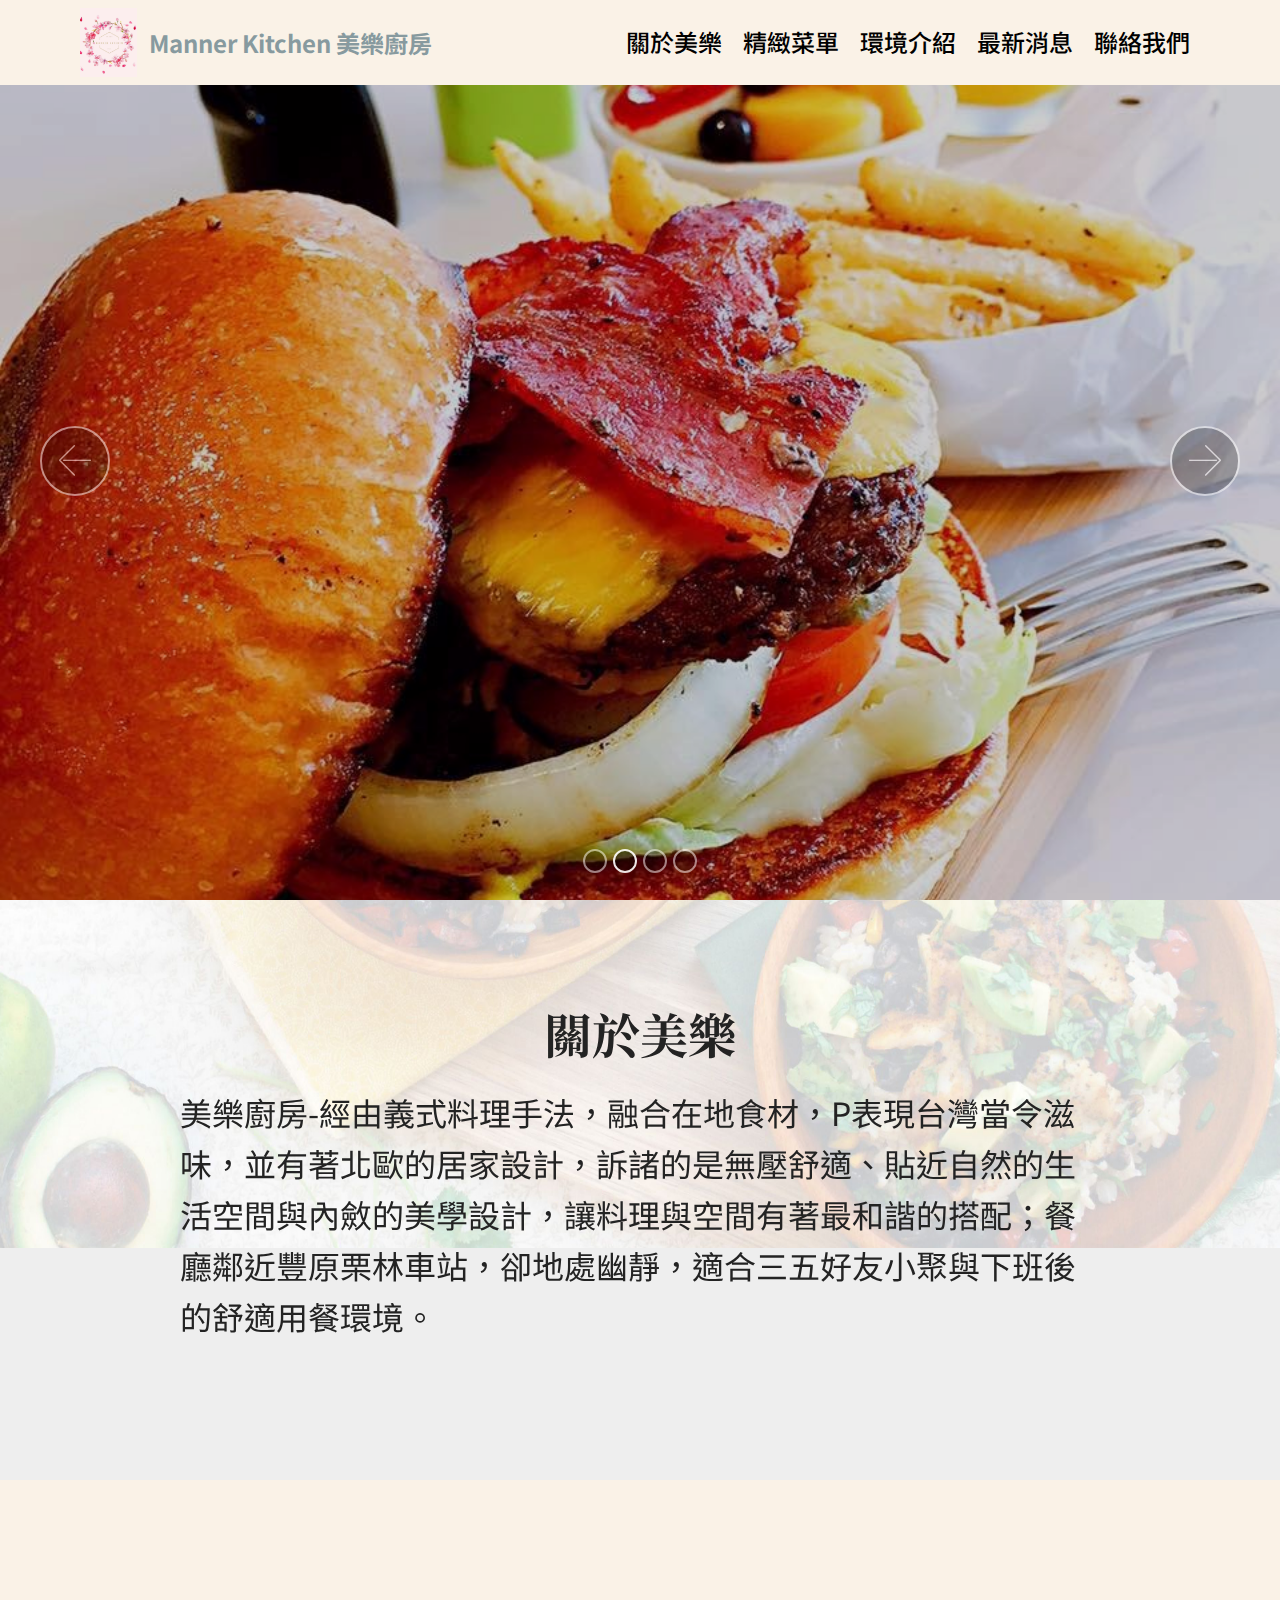
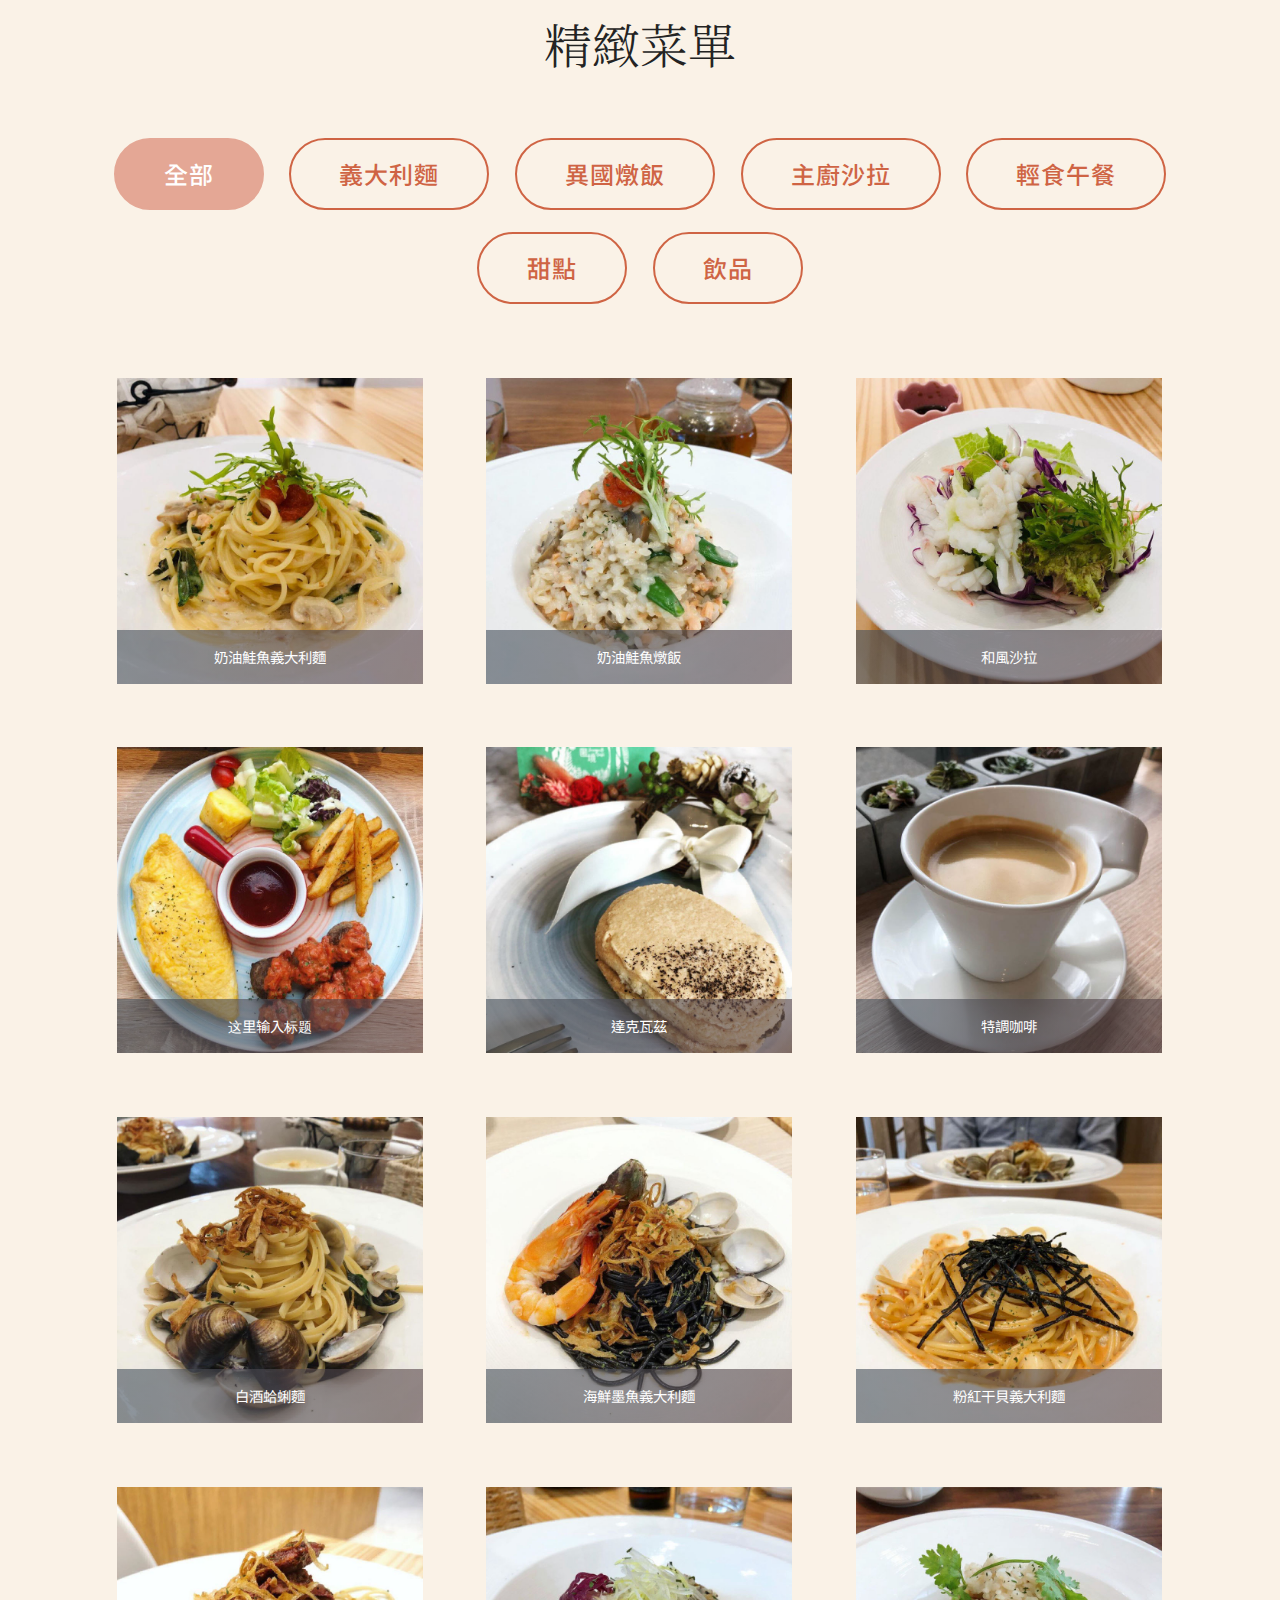
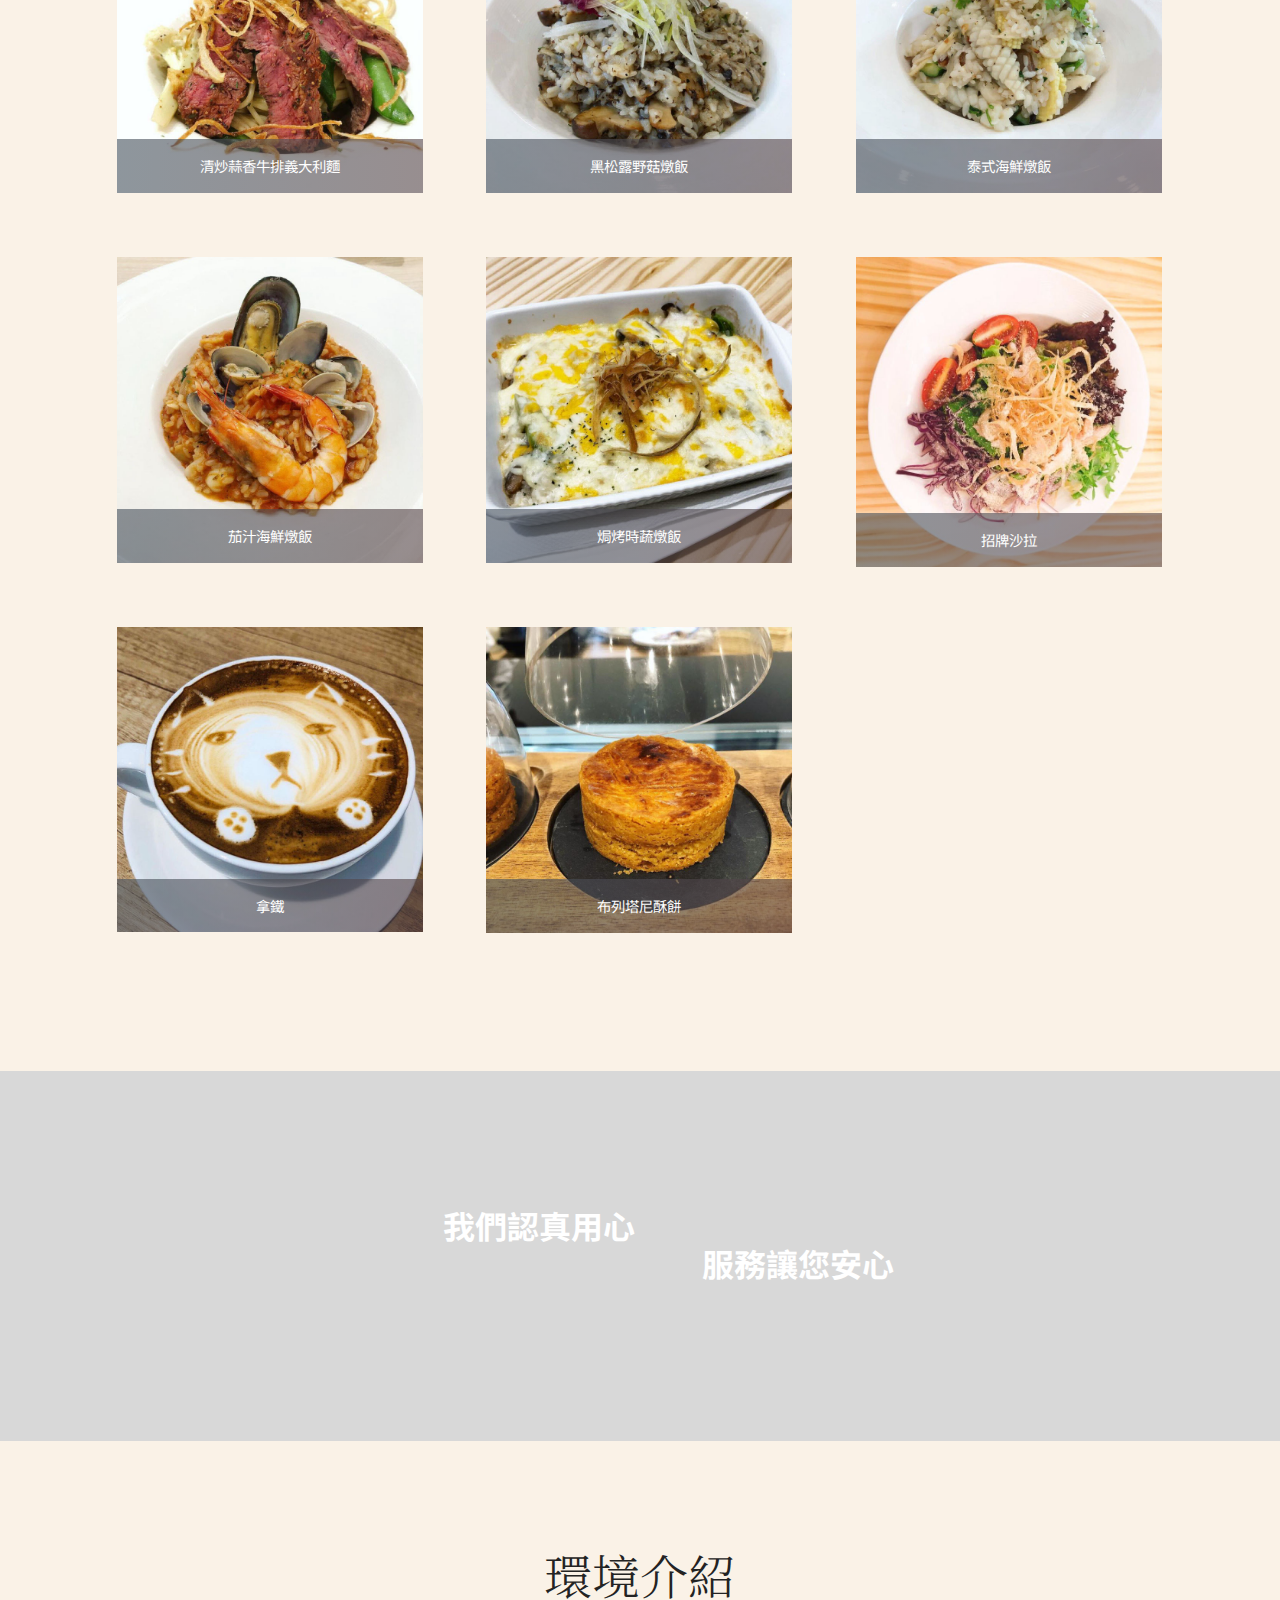
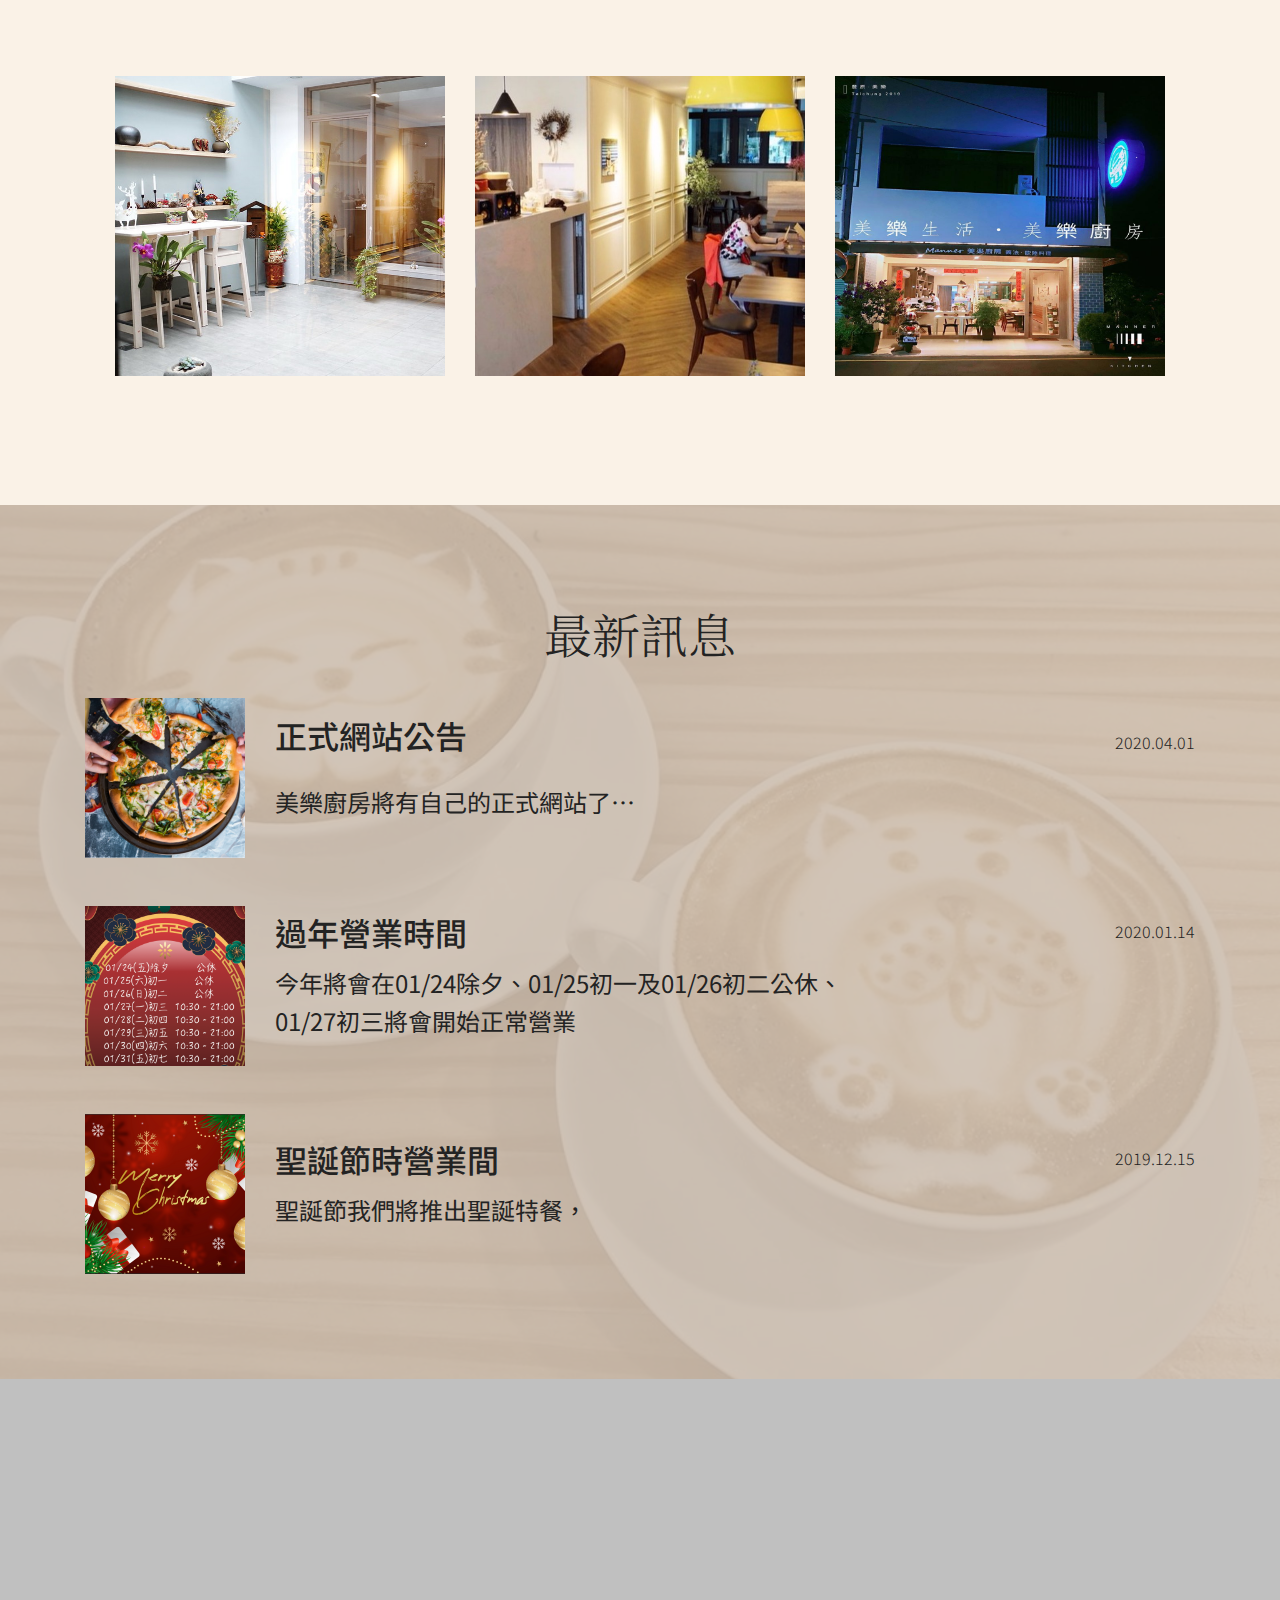
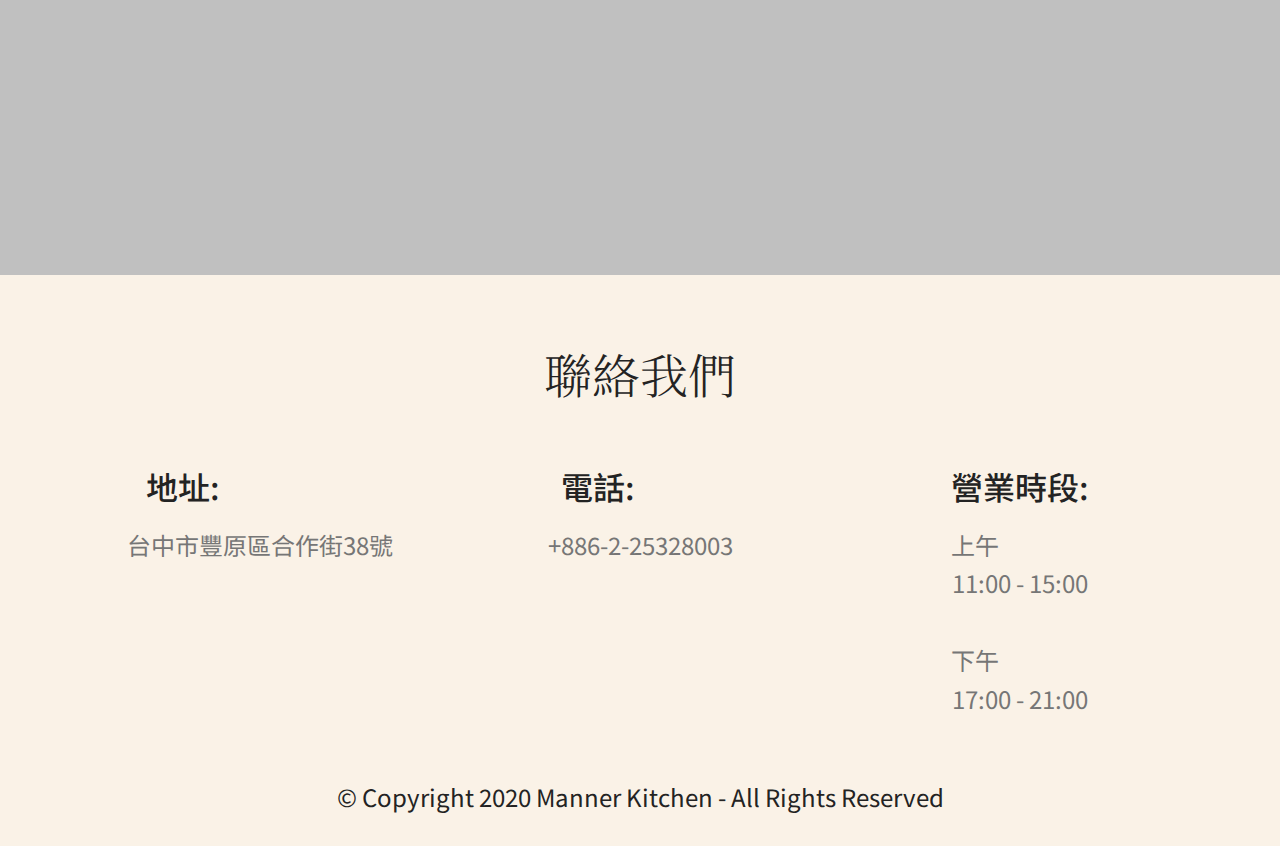
<file: Mannerkitchen/index.html>
<!DOCTYPE html>
<html  >
<head>
  <!-- Site made with Mobirise Website Builder v4.12.1, https://mobirise.com -->
  <meta charset="UTF-8">
  <meta name="viewport" content="width=device-width, initial-scale=1, minimum-scale=1">
  <link rel="shortcut icon" href="assets/images/logo2.png" type="image/x-icon">
  <meta name="description" content="">
  
  <title>project</title>
  <link rel="stylesheet" href="assets/web/assets/mobirise-icons/mobirise-icons.css">
  <link rel="stylesheet" href="assets/facebook-plugin/style.css">
  <link rel="stylesheet" href="assets/bootstrap/css/bootstrap.min.css">
  <link rel="stylesheet" href="assets/bootstrap/css/bootstrap-grid.min.css">
  <link rel="stylesheet" href="assets/bootstrap/css/bootstrap-reboot.min.css">
  <link rel="stylesheet" href="assets/tether/tether.min.css">
  <link rel="stylesheet" href="assets/socicon/css/styles.css">
  <link rel="stylesheet" href="assets/dropdown/css/style.css">
  <link rel="stylesheet" href="assets/theme/css/style.css">
  <link rel="stylesheet" href="assets/gallery/style.css">
  <link rel="preload" as="style" href="assets/mobirise/css/mbr-additional.css"><link rel="stylesheet" href="assets/mobirise/css/mbr-additional.css" type="text/css">
  
  
  
</head>
<body>
  <section class="menu cid-rTvV7wdz0A" once="menu" id="menu1-v">

    

    <nav class="navbar navbar-expand beta-menu navbar-dropdown align-items-center navbar-toggleable-sm">
        <button class="navbar-toggler navbar-toggler-right" type="button" data-toggle="collapse" data-target="#navbarSupportedContent" aria-controls="navbarSupportedContent" aria-expanded="false" aria-label="Toggle navigation">
            <div class="hamburger">
                <span></span>
                <span></span>
                <span></span>
                <span></span>
            </div>
        </button>
        <div class="menu-logo">
            <div class="navbar-brand">
                <span class="navbar-logo">
                    <a href="https://mobirise.co">
                         <img src="assets/images/1-.jpg" alt="Mobirise" title="" style="height: 4.3rem;">
                    </a>
                </span>
                <span class="navbar-caption-wrap"><a class="navbar-caption text-warning display-7" href="https://mobirise.co">Manner Kitchen 美樂廚房</a></span>
            </div>
        </div>
        <div class="collapse navbar-collapse" id="navbarSupportedContent">
            <ul class="navbar-nav nav-dropdown nav-right" data-app-modern-menu="true"><li class="nav-item"><a class="nav-link link text-black display-7" href="inde.html#header2-z">
                        
                        關於美樂
                    </a></li><li class="nav-item"><a class="nav-link link text-black display-7" href="inde.html#gallery2-7">
                        
                        精緻菜單
                    </a></li><li class="nav-item"><a class="nav-link link text-black display-7" href="inde.html#features15-g">
                        
                        環境介紹
                    </a></li><li class="nav-item"><a class="nav-link link text-black display-7" href="inde.html#services6-h">
                        
                        最新消息
                    </a></li><li class="nav-item"><a class="nav-link link text-black display-7" href="inde.html#contacts4-l">
                        
                        聯絡我們</a></li></ul>
            
        </div>
    </nav>
</section>

<section class="engine"><a href="https://mobirise.info/z">best free html templates</a></section><section class="carousel slide cid-rTrqCNtmjU" data-interval="false" id="slider1-p">

    

    <div class="full-screen"><div class="mbr-slider slide carousel" data-keyboard="false" data-ride="carousel" data-interval="4000" data-pause="true"><ol class="carousel-indicators"><li data-app-prevent-settings="" data-target="#slider1-p" class=" active" data-slide-to="0"></li><li data-app-prevent-settings="" data-target="#slider1-p" data-slide-to="1"></li><li data-app-prevent-settings="" data-target="#slider1-p" data-slide-to="2"></li><li data-app-prevent-settings="" data-target="#slider1-p" data-slide-to="3"></li></ol><div class="carousel-inner" role="listbox"><div class="carousel-item slider-fullscreen-image active" data-bg-video-slide="false" style="background-image: url(assets/images/36855786026-f520af2480-c.jpg);"><div class="container container-slide"><div class="image_wrapper"><div class="mbr-overlay" style="opacity: 0.1;"></div><img src="assets/images/36855786026-f520af2480-c.jpg" alt="" title=""><div class="carousel-caption justify-content-center"><div class="col-10 align-center"></div></div></div></div></div><div class="carousel-item slider-fullscreen-image" data-bg-video-slide="false" style="background-image: url(assets/images/4-1.jpeg);"><div class="container container-slide"><div class="image_wrapper"><div class="mbr-overlay" style="opacity: 0.2;"></div><img src="assets/images/4-1.jpeg" alt="" title=""><div class="carousel-caption justify-content-center"><div class="col-10 align-center"></div></div></div></div></div><div class="carousel-item slider-fullscreen-image" data-bg-video-slide="false" style="background-image: url(assets/images/1-2.jpeg);"><div class="container container-slide"><div class="image_wrapper"><div class="mbr-overlay" style="opacity: 0.1;"></div><img src="assets/images/1-2.jpeg" alt="" title=""><div class="carousel-caption justify-content-center"><div class="col-10 align-center"></div></div></div></div></div><div class="carousel-item slider-fullscreen-image" data-bg-video-slide="false" style="background-image: url(assets/images/2-3.jpeg);"><div class="container container-slide"><div class="image_wrapper"><div class="mbr-overlay" style="opacity: 0.1;"></div><img src="assets/images/2-3.jpeg" alt="" title=""><div class="carousel-caption justify-content-center"><div class="col-10 align-center"></div></div></div></div></div></div><a data-app-prevent-settings="" class="carousel-control carousel-control-prev" role="button" data-slide="prev" href="#slider1-p"><span aria-hidden="true" class="mbri-left mbr-iconfont"></span><span class="sr-only">Previous</span></a><a data-app-prevent-settings="" class="carousel-control carousel-control-next" role="button" data-slide="next" href="#slider1-p"><span aria-hidden="true" class="mbri-right mbr-iconfont"></span><span class="sr-only">Next</span></a></div></div>

</section>

<section class="cid-rTT6bKV7ed mbr-parallax-background" id="header2-z">

    

    

    <div class="container align-center">
        <div class="row justify-content-md-center">
            <div class="mbr-white col-md-10">
                <h1 class="mbr-section-title mbr-bold pb-3 mbr-fonts-style display-2">
                    關於美樂<br>
                </h1>
                
                <p class="mbr-text pb-3 mbr-fonts-style display-5">美樂廚房-經由義式料理手法，融合在地食材，P表現台灣當令滋味，並有著北歐的居家設計，訴諸的是無壓舒適、貼近自然的生活空間與內斂的美學設計，讓料理與空間有著最和諧的搭配；餐廳鄰近豐原栗林車站，卻地處幽靜，適合三五好友小聚與下班後的舒適用餐環境。
                </p>
                
            </div>
        </div>
    </div>
    
</section>

<section class="mbr-gallery mbr-slider-carousel cid-rTqe8nnkGP" id="gallery2-7">
    <h2 class="mbr-section-title pb-3 align-center mbr-fonts-style display-2">
        精緻菜單
    </h2>
    

    <div class="container">
        <div><!-- Filter --><div class="mbr-gallery-filter container gallery-filter-active"><ul buttons="0"><li class="mbr-gallery-filter-all"><a class="btn btn-md btn-primary-outline active display-7" href="">全部</a></li></ul></div><!-- Gallery --><div class="mbr-gallery-row"><div class="mbr-gallery-layout-default"><div><div><div class="mbr-gallery-item mbr-gallery-item--p4" data-video-url="false" data-tags="義大利麵"><div href="#lb-gallery2-7" data-slide-to="0" data-toggle="modal"><img src="assets/images/9-800x800.jpg" alt="" title=""><span class="icon-focus"></span><span class="mbr-gallery-title mbr-fonts-style display-7">奶油鮭魚義大利麵</span></div></div><div class="mbr-gallery-item mbr-gallery-item--p4" data-video-url="false" data-tags="異國燉飯"><div href="#lb-gallery2-7" data-slide-to="1" data-toggle="modal"><img src="assets/images/4-800x800.jpg" alt="" title=""><span class="icon-focus"></span><span class="mbr-gallery-title mbr-fonts-style display-7">奶油鮭魚燉飯</span></div></div><div class="mbr-gallery-item mbr-gallery-item--p4" data-video-url="false" data-tags="主廚沙拉"><div href="#lb-gallery2-7" data-slide-to="2" data-toggle="modal"><img src="assets/images/5-800x800.jpg" alt="" title=""><span class="icon-focus"></span><span class="mbr-gallery-title mbr-fonts-style display-7">和風沙拉</span></div></div><div class="mbr-gallery-item mbr-gallery-item--p4" data-video-url="false" data-tags="輕食午餐"><div href="#lb-gallery2-7" data-slide-to="3" data-toggle="modal"><img src="assets/images/7-800x800.jpg" alt="" title=""><span class="icon-focus"></span><span class="mbr-gallery-title mbr-fonts-style display-7">这里输入标题</span></div></div><div class="mbr-gallery-item mbr-gallery-item--p4" data-video-url="false" data-tags="甜點"><div href="#lb-gallery2-7" data-slide-to="4" data-toggle="modal"><img src="assets/images/10-800x800.jpg" alt="" title=""><span class="icon-focus"></span><span class="mbr-gallery-title mbr-fonts-style display-7">達克瓦茲</span></div></div><div class="mbr-gallery-item mbr-gallery-item--p4" data-video-url="false" data-tags="飲品 "><div href="#lb-gallery2-7" data-slide-to="5" data-toggle="modal"><img src="assets/images/6-800x800.jpg" alt="" title=""><span class="icon-focus"></span><span class="mbr-gallery-title mbr-fonts-style display-7">特調咖啡</span></div></div><div class="mbr-gallery-item mbr-gallery-item--p4" data-video-url="false" data-tags="義大利麵"><div href="#lb-gallery2-7" data-slide-to="6" data-toggle="modal"><img src="assets/images/3-800x800.jpg" alt="" title=""><span class="icon-focus"></span><span class="mbr-gallery-title mbr-fonts-style display-7">白酒蛤蜊麵</span></div></div><div class="mbr-gallery-item mbr-gallery-item--p4" data-video-url="false" data-tags="義大利麵"><div href="#lb-gallery2-7" data-slide-to="7" data-toggle="modal"><img src="assets/images/11-800x800.jpg" alt="" title=""><span class="icon-focus"></span><span class="mbr-gallery-title mbr-fonts-style display-7">海鮮墨魚義大利麵</span></div></div><div class="mbr-gallery-item mbr-gallery-item--p4" data-video-url="false" data-tags="義大利麵"><div href="#lb-gallery2-7" data-slide-to="8" data-toggle="modal"><img src="assets/images/12-800x800.jpg" alt="" title=""><span class="icon-focus"></span><span class="mbr-gallery-title mbr-fonts-style display-7">粉紅干貝義大利麵</span></div></div><div class="mbr-gallery-item mbr-gallery-item--p4" data-video-url="false" data-tags="義大利麵"><div href="#lb-gallery2-7" data-slide-to="9" data-toggle="modal"><img src="assets/images/2-800x800.jpg" alt="" title=""><span class="icon-focus"></span><span class="mbr-gallery-title mbr-fonts-style display-7">清炒蒜香牛排義大利麵</span></div></div><div class="mbr-gallery-item mbr-gallery-item--p4" data-video-url="false" data-tags="異國燉飯"><div href="#lb-gallery2-7" data-slide-to="10" data-toggle="modal"><img src="assets/images/15-800x800.jpg" alt="" title=""><span class="icon-focus"></span><span class="mbr-gallery-title mbr-fonts-style display-7">黑松露野菇燉飯</span></div></div><div class="mbr-gallery-item mbr-gallery-item--p4" data-video-url="false" data-tags="異國燉飯"><div href="#lb-gallery2-7" data-slide-to="11" data-toggle="modal"><img src="assets/images/14-800x800.jpg" alt="" title=""><span class="icon-focus"></span><span class="mbr-gallery-title mbr-fonts-style display-7">泰式海鮮燉飯</span></div></div><div class="mbr-gallery-item mbr-gallery-item--p4" data-video-url="false" data-tags="異國燉飯"><div href="#lb-gallery2-7" data-slide-to="12" data-toggle="modal"><img src="assets/images/13-800x800.jpg" alt="" title=""><span class="icon-focus"></span><span class="mbr-gallery-title mbr-fonts-style display-7">茄汁海鮮燉飯</span></div></div><div class="mbr-gallery-item mbr-gallery-item--p4" data-video-url="false" data-tags="異國燉飯"><div href="#lb-gallery2-7" data-slide-to="13" data-toggle="modal"><img src="assets/images/18-800x800.jpg" alt="" title=""><span class="icon-focus"></span><span class="mbr-gallery-title mbr-fonts-style display-7">焗烤時蔬燉飯</span></div></div><div class="mbr-gallery-item mbr-gallery-item--p4" data-video-url="false" data-tags="主廚沙拉"><div href="#lb-gallery2-7" data-slide-to="14" data-toggle="modal"><img src="assets/images/1-709x718.jpeg" alt="" title=""><span class="icon-focus"></span><span class="mbr-gallery-title mbr-fonts-style display-7">招牌沙拉</span></div></div><div class="mbr-gallery-item mbr-gallery-item--p4" data-video-url="false" data-tags="飲品 "><div href="#lb-gallery2-7" data-slide-to="15" data-toggle="modal"><img src="assets/images/17-800x799.jpg" alt="" title=""><span class="icon-focus"></span><span class="mbr-gallery-title mbr-fonts-style display-7">拿鐵</span></div></div><div class="mbr-gallery-item mbr-gallery-item--p4" data-video-url="false" data-tags="甜點"><div href="#lb-gallery2-7" data-slide-to="16" data-toggle="modal"><img src="assets/images/19-800x800.jpg" alt="" title=""><span class="icon-focus"></span><span class="mbr-gallery-title mbr-fonts-style display-7">布列塔尼酥餅</span></div></div></div></div><div class="clearfix"></div></div></div><!-- Lightbox --><div data-app-prevent-settings="" class="mbr-slider modal fade carousel slide" tabindex="-1" data-keyboard="true" data-interval="false" id="lb-gallery2-7"><div class="modal-dialog"><div class="modal-content"><div class="modal-body"><ol class="carousel-indicators"><li data-app-prevent-settings="" data-target="#lb-gallery2-7" class=" active" data-slide-to="0"></li><li data-app-prevent-settings="" data-target="#lb-gallery2-7" data-slide-to="1"></li><li data-app-prevent-settings="" data-target="#lb-gallery2-7" data-slide-to="2"></li><li data-app-prevent-settings="" data-target="#lb-gallery2-7" data-slide-to="3"></li><li data-app-prevent-settings="" data-target="#lb-gallery2-7" data-slide-to="4"></li><li data-app-prevent-settings="" data-target="#lb-gallery2-7" data-slide-to="5"></li><li data-app-prevent-settings="" data-target="#lb-gallery2-7" data-slide-to="6"></li><li data-app-prevent-settings="" data-target="#lb-gallery2-7" data-slide-to="7"></li><li data-app-prevent-settings="" data-target="#lb-gallery2-7" data-slide-to="8"></li><li data-app-prevent-settings="" data-target="#lb-gallery2-7" data-slide-to="9"></li><li data-app-prevent-settings="" data-target="#lb-gallery2-7" data-slide-to="10"></li><li data-app-prevent-settings="" data-target="#lb-gallery2-7" data-slide-to="11"></li><li data-app-prevent-settings="" data-target="#lb-gallery2-7" data-slide-to="12"></li><li data-app-prevent-settings="" data-target="#lb-gallery2-7" data-slide-to="13"></li><li data-app-prevent-settings="" data-target="#lb-gallery2-7" data-slide-to="14"></li><li data-app-prevent-settings="" data-target="#lb-gallery2-7" data-slide-to="15"></li><li data-app-prevent-settings="" data-target="#lb-gallery2-7" data-slide-to="16"></li></ol><div class="carousel-inner"><div class="carousel-item active"><img src="assets/images/9.jpg" alt="" title=""></div><div class="carousel-item"><img src="assets/images/4.jpg" alt="" title=""></div><div class="carousel-item"><img src="assets/images/5.jpg" alt="" title=""></div><div class="carousel-item"><img src="assets/images/7.jpg" alt="" title=""></div><div class="carousel-item"><img src="assets/images/10.jpg" alt="" title=""></div><div class="carousel-item"><img src="assets/images/6.jpg" alt="" title=""></div><div class="carousel-item"><img src="assets/images/3.jpg" alt="" title=""></div><div class="carousel-item"><img src="assets/images/11.jpg" alt="" title=""></div><div class="carousel-item"><img src="assets/images/12.jpg" alt="" title=""></div><div class="carousel-item"><img src="assets/images/2.jpg" alt="" title=""></div><div class="carousel-item"><img src="assets/images/15.jpg" alt="" title=""></div><div class="carousel-item"><img src="assets/images/14.jpg" alt="" title=""></div><div class="carousel-item"><img src="assets/images/13.jpg" alt="" title=""></div><div class="carousel-item"><img src="assets/images/18.jpg" alt="" title=""></div><div class="carousel-item"><img src="assets/images/1.jpeg" alt="" title=""></div><div class="carousel-item"><img src="assets/images/17.jpg" alt="" title=""></div><div class="carousel-item"><img src="assets/images/19.jpg" alt="" title=""></div></div><a class="carousel-control carousel-control-prev" role="button" data-slide="prev" href="#lb-gallery2-7"><span class="mbri-left mbr-iconfont" aria-hidden="true"></span><span class="sr-only">Previous</span></a><a class="carousel-control carousel-control-next" role="button" data-slide="next" href="#lb-gallery2-7"><span class="mbri-right mbr-iconfont" aria-hidden="true"></span><span class="sr-only">Next</span></a><a class="close" href="#" role="button" data-dismiss="modal"><span class="sr-only">Close</span></a></div></div></div></div></div>
    </div>

</section>

<section class="header1 cid-rTVIYPQptq mbr-parallax-background" id="header1-14">

    

    <div class="mbr-overlay" style="opacity: 0.5; background-color: rgb(193, 193, 193);">
    </div>

    <div class="container">
        <div class="row justify-content-md-center">
            <div class="mbr-white col-md-10">
                <h1 class="mbr-section-title align-center mbr-bold pb-3 mbr-fonts-style display-5">&nbsp; 我們認真用心 &nbsp;&nbsp; &nbsp; &nbsp; &nbsp; &nbsp; &nbsp; &nbsp; &nbsp; &nbsp; &nbsp; &nbsp; &nbsp; &nbsp; &nbsp; &nbsp;<br>&nbsp; &nbsp; &nbsp; &nbsp; &nbsp; &nbsp; &nbsp; &nbsp; &nbsp; &nbsp; &nbsp;&nbsp; &nbsp; &nbsp; &nbsp; &nbsp; &nbsp; &nbsp; &nbsp; &nbsp; &nbsp; &nbsp; &nbsp; 服務讓您安心<br></h1>
                
                
                
            </div>
        </div>
    </div>

</section>

<section class="features15 cid-rTqfL5hzC9" id="features15-g">

    

    
    <div class="container">
        <h2 class="mbr-section-title pb-3 align-center mbr-fonts-style display-2">
            環境介紹
        </h2>
        

        <div class="media-container-row container pt-5 mt-2">

            <div class="col-12 col-md-6 mb-4 col-lg-4">
                <div class="card flip-card p-5 align-center">
                    <div class="card-front card_cont">
                        <img src="assets/images/1.jpg" alt="Mobirise" title="">
                    </div>
                    <div class="card_back card_cont">
                        
                        <p class="mbr-text mbr-fonts-style display-7">
                            漂亮的中庭<br><br>純白的色調<br><br>像是童話般夢幻空間<br><br>
                        </p>
                    </div>
                </div>
            </div>

            <div class="col-12 col-md-6 mb-4 col-lg-4">
                
                <div class="card flip-card p-5 align-center">
                    <div class="card-front card_cont">
                        <img src="assets/images/43972777412-4d6d501bbb-c-2.jpeg" alt="Mobirise" title="">
                    </div>
                    <div class="card_back card_cont">
                        
                        <p class="mbr-text mbr-fonts-style display-7">
                            居家的裝潢風格<br>&nbsp;白色與木系色調的結合<br><br>小巧舒適的用餐環境<br>約有二十幾個座位<br><br></p>
                    </div>
                </div>
            </div>
            
            <div class="col-12 col-md-6 mb-4 col-lg-4">
                <div class="card flip-card p-5 align-center">
                    <div class="card-front card_cont">
                        <img src="assets/images/50879368-2376538929025281-4852900014655012864-o.jpg" alt="Mobirise" title="">
                    </div>
                    <div class="card_back card_cont">
                        
                        <p class="mbr-text mbr-fonts-style display-7">夜裏靜謐街巷裏<br><br>明亮的環境<br><br>讓人有安心的感覺<br><br><br> <br><br>
                        </p>
                    </div>
                </div> 
            </div>

            
        </div>
</div></section>

<section class="services6 cid-rTqfRdGrsj" id="services6-h">
    <!---->
    
    <!---->
    <!--Overlay-->
    <div class="mbr-overlay" style="opacity: 0.9; background-color: rgb(206, 191, 175);">
    </div>
    <!--Container-->
    <div class="container">
        <div class="row">
            <!--Titles-->
            <div class="title col-12">
                <h2 class="align-left mbr-fonts-style m-0 display-2">最新訊息</h2>
                
            </div>
            <!--Card-1-->
            <div class="card col-12 pb-5">
                <div class="card-wrapper media-container-row media-container-row">
                    <div class="card-box">
                        <div class="row">
                            <div class="col-12 col-md-2">
                                <!--Image-->
                                <div class="mbr-figure">
                                    <img src="assets/images/2019-11.png" alt="merry christ mas" title="">
                                </div>
                            </div>
                            <div class="col-12 col-md-10">
                                <div class="wrapper">
                                    <div class="top-line pb-3">
                                        <h4 class="card-title mbr-fonts-style display-5"><p>
                                            正式網站公告</p></h4>
                                        <p class="mbr-text cost mbr-fonts-style m-0 display-4">2020.04.01</p>
                                    </div>
                                    <div class="bottom-line">
                                        <p class="mbr-text mbr-fonts-style display-7">美樂廚房將有自己的正式網站了…</p>
                                    </div>
                                </div>
                            </div>
                        </div>
                    </div>
                </div>
            </div>
            <!--Card-2-->
            <div class="card col-12 pb-5">
                <div class="card-wrapper media-container-row media-container-row">
                    <div class="card-box">
                        <div class="row">
                            <div class="col-12 col-md-2">
                                <!--Image-->
                                <div class="mbr-figure">
                                    <img src="assets/images/2020-4.png" alt="precent" title="">
                                </div>
                            </div>
                            <div class="col-12 col-md-10">
                                <div class="wrapper">
                                    <div class="top-line pb-3">
                                        <h4 class="card-title mbr-fonts-style display-5">
                                            過年營業時間</h4>
                                        <p class="mbr-text cost mbr-fonts-style m-0 display-4">
                                            2020.01.14
                                        </p>
                                    </div>
                                    <div class="bottom-line">
                                        <p class="mbr-text mbr-fonts-style display-7">今年將會在01/24除夕、01/25初一及01/26初二公休、
<br>01/27初三將會開始正常營業</p>
                                    </div>
                                </div>
                            </div>
                        </div>
                    </div>
                </div>
            </div>
            <!--Card-3-->
            <div class="card col-12">
                <div class="card-wrapper media-container-row media-container-row">
                    <div class="card-box">
                        <div class="row">
                            <div class="col-12 col-md-2">
                                <!--Image-->
                                <div class="mbr-figure">
                                    <img src="assets/images/2019-12.png" alt="start" title="">
                                </div>
                            </div>
                            <div class="col-12 col-md-10">
                                <div class="wrapper">
                                    <div class="top-line pb-3">
                                        <h4 class="card-title mbr-fonts-style display-5">聖誕節時營業間</h4>
                                        <p class="mbr-text cost mbr-fonts-style m-0 display-4">
                                            2019.12.15</p>
                                    </div>
                                    <div class="bottom-line">
                                        <p class="mbr-text mbr-fonts-style display-7">聖誕節我們將推出聖誕特餐，</p>
                                    </div>
                                </div>
                            </div>
                        </div>
                    </div>
                </div>
            </div>
            <!--Card-4-->
            
            <!--Card-5-->
            
            <!--Card-6-->
            
        </div>
    </div>
</section>

<section class="contacts4 cid-rTqgD9LK9K" id="contacts4-l">

    

    <div class="main_wrapper">
        
        <!--Map-->
        <div class="google-map"><iframe frameborder="0" style="border:0" src="https://www.google.com/maps/embed/v1/place?key=AIzaSyAEIpgj38KyLFELm2bK9Y7krBkz1K-cMq8&amp;q=place_id:ChIJBb7Cp1UXaTQRSaUtN_pPyGU" allowfullscreen=""></iframe></div>
    </div>
</section>

<section class="mbr-section contacts2 cid-rTqgFMILfr" id="contacts2-m">
    <!---->
    
    <!---->
    <!--Overlay-->
    
    <!--Container-->
    <div class="container">
        <div class="row">
            <!--Titles-->
            <div class="title col-12">
                <h2 class="align-left mbr-fonts-style display-2">
                    聯絡我們<br></h2>
                
            </div>
            <div class="col-12">
                <div class="row justify-content-center">
                    <div class="col-12 col-md-4">
                        <div class="b b-adress">
                            <h5 class="align-left mbr-fonts-style m-0 display-5"><br>地址: &nbsp; &nbsp; &nbsp; &nbsp; &nbsp; &nbsp; &nbsp; &nbsp; &nbsp; &nbsp; &nbsp;</h5>
                            <p class="mbr-text align-left mbr-fonts-style display-7">台中市豐原區合作街38號</p>
                        </div>
                    </div>
                    <div class="col-12 col-md-4">
                        <div class="b b-phone">
                            <h5 class="align-left mbr-fonts-style m-0 display-5">
                                <br>電話: &nbsp; &nbsp; &nbsp; &nbsp; &nbsp; &nbsp;</h5>
                            <p class="mbr-text align-left mbr-fonts-style display-7">+886-2-25328003</p>
                        </div>
                    </div>
                    <div class="col-12 col-md-4">
                        <div class="b b-mail">
                            <h5 class="align-left mbr-fonts-style m-0 display-5"><br>營業時段:
                            </h5>
                            <p class="mbr-text align-left mbr-fonts-style display-7">
                                上午 &nbsp; &nbsp; &nbsp; &nbsp; &nbsp; &nbsp; &nbsp; &nbsp; &nbsp;<br>11:00 - 15:00<br><br>下午 &nbsp; &nbsp; &nbsp; &nbsp; &nbsp; &nbsp; &nbsp; &nbsp; &nbsp;<br>17:00 - 21:00</p>
                        </div>
                    </div>
                </div>
            </div>
        </div>
    </div>
</section>

<section once="footers" class="cid-rTTjI9deZd" id="footer7-11">

    

    

    <div class="container">
        <div class="media-container-row align-center mbr-white">
            
            
            <div class="row row-copirayt">
                <p class="mbr-text mb-0 mbr-fonts-style mbr-white align-center display-7">
                    © Copyright 2020 Manner Kitchen - All Rights Reserved
                </p>
            </div>
        </div>
    </div>
</section>


  <script src="assets/web/assets/jquery/jquery.min.js"></script>
  <script src="assets/popper/popper.min.js"></script>
  <script src="https://connect.facebook.net/en_US/sdk.js#xfbml=1&version=v2.5"></script>
  <script src="https://apis.google.com/js/plusone.js"></script>
  <script src="assets/facebook-plugin/facebook-script.js"></script>
  <script src="assets/bootstrap/js/bootstrap.min.js"></script>
  <script src="assets/smoothscroll/smooth-scroll.js"></script>
  <script src="assets/tether/tether.min.js"></script>
  <script src="assets/ytplayer/jquery.mb.ytplayer.min.js"></script>
  <script src="assets/vimeoplayer/jquery.mb.vimeo_player.js"></script>
  <script src="assets/bootstrapcarouselswipe/bootstrap-carousel-swipe.js"></script>
  <script src="assets/parallax/jarallax.min.js"></script>
  <script src="assets/masonry/masonry.pkgd.min.js"></script>
  <script src="assets/imagesloaded/imagesloaded.pkgd.min.js"></script>
  <script src="assets/touchswipe/jquery.touch-swipe.min.js"></script>
  <script src="assets/mbr-flip-card/mbr-flip-card.js"></script>
  <script src="assets/dropdown/js/nav-dropdown.js"></script>
  <script src="assets/dropdown/js/navbar-dropdown.js"></script>
  <script src="assets/theme/js/script.js"></script>
  <script src="assets/gallery/player.min.js"></script>
  <script src="assets/gallery/script.js"></script>
  <script src="assets/slidervideo/script.js"></script>
  
  
 <div id="scrollToTop" class="scrollToTop mbr-arrow-up"><a style="text-align: center;"><i class="mbr-arrow-up-icon mbr-arrow-up-icon-cm cm-icon cm-icon-smallarrow-up"></i></a></div>
  </body>
</html>
</file>
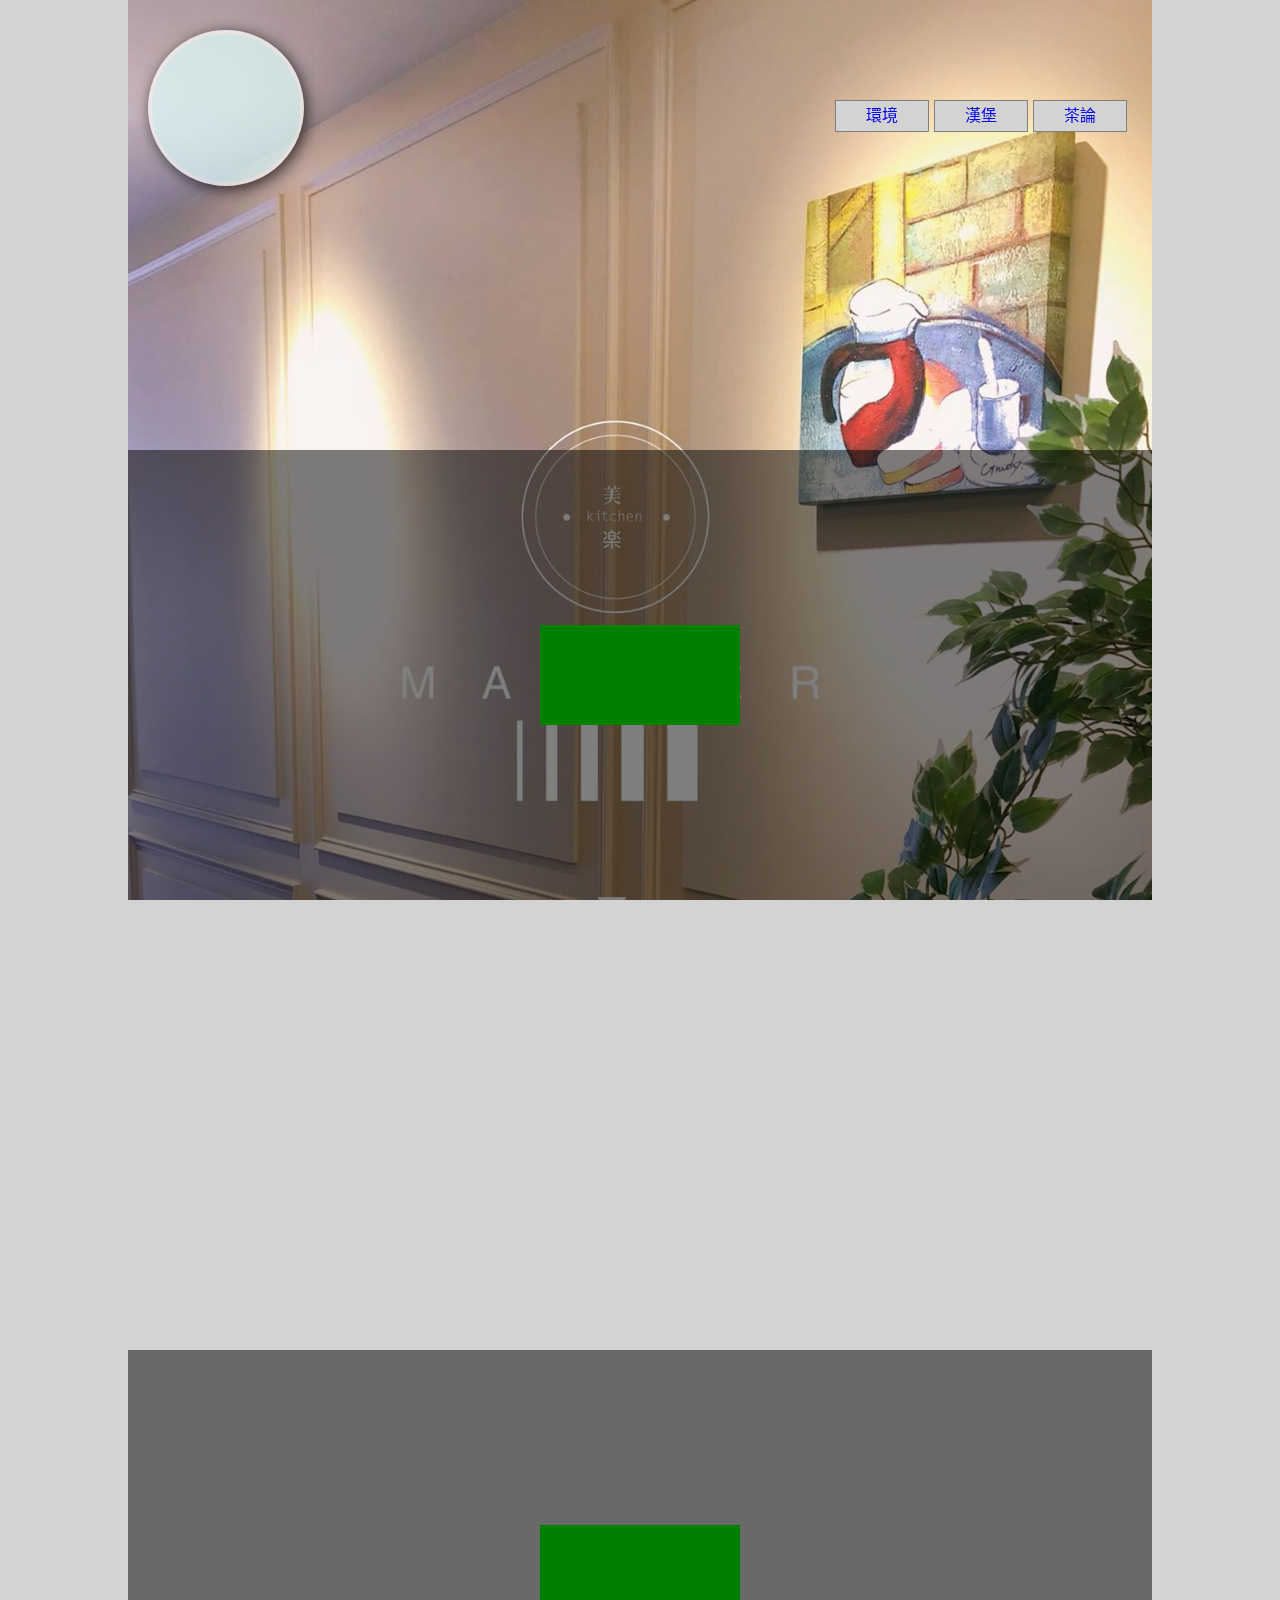
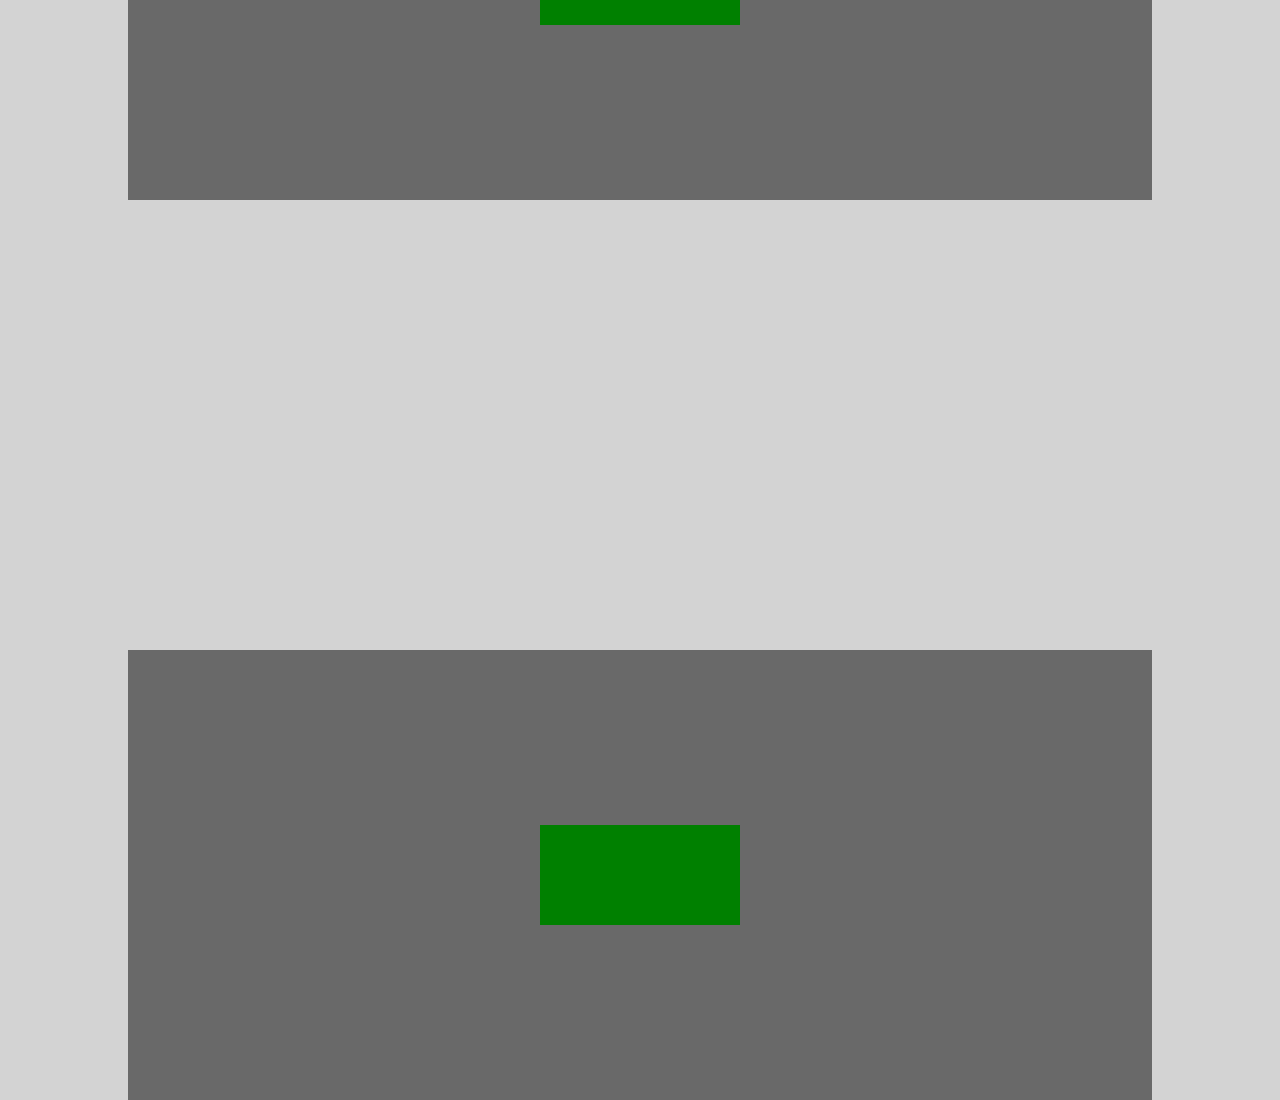
<file: Parallax/index.html>
<!DOCTYPE html>
<html lang="zh-TW">
<head>
    <meta charset="UTF-8">
    <meta name="viewport" content="width=device-width, initial-scale=1.0">
    <meta http-equiv="X-UA-Compatible" content="ie=edge">
    <title>Document</title>

    <style>
        body{
            /* background-image: url("/image/body_bg_img3.jpg");*/
            background-color: lightgrey;
            margin: 0px;
        }
        #container{
            background-color: lightred;
            width: 80%;
            height: 300vh;
            margin-left: auto;
            margin-right: auto;
            position: relative;

        }
        /*三*/
        #img_sec1{
            /* background-color: gray; */
            background-image: url("image/banner.jpg");
            background-size: cover;
            background-position: top;
            background-attachment: fixed;
            width: 100%;
            height: 50vh;
            padding-top: 50vh;
        }
        #img_sec2{
            background-image: url("image/ha.jpg");
            background-size: cover;
            background-position: center;
            background-attachment: fixed;
            width: 100%;
            height: 50vh;
            padding-top: 50vh;
        }
        #img_sec3{
            /*  */
            background-image: url("image/tea.jpg");
            background-size: cover;
            background-position: center;
            background-attachment: fixed;
            width: 100%;
            height: 50vh;
            padding-top: 50vh;
        }

        .section{
            background-color: rgba(0, 0, 0, 0.5);
            /* margin-top: 50vh; */
            width: 100%;
            height: calc(25vh + 50px);
            float: left; 
            padding-top: calc(25vh - 50px);
        } 
        .btn_color{
            background-color: green;
            width: 200px;
            height: 100px;
            margin-left: auto;
            margin-right: auto;
            transition: 1s;
            /* margin-top: calc(25vh - 50px); */
        }

        .btn_color:hover{
            background-color: red;
            transition: 1s;
            /* margin-top: calc(25vh - 50px); */
        }        
        /*圓形人像或Logo*/
        #avatar{
                width: 140px;
                height: 140px;
                background-color: lightcyan;
                /* position: absolute; */
                position: fixed;                        /*需要釘死在畫面左上角*/
                left: calc(10% + 20px);                 /*固定左邊(100-80)/2 +左邊界 */
                top: 30px;
                border-radius: 80px;
                border-style: solid;
                border-width: 4px;
                border-color: white;
                box-shadow:3px 3px 15px black; padding:4px;
                float: left;
                opacity: 0.7;       /*透明度*/
            }

        #btn_group{
            /* background-color: honeydew; */
            background-position: fixed;
            /* width: 300px; */
            height: 30px;
            position: fixed;
            right: calc(10% + 20px);
            top: 100px;
            float: left;
        }
        /* 省略Butoon的id , 改用class 一次設定 */
        .btn_class{
            background-color:lightgray;
            height: 30px;
            line-height: 30px;
            padding: 0px 30px;
            float: left;
            border: 1px solid gray;
            margin-right: 5px;
        }

        .btn_class:hover{
            background-color: red;
        }
        .btn_class:active{
            background-color: black;
            color: white;
        }


    </style>
</head>
<body>
  
    <div id="container">
        <div id="avatar"></div>
        <div id="btn_group">
            <!-- <div  class="btn_class"><a href="#img_sec1">A</a></div>
            <div  class="btn_class"><a href="#img_sec2">B</a></div>
            <div  class="btn_class"><a href="#img_sec3">C</a></div> -->
            <a href="#img_sec1"><div  class="btn_class">環境</div></a>
            <a href="#img_sec2"><div  class="btn_class">漢堡</div></a>
            <a href="#img_sec3"><div  class="btn_class">茶論</div></a>
        </div>
    
        <div id="img_sec1">
            <div  class="section">
                <div  class="btn_color"></div>
            </div>
        </div>

        <div id="img_sec2">
            <div  class="section">
                <div  class="btn_color"></div>
            </div>
        </div>

        <div id="img_sec3">
            <div class="section">
                <div class="btn_color"></div>
            </div>
        </div>
    </div>    


</body>
</html>
</file>
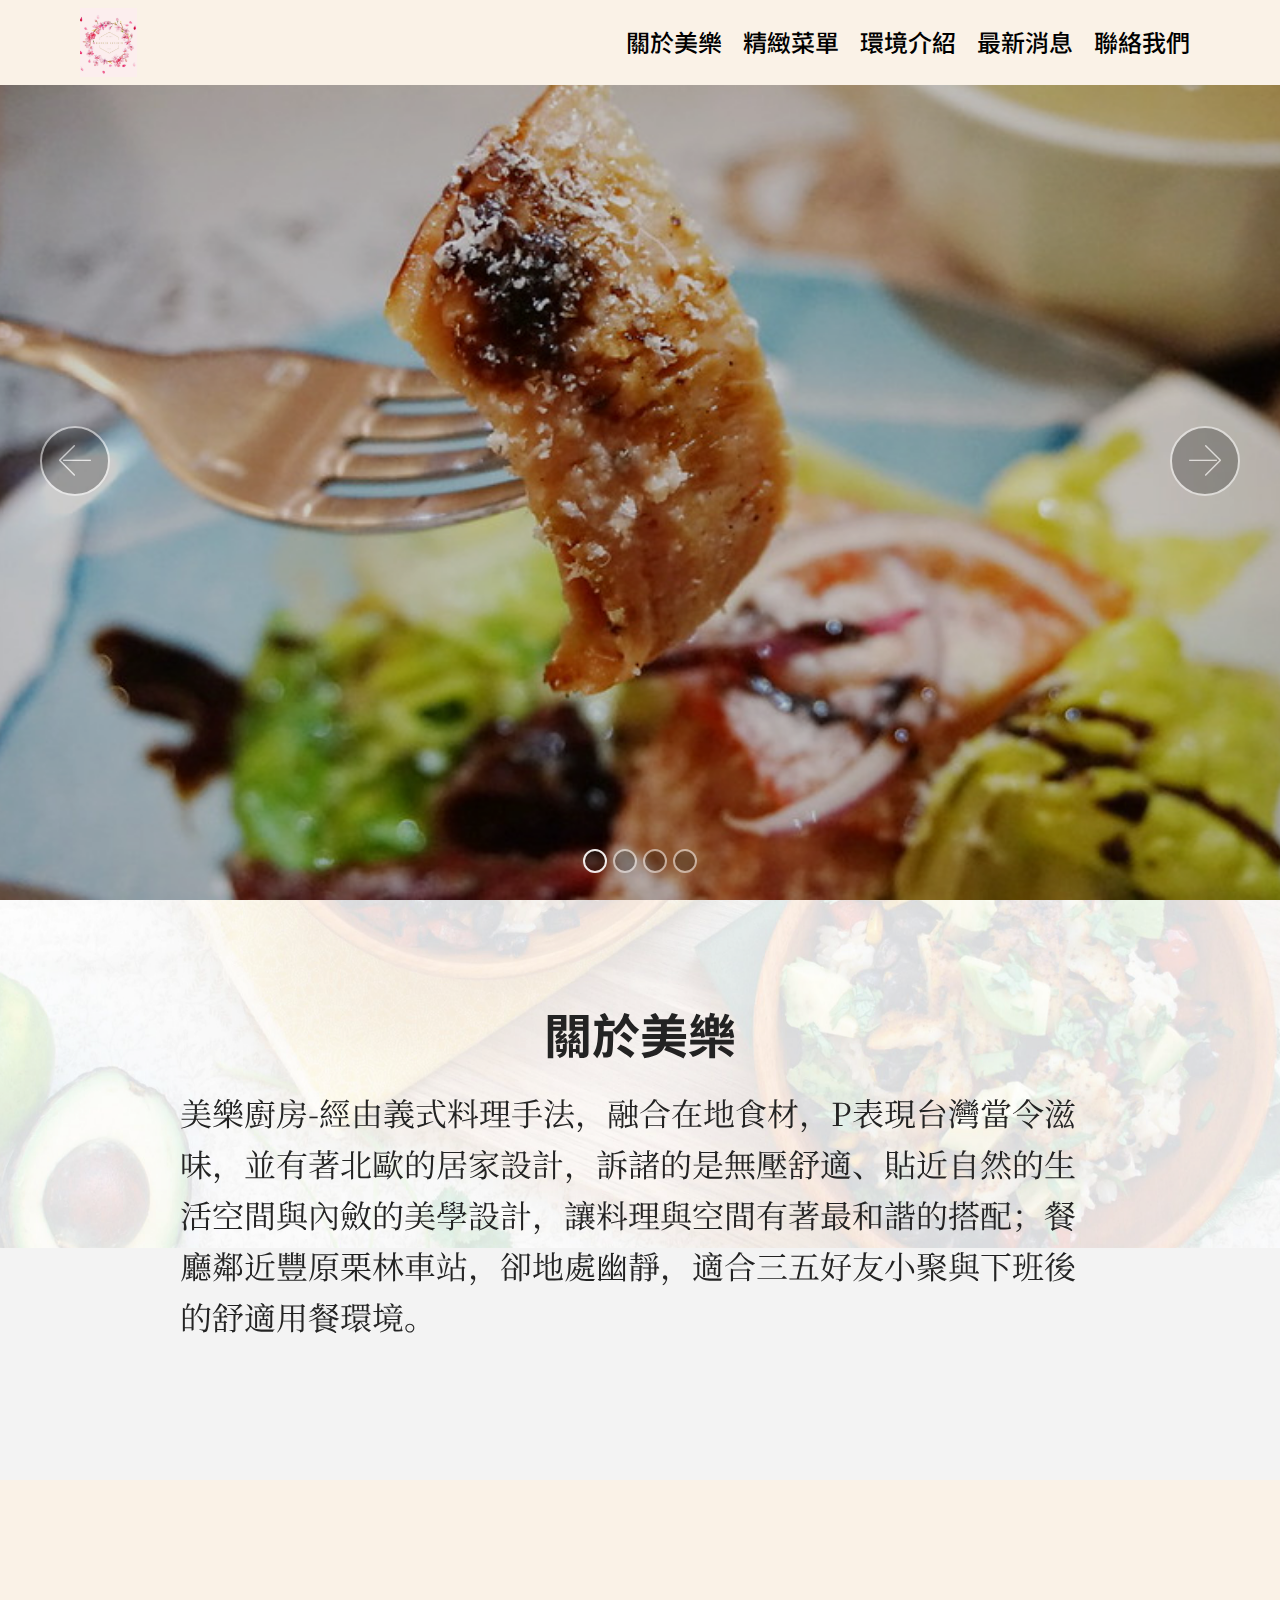
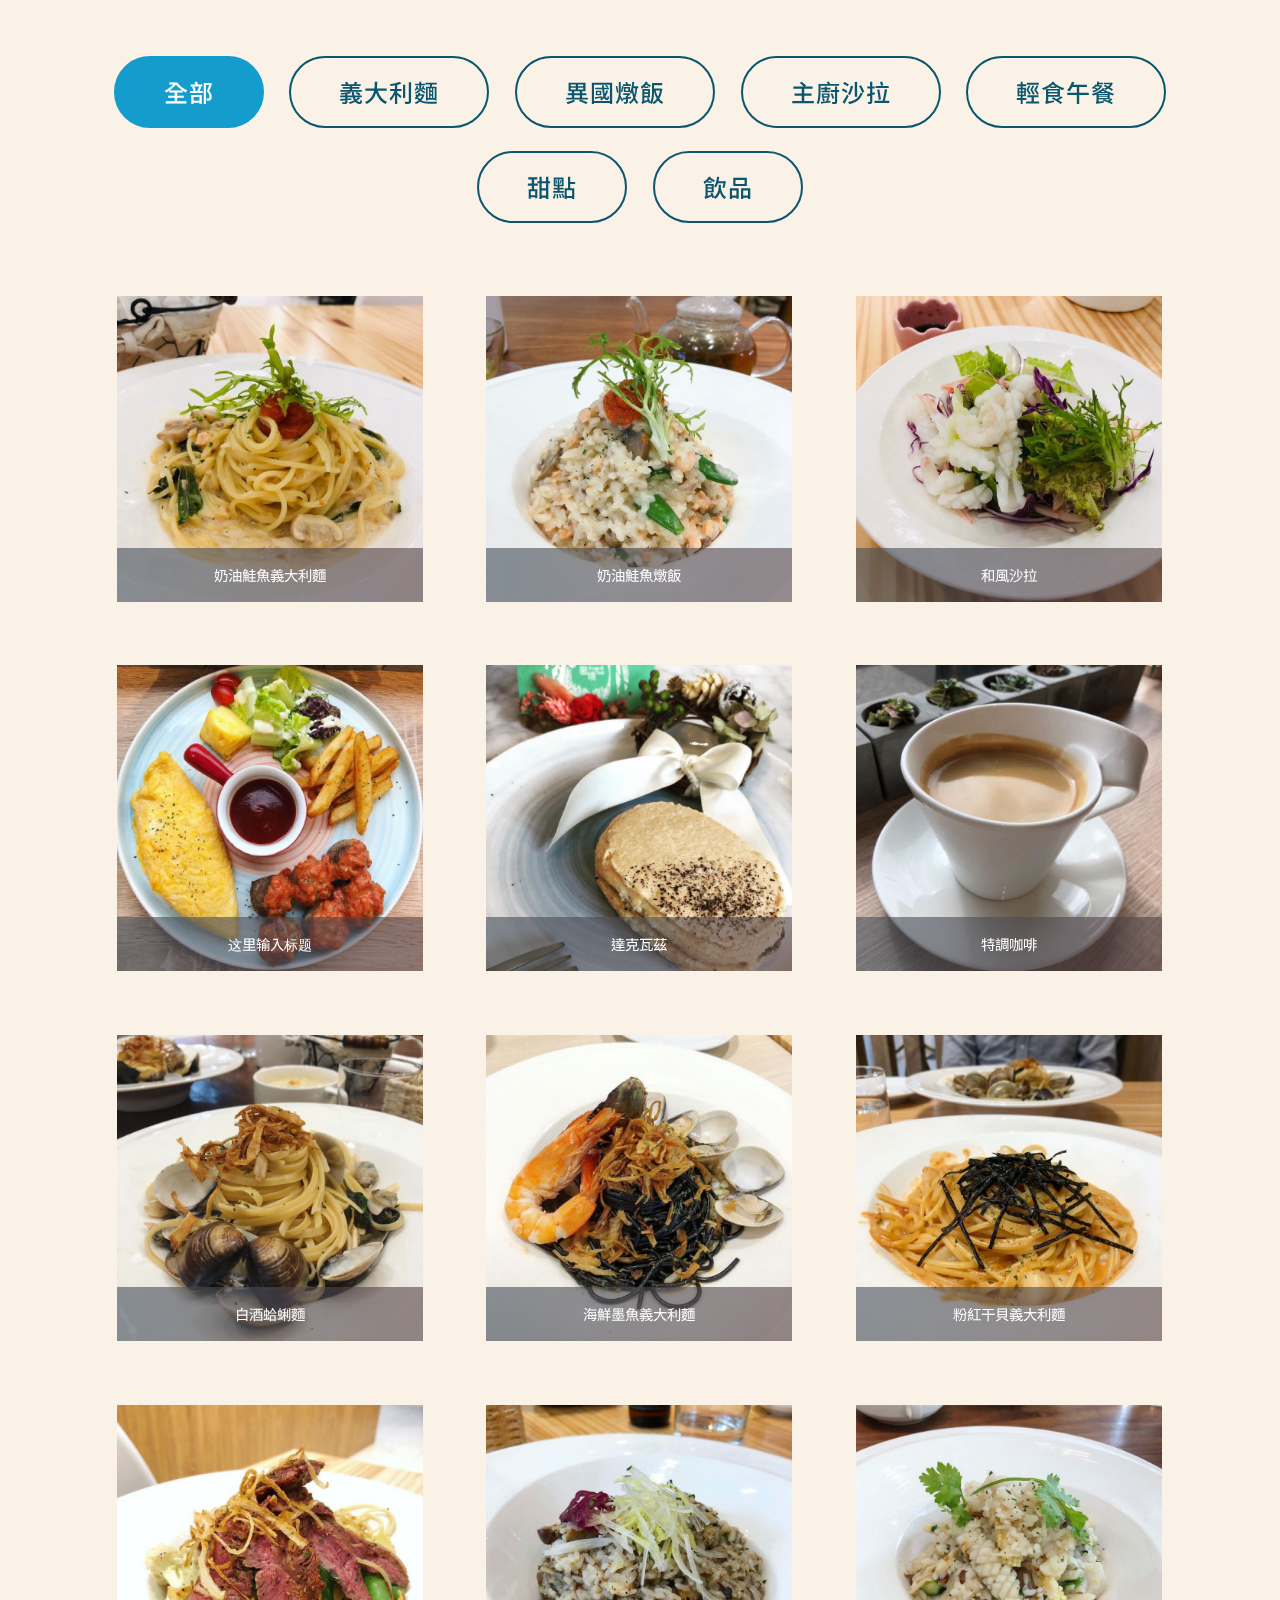
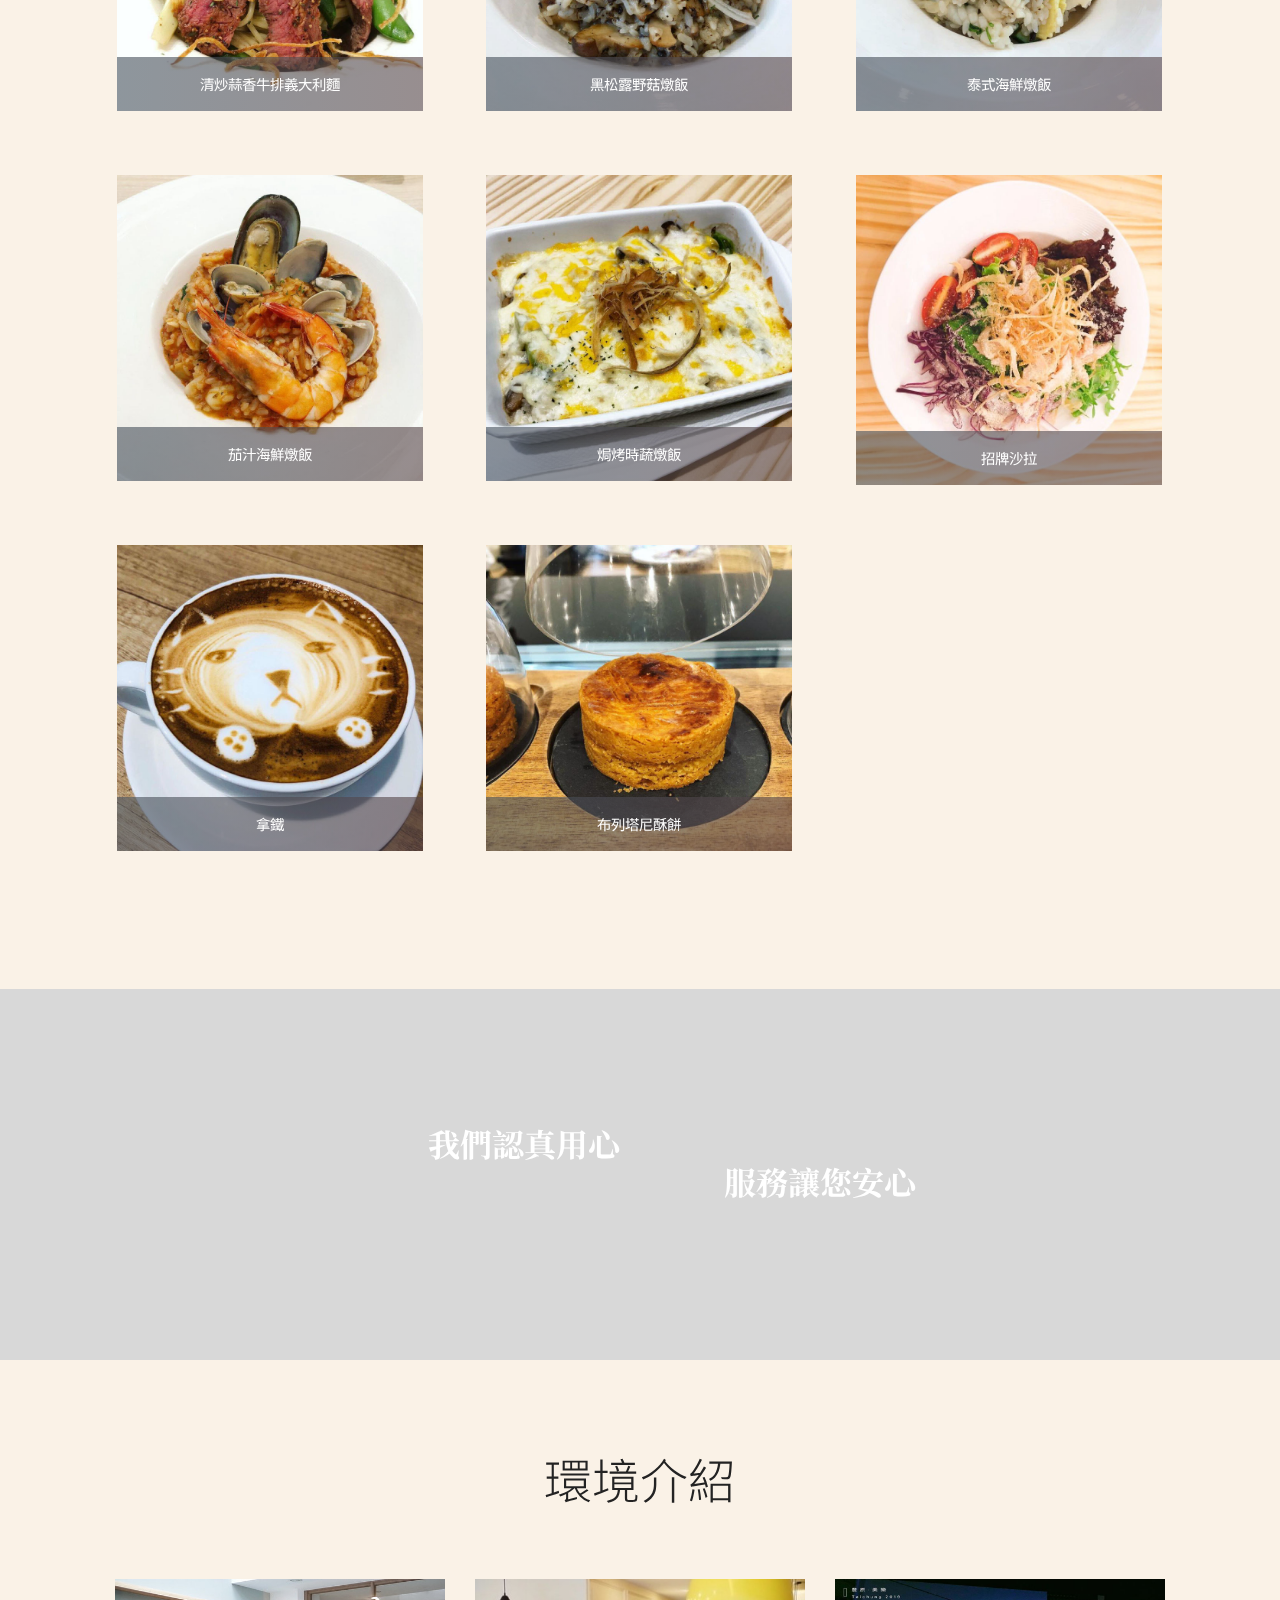
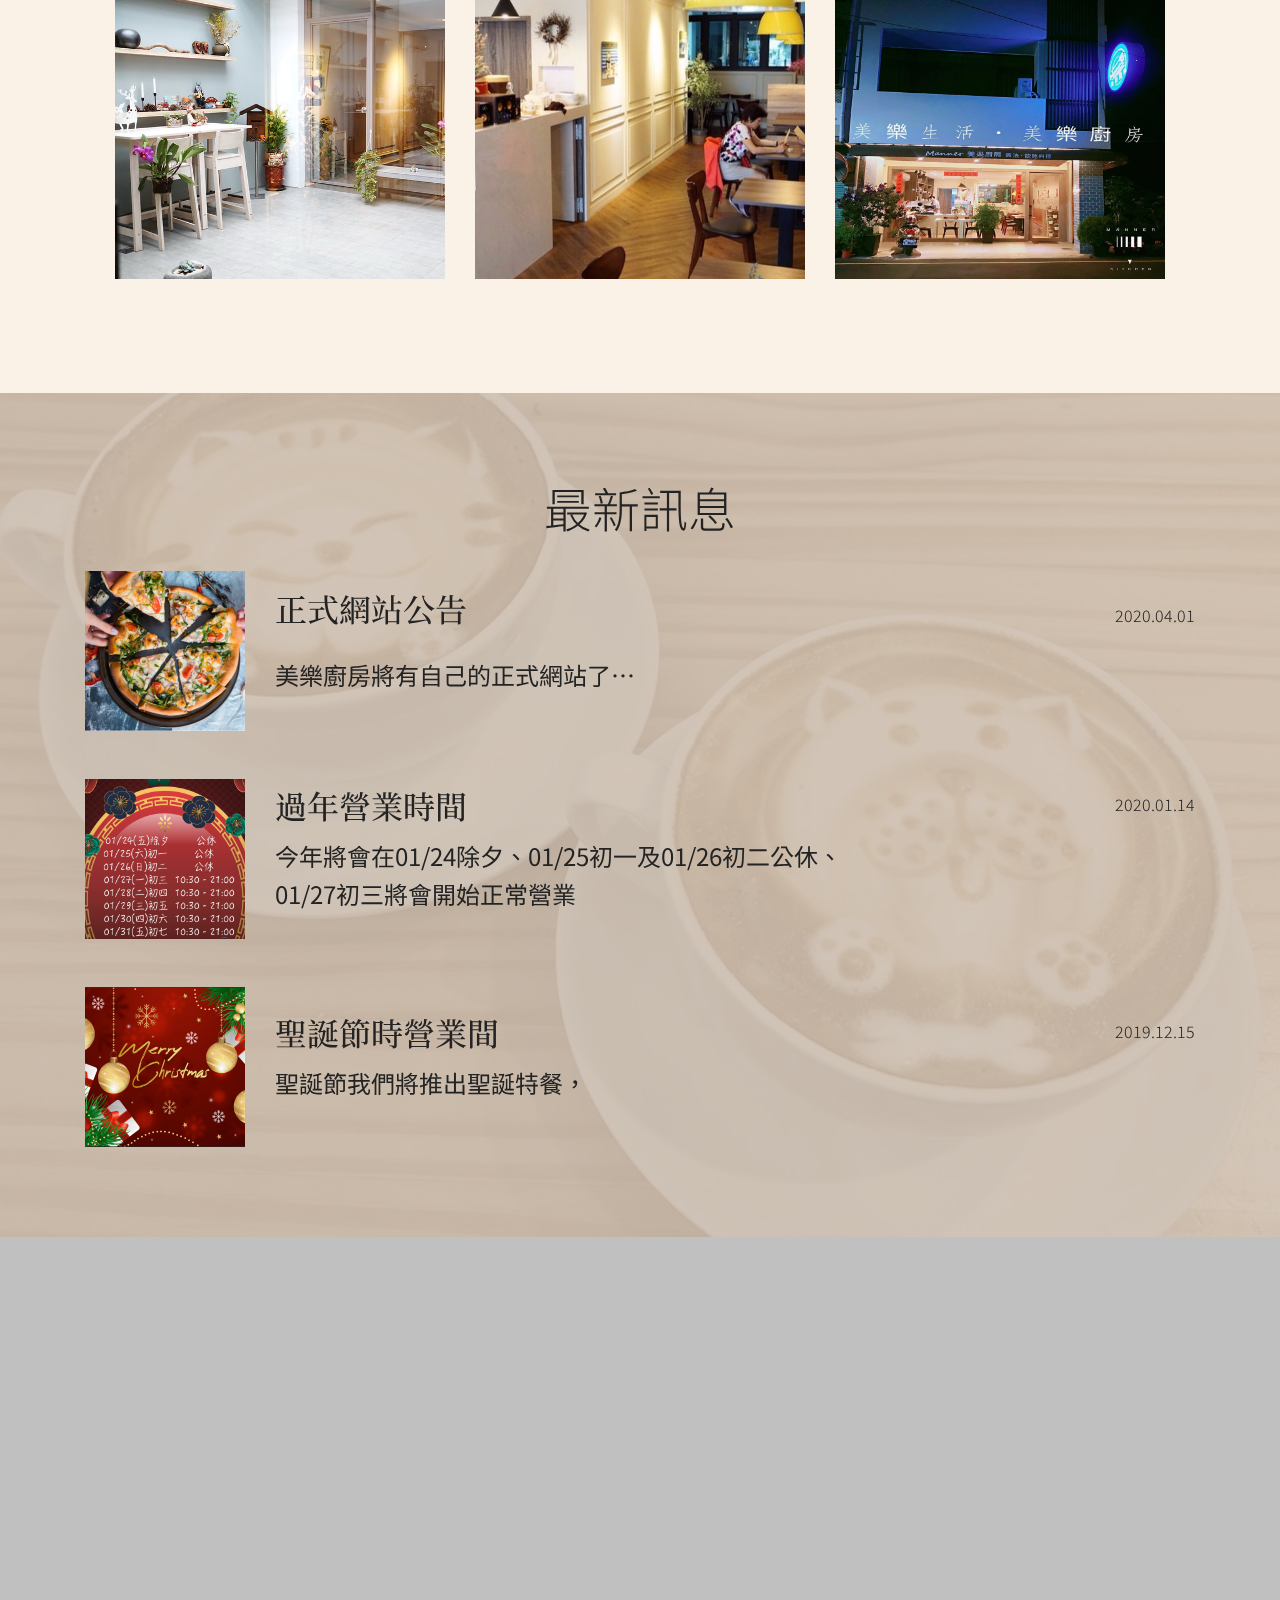
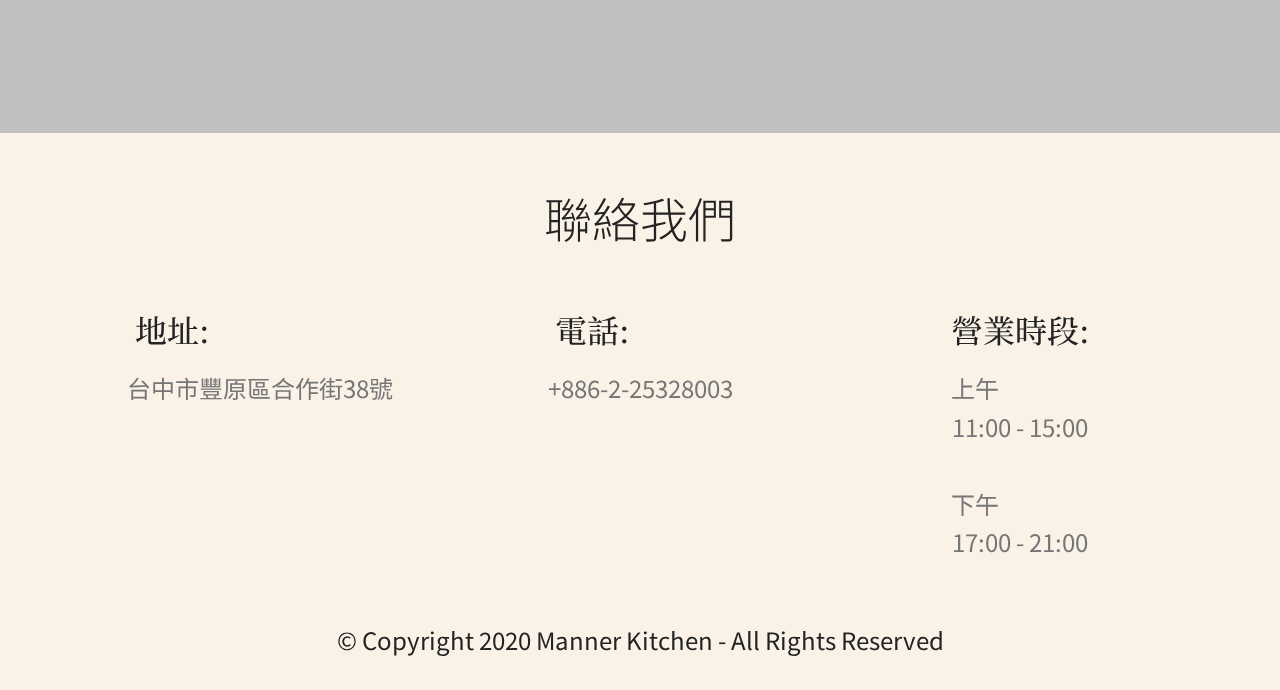
<file: Manner_kitchen/inde.html>
<!DOCTYPE html>
<html  >
<head>
  <!-- Site made with Mobirise Website Builder v4.12.1, https://mobirise.com -->
  <meta charset="UTF-8">
  <meta http-equiv="X-UA-Compatible" content="IE=edge">
  <meta name="generator" content="Mobirise v4.12.1, mobirise.com">
  <meta name="viewport" content="width=device-width, initial-scale=1, minimum-scale=1">
  <link rel="shortcut icon" href="assets/images/logo2.png" type="image/x-icon">
  <meta name="description" content="Web Creator Description">
  
  <title>project</title>
  <link rel="stylesheet" href="assets/web/assets/mobirise-icons/mobirise-icons.css">
  <link rel="stylesheet" href="assets/facebook-plugin/style.css">
  <link rel="stylesheet" href="assets/bootstrap/css/bootstrap.min.css">
  <link rel="stylesheet" href="assets/bootstrap/css/bootstrap-grid.min.css">
  <link rel="stylesheet" href="assets/bootstrap/css/bootstrap-reboot.min.css">
  <link rel="stylesheet" href="assets/tether/tether.min.css">
  <link rel="stylesheet" href="assets/socicon/css/styles.css">
  <link rel="stylesheet" href="assets/dropdown/css/style.css">
  <link rel="stylesheet" href="assets/theme/css/style.css">
  <link rel="stylesheet" href="assets/gallery/style.css">
  <link rel="preload" as="style" href="assets/mobirise/css/mbr-additional.css"><link rel="stylesheet" href="assets/mobirise/css/mbr-additional.css" type="text/css">
  
  
  
</head>
<body>
  <section class="menu cid-rTvV7wdz0A" once="menu" id="menu1-v">

    

    <nav class="navbar navbar-expand beta-menu navbar-dropdown align-items-center navbar-toggleable-sm">
        <button class="navbar-toggler navbar-toggler-right" type="button" data-toggle="collapse" data-target="#navbarSupportedContent" aria-controls="navbarSupportedContent" aria-expanded="false" aria-label="Toggle navigation">
            <div class="hamburger">
                <span></span>
                <span></span>
                <span></span>
                <span></span>
            </div>
        </button>
        <div class="menu-logo">
            <div class="navbar-brand">
                <span class="navbar-logo">
                    <a href="https://mobirise.co">
                         <img src="assets/images/1-.jpg" alt="Mobirise" title="" style="height: 4.3rem;">
                    </a>
                </span>
                
            </div>
        </div>
        <div class="collapse navbar-collapse" id="navbarSupportedContent">
            <ul class="navbar-nav nav-dropdown nav-right" data-app-modern-menu="true"><li class="nav-item"><a class="nav-link link text-black display-7" href="inde.html#header2-z">
                        
                        關於美樂
                    </a></li><li class="nav-item"><a class="nav-link link text-black display-7" href="inde.html#gallery2-7">
                        
                        精緻菜單
                    </a></li><li class="nav-item"><a class="nav-link link text-black display-7" href="inde.html#features15-g">
                        
                        環境介紹
                    </a></li><li class="nav-item"><a class="nav-link link text-black display-7" href="inde.html#services6-h">
                        
                        最新消息
                    </a></li><li class="nav-item"><a class="nav-link link text-black display-7" href="inde.html#contacts4-l">
                        
                        聯絡我們</a></li></ul>
            
        </div>
    </nav>
</section>

<section class="engine"><a href="https://mobirise.info/a">online website builder</a></section><section class="carousel slide cid-rTrqCNtmjU" data-interval="false" id="slider1-p">

    

    <div class="full-screen"><div class="mbr-slider slide carousel" data-keyboard="false" data-ride="carousel" data-interval="4000" data-pause="true"><ol class="carousel-indicators"><li data-app-prevent-settings="" data-target="#slider1-p" class=" active" data-slide-to="0"></li><li data-app-prevent-settings="" data-target="#slider1-p" data-slide-to="1"></li><li data-app-prevent-settings="" data-target="#slider1-p" data-slide-to="2"></li><li data-app-prevent-settings="" data-target="#slider1-p" data-slide-to="3"></li></ol><div class="carousel-inner" role="listbox"><div class="carousel-item slider-fullscreen-image active" data-bg-video-slide="false" style="background-image: url(assets/images/36855786026-f520af2480-c.jpg);"><div class="container container-slide"><div class="image_wrapper"><div class="mbr-overlay" style="opacity: 0.2;"></div><img src="assets/images/36855786026-f520af2480-c.jpg" alt="" title=""><div class="carousel-caption justify-content-center"><div class="col-10 align-center"></div></div></div></div></div><div class="carousel-item slider-fullscreen-image" data-bg-video-slide="false" style="background-image: url(assets/images/4-1.jpeg);"><div class="container container-slide"><div class="image_wrapper"><div class="mbr-overlay" style="opacity: 0.2;"></div><img src="assets/images/4-1.jpeg" alt="" title=""><div class="carousel-caption justify-content-center"><div class="col-10 align-center"></div></div></div></div></div><div class="carousel-item slider-fullscreen-image" data-bg-video-slide="false" style="background-image: url(assets/images/1-2.jpeg);"><div class="container container-slide"><div class="image_wrapper"><div class="mbr-overlay" style="opacity: 0.1;"></div><img src="assets/images/1-2.jpeg" alt="" title=""><div class="carousel-caption justify-content-center"><div class="col-10 align-center"></div></div></div></div></div><div class="carousel-item slider-fullscreen-image" data-bg-video-slide="false" style="background-image: url(assets/images/2-3.jpeg);"><div class="container container-slide"><div class="image_wrapper"><div class="mbr-overlay" style="opacity: 0.1;"></div><img src="assets/images/2-3.jpeg" alt="" title=""><div class="carousel-caption justify-content-center"><div class="col-10 align-center"></div></div></div></div></div></div><a data-app-prevent-settings="" class="carousel-control carousel-control-prev" role="button" data-slide="prev" href="#slider1-p"><span aria-hidden="true" class="mbri-left mbr-iconfont"></span><span class="sr-only">Previous</span></a><a data-app-prevent-settings="" class="carousel-control carousel-control-next" role="button" data-slide="next" href="#slider1-p"><span aria-hidden="true" class="mbri-right mbr-iconfont"></span><span class="sr-only">Next</span></a></div></div>

</section>

<section class="cid-rTT6bKV7ed mbr-parallax-background" id="header2-z">

    

    <div class="mbr-overlay" style="opacity: 0.3; background-color: rgb(255, 255, 255);"></div>

    <div class="container align-center">
        <div class="row justify-content-md-center">
            <div class="mbr-white col-md-10">
                <h1 class="mbr-section-title mbr-bold pb-3 mbr-fonts-style display-2">
                    關於美樂<br>
                </h1>
                
                <p class="mbr-text pb-3 mbr-fonts-style display-5">美樂廚房-經由義式料理手法，融合在地食材，P表現台灣當令滋味，並有著北歐的居家設計，訴諸的是無壓舒適、貼近自然的生活空間與內斂的美學設計，讓料理與空間有著最和諧的搭配；餐廳鄰近豐原栗林車站，卻地處幽靜，適合三五好友小聚與下班後的舒適用餐環境。
                </p>
                
            </div>
        </div>
    </div>
    
</section>

<section class="mbr-gallery mbr-slider-carousel cid-rTqe8nnkGP" id="gallery2-7">

    

    <div class="container">
        <div><!-- Filter --><div class="mbr-gallery-filter container gallery-filter-active"><ul buttons="0"><li class="mbr-gallery-filter-all"><a class="btn btn-md btn-primary-outline active display-7" href="">全部</a></li></ul></div><!-- Gallery --><div class="mbr-gallery-row"><div class="mbr-gallery-layout-default"><div><div><div class="mbr-gallery-item mbr-gallery-item--p4" data-video-url="false" data-tags="義大利麵"><div href="#lb-gallery2-7" data-slide-to="0" data-toggle="modal"><img src="assets/images/9-800x800.jpg" alt="" title=""><span class="icon-focus"></span><span class="mbr-gallery-title mbr-fonts-style display-7">奶油鮭魚義大利麵</span></div></div><div class="mbr-gallery-item mbr-gallery-item--p4" data-video-url="false" data-tags="異國燉飯"><div href="#lb-gallery2-7" data-slide-to="1" data-toggle="modal"><img src="assets/images/4-800x800.jpg" alt="" title=""><span class="icon-focus"></span><span class="mbr-gallery-title mbr-fonts-style display-7">奶油鮭魚燉飯</span></div></div><div class="mbr-gallery-item mbr-gallery-item--p4" data-video-url="false" data-tags="主廚沙拉"><div href="#lb-gallery2-7" data-slide-to="2" data-toggle="modal"><img src="assets/images/5-800x800.jpg" alt="" title=""><span class="icon-focus"></span><span class="mbr-gallery-title mbr-fonts-style display-7">和風沙拉</span></div></div><div class="mbr-gallery-item mbr-gallery-item--p4" data-video-url="false" data-tags="輕食午餐"><div href="#lb-gallery2-7" data-slide-to="3" data-toggle="modal"><img src="assets/images/7-800x800.jpg" alt="" title=""><span class="icon-focus"></span><span class="mbr-gallery-title mbr-fonts-style display-7">这里输入标题</span></div></div><div class="mbr-gallery-item mbr-gallery-item--p4" data-video-url="false" data-tags="甜點"><div href="#lb-gallery2-7" data-slide-to="4" data-toggle="modal"><img src="assets/images/10-800x800.jpg" alt="" title=""><span class="icon-focus"></span><span class="mbr-gallery-title mbr-fonts-style display-7">達克瓦茲</span></div></div><div class="mbr-gallery-item mbr-gallery-item--p4" data-video-url="false" data-tags="飲品 "><div href="#lb-gallery2-7" data-slide-to="5" data-toggle="modal"><img src="assets/images/6-800x800.jpg" alt="" title=""><span class="icon-focus"></span><span class="mbr-gallery-title mbr-fonts-style display-7">特調咖啡</span></div></div><div class="mbr-gallery-item mbr-gallery-item--p4" data-video-url="false" data-tags="義大利麵"><div href="#lb-gallery2-7" data-slide-to="6" data-toggle="modal"><img src="assets/images/3-800x800.jpg" alt="" title=""><span class="icon-focus"></span><span class="mbr-gallery-title mbr-fonts-style display-7">白酒蛤蜊麵</span></div></div><div class="mbr-gallery-item mbr-gallery-item--p4" data-video-url="false" data-tags="義大利麵"><div href="#lb-gallery2-7" data-slide-to="7" data-toggle="modal"><img src="assets/images/11-800x800.jpg" alt="" title=""><span class="icon-focus"></span><span class="mbr-gallery-title mbr-fonts-style display-7">海鮮墨魚義大利麵</span></div></div><div class="mbr-gallery-item mbr-gallery-item--p4" data-video-url="false" data-tags="義大利麵"><div href="#lb-gallery2-7" data-slide-to="8" data-toggle="modal"><img src="assets/images/12-800x800.jpg" alt="" title=""><span class="icon-focus"></span><span class="mbr-gallery-title mbr-fonts-style display-7">粉紅干貝義大利麵</span></div></div><div class="mbr-gallery-item mbr-gallery-item--p4" data-video-url="false" data-tags="義大利麵"><div href="#lb-gallery2-7" data-slide-to="9" data-toggle="modal"><img src="assets/images/2-800x800.jpg" alt="" title=""><span class="icon-focus"></span><span class="mbr-gallery-title mbr-fonts-style display-7">清炒蒜香牛排義大利麵</span></div></div><div class="mbr-gallery-item mbr-gallery-item--p4" data-video-url="false" data-tags="異國燉飯"><div href="#lb-gallery2-7" data-slide-to="10" data-toggle="modal"><img src="assets/images/15-800x800.jpg" alt="" title=""><span class="icon-focus"></span><span class="mbr-gallery-title mbr-fonts-style display-7">黑松露野菇燉飯</span></div></div><div class="mbr-gallery-item mbr-gallery-item--p4" data-video-url="false" data-tags="異國燉飯"><div href="#lb-gallery2-7" data-slide-to="11" data-toggle="modal"><img src="assets/images/14-800x800.jpg" alt="" title=""><span class="icon-focus"></span><span class="mbr-gallery-title mbr-fonts-style display-7">泰式海鮮燉飯</span></div></div><div class="mbr-gallery-item mbr-gallery-item--p4" data-video-url="false" data-tags="異國燉飯"><div href="#lb-gallery2-7" data-slide-to="12" data-toggle="modal"><img src="assets/images/13-800x800.jpg" alt="" title=""><span class="icon-focus"></span><span class="mbr-gallery-title mbr-fonts-style display-7">茄汁海鮮燉飯</span></div></div><div class="mbr-gallery-item mbr-gallery-item--p4" data-video-url="false" data-tags="異國燉飯"><div href="#lb-gallery2-7" data-slide-to="13" data-toggle="modal"><img src="assets/images/18-800x800.jpg" alt="" title=""><span class="icon-focus"></span><span class="mbr-gallery-title mbr-fonts-style display-7">焗烤時蔬燉飯</span></div></div><div class="mbr-gallery-item mbr-gallery-item--p4" data-video-url="false" data-tags="主廚沙拉"><div href="#lb-gallery2-7" data-slide-to="14" data-toggle="modal"><img src="assets/images/1-709x718.jpeg" alt="" title=""><span class="icon-focus"></span><span class="mbr-gallery-title mbr-fonts-style display-7">招牌沙拉</span></div></div><div class="mbr-gallery-item mbr-gallery-item--p4" data-video-url="false" data-tags="飲品 "><div href="#lb-gallery2-7" data-slide-to="15" data-toggle="modal"><img src="assets/images/17-800x799.jpg" alt="" title=""><span class="icon-focus"></span><span class="mbr-gallery-title mbr-fonts-style display-7">拿鐵</span></div></div><div class="mbr-gallery-item mbr-gallery-item--p4" data-video-url="false" data-tags="甜點"><div href="#lb-gallery2-7" data-slide-to="16" data-toggle="modal"><img src="assets/images/19-800x800.jpg" alt="" title=""><span class="icon-focus"></span><span class="mbr-gallery-title mbr-fonts-style display-7">布列塔尼酥餅</span></div></div></div></div><div class="clearfix"></div></div></div><!-- Lightbox --><div data-app-prevent-settings="" class="mbr-slider modal fade carousel slide" tabindex="-1" data-keyboard="true" data-interval="false" id="lb-gallery2-7"><div class="modal-dialog"><div class="modal-content"><div class="modal-body"><ol class="carousel-indicators"><li data-app-prevent-settings="" data-target="#lb-gallery2-7" class=" active" data-slide-to="0"></li><li data-app-prevent-settings="" data-target="#lb-gallery2-7" data-slide-to="1"></li><li data-app-prevent-settings="" data-target="#lb-gallery2-7" data-slide-to="2"></li><li data-app-prevent-settings="" data-target="#lb-gallery2-7" data-slide-to="3"></li><li data-app-prevent-settings="" data-target="#lb-gallery2-7" data-slide-to="4"></li><li data-app-prevent-settings="" data-target="#lb-gallery2-7" data-slide-to="5"></li><li data-app-prevent-settings="" data-target="#lb-gallery2-7" data-slide-to="6"></li><li data-app-prevent-settings="" data-target="#lb-gallery2-7" data-slide-to="7"></li><li data-app-prevent-settings="" data-target="#lb-gallery2-7" data-slide-to="8"></li><li data-app-prevent-settings="" data-target="#lb-gallery2-7" data-slide-to="9"></li><li data-app-prevent-settings="" data-target="#lb-gallery2-7" data-slide-to="10"></li><li data-app-prevent-settings="" data-target="#lb-gallery2-7" data-slide-to="11"></li><li data-app-prevent-settings="" data-target="#lb-gallery2-7" data-slide-to="12"></li><li data-app-prevent-settings="" data-target="#lb-gallery2-7" data-slide-to="13"></li><li data-app-prevent-settings="" data-target="#lb-gallery2-7" data-slide-to="14"></li><li data-app-prevent-settings="" data-target="#lb-gallery2-7" data-slide-to="15"></li><li data-app-prevent-settings="" data-target="#lb-gallery2-7" data-slide-to="16"></li></ol><div class="carousel-inner"><div class="carousel-item active"><img src="assets/images/9.jpg" alt="" title=""></div><div class="carousel-item"><img src="assets/images/4.jpg" alt="" title=""></div><div class="carousel-item"><img src="assets/images/5.jpg" alt="" title=""></div><div class="carousel-item"><img src="assets/images/7.jpg" alt="" title=""></div><div class="carousel-item"><img src="assets/images/10.jpg" alt="" title=""></div><div class="carousel-item"><img src="assets/images/6.jpg" alt="" title=""></div><div class="carousel-item"><img src="assets/images/3.jpg" alt="" title=""></div><div class="carousel-item"><img src="assets/images/11.jpg" alt="" title=""></div><div class="carousel-item"><img src="assets/images/12.jpg" alt="" title=""></div><div class="carousel-item"><img src="assets/images/2.jpg" alt="" title=""></div><div class="carousel-item"><img src="assets/images/15.jpg" alt="" title=""></div><div class="carousel-item"><img src="assets/images/14.jpg" alt="" title=""></div><div class="carousel-item"><img src="assets/images/13.jpg" alt="" title=""></div><div class="carousel-item"><img src="assets/images/18.jpg" alt="" title=""></div><div class="carousel-item"><img src="assets/images/1.jpeg" alt="" title=""></div><div class="carousel-item"><img src="assets/images/17.jpg" alt="" title=""></div><div class="carousel-item"><img src="assets/images/19.jpg" alt="" title=""></div></div><a class="carousel-control carousel-control-prev" role="button" data-slide="prev" href="#lb-gallery2-7"><span class="mbri-left mbr-iconfont" aria-hidden="true"></span><span class="sr-only">Previous</span></a><a class="carousel-control carousel-control-next" role="button" data-slide="next" href="#lb-gallery2-7"><span class="mbri-right mbr-iconfont" aria-hidden="true"></span><span class="sr-only">Next</span></a><a class="close" href="#" role="button" data-dismiss="modal"><span class="sr-only">Close</span></a></div></div></div></div></div>
    </div>

</section>

<section class="header1 cid-rTVIYPQptq mbr-parallax-background" id="header1-14">

    

    <div class="mbr-overlay" style="opacity: 0.5; background-color: rgb(193, 193, 193);">
    </div>

    <div class="container">
        <div class="row justify-content-md-center">
            <div class="mbr-white col-md-10">
                <h1 class="mbr-section-title align-center mbr-bold pb-3 mbr-fonts-style display-5">&nbsp; 我們認真用心 &nbsp;&nbsp; &nbsp; &nbsp; &nbsp; &nbsp; &nbsp; &nbsp; &nbsp; &nbsp; &nbsp; &nbsp; &nbsp; &nbsp; &nbsp; &nbsp;<br>&nbsp; &nbsp; &nbsp; &nbsp; &nbsp; &nbsp; &nbsp; &nbsp; &nbsp; &nbsp; &nbsp;&nbsp; &nbsp; &nbsp; &nbsp; &nbsp; &nbsp; &nbsp; &nbsp; &nbsp; &nbsp; &nbsp; &nbsp; 服務讓您安心<br></h1>
                
                
                
            </div>
        </div>
    </div>

</section>

<section class="features15 cid-rTqfL5hzC9" id="features15-g">

    

    
    <div class="container">
        <h2 class="mbr-section-title pb-3 align-center mbr-fonts-style display-2">
            環境介紹
        </h2>
        

        <div class="media-container-row container pt-5 mt-2">

            <div class="col-12 col-md-6 mb-4 col-lg-4">
                <div class="card flip-card p-5 align-center">
                    <div class="card-front card_cont">
                        <img src="assets/images/1.jpg" alt="Mobirise" title="">
                    </div>
                    <div class="card_back card_cont">
                        
                        <p class="mbr-text mbr-fonts-style display-7">
                            漂亮的中庭<br><br>純白的色調<br><br>像是童話般夢幻空間<br><br>
                        </p>
                    </div>
                </div>
            </div>

            <div class="col-12 col-md-6 mb-4 col-lg-4">
                
                <div class="card flip-card p-5 align-center">
                    <div class="card-front card_cont">
                        <img src="assets/images/43972777412-4d6d501bbb-c-2.jpeg" alt="Mobirise" title="">
                    </div>
                    <div class="card_back card_cont">
                        
                        <p class="mbr-text mbr-fonts-style display-7">
                            居家的裝潢風格<br>&nbsp;白色與木系色調的結合<br><br>小巧舒適的用餐環境<br>約有二十幾個座位<br><br></p>
                    </div>
                </div>
            </div>
            
            <div class="col-12 col-md-6 mb-4 col-lg-4">
                <div class="card flip-card p-5 align-center">
                    <div class="card-front card_cont">
                        <img src="assets/images/50879368-2376538929025281-4852900014655012864-o.jpg" alt="Mobirise" title="">
                    </div>
                    <div class="card_back card_cont">
                        
                        <p class="mbr-text mbr-fonts-style display-7">夜裏靜謐街巷裏<br><br>明亮的環境<br><br>讓人有安心的感覺<br><br><br> <br><br>
                        </p>
                    </div>
                </div> 
            </div>

            
        </div>
</div></section>

<section class="services6 cid-rTqfRdGrsj" id="services6-h">
    <!---->
    
    <!---->
    <!--Overlay-->
    <div class="mbr-overlay" style="opacity: 0.9; background-color: rgb(206, 191, 175);">
    </div>
    <!--Container-->
    <div class="container">
        <div class="row">
            <!--Titles-->
            <div class="title col-12">
                <h2 class="align-left mbr-fonts-style m-0 display-2">最新訊息</h2>
                
            </div>
            <!--Card-1-->
            <div class="card col-12 pb-5">
                <div class="card-wrapper media-container-row media-container-row">
                    <div class="card-box">
                        <div class="row">
                            <div class="col-12 col-md-2">
                                <!--Image-->
                                <div class="mbr-figure">
                                    <img src="assets/images/2019-11.png" alt="merry christ mas" title="">
                                </div>
                            </div>
                            <div class="col-12 col-md-10">
                                <div class="wrapper">
                                    <div class="top-line pb-3">
                                        <h4 class="card-title mbr-fonts-style display-5"><p>
                                            正式網站公告</p></h4>
                                        <p class="mbr-text cost mbr-fonts-style m-0 display-4">2020.04.01</p>
                                    </div>
                                    <div class="bottom-line">
                                        <p class="mbr-text mbr-fonts-style display-7">美樂廚房將有自己的正式網站了…</p>
                                    </div>
                                </div>
                            </div>
                        </div>
                    </div>
                </div>
            </div>
            <!--Card-2-->
            <div class="card col-12 pb-5">
                <div class="card-wrapper media-container-row media-container-row">
                    <div class="card-box">
                        <div class="row">
                            <div class="col-12 col-md-2">
                                <!--Image-->
                                <div class="mbr-figure">
                                    <img src="assets/images/2020-4.png" alt="precent" title="">
                                </div>
                            </div>
                            <div class="col-12 col-md-10">
                                <div class="wrapper">
                                    <div class="top-line pb-3">
                                        <h4 class="card-title mbr-fonts-style display-5">
                                            過年營業時間</h4>
                                        <p class="mbr-text cost mbr-fonts-style m-0 display-4">
                                            2020.01.14
                                        </p>
                                    </div>
                                    <div class="bottom-line">
                                        <p class="mbr-text mbr-fonts-style display-7">今年將會在01/24除夕、01/25初一及01/26初二公休、
<br>01/27初三將會開始正常營業</p>
                                    </div>
                                </div>
                            </div>
                        </div>
                    </div>
                </div>
            </div>
            <!--Card-3-->
            <div class="card col-12">
                <div class="card-wrapper media-container-row media-container-row">
                    <div class="card-box">
                        <div class="row">
                            <div class="col-12 col-md-2">
                                <!--Image-->
                                <div class="mbr-figure">
                                    <img src="assets/images/2019-12.png" alt="start" title="">
                                </div>
                            </div>
                            <div class="col-12 col-md-10">
                                <div class="wrapper">
                                    <div class="top-line pb-3">
                                        <h4 class="card-title mbr-fonts-style display-5">聖誕節時營業間</h4>
                                        <p class="mbr-text cost mbr-fonts-style m-0 display-4">
                                            2019.12.15</p>
                                    </div>
                                    <div class="bottom-line">
                                        <p class="mbr-text mbr-fonts-style display-7">聖誕節我們將推出聖誕特餐，</p>
                                    </div>
                                </div>
                            </div>
                        </div>
                    </div>
                </div>
            </div>
            <!--Card-4-->
            
            <!--Card-5-->
            
            <!--Card-6-->
            
        </div>
    </div>
</section>

<section class="contacts4 cid-rTqgD9LK9K" id="contacts4-l">

    

    <div class="main_wrapper">
        
        <!--Map-->
        <div class="google-map"><iframe frameborder="0" style="border:0" src="https://www.google.com/maps/embed/v1/place?key=AIzaSyCy9r70T3NYf3PhvVflTo0_zdif2_IoIYs&amp;q=place_id:ChIJBb7Cp1UXaTQRSaUtN_pPyGU" allowfullscreen=""></iframe></div>
    </div>
</section>

<section class="mbr-section contacts2 cid-rTqgFMILfr" id="contacts2-m">
    <!---->
    
    <!---->
    <!--Overlay-->
    
    <!--Container-->
    <div class="container">
        <div class="row">
            <!--Titles-->
            <div class="title col-12">
                <h2 class="align-left mbr-fonts-style display-2">
                    聯絡我們<br></h2>
                
            </div>
            <div class="col-12">
                <div class="row justify-content-center">
                    <div class="col-12 col-md-4">
                        <div class="b b-adress">
                            <h5 class="align-left mbr-fonts-style m-0 display-5"><br>地址: &nbsp; &nbsp; &nbsp; &nbsp; &nbsp; &nbsp; &nbsp; &nbsp; &nbsp; &nbsp; &nbsp;</h5>
                            <p class="mbr-text align-left mbr-fonts-style display-7">台中市豐原區合作街38號</p>
                        </div>
                    </div>
                    <div class="col-12 col-md-4">
                        <div class="b b-phone">
                            <h5 class="align-left mbr-fonts-style m-0 display-5">
                                <br>電話: &nbsp; &nbsp; &nbsp; &nbsp; &nbsp; &nbsp;</h5>
                            <p class="mbr-text align-left mbr-fonts-style display-7">+886-2-25328003</p>
                        </div>
                    </div>
                    <div class="col-12 col-md-4">
                        <div class="b b-mail">
                            <h5 class="align-left mbr-fonts-style m-0 display-5"><br>營業時段:
                            </h5>
                            <p class="mbr-text align-left mbr-fonts-style display-7">
                                上午 &nbsp; &nbsp; &nbsp; &nbsp; &nbsp; &nbsp; &nbsp; &nbsp; &nbsp;<br>11:00 - 15:00<br><br>下午 &nbsp; &nbsp; &nbsp; &nbsp; &nbsp; &nbsp; &nbsp; &nbsp; &nbsp;<br>17:00 - 21:00</p>
                        </div>
                    </div>
                </div>
            </div>
        </div>
    </div>
</section>

<section once="footers" class="cid-rTTjI9deZd" id="footer7-11">

    

    

    <div class="container">
        <div class="media-container-row align-center mbr-white">
            
            
            <div class="row row-copirayt">
                <p class="mbr-text mb-0 mbr-fonts-style mbr-white align-center display-7">
                    © Copyright 2020 Manner Kitchen - All Rights Reserved
                </p>
            </div>
        </div>
    </div>
</section>


  <script src="assets/web/assets/jquery/jquery.min.js"></script>
  <script src="assets/popper/popper.min.js"></script>
  <script src="https://connect.facebook.net/en_US/sdk.js#xfbml=1&version=v2.5"></script>
  <script src="https://apis.google.com/js/plusone.js"></script>
  <script src="assets/facebook-plugin/facebook-script.js"></script>
  <script src="assets/bootstrap/js/bootstrap.min.js"></script>
  <script src="assets/smoothscroll/smooth-scroll.js"></script>
  <script src="assets/tether/tether.min.js"></script>
  <script src="assets/ytplayer/jquery.mb.ytplayer.min.js"></script>
  <script src="assets/vimeoplayer/jquery.mb.vimeo_player.js"></script>
  <script src="assets/bootstrapcarouselswipe/bootstrap-carousel-swipe.js"></script>
  <script src="assets/parallax/jarallax.min.js"></script>
  <script src="assets/masonry/masonry.pkgd.min.js"></script>
  <script src="assets/imagesloaded/imagesloaded.pkgd.min.js"></script>
  <script src="assets/touchswipe/jquery.touch-swipe.min.js"></script>
  <script src="assets/mbr-flip-card/mbr-flip-card.js"></script>
  <script src="assets/dropdown/js/nav-dropdown.js"></script>
  <script src="assets/dropdown/js/navbar-dropdown.js"></script>
  <script src="assets/theme/js/script.js"></script>
  <script src="assets/gallery/player.min.js"></script>
  <script src="assets/gallery/script.js"></script>
  <script src="assets/slidervideo/script.js"></script>
  
  
 <div id="scrollToTop" class="scrollToTop mbr-arrow-up"><a style="text-align: center;"><i class="mbr-arrow-up-icon mbr-arrow-up-icon-cm cm-icon cm-icon-smallarrow-up"></i></a></div>
  </body>
</html>
</file>
<file: Mannerkitchen/assets/web/assets/mobirise-icons/mobirise-icons.css>
@font-face {
  font-family: 'MobiriseIcons';
  src:  url('mobirise-icons.eot?spat4u');
  src:  url('mobirise-icons.eot?spat4u#iefix') format('embedded-opentype'),
    url('mobirise-icons.ttf?spat4u') format('truetype'),
    url('mobirise-icons.woff?spat4u') format('woff'),
    url('mobirise-icons.svg?spat4u#MobiriseIcons') format('svg');
  font-weight: normal;
  font-style: normal;
  font-display: swap;
}

[class^="mbri-"], [class*=" mbri-"] {
  /* use !important to prevent issues with browser extensions that change fonts */
  font-family: MobiriseIcons !important;
  speak: none;
  font-style: normal;
  font-weight: normal;
  font-variant: normal;
  text-transform: none;
  line-height: 1;

  /* Better Font Rendering =========== */
  -webkit-font-smoothing: antialiased;
  -moz-osx-font-smoothing: grayscale;
}

.mbri-add-submenu:before {
  content: "\e900";
}
.mbri-alert:before {
  content: "\e901";
}
.mbri-align-center:before {
  content: "\e902";
}
.mbri-align-justify:before {
  content: "\e903";
}
.mbri-align-left:before {
  content: "\e904";
}
.mbri-align-right:before {
  content: "\e905";
}
.mbri-android:before {
  content: "\e906";
}
.mbri-apple:before {
  content: "\e907";
}
.mbri-arrow-down:before {
  content: "\e908";
}
.mbri-arrow-next:before {
  content: "\e909";
}
.mbri-arrow-prev:before {
  content: "\e90a";
}
.mbri-arrow-up:before {
  content: "\e90b";
}
.mbri-bold:before {
  content: "\e90c";
}
.mbri-bookmark:before {
  content: "\e90d";
}
.mbri-bootstrap:before {
  content: "\e90e";
}
.mbri-briefcase:before {
  content: "\e90f";
}
.mbri-browse:before {
  content: "\e910";
}
.mbri-bulleted-list:before {
  content: "\e911";
}
.mbri-calendar:before {
  content: "\e912";
}
.mbri-camera:before {
  content: "\e913";
}
.mbri-cart-add:before {
  content: "\e914";
}
.mbri-cart-full:before {
  content: "\e915";
}
.mbri-cash:before {
  content: "\e916";
}
.mbri-change-style:before {
  content: "\e917";
}
.mbri-chat:before {
  content: "\e918";
}
.mbri-clock:before {
  content: "\e919";
}
.mbri-close:before {
  content: "\e91a";
}
.mbri-cloud:before {
  content: "\e91b";
}
.mbri-code:before {
  content: "\e91c";
}
.mbri-contact-form:before {
  content: "\e91d";
}
.mbri-credit-card:before {
  content: "\e91e";
}
.mbri-cursor-click:before {
  content: "\e91f";
}
.mbri-cust-feedback:before {
  content: "\e920";
}
.mbri-database:before {
  content: "\e921";
}
.mbri-delivery:before {
  content: "\e922";
}
.mbri-desktop:before {
  content: "\e923";
}
.mbri-devices:before {
  content: "\e924";
}
.mbri-down:before {
  content: "\e925";
}
.mbri-download:before {
  content: "\e989";
}
.mbri-drag-n-drop:before {
  content: "\e927";
}
.mbri-drag-n-drop2:before {
  content: "\e928";
}
.mbri-edit:before {
  content: "\e929";
}
.mbri-edit2:before {
  content: "\e92a";
}
.mbri-error:before {
  content: "\e92b";
}
.mbri-extension:before {
  content: "\e92c";
}
.mbri-features:before {
  content: "\e92d";
}
.mbri-file:before {
  content: "\e92e";
}
.mbri-flag:before {
  content: "\e92f";
}
.mbri-folder:before {
  content: "\e930";
}
.mbri-gift:before {
  content: "\e931";
}
.mbri-github:before {
  content: "\e932";
}
.mbri-globe:before {
  content: "\e933";
}
.mbri-globe-2:before {
  content: "\e934";
}
.mbri-growing-chart:before {
  content: "\e935";
}
.mbri-hearth:before {
  content: "\e936";
}
.mbri-help:before {
  content: "\e937";
}
.mbri-home:before {
  content: "\e938";
}
.mbri-hot-cup:before {
  content: "\e939";
}
.mbri-idea:before {
  content: "\e93a";
}
.mbri-image-gallery:before {
  content: "\e93b";
}
.mbri-image-slider:before {
  content: "\e93c";
}
.mbri-info:before {
  content: "\e93d";
}
.mbri-italic:before {
  content: "\e93e";
}
.mbri-key:before {
  content: "\e93f";
}
.mbri-laptop:before {
  content: "\e940";
}
.mbri-layers:before {
  content: "\e941";
}
.mbri-left-right:before {
  content: "\e942";
}
.mbri-left:before {
  content: "\e943";
}
.mbri-letter:before {
  content: "\e944";
}
.mbri-like:before {
  content: "\e945";
}
.mbri-link:before {
  content: "\e946";
}
.mbri-lock:before {
  content: "\e947";
}
.mbri-login:before {
  content: "\e948";
}
.mbri-logout:before {
  content: "\e949";
}
.mbri-magic-stick:before {
  content: "\e94a";
}
.mbri-map-pin:before {
  content: "\e94b";
}
.mbri-menu:before {
  content: "\e94c";
}
.mbri-mobile:before {
  content: "\e94d";
}
.mbri-mobile2:before {
  content: "\e94e";
}
.mbri-mobirise:before {
  content: "\e94f";
}
.mbri-more-horizontal:before {
  content: "\e950";
}
.mbri-more-vertical:before {
  content: "\e951";
}
.mbri-music:before {
  content: "\e952";
}
.mbri-new-file:before {
  content: "\e953";
}
.mbri-numbered-list:before {
  content: "\e954";
}
.mbri-opened-folder:before {
  content: "\e955";
}
.mbri-pages:before {
  content: "\e956";
}
.mbri-paper-plane:before {
  content: "\e957";
}
.mbri-paperclip:before {
  content: "\e958";
}
.mbri-photo:before {
  content: "\e959";
}
.mbri-photos:before {
  content: "\e95a";
}
.mbri-pin:before {
  content: "\e95b";
}
.mbri-play:before {
  content: "\e95c";
}
.mbri-plus:before {
  content: "\e95d";
}
.mbri-preview:before {
  content: "\e95e";
}
.mbri-print:before {
  content: "\e95f";
}
.mbri-protect:before {
  content: "\e960";
}
.mbri-question:before {
  content: "\e961";
}
.mbri-quote-left:before {
  content: "\e962";
}
.mbri-quote-right:before {
  content: "\e963";
}
.mbri-refresh:before {
  content: "\e964";
}
.mbri-responsive:before {
  content: "\e965";
}
.mbri-right:before {
  content: "\e966";
}
.mbri-rocket:before {
  content: "\e967";
}
.mbri-sad-face:before {
  content: "\e968";
}
.mbri-sale:before {
  content: "\e969";
}
.mbri-save:before {
  content: "\e96a";
}
.mbri-search:before {
  content: "\e96b";
}
.mbri-setting:before {
  content: "\e96c";
}
.mbri-setting2:before {
  content: "\e96d";
}
.mbri-setting3:before {
  content: "\e96e";
}
.mbri-share:before {
  content: "\e96f";
}
.mbri-shopping-bag:before {
  content: "\e970";
}
.mbri-shopping-basket:before {
  content: "\e971";
}
.mbri-shopping-cart:before {
  content: "\e972";
}
.mbri-sites:before {
  content: "\e973";
}
.mbri-smile-face:before {
  content: "\e974";
}
.mbri-speed:before {
  content: "\e975";
}
.mbri-star:before {
  content: "\e976";
}
.mbri-success:before {
  content: "\e977";
}
.mbri-sun:before {
  content: "\e978";
}
.mbri-sun2:before {
  content: "\e979";
}
.mbri-tablet:before {
  content: "\e97a";
}
.mbri-tablet-vertical:before {
  content: "\e97b";
}
.mbri-target:before {
  content: "\e97c";
}
.mbri-timer:before {
  content: "\e97d";
}
.mbri-to-ftp:before {
  content: "\e97e";
}
.mbri-to-local-drive:before {
  content: "\e97f";
}
.mbri-touch-swipe:before {
  content: "\e980";
}
.mbri-touch:before {
  content: "\e981";
}
.mbri-trash:before {
  content: "\e982";
}
.mbri-underline:before {
  content: "\e983";
}
.mbri-unlink:before {
  content: "\e984";
}
.mbri-unlock:before {
  content: "\e985";
}
.mbri-up-down:before {
  content: "\e986";
}
.mbri-up:before {
  content: "\e987";
}
.mbri-update:before {
  content: "\e988";
}
.mbri-upload:before {
 content: "\e926"; 
}
.mbri-user:before {
  content: "\e98a";
}
.mbri-user2:before {
  content: "\e98b";
}
.mbri-users:before {
  content: "\e98c";
}
.mbri-video:before {
  content: "\e98d";
}
.mbri-video-play:before {
  content: "\e98e";
}
.mbri-watch:before {
  content: "\e98f";
}
.mbri-website-theme:before {
  content: "\e990";
}
.mbri-wifi:before {
  content: "\e991";
}
.mbri-windows:before {
  content: "\e992";
}
.mbri-zoom-out:before {
  content: "\e993";
}
.mbri-redo:before {
  content: "\e994";
}
.mbri-undo:before {
  content: "\e995";
}
</file>
<file: Mannerkitchen/assets/facebook-plugin/style.css>
.mbr-section.mbr-section__comments{
    position: relative;
}
.mbr-section__comments{
    background-size: cover;
}
.addons-container {
  position: relative;
  margin-left: auto;
  margin-right: auto;
  padding-right: 15px;
  padding-left: 15px; }
  @media (min-width: 576px) {
    .addons-container {
      padding-right: 15px;
      padding-left: 15px; } }
  @media (min-width: 768px) {
    .addons-container {
      padding-right: 15px;
      padding-left: 15px; } }
  @media (min-width: 992px) {
    .addons-container {
      padding-right: 15px;
      padding-left: 15px; } }
  @media (min-width: 1200px) {
    .addons-container {
      padding-right: 15px;
      padding-left: 15px; } }
  @media (min-width: 576px) {
    .addons-container {
      width: 540px;
      max-width: 100%; } }
  @media (min-width: 768px) {
    .addons-container {
      width: 720px;
      max-width: 100%; } }
  @media (min-width: 992px) {
    .addons-container {
      width: 960px;
      max-width: 100%; } }
  @media (min-width: 1200px) {
    .addons-container {
      width: 1140px;
      max-width: 100%; } }

.addons-container-inner{
    position: relative;
    width: 100%;
    min-height: 1px;
    padding-right: 15px;
    padding-left: 15px;
}
@media (min-width: 567px) {
    .addons-container-inner{
        -ms-flex: 0 0 66.666667%;
        flex: 0 0 66.666667%;
        max-width: 66.666667%;
    }
}
.addons-row{
    display: flex;
    justify-content:center;
}
</file>
<file: Mannerkitchen/assets/socicon/css/styles.css>
@charset "UTF-8";

@font-face {
  font-family: "socicon";
  src:url("../fonts/socicon.eot");
  src:url("../fonts/socicon.eot?#iefix") format("embedded-opentype"),
    url("../fonts/socicon.woff") format("woff"),
    url("../fonts/socicon.ttf") format("truetype"),
    url("../fonts/socicon.svg#socicon") format("svg");
  font-weight: normal;
  font-style: normal;
  font-display:swap;
}

[data-icon]:before {
  font-family: "socicon" !important;
  content: attr(data-icon);
  font-style: normal !important;
  font-weight: normal !important;
  font-variant: normal !important;
  text-transform: none !important;
  speak: none;
  line-height: 1;
  -webkit-font-smoothing: antialiased;
  -moz-osx-font-smoothing: grayscale;
}

[class^="socicon-"]:before,
[class*=" socicon-"]:before {
  font-family: "socicon" !important;
  font-style: normal !important;
  font-weight: normal !important;
  font-variant: normal !important;
  text-transform: none !important;
  speak: none;
  line-height: 1;
  -webkit-font-smoothing: antialiased;
  -moz-osx-font-smoothing: grayscale;
}

.socicon-modelmayhem:before {
  content: "\e000";
}
.socicon-mixcloud:before {
  content: "\e001";
}
.socicon-drupal:before {
  content: "\e002";
}
.socicon-swarm:before {
  content: "\e003";
}
.socicon-istock:before {
  content: "\e004";
}
.socicon-yammer:before {
  content: "\e005";
}
.socicon-ello:before {
  content: "\e006";
}
.socicon-stackoverflow:before {
  content: "\e007";
}
.socicon-persona:before {
  content: "\e008";
}
.socicon-triplej:before {
  content: "\e009";
}
.socicon-houzz:before {
  content: "\e00a";
}
.socicon-rss:before {
  content: "\e00b";
}
.socicon-paypal:before {
  content: "\e00c";
}
.socicon-odnoklassniki:before {
  content: "\e00d";
}
.socicon-airbnb:before {
  content: "\e00e";
}
.socicon-periscope:before {
  content: "\e00f";
}
.socicon-outlook:before {
  content: "\e010";
}
.socicon-coderwall:before {
  content: "\e011";
}
.socicon-tripadvisor:before {
  content: "\e012";
}
.socicon-appnet:before {
  content: "\e013";
}
.socicon-goodreads:before {
  content: "\e014";
}
.socicon-tripit:before {
  content: "\e015";
}
.socicon-lanyrd:before {
  content: "\e016";
}
.socicon-slideshare:before {
  content: "\e017";
}
.socicon-buffer:before {
  content: "\e018";
}
.socicon-disqus:before {
  content: "\e019";
}
.socicon-vkontakte:before {
  content: "\e01a";
}
.socicon-whatsapp:before {
  content: "\e01b";
}
.socicon-patreon:before {
  content: "\e01c";
}
.socicon-storehouse:before {
  content: "\e01d";
}
.socicon-pocket:before {
  content: "\e01e";
}
.socicon-mail:before {
  content: "\e01f";
}
.socicon-blogger:before {
  content: "\e020";
}
.socicon-technorati:before {
  content: "\e021";
}
.socicon-reddit:before {
  content: "\e022";
}
.socicon-dribbble:before {
  content: "\e023";
}
.socicon-stumbleupon:before {
  content: "\e024";
}
.socicon-digg:before {
  content: "\e025";
}
.socicon-envato:before {
  content: "\e026";
}
.socicon-behance:before {
  content: "\e027";
}
.socicon-delicious:before {
  content: "\e028";
}
.socicon-deviantart:before {
  content: "\e029";
}
.socicon-forrst:before {
  content: "\e02a";
}
.socicon-play:before {
  content: "\e02b";
}
.socicon-zerply:before {
  content: "\e02c";
}
.socicon-wikipedia:before {
  content: "\e02d";
}
.socicon-apple:before {
  content: "\e02e";
}
.socicon-flattr:before {
  content: "\e02f";
}
.socicon-github:before {
  content: "\e030";
}
.socicon-renren:before {
  content: "\e031";
}
.socicon-friendfeed:before {
  content: "\e032";
}
.socicon-newsvine:before {
  content: "\e033";
}
.socicon-identica:before {
  content: "\e034";
}
.socicon-bebo:before {
  content: "\e035";
}
.socicon-zynga:before {
  content: "\e036";
}
.socicon-steam:before {
  content: "\e037";
}
.socicon-xbox:before {
  content: "\e038";
}
.socicon-windows:before {
  content: "\e039";
}
.socicon-qq:before {
  content: "\e03a";
}
.socicon-douban:before {
  content: "\e03b";
}
.socicon-meetup:before {
  content: "\e03c";
}
.socicon-playstation:before {
  content: "\e03d";
}
.socicon-android:before {
  content: "\e03e";
}
.socicon-snapchat:before {
  content: "\e03f";
}
.socicon-twitter:before {
  content: "\e040";
}
.socicon-facebook:before {
  content: "\e041";
}
.socicon-googleplus:before {
  content: "\e042";
}
.socicon-pinterest:before {
  content: "\e043";
}
.socicon-foursquare:before {
  content: "\e044";
}
.socicon-yahoo:before {
  content: "\e045";
}
.socicon-skype:before {
  content: "\e046";
}
.socicon-yelp:before {
  content: "\e047";
}
.socicon-feedburner:before {
  content: "\e048";
}
.socicon-linkedin:before {
  content: "\e049";
}
.socicon-viadeo:before {
  content: "\e04a";
}
.socicon-xing:before {
  content: "\e04b";
}
.socicon-myspace:before {
  content: "\e04c";
}
.socicon-soundcloud:before {
  content: "\e04d";
}
.socicon-spotify:before {
  content: "\e04e";
}
.socicon-grooveshark:before {
  content: "\e04f";
}
.socicon-lastfm:before {
  content: "\e050";
}
.socicon-youtube:before {
  content: "\e051";
}
.socicon-vimeo:before {
  content: "\e052";
}
.socicon-dailymotion:before {
  content: "\e053";
}
.socicon-vine:before {
  content: "\e054";
}
.socicon-flickr:before {
  content: "\e055";
}
.socicon-500px:before {
  content: "\e056";
}
.socicon-wordpress:before {
  content: "\e058";
}
.socicon-tumblr:before {
  content: "\e059";
}
.socicon-twitch:before {
  content: "\e05a";
}
.socicon-8tracks:before {
  content: "\e05b";
}
.socicon-amazon:before {
  content: "\e05c";
}
.socicon-icq:before {
  content: "\e05d";
}
.socicon-smugmug:before {
  content: "\e05e";
}
.socicon-ravelry:before {
  content: "\e05f";
}
.socicon-weibo:before {
  content: "\e060";
}
.socicon-baidu:before {
  content: "\e061";
}
.socicon-angellist:before {
  content: "\e062";
}
.socicon-ebay:before {
  content: "\e063";
}
.socicon-imdb:before {
  content: "\e064";
}
.socicon-stayfriends:before {
  content: "\e065";
}
.socicon-residentadvisor:before {
  content: "\e066";
}
.socicon-google:before {
  content: "\e067";
}
.socicon-yandex:before {
  content: "\e068";
}
.socicon-sharethis:before {
  content: "\e069";
}
.socicon-bandcamp:before {
  content: "\e06a";
}
.socicon-itunes:before {
  content: "\e06b";
}
.socicon-deezer:before {
  content: "\e06c";
}
.socicon-telegram:before {
  content: "\e06e";
}
.socicon-openid:before {
  content: "\e06f";
}
.socicon-amplement:before {
  content: "\e070";
}
.socicon-viber:before {
  content: "\e071";
}
.socicon-zomato:before {
  content: "\e072";
}
.socicon-draugiem:before {
  content: "\e074";
}
.socicon-endomodo:before {
  content: "\e075";
}
.socicon-filmweb:before {
  content: "\e076";
}
.socicon-stackexchange:before {
  content: "\e077";
}
.socicon-wykop:before {
  content: "\e078";
}
.socicon-teamspeak:before {
  content: "\e079";
}
.socicon-teamviewer:before {
  content: "\e07a";
}
.socicon-ventrilo:before {
  content: "\e07b";
}
.socicon-younow:before {
  content: "\e07c";
}
.socicon-raidcall:before {
  content: "\e07d";
}
.socicon-mumble:before {
  content: "\e07e";
}
.socicon-medium:before {
  content: "\e06d";
}
.socicon-bebee:before {
  content: "\e07f";
}
.socicon-hitbox:before {
  content: "\e080";
}
.socicon-reverbnation:before {
  content: "\e081";
}
.socicon-formulr:before {
  content: "\e082";
}
.socicon-instagram:before {
  content: "\e057";
}
.socicon-battlenet:before {
  content: "\e083";
}
.socicon-chrome:before {
  content: "\e084";
}
.socicon-discord:before {
  content: "\e086";
}
.socicon-issuu:before {
  content: "\e087";
}
.socicon-macos:before {
  content: "\e088";
}
.socicon-firefox:before {
  content: "\e089";
}
.socicon-opera:before {
  content: "\e08d";
}
.socicon-keybase:before {
  content: "\e090";
}
.socicon-alliance:before {
  content: "\e091";
}
.socicon-livejournal:before {
  content: "\e092";
}
.socicon-googlephotos:before {
  content: "\e093";
}
.socicon-horde:before {
  content: "\e094";
}
.socicon-etsy:before {
  content: "\e095";
}
.socicon-zapier:before {
  content: "\e096";
}
.socicon-google-scholar:before {
  content: "\e097";
}
.socicon-researchgate:before {
  content: "\e098";
}
.socicon-wechat:before {
  content: "\e099";
}
.socicon-strava:before {
  content: "\e09a";
}
.socicon-line:before {
  content: "\e09b";
}
.socicon-lyft:before {
  content: "\e09c";
}
.socicon-uber:before {
  content: "\e09d";
}
.socicon-songkick:before {
  content: "\e09e";
}
.socicon-viewbug:before {
  content: "\e09f";
}
.socicon-googlegroups:before {
  content: "\e0a0";
}
.socicon-quora:before {
  content: "\e073";
}
.socicon-diablo:before {
  content: "\e085";
}
.socicon-blizzard:before {
  content: "\e0a1";
}
.socicon-hearthstone:before {
  content: "\e08b";
}
.socicon-heroes:before {
  content: "\e08a";
}
.socicon-overwatch:before {
  content: "\e08c";
}
.socicon-warcraft:before {
  content: "\e08e";
}
.socicon-starcraft:before {
  content: "\e08f";
}
.socicon-beam:before {
  content: "\e0a2";
}
.socicon-curse:before {
  content: "\e0a3";
}
.socicon-player:before {
  content: "\e0a4";
}
.socicon-streamjar:before {
  content: "\e0a5";
}
.socicon-nintendo:before {
  content: "\e0a6";
}
.socicon-hellocoton:before {
  content: "\e0a7";
}
</file>
<file: Mannerkitchen/assets/dropdown/css/style.css>
.navbar-dropdown {
  left: 0;
  padding: 0;
  position: absolute;
  right: 0;
  top: 0;
  transition: all 0.45s ease;
  z-index: 1030;
  background: #282828; }
  .navbar-dropdown .navbar-logo {
    margin-right: 0.8rem;
    transition: margin 0.3s ease-in-out;
    vertical-align: middle; }
    .navbar-dropdown .navbar-logo img {
      height: 3.125rem;
      transition: all 0.3s ease-in-out; }
    .navbar-dropdown .navbar-logo.mbr-iconfont {
      font-size: 3.125rem;
      line-height: 3.125rem; }
  .navbar-dropdown .navbar-caption {
    font-weight: 700;
    white-space: normal;
    vertical-align: -4px;
    line-height: 3.125rem !important; }
    .navbar-dropdown .navbar-caption, .navbar-dropdown .navbar-caption:hover {
      color: inherit;
      text-decoration: none; }
  .navbar-dropdown .mbr-iconfont + .navbar-caption {
    vertical-align: -1px; }
  .navbar-dropdown.navbar-fixed-top {
    position: fixed; }
  .navbar-dropdown .navbar-brand span {
    vertical-align: -4px; }
  .navbar-dropdown.bg-color.transparent {
    background: none; }
  .navbar-dropdown.navbar-short .navbar-brand {
    padding: 0.625rem 0; }
    .navbar-dropdown.navbar-short .navbar-brand span {
      vertical-align: -1px; }
  .navbar-dropdown.navbar-short .navbar-caption {
    line-height: 2.375rem !important;
    vertical-align: -2px; }
  .navbar-dropdown.navbar-short .navbar-logo {
    margin-right: 0.5rem; }
    .navbar-dropdown.navbar-short .navbar-logo img {
      height: 2.375rem; }
    .navbar-dropdown.navbar-short .navbar-logo.mbr-iconfont {
      font-size: 2.375rem;
      line-height: 2.375rem; }
  .navbar-dropdown.navbar-short .mbr-table-cell {
    height: 3.625rem; }
  .navbar-dropdown .navbar-close {
    left: 0.6875rem;
    position: fixed;
    top: 0.75rem;
    z-index: 1000; }
  .navbar-dropdown .hamburger-icon {
    content: "";
    display: inline-block;
    vertical-align: middle;
    width: 16px;
    -webkit-box-shadow: 0 -6px 0 1px #282828,0 0 0 1px #282828,0 6px 0 1px #282828;
    -moz-box-shadow: 0 -6px 0 1px #282828,0 0 0 1px #282828,0 6px 0 1px #282828;
    box-shadow: 0 -6px 0 1px #282828,0 0 0 1px #282828,0 6px 0 1px #282828; }

.dropdown-menu .dropdown-toggle[data-toggle="dropdown-submenu"]::after {
  border-bottom: 0.35em solid transparent;
  border-left: 0.35em solid;
  border-right: 0;
  border-top: 0.35em solid transparent;
  margin-left: 0.3rem; }

.dropdown-menu .dropdown-item:focus {
  outline: 0; }

.nav-dropdown {
  font-size: 0.75rem;
  font-weight: 500;
  height: auto !important; }
  .nav-dropdown .nav-btn {
    padding-left: 1rem; }
  .nav-dropdown .link {
    margin: .667em 1.667em;
    font-weight: 500;
    padding: 0;
    transition: color .2s ease-in-out; }
    .nav-dropdown .link.dropdown-toggle {
      margin-right: 2.583em; }
      .nav-dropdown .link.dropdown-toggle::after {
        margin-left: .25rem;
        border-top: 0.35em solid;
        border-right: 0.35em solid transparent;
        border-left: 0.35em solid transparent;
        border-bottom: 0; }
      .nav-dropdown .link.dropdown-toggle[aria-expanded="true"] {
        margin: 0;
        padding: 0.667em 3.263em  0.667em 1.667em; }
  .nav-dropdown .link::after,
  .nav-dropdown .dropdown-item::after {
    color: inherit; }
  .nav-dropdown .btn {
    font-size: 0.75rem;
    font-weight: 700;
    letter-spacing: 0;
    margin-bottom: 0;
    padding-left: 1.25rem;
    padding-right: 1.25rem; }
  .nav-dropdown .dropdown-menu {
    border-radius: 0;
    border: 0;
    left: 0;
    margin: 0;
    padding-bottom: 1.25rem;
    padding-top: 1.25rem;
    position: relative; }
  .nav-dropdown .dropdown-submenu {
    margin-left: 0.125rem;
    top: 0; }
  .nav-dropdown .dropdown-item {
    font-weight: 500;
    line-height: 2;
    padding: 0.3846em 4.615em 0.3846em 1.5385em;
    position: relative;
    transition: color .2s ease-in-out, background-color .2s ease-in-out; }
    .nav-dropdown .dropdown-item::after {
      margin-top: -0.3077em;
      position: absolute;
      right: 1.1538em;
      top: 50%; }
    .nav-dropdown .dropdown-item:focus, .nav-dropdown .dropdown-item:hover {
      background: none; }

@media (max-width: 767px) {
  .nav-dropdown.navbar-toggleable-sm {
    bottom: 0;
    display: none;
    left: 0;
    overflow-x: hidden;
    position: fixed;
    top: 0;
    transform: translateX(-100%);
    -ms-transform: translateX(-100%);
    -webkit-transform: translateX(-100%);
    width: 18.75rem;
    z-index: 999; } }
.nav-dropdown.navbar-toggleable-xl {
  bottom: 0;
  display: none;
  left: 0;
  overflow-x: hidden;
  position: fixed;
  top: 0;
  transform: translateX(-100%);
  -ms-transform: translateX(-100%);
  -webkit-transform: translateX(-100%);
  width: 18.75rem;
  z-index: 999; }

.nav-dropdown-sm {
  display: block !important;
  overflow-x: hidden;
  overflow: auto;
  padding-top: 3.875rem; }
  .nav-dropdown-sm::after {
    content: "";
    display: block;
    height: 3rem;
    width: 100%; }
  .nav-dropdown-sm.collapse.in ~ .navbar-close {
    display: block !important; }
  .nav-dropdown-sm.collapsing, .nav-dropdown-sm.collapse.in {
    transform: translateX(0);
    -ms-transform: translateX(0);
    -webkit-transform: translateX(0);
    transition: all 0.25s ease-out;
    -webkit-transition: all 0.25s ease-out;
    background: #282828; }
  .nav-dropdown-sm.collapsing[aria-expanded="false"] {
    transform: translateX(-100%);
    -ms-transform: translateX(-100%);
    -webkit-transform: translateX(-100%); }
  .nav-dropdown-sm .nav-item {
    display: block;
    margin-left: 0 !important;
    padding-left: 0; }
  .nav-dropdown-sm .link,
  .nav-dropdown-sm .dropdown-item {
    border-top: 1px dotted rgba(255, 255, 255, 0.1);
    font-size: 0.8125rem;
    line-height: 1.6;
    margin: 0 !important;
    padding: 0.875rem 2.4rem 0.875rem 1.5625rem !important;
    position: relative;
    white-space: normal; }
    .nav-dropdown-sm .link:focus, .nav-dropdown-sm .link:hover,
    .nav-dropdown-sm .dropdown-item:focus,
    .nav-dropdown-sm .dropdown-item:hover {
      background: rgba(0, 0, 0, 0.2) !important;
      color: #c0a375; }
  .nav-dropdown-sm .nav-btn {
    position: relative;
    padding: 1.5625rem 1.5625rem 0 1.5625rem; }
    .nav-dropdown-sm .nav-btn::before {
      border-top: 1px dotted rgba(255, 255, 255, 0.1);
      content: "";
      left: 0;
      position: absolute;
      top: 0;
      width: 100%; }
    .nav-dropdown-sm .nav-btn + .nav-btn {
      padding-top: 0.625rem; }
      .nav-dropdown-sm .nav-btn + .nav-btn::before {
        display: none; }
  .nav-dropdown-sm .btn {
    padding: 0.625rem 0; }
  .nav-dropdown-sm .dropdown-toggle[data-toggle="dropdown-submenu"]::after {
    margin-left: .25rem;
    border-top: 0.35em solid;
    border-right: 0.35em solid transparent;
    border-left: 0.35em solid transparent;
    border-bottom: 0; }
  .nav-dropdown-sm .dropdown-toggle[data-toggle="dropdown-submenu"][aria-expanded="true"]::after {
    border-top: 0;
    border-right: 0.35em solid transparent;
    border-left: 0.35em solid transparent;
    border-bottom: 0.35em solid; }
  .nav-dropdown-sm .dropdown-menu {
    margin: 0;
    padding: 0;
    position: relative;
    top: 0;
    left: 0;
    width: 100%;
    border: 0;
    float: none;
    border-radius: 0;
    background: none; }
  .nav-dropdown-sm .dropdown-submenu {
    left: 100%;
    margin-left: 0.125rem;
    margin-top: -1.25rem;
    top: 0; }

.navbar-toggleable-sm .nav-dropdown .dropdown-menu {
  position: absolute; }

.navbar-toggleable-sm .nav-dropdown .dropdown-submenu {
  left: 100%;
  margin-left: 0.125rem;
  margin-top: -1.25rem;
  top: 0; }

.navbar-toggleable-sm.opened .nav-dropdown .dropdown-menu {
  position: relative; }

.navbar-toggleable-sm.opened .nav-dropdown .dropdown-submenu {
  left: 0;
  margin-left: 00rem;
  margin-top: 0rem;
  top: 0; }

.is-builder .nav-dropdown.collapsing {
  transition: none !important; }

/*# sourceMappingURL=style.css.map */
</file>
<file: Mannerkitchen/assets/theme/css/style.css>
/*!
 * Mobirise v4 theme (https://mobirise.com/)
 * Copyright 2017 Mobirise
 */
section {
  background-color: #eeeeee; }

body {
  font-style: normal;
  line-height: 1.5; }

section,
.container,
.container-fluid {
  position: relative;
  word-wrap: break-word; }

a.mbr-iconfont:hover {
  text-decoration: none; }

.article .lead p,
.article .lead ul,
.article .lead ol,
.article .lead pre,
.article .lead blockquote {
  margin-bottom: 0; }

ul,
ol,
pre,
blockquote {
  margin-bottom: 2.3125rem; }

pre {
  background: #f4f4f4;
  padding: 10px 24px;
  white-space: pre-wrap; }

.inactive {
  -webkit-user-select: none;
  -moz-user-select: none;
  -ms-user-select: none;
  user-select: none;
  pointer-events: none;
  -webkit-user-drag: none;
  user-drag: none; }

.mbr-section__comments .row {
  justify-content: center;
  -webkit-justify-content: center; }

a {
  font-style: normal;
  font-weight: 400;
  cursor: pointer; }
  a, a:hover {
    text-decoration: none; }

figure {
  margin-bottom: 0; }

body {
  color: #232323; }

h1,
h2,
h3,
h4,
h5,
h6,
.h1,
.h2,
.h3,
.h4,
.h5,
.h6,
.display-1,
.display-2,
.display-3,
.display-4 {
  line-height: 1;
  word-break: break-word;
  word-wrap: break-word; }

.mbr-section-title {
  font-style: normal;
  line-height: 1.2; }

.mbr-section-subtitle {
  line-height: 1.3; }

.mbr-text {
  font-style: normal;
  line-height: 1.6; }

b,
strong {
  font-weight: bold; }

blockquote {
  padding: 10px 0 10px 20px;
  position: relative;
  border-left: 2px solid;
  border-color: #ff3366; }

input:-webkit-autofill, input:-webkit-autofill:hover, input:-webkit-autofill:focus, input:-webkit-autofill:active {
  transition-delay: 9999s;
  transition-property: background-color, color; }

textarea[type='hidden'] {
  display: none; }

body {
  position: relative; }

section {
  background-position: 50% 50%;
  background-repeat: no-repeat;
  background-size: cover; }
  section .mbr-background-video,
  section .mbr-background-video-preview {
    position: absolute;
    bottom: 0;
    left: 0;
    right: 0;
    top: 0; }

.hidden {
  visibility: hidden; }

.mbr-z-index20 {
  z-index: 20; }

/*! Base colors */
.mbr-white {
  color: #ffffff; }

.mbr-black {
  color: #000000; }

.mbr-bg-white {
  background-color: #ffffff; }

.mbr-bg-black {
  background-color: #000000; }

/*! Text-aligns */
.align-left {
  text-align: left; }

.align-center {
  text-align: center; }

.align-right {
  text-align: right; }

@media (max-width: 767px) {
  .align-left,
  .align-center,
  .align-right,
  .mbr-section-btn,
  .mbr-section-title {
    text-align: center; } }
/*! Font-weight  */
.mbr-light {
  font-weight: 300; }

.mbr-regular {
  font-weight: 400; }

.mbr-semibold {
  font-weight: 500; }

.mbr-bold {
  font-weight: 700; }

/*! Media  */
.media-size-item {
  -webkit-flex: 1 1 auto;
  -moz-flex: 1 1 auto;
  -ms-flex: 1 1 auto;
  -o-flex: 1 1 auto;
  flex: 1 1 auto; }

.media-content {
  -webkit-flex-basis: 100%;
  flex-basis: 100%; }

.media-container-row {
  display: -ms-flexbox;
  display: -webkit-flex;
  display: flex;
  -webkit-flex-direction: row;
  -ms-flex-direction: row;
  flex-direction: row;
  -webkit-flex-wrap: wrap;
  -ms-flex-wrap: wrap;
  flex-wrap: wrap;
  -webkit-justify-content: center;
  -ms-flex-pack: center;
  justify-content: center;
  -webkit-align-content: center;
  -ms-flex-line-pack: center;
  align-content: center;
  -webkit-align-items: start;
  -ms-flex-align: start;
  align-items: start; }
  .media-container-row .media-size-item {
    width: 400px; }

.media-container-column {
  display: -ms-flexbox;
  display: -webkit-flex;
  display: flex;
  -webkit-flex-direction: column;
  -ms-flex-direction: column;
  flex-direction: column;
  -webkit-flex-wrap: wrap;
  -ms-flex-wrap: wrap;
  flex-wrap: wrap;
  -webkit-justify-content: center;
  -ms-flex-pack: center;
  justify-content: center;
  -webkit-align-content: center;
  -ms-flex-line-pack: center;
  align-content: center;
  -webkit-align-items: stretch;
  -ms-flex-align: stretch;
  align-items: stretch; }
  .media-container-column > * {
    width: 100%; }

@media (min-width: 992px) {
  .media-container-row {
    -webkit-flex-wrap: nowrap;
    -ms-flex-wrap: nowrap;
    flex-wrap: nowrap; } }
figure {
  overflow: hidden; }

figure[mbr-media-size] {
  transition: width 0.1s; }

.mbr-figure img,
.mbr-figure iframe {
  display: block;
  width: 100%; }

.card {
  background-color: transparent;
  border: none; }

.card-box {
  width: 100%; }

.card-img {
  text-align: center;
  flex-shrink: 0;
  -webkit-flex-shrink: 0; }

.media {
  max-width: 100%;
  margin: 0 auto; }

.mbr-figure {
  -ms-flex-item-align: center;
  -ms-grid-row-align: center;
  -webkit-align-self: center;
  align-self: center; }

.media-container > div {
  max-width: 100%; }

.mbr-figure img,
.card-img img {
  width: 100%; }

@media (max-width: 991px) {
  .media-size-item {
    width: auto !important; }

  .media {
    width: auto; }

  .mbr-figure {
    width: 100% !important; } }
/*! Buttons */
.btn {
  font-weight: 500;
  border-width: 2px;
  font-style: normal;
  letter-spacing: 1px;
  margin: .4rem .8rem;
  white-space: normal;
  -webkit-transition: all .3s ease-in-out;
  -moz-transition: all .3s ease-in-out;
  transition: all .3s ease-in-out;
  display: inline-flex;
  align-items: center;
  justify-content: center;
  word-break: break-word;
  -webkit-align-items: center;
  -webkit-justify-content: center;
  display: -webkit-inline-flex; }

.btn-sm {
  font-weight: 500;
  letter-spacing: 1px;
  -webkit-transition: all .3s ease-in-out;
  -moz-transition: all .3s ease-in-out;
  transition: all .3s ease-in-out; }

.btn-md {
  font-weight: 500;
  letter-spacing: 1px;
  margin: .4rem .8rem !important;
  -webkit-transition: all .3s ease-in-out;
  -moz-transition: all .3s ease-in-out;
  transition: all .3s ease-in-out; }

.btn-lg {
  font-weight: 500;
  letter-spacing: 1px;
  margin: .4rem .8rem !important;
  -webkit-transition: all .3s ease-in-out;
  -moz-transition: all .3s ease-in-out;
  transition: all .3s ease-in-out; }

.mbr-section-btn {
  margin-left: -0.25rem;
  margin-right: -0.25rem;
  font-size: 0; }

nav .mbr-section-btn {
  margin-left: 0rem;
  margin-right: 0rem; }

.btn-form {
  border-radius: 0; }
  .btn-form:hover {
    cursor: pointer; }

/*! Btn icon margin */
.btn .mbr-iconfont,
.btn.btn-sm .mbr-iconfont {
  cursor: pointer;
  margin-right: 0.5rem; }

.btn.btn-md .mbr-iconfont,
.btn.btn-md .mbr-iconfont {
  margin-right: 0.8rem; }

.mbr-regular {
  font-weight: 400; }

.mbr-semibold {
  font-weight: 500; }

.mbr-bold {
  font-weight: 700; }

[type='submit'] {
  -webkit-appearance: none; }

/*! Full-screen */
.mbr-fullscreen .mbr-overlay {
  min-height: 100vh; }

.mbr-fullscreen {
  display: flex;
  display: -webkit-flex;
  display: -moz-flex;
  display: -ms-flex;
  display: -o-flex;
  align-items: center;
  -webkit-align-items: center;
  min-height: 100vh;
  padding-top: 3rem;
  padding-bottom: 3rem; }

/*! Map */
.map {
  height: 25rem;
  position: relative; }
  .map iframe {
    width: 100%;
    height: 100%; }

.mbr-overlay {
  background-color: #000;
  bottom: 0;
  left: 0;
  opacity: .5;
  position: absolute;
  right: 0;
  top: 0;
  z-index: 0;
  pointer-events: none; }

/* Form */
blockquote {
  font-style: italic;
  padding: 10px 0 10px 20px;
  font-size: 1.09rem;
  position: relative;
  border-width: 3px; }

.form-control {
  background-color: #f5f5f5;
  box-shadow: none;
  color: #565656;
  line-height: 1.43;
  min-height: 3.5em;
  padding: 1.07em .5em; }
  .form-control, .form-control:focus {
    border: 1px solid #e8e8e8; }
  .form-active .form-control:invalid {
    border-color: red; }

.form-control-label {
  position: relative;
  cursor: pointer;
  margin-bottom: .357em;
  padding: 0; }

.alert {
  color: #ffffff;
  border-radius: 0;
  border: 0;
  font-size: .875rem;
  line-height: 1.5;
  margin-bottom: 1.875rem;
  padding: 1.25rem;
  position: relative; }
  .alert.alert-form::after {
    background-color: inherit;
    bottom: -7px;
    content: "";
    display: block;
    height: 14px;
    left: 50%;
    margin-left: -7px;
    position: absolute;
    transform: rotate(45deg);
    width: 14px;
    -webkit-transform: rotate(45deg); }

.form-asterisk {
  font-family: initial;
  position: absolute;
  top: -2px;
  font-weight: normal; }

/*! Scroll to top arrow */
#scrollToTop a i:before {
  content: '';
  position: absolute;
  height: 40%;
  top: 25%;
  background: #fff;
  width: 2px;
  left: calc(50% - 1px); }
#scrollToTop a i:after {
  content: '';
  position: absolute;
  display: block;
  border-top: 2px solid #fff;
  border-right: 2px solid #fff;
  width: 40%;
  height: 40%;
  left: 30%;
  bottom: 30%;
  transform: rotate(135deg);
  -webkit-transform: rotate(135deg); }

.mbr-arrow-up {
  bottom: 25px;
  right: 90px;
  position: fixed;
  text-align: right;
  z-index: 5000;
  color: #ffffff;
  font-size: 32px;
  transform: rotate(180deg);
  -webkit-transform: rotate(180deg); }

.mbr-arrow-up a {
  background: rgba(0, 0, 0, 0.2);
  border-radius: 3px;
  color: #fff;
  display: inline-block;
  height: 60px;
  width: 60px;
  outline-style: none !important;
  position: relative;
  text-decoration: none;
  transition: all 0.3s ease-in-out;
  cursor: pointer;
  text-align: center; }
  .mbr-arrow-up a:hover {
    background-color: rgba(0, 0, 0, 0.4); }
  .mbr-arrow-up a i {
    line-height: 60px; }

.mbr-arrow-up-icon {
  display: block;
  color: #fff; }

.mbr-arrow-up-icon::before {
  content: '\203a';
  display: inline-block;
  font-family: serif;
  font-size: 32px;
  line-height: 1;
  font-style: normal;
  position: relative;
  top: 6px;
  left: -4px;
  -webkit-transform: rotate(-90deg);
  transform: rotate(-90deg); }

/*! Arrow Down */
.mbr-arrow {
  position: absolute;
  bottom: 45px;
  left: 50%;
  width: 60px;
  height: 60px;
  cursor: pointer;
  background-color: rgba(80, 80, 80, 0.5);
  border-radius: 50%;
  -webkit-transform: translateX(-50%);
  transform: translateX(-50%); }
  .mbr-arrow > a {
    display: inline-block;
    text-decoration: none;
    outline-style: none;
    -webkit-animation: arrowdown 1.7s ease-in-out infinite;
    animation: arrowdown 1.7s ease-in-out infinite; }
    .mbr-arrow > a > i {
      position: absolute;
      top: -2px;
      left: 15px;
      font-size: 2rem; }

@keyframes arrowdown {
  0% {
    transform: translateY(0px);
    -webkit-transform: translateY(0px); }
  50% {
    transform: translateY(-5px);
    -webkit-transform: translateY(-5px); }
  100% {
    transform: translateY(0px);
    -webkit-transform: translateY(0px); } }
@-webkit-keyframes arrowdown {
  0% {
    transform: translateY(0px);
    -webkit-transform: translateY(0px); }
  50% {
    transform: translateY(-5px);
    -webkit-transform: translateY(-5px); }
  100% {
    transform: translateY(0px);
    -webkit-transform: translateY(0px); } }
@media (max-width: 500px) {
  .mbr-arrow-up {
    left: 50%;
    right: auto;
    transform: translateX(-50%) rotate(180deg);
    -webkit-transform: translateX(-50%) rotate(180deg); } }
/*Gradients animation*/
@keyframes gradient-animation {
  from {
    background-position: 0% 100%;
    animation-timing-function: ease-in-out; }
  to {
    background-position: 100% 0%;
    animation-timing-function: ease-in-out; } }
@-webkit-keyframes gradient-animation {
  from {
    background-position: 0% 100%;
    animation-timing-function: ease-in-out; }
  to {
    background-position: 100% 0%;
    animation-timing-function: ease-in-out; } }
.bg-gradient {
  background-size: 200% 200%;
  animation: gradient-animation 5s infinite alternate;
  -webkit-animation: gradient-animation 5s infinite alternate; }

.menu .navbar-brand {
  display: -webkit-flex; }
  .menu .navbar-brand span {
    display: flex;
    display: -webkit-flex; }
  .menu .navbar-brand .navbar-caption-wrap {
    display: -webkit-flex; }
  .menu .navbar-brand .navbar-logo img {
    display: -webkit-flex; }
@media (min-width: 768px) and (max-width: 1023px) {
  .menu .navbar-toggleable-sm .navbar-nav {
    display: -webkit-box;
    display: -webkit-flex;
    display: -ms-flexbox; } }
@media (max-width: 1023px) {
  .menu .navbar-collapse {
    max-height: 93.5vh; }
    .menu .navbar-collapse.show {
      overflow: auto; } }
@media (min-width: 1024px) {
  .menu .navbar-nav.nav-dropdown {
    display: -webkit-flex; }
  .menu .navbar-toggleable-sm .navbar-collapse {
    display: -webkit-flex !important; }
  .menu .collapsed .navbar-collapse {
    max-height: 93.5vh; }
    .menu .collapsed .navbar-collapse.show {
      overflow: auto; } }
@media (max-width: 767px) {
  .menu .navbar-collapse {
    max-height: 80vh; } }

/* Others*/
.note-check a[data-value=Rubik] {
  font-style: normal; }

.mbr-arrow a {
  color: #ffffff; }

@media (max-width: 767px) {
  .mbr-arrow {
    display: none; } }
.navbar {
  display: -webkit-flex;
  -webkit-flex-wrap: wrap;
  -webkit-align-items: center;
  -webkit-justify-content: space-between; }

.navbar-collapse {
  -webkit-flex-basis: 100%;
  -webkit-flex-grow: 1;
  -webkit-align-items: center; }

.nav-dropdown .link {
  padding: 0.667em 1.667em !important;
  margin: 0 !important; }

.nav {
  display: -webkit-flex;
  -webkit-flex-wrap: wrap; }

.row {
  display: -webkit-flex;
  -webkit-flex-wrap: wrap; }

.justify-content-center {
  -webkit-justify-content: center; }

.form-inline {
  display: -webkit-flex;
  -webkit-flex-flow: row wrap;
  -webkit-align-items: center; }

.card-wrapper {
  -webkit-flex: 1; }

.carousel-control {
  z-index: 10;
  display: -webkit-flex;
  -webkit-align-items: center;
  -webkit-justify-content: center; }

.carousel-controls {
  display: -webkit-flex; }

.media {
  display: -webkit-flex; }

.form-group:focus {
  outline: none; }

.jq-selectbox__select {
  padding: 1.07em 0.5em;
  position: absolute;
  top: 0;
  left: 0;
  width: 100%; }

.jq-selectbox__dropdown {
  position: absolute;
  top: 100% !important;
  left: 0 !important;
  width: 100% !important; }

.jq-selectbox__trigger-arrow {
  transform: translateY(-50%); }

.jq-selectbox li {
  padding: 1.07em 0.5em; }

input[type='range'] {
  padding-left: 0 !important;
  padding-right: 0 !important; }

.modal-dialog,
.modal-content {
  height: 100%; }

.modal-dialog .carousel-inner {
  height: calc(100vh - 1.75rem); }
  @media (max-width: 575px) {
    .modal-dialog .carousel-inner {
      height: calc(100vh - 1rem); } }

.carousel-item {
  text-align: center; }

.carousel-item img {
  margin: auto; }

.navbar-toggler {
  -webkit-align-self: flex-start;
  -ms-flex-item-align: start;
  align-self: flex-start;
  padding: 0.25rem 0.75rem;
  font-size: 1.25rem;
  line-height: 1;
  background: transparent;
  border: 1px solid transparent;
  -webkit-border-radius: 0.25rem;
  border-radius: 0.25rem; }

.navbar-toggler:focus,
.navbar-toggler:hover {
  text-decoration: none; }

.navbar-toggler-icon {
  display: inline-block;
  width: 1.5em;
  height: 1.5em;
  vertical-align: middle;
  content: '';
  background: no-repeat center center;
  -webkit-background-size: 100% 100%;
  -o-background-size: 100% 100%;
  background-size: 100% 100%; }

.navbar-toggler-left {
  position: absolute;
  left: 1rem; }

.navbar-toggler-right {
  position: absolute;
  right: 1rem; }

@media (max-width: 575px) {
  .navbar-toggleable .navbar-nav .dropdown-menu {
    position: static;
    float: none; }

  .navbar-toggleable > .container {
    padding-right: 0;
    padding-left: 0; } }
@media (min-width: 576px) {
  .navbar-toggleable {
    -webkit-box-orient: horizontal;
    -webkit-box-direction: normal;
    -webkit-flex-direction: row;
    -ms-flex-direction: row;
    flex-direction: row;
    -webkit-flex-wrap: nowrap;
    -ms-flex-wrap: nowrap;
    flex-wrap: nowrap;
    -webkit-box-align: center;
    -webkit-align-items: center;
    -ms-flex-align: center;
    align-items: center; }

  .navbar-toggleable .navbar-nav {
    -webkit-box-orient: horizontal;
    -webkit-box-direction: normal;
    -webkit-flex-direction: row;
    -ms-flex-direction: row;
    flex-direction: row; }

  .navbar-toggleable .navbar-nav .nav-link {
    padding-right: 0.5rem;
    padding-left: 0.5rem; }

  .navbar-toggleable > .container {
    display: -webkit-box;
    display: -webkit-flex;
    display: -ms-flexbox;
    display: flex;
    -webkit-flex-wrap: nowrap;
    -ms-flex-wrap: nowrap;
    flex-wrap: nowrap;
    -webkit-box-align: center;
    -webkit-align-items: center;
    -ms-flex-align: center;
    align-items: center; }

  .navbar-toggleable .navbar-collapse {
    display: -webkit-box !important;
    display: -webkit-flex !important;
    display: -ms-flexbox !important;
    display: flex !important;
    width: 100%; }

  .navbar-toggleable .navbar-toggler {
    display: none; } }
@media (max-width: 767px) {
  .navbar-toggleable-sm .navbar-nav .dropdown-menu {
    position: static;
    float: none; }

  .navbar-toggleable-sm > .container {
    padding-right: 0;
    padding-left: 0; } }
@media (min-width: 768px) {
  .navbar-toggleable-sm {
    -webkit-box-orient: horizontal;
    -webkit-box-direction: normal;
    -webkit-flex-direction: row;
    -ms-flex-direction: row;
    flex-direction: row;
    -webkit-flex-wrap: nowrap;
    -ms-flex-wrap: nowrap;
    flex-wrap: nowrap;
    -webkit-box-align: center;
    -webkit-align-items: center;
    -ms-flex-align: center;
    align-items: center; }

  .navbar-toggleable-sm .navbar-nav {
    -webkit-box-orient: horizontal;
    -webkit-box-direction: normal;
    -webkit-flex-direction: row;
    -ms-flex-direction: row;
    flex-direction: row; }

  .navbar-toggleable-sm .navbar-nav .nav-link {
    padding-right: 0.5rem;
    padding-left: 0.5rem; }

  .navbar-toggleable-sm > .container {
    display: -webkit-box;
    display: -webkit-flex;
    display: -ms-flexbox;
    display: flex;
    -webkit-flex-wrap: nowrap;
    -ms-flex-wrap: nowrap;
    flex-wrap: nowrap;
    -webkit-box-align: center;
    -webkit-align-items: center;
    -ms-flex-align: center;
    align-items: center; }

  .navbar-toggleable-sm .navbar-collapse {
    display: none;
    width: 100%; }

  .navbar-toggleable-sm .navbar-toggler {
    display: none; } }
@media (max-width: 1023px) {
  .navbar-toggleable-md .navbar-nav .dropdown-menu {
    position: static;
    float: none; }

  .navbar-toggleable-md > .container {
    padding-right: 0;
    padding-left: 0; } }
@media (min-width: 1024px) {
  .navbar-toggleable-md {
    -webkit-box-orient: horizontal;
    -webkit-box-direction: normal;
    -webkit-flex-direction: row;
    -ms-flex-direction: row;
    flex-direction: row;
    -webkit-flex-wrap: nowrap;
    -ms-flex-wrap: nowrap;
    flex-wrap: nowrap;
    -webkit-box-align: center;
    -webkit-align-items: center;
    -ms-flex-align: center;
    align-items: center; }

  .navbar-toggleable-md .navbar-nav {
    -webkit-box-orient: horizontal;
    -webkit-box-direction: normal;
    -webkit-flex-direction: row;
    -ms-flex-direction: row;
    flex-direction: row; }

  .navbar-toggleable-md .navbar-nav .nav-link {
    padding-right: 0.5rem;
    padding-left: 0.5rem; }

  .navbar-toggleable-md > .container {
    display: -webkit-box;
    display: -webkit-flex;
    display: -ms-flexbox;
    display: flex;
    -webkit-flex-wrap: nowrap;
    -ms-flex-wrap: nowrap;
    flex-wrap: nowrap;
    -webkit-box-align: center;
    -webkit-align-items: center;
    -ms-flex-align: center;
    align-items: center; }

  .navbar-toggleable-md .navbar-collapse {
    display: -webkit-box !important;
    display: -webkit-flex !important;
    display: -ms-flexbox !important;
    display: flex !important;
    width: 100%; }

  .navbar-toggleable-md .navbar-toggler {
    display: none; } }
@media (max-width: 1199px) {
  .navbar-toggleable-lg .navbar-nav .dropdown-menu {
    position: static;
    float: none; }

  .navbar-toggleable-lg > .container {
    padding-right: 0;
    padding-left: 0; } }
@media (min-width: 1200px) {
  .navbar-toggleable-lg {
    -webkit-box-orient: horizontal;
    -webkit-box-direction: normal;
    -webkit-flex-direction: row;
    -ms-flex-direction: row;
    flex-direction: row;
    -webkit-flex-wrap: nowrap;
    -ms-flex-wrap: nowrap;
    flex-wrap: nowrap;
    -webkit-box-align: center;
    -webkit-align-items: center;
    -ms-flex-align: center;
    align-items: center; }

  .navbar-toggleable-lg .navbar-nav {
    -webkit-box-orient: horizontal;
    -webkit-box-direction: normal;
    -webkit-flex-direction: row;
    -ms-flex-direction: row;
    flex-direction: row; }

  .navbar-toggleable-lg .navbar-nav .nav-link {
    padding-right: 0.5rem;
    padding-left: 0.5rem; }

  .navbar-toggleable-lg > .container {
    display: -webkit-box;
    display: -webkit-flex;
    display: -ms-flexbox;
    display: flex;
    -webkit-flex-wrap: nowrap;
    -ms-flex-wrap: nowrap;
    flex-wrap: nowrap;
    -webkit-box-align: center;
    -webkit-align-items: center;
    -ms-flex-align: center;
    align-items: center; }

  .navbar-toggleable-lg .navbar-collapse {
    display: -webkit-box !important;
    display: -webkit-flex !important;
    display: -ms-flexbox !important;
    display: flex !important;
    width: 100%; }

  .navbar-toggleable-lg .navbar-toggler {
    display: none; } }
.navbar-toggleable-xl {
  -webkit-box-orient: horizontal;
  -webkit-box-direction: normal;
  -webkit-flex-direction: row;
  -ms-flex-direction: row;
  flex-direction: row;
  -webkit-flex-wrap: nowrap;
  -ms-flex-wrap: nowrap;
  flex-wrap: nowrap;
  -webkit-box-align: center;
  -webkit-align-items: center;
  -ms-flex-align: center;
  align-items: center; }

.navbar-toggleable-xl .navbar-nav .dropdown-menu {
  position: static;
  float: none; }

.navbar-toggleable-xl > .container {
  padding-right: 0;
  padding-left: 0; }

.navbar-toggleable-xl .navbar-nav {
  -webkit-box-orient: horizontal;
  -webkit-box-direction: normal;
  -webkit-flex-direction: row;
  -ms-flex-direction: row;
  flex-direction: row; }

.navbar-toggleable-xl .navbar-nav .nav-link {
  padding-right: 0.5rem;
  padding-left: 0.5rem; }

.navbar-toggleable-xl > .container {
  display: -webkit-box;
  display: -webkit-flex;
  display: -ms-flexbox;
  display: flex;
  -webkit-flex-wrap: nowrap;
  -ms-flex-wrap: nowrap;
  flex-wrap: nowrap;
  -webkit-box-align: center;
  -webkit-align-items: center;
  -ms-flex-align: center;
  align-items: center; }

.navbar-toggleable-xl .navbar-collapse {
  display: -webkit-box !important;
  display: -webkit-flex !important;
  display: -ms-flexbox !important;
  display: flex !important;
  width: 100%; }

.navbar-toggleable-xl .navbar-toggler {
  display: none; }

.card-img {
  width: auto; }

.menu .navbar.collapsed:not(.beta-menu) {
  flex-direction: column;
  -webkit-flex-direction: column; }

.carousel-item.active,
.carousel-item-next,
.carousel-item-prev {
  display: -webkit-box;
  display: -webkit-flex;
  display: -ms-flexbox;
  display: flex; }

.note-air-layout .dropup .dropdown-menu,
.note-air-layout .navbar-fixed-bottom .dropdown .dropdown-menu {
  bottom: initial !important; }

html,
body {
  height: auto;
  min-height: 100vh; }

.dropup .dropdown-toggle::after {
  display: none; }

/*# sourceMappingURL=style.css.map */
.engine {
	position: absolute;
	text-indent: -2400px;
	text-align: center;
	padding: 0;
	top: 0;
	left: -2400px;
}
</file>
<file: Mannerkitchen/assets/gallery/style.css>
/*-------

   Gallery

-------*/
.mbr-gallery .mbr-gallery-item {
  position: relative;
  display: inline-block;
  width: 25%;
  cursor: pointer; }

@media (max-width: 768px) {
  .mbr-gallery .mbr-gallery-item {
    width: 50%; } }
@media (max-width: 400px) {
  .mbr-gallery .mbr-gallery-item {
    width: 100%; } }
.mbr-gallery .icon-focus,
.mbr-gallery .icon-video {
  position: absolute;
  top: calc(50% - 32px);
  left: calc(50% - 24px);
  font-family: 'MobiriseIcons' !important;
  font-size: 3rem !important;
  color: #fff;
  opacity: 0;
  transition: .2s opacity ease-in-out;
  z-index: 5; }

.mbr-gallery .icon-focus::before {
  content: '\e96b'; }

.mbr-gallery .icon-video::before {
  content: '\e95c'; }

.mbr-gallery .mbr-gallery-item > div:hover .icon-focus,
.mbr-gallery .mbr-gallery-item > div:hover .icon-video {
  opacity: 1; }

.mbr-gallery .mbr-gallery-item img {
  width: 100%;
  opacity: 1;
  -webkit-transition: .2s opacity ease-in-out;
  transition: .2s opacity ease-in-out; }

.mbr-gallery .mbr-gallery-item > div:hover img {
  opacity: 1; }

.mbr-gallery .mbr-gallery-item > div {
  background: #fff;
  display: block;
  outline: none;
  position: relative; }

.mbr-gallery .mbr-gallery-item .icon {
  -webkit-transform: translateX(-50%) translateY(-50%);
  -webkit-transition: .2s opacity ease-in-out;
  color: #000;
  font-size: 30px;
  height: 69px;
  left: 50%;
  opacity: 0;
  position: absolute;
  top: 50%;
  transform: translateX(-50%) translateY(-50%);
  transition: .2s opacity ease-in-out;
  width: 69px; }

.mbr-gallery .mbr-gallery-item .icon::after,
.mbr-gallery .mbr-gallery-item .icon::before {
  content: '';
  display: block;
  position: absolute;
  height: 69px;
  width: 1px;
  margin-left: 34.5px;
  background-color: #fff; }

.mbr-gallery .mbr-gallery-item .icon::after {
  width: 69px;
  height: 1px;
  margin-left: 0;
  margin-top: 34.5px; }

.mbr-gallery .mbr-gallery-item > div:hover .icon {
  opacity: 1; }

.mbr-gallery .mbr-gallery-item > div:hover::before {
  opacity: .9; }

.mbr-gallery .mbr-gallery-item > div:hover .mbr-gallery-title {
  background: transparent !important; }

/* remove spacing */
.mbr-gallery .mbr-gallery-row.no-gutter {
  margin: 0; }

.mbr-gallery .mbr-gallery-row.no-gutter .mbr-gallery-item {
  padding: 0; }

/* container */
.mbr-gallery .container.mbr-gallery-layout-default {
  padding: 93px 0; }

/* fix horizontal scrollbar */
.mbr-gallery .mbr-gallery-layout-article,
.mbr-gallery .mbr-gallery-layout-default {
  overflow: hidden; }

/* lightbox */
.mbr-gallery .modal {
  position: fixed;
  overflow: hidden;
  padding-right: 0 !important; }

.mbr-gallery .modal-content {
  border-radius: 0;
  border: none;
  background: transparent; }

.mbr-gallery .modal-body {
  padding: 0; }

.mbr-gallery .modal-body img {
  width: 100%; }

.mbr-gallery .modal .close {
  position: fixed;
  background: #1b1b1b;
  opacity: .5;
  font-size: 35px;
  font-weight: 300;
  width: 70px;
  height: 70px;
  border-radius: 50%;
  color: #fff;
  top: 2.5rem;
  right: 2.5rem;
  line-height: 70px;
  border: none;
  text-align: center;
  text-shadow: none;
  z-index: 5;
  -webkit-transition: opacity .3s ease;
  -moz-transition: opacity .3s ease;
  -o-transition: opacity .3s ease;
  transition: opacity .3s ease;
  font-family: 'MobiriseIcons'; }
  .mbr-gallery .modal .close::before {
    content: '\e91a'; }

.mbr-gallery .modal .close:hover {
  opacity: 1;
  background: #000;
  color: #fff; }

.mbr-gallery .modal-dialog {
  max-width: 100% !important; }

.mbr-gallery .modal.in .modal-dialog {
  margin: 0 auto; }

/* modal back color opacity */
.modal-backdrop.in {
  opacity: .8;
  filter: alpha(opacity=80); }

@media (max-width: 768px) {
  .mbr-gallery .carousel-control,
  .mbr-gallery .carousel-indicators,
  .mbr-gallery .modal .close {
    position: fixed; } }
/* fix fade in effect */
.mbr-gallery .modal.fade .modal-dialog {
  -webkit-transition: margin-top .3s ease-out;
  -moz-transition: margin-top .3s ease-out;
  -o-transition: margin-top .3s ease-out;
  transition: margin-top .3s ease-out; }

.mbr-gallery .modal.fade .modal-dialog,
.mbr-gallery .modal.in .modal-dialog {
  -webkit-transform: none;
  -ms-transform: none;
  -o-transform: none;
  transform: none; }

/*-------

   Slider

-------*/
.mbr-slider .carousel-inner > .active,
.mbr-slider .carousel-inner > .next,
.mbr-slider .carousel-inner > .prev {
  display: table; }

.mbr-slider .carousel-control {
  position: absolute;
  width: 70px;
  height: 70px;
  top: 50%;
  margin-top: -35px;
  line-height: 70px;
  border-radius: 50%;
  font-size: 35px;
  border: 0;
  opacity: .5;
  text-shadow: none;
  z-index: 5;
  color: #fff;
  -webkit-transition: all .2s ease-in-out 0s;
  -o-transition: all .2s ease-in-out 0s;
  transition: all .2s ease-in-out 0s; }

.mbr-gallery .mbr-slider .carousel-control {
  position: fixed; }

@media (max-width: 991px) {
  .mbr-gallery .mbr-slider .carousel-control {
    bottom: 2.5rem;
    margin-top: 0;
    top: auto;
    z-index: 17; } }
.mbr-gallery .mbr-slider .carousel-inner > .active {
  display: block; }

.mbr-slider .carousel-control.left {
  left: 0;
  margin-left: 2.5rem; }

.mbr-slider .carousel-control.right {
  right: 0;
  margin-right: 2.5rem; }

.mbr-slider .carousel-control .icon-next,
.mbr-slider .carousel-control .icon-prev {
  margin-top: -18px;
  font-size: 40px;
  line-height: 27px; }

.mbr-slider .carousel-control:hover {
  background: #1b1b1b;
  color: #fff;
  opacity: 1; }

.mbr-slider .carousel-indicators {
  position: absolute;
  bottom: 0;
  margin-bottom: 1.5rem !important; }

@media (max-width: 543px) {
  .mbr-slider .carousel-indicators {
    display: none; } }
.carousel-indicators .active,
.carousel-indicators li {
  width: 15px;
  height: 15px;
  margin: 3px;
  background: #1b1b1b;
  opacity: .5; }

.carousel-indicators .active {
  background: #fff; }

.carousel-indicators li {
  max-width: 15px;
  max-height: 15px;
  border-radius: 50%; }

.container .carousel-indicators {
  margin-bottom: 3px; }

.mbr-gallery .mbr-slider .carousel-indicators {
  position: fixed;
  margin-bottom: 2.5rem !important; }

@media (max-width: 991px) {
  .mbr-gallery .mbr-slider .carousel-indicators {
    margin-bottom: 3.625rem !important;
    padding-left: 2.5rem;
    padding-right: 2.5rem; } }
.mbr-slider .carousel-indicators .active,
.mbr-slider .carousel-indicators li {
  width: 7px;
  height: 7px;
  margin: 3px;
  background: #1b1b1b;
  border: 4px solid #1b1b1b;
  opacity: .5; }

.mbr-slider .carousel-indicators .active {
  background: #fff; }

@media (max-width: 767px) {
  .mbr-slider .carousel-control {
    top: auto;
    bottom: 20px; }

  .mbr-slider > .container .carousel-control {
    margin-bottom: 0; } }
/* boxed slider */
.mbr-slider > .boxed-slider {
  position: relative;
  padding: 93px 0; }

.mbr-slider > .boxed-slider > div {
  position: relative; }

.mbr-slider > .container img {
  width: 100%; }

.mbr-slider > .container img + .row {
  position: absolute;
  top: 50%;
  left: 0;
  right: 0;
  -webkit-transform: translateY(-50%);
  -moz-transform: translateY(-50%);
  transform: translateY(-50%);
  z-index: 2; }

.mbr-slider .mbr-section {
  padding: 0;
  background-attachment: scroll; }

.mbr-slider .mbr-table-cell {
  padding: 0; }

.mbr-slider > .container .carousel-indicators {
  margin-bottom: 3px; }

/* article slider */
.mbr-slider > .article-slider .mbr-section,
.mbr-slider > .article-slider .mbr-section .mbr-table-cell {
  padding-top: 0;
  padding-bottom: 0; }

.modal-backdrop.show {
  opacity: .7; }

.video-container .mbr-background-video iframe {
  width: 100%;
  height: 100%; }

.mbr-gallery-item__hided {
  position: absolute !important;
  left: 0 !important;
  width: 0 !important;
  height: 0;
  padding: 0 !important; }

.mbr-gallery-item__hided img {
  display: none !important; }

.mbr-gallery-item__hided span {
  display: none !important; }

.mbr-gallery-filter {
  padding-top: 30px;
  padding-bottom: 30px;
  text-align: center; }
  .mbr-gallery-filter li {
    display: inline-block;
    padding: 5px 0;
    transition: all .3s ease-out; }
    .mbr-gallery-filter li .btn {
      cursor: pointer; }
  .mbr-gallery-filter.gallery-filter__bg li {
    color: #fff; }
  .mbr-gallery-filter.gallery-filter__bg .active {
    color: #000;
    background-color: #fff; }
  .mbr-gallery-filter ul {
    display: inline-block;
    width: 100%;
    padding-left: 0;
    margin-bottom: 0;
    list-style: none; }

.mbr-gallery-item > div {
  position: relative; }

.mbr-gallery-item--p1 {
  padding: 0.5rem; }

.mbr-gallery-item--p2 {
  padding: 1rem; }

.mbr-gallery-item--p3 {
  padding: 1.5rem; }

.mbr-gallery-item--p4 {
  padding: 2rem; }

.mbr-gallery-item--p5 {
  padding: 2.5rem; }

.mbr-gallery-item--p6 {
  padding: 3rem; }

.mbr-gallery .mbr-gallery-item--p4 {
  width: 33.333%; }

.mbr-gallery .mbr-gallery-item--p6, .mbr-gallery .mbr-gallery-item--p5 {
  width: 50%; }

@media (max-width: 992px) {
  .mbr-gallery-item--p1 {
    padding: 0.5rem; }

  .mbr-gallery-item--p2 {
    padding: 0.8rem; }

  .mbr-gallery-item--p3 {
    padding: 1rem; }

  .mbr-gallery-item--p4 {
    padding: 1.5rem; }

  .mbr-gallery-item--p5 {
    padding: 1.8rem; }

  .mbr-gallery-item--p6 {
    padding: 2rem; }

  .mbr-gallery .mbr-gallery-item--p2,
  .mbr-gallery .mbr-gallery-item--p3 {
    width: 50%; }

  .mbr-gallery .mbr-gallery-item--p6,
  .mbr-gallery .mbr-gallery-item--p5,
  .mbr-gallery .mbr-gallery-item--p4 {
    width: 100%; } }
@media (max-width: 400px) {
  .mbr-gallery .mbr-gallery-item--p3,
  .mbr-gallery .mbr-gallery-item--p2,
  .mbr-gallery .mbr-gallery-item--p1 {
    width: 100%; } }

/*# sourceMappingURL=style.css.map */
</file>
<file: Mannerkitchen/assets/mobirise/css/mbr-additional.css>
@import url(https://fonts.googleapis.com/css?family=Noto+Sans+TC:100,300,400,500,700,900&display=swap);
@import url(https://fonts.googleapis.com/css?family=Noto+Serif+SC:200,300,400,500,600,700,900&display=swap);





body {
  font-family: Rubik;
}
.display-1 {
  font-family: 'Noto Sans TC', sans-serif;
  font-size: 4.25rem;
  font-display: swap;
}
.display-1 > .mbr-iconfont {
  font-size: 6.8rem;
}
.display-2 {
  font-family: 'Noto Serif SC', serif;
  font-size: 3rem;
  font-display: swap;
}
.display-2 > .mbr-iconfont {
  font-size: 4.8rem;
}
.display-4 {
  font-family: 'Noto Sans TC', sans-serif;
  font-size: 1rem;
  font-display: swap;
}
.display-4 > .mbr-iconfont {
  font-size: 1.6rem;
}
.display-5 {
  font-family: 'Noto Sans TC', sans-serif;
  font-size: 2rem;
  font-display: swap;
}
.display-5 > .mbr-iconfont {
  font-size: 3.2rem;
}
.display-7 {
  font-family: 'Noto Sans TC', sans-serif;
  font-size: 1.5rem;
  font-display: swap;
}
.display-7 > .mbr-iconfont {
  font-size: 2.4rem;
}
/* ---- Fluid typography for mobile devices ---- */
/* 1.4 - font scale ratio ( bootstrap == 1.42857 ) */
/* 100vw - current viewport width */
/* (48 - 20)  48 == 48rem == 768px, 20 == 20rem == 320px(minimal supported viewport) */
/* 0.65 - min scale variable, may vary */
@media (max-width: 768px) {
  .display-1 {
    font-size: 3.4rem;
    font-size: calc( 2.1374999999999997rem + (4.25 - 2.1374999999999997) * ((100vw - 20rem) / (48 - 20)));
    line-height: calc( 1.4 * (2.1374999999999997rem + (4.25 - 2.1374999999999997) * ((100vw - 20rem) / (48 - 20))));
  }
  .display-2 {
    font-size: 2.4rem;
    font-size: calc( 1.7rem + (3 - 1.7) * ((100vw - 20rem) / (48 - 20)));
    line-height: calc( 1.4 * (1.7rem + (3 - 1.7) * ((100vw - 20rem) / (48 - 20))));
  }
  .display-4 {
    font-size: 0.8rem;
    font-size: calc( 1rem + (1 - 1) * ((100vw - 20rem) / (48 - 20)));
    line-height: calc( 1.4 * (1rem + (1 - 1) * ((100vw - 20rem) / (48 - 20))));
  }
  .display-5 {
    font-size: 1.6rem;
    font-size: calc( 1.35rem + (2 - 1.35) * ((100vw - 20rem) / (48 - 20)));
    line-height: calc( 1.4 * (1.35rem + (2 - 1.35) * ((100vw - 20rem) / (48 - 20))));
  }
}
/* Buttons */
.btn {
  padding: 1rem 3rem;
  border-radius: 3px;
}
.btn-sm {
  padding: 0.6rem 1.5rem;
  border-radius: 3px;
}
.btn-md {
  padding: 1rem 3rem;
  border-radius: 3px;
}
.btn-lg {
  padding: 1.2rem 3.2rem;
  border-radius: 3px;
}
.bg-primary {
  background-color: #e4a795 !important;
}
.bg-success {
  background-color: #f7ed4a !important;
}
.bg-info {
  background-color: #82786e !important;
}
.bg-warning {
  background-color: #879a9f !important;
}
.bg-danger {
  background-color: #b1a374 !important;
}
.btn-primary,
.btn-primary:active {
  background-color: #e4a795 !important;
  border-color: #e4a795 !important;
  color: #ffffff !important;
}
.btn-primary:hover,
.btn-primary:focus,
.btn-primary.focus,
.btn-primary.active {
  color: #ffffff !important;
  background-color: #d47458 !important;
  border-color: #d47458 !important;
}
.btn-primary.disabled,
.btn-primary:disabled {
  color: #ffffff !important;
  background-color: #d47458 !important;
  border-color: #d47458 !important;
}
.btn-secondary,
.btn-secondary:active {
  background-color: #ff3366 !important;
  border-color: #ff3366 !important;
  color: #ffffff !important;
}
.btn-secondary:hover,
.btn-secondary:focus,
.btn-secondary.focus,
.btn-secondary.active {
  color: #ffffff !important;
  background-color: #e50039 !important;
  border-color: #e50039 !important;
}
.btn-secondary.disabled,
.btn-secondary:disabled {
  color: #ffffff !important;
  background-color: #e50039 !important;
  border-color: #e50039 !important;
}
.btn-info,
.btn-info:active {
  background-color: #82786e !important;
  border-color: #82786e !important;
  color: #ffffff !important;
}
.btn-info:hover,
.btn-info:focus,
.btn-info.focus,
.btn-info.active {
  color: #ffffff !important;
  background-color: #59524b !important;
  border-color: #59524b !important;
}
.btn-info.disabled,
.btn-info:disabled {
  color: #ffffff !important;
  background-color: #59524b !important;
  border-color: #59524b !important;
}
.btn-success,
.btn-success:active {
  background-color: #f7ed4a !important;
  border-color: #f7ed4a !important;
  color: #3f3c03 !important;
}
.btn-success:hover,
.btn-success:focus,
.btn-success.focus,
.btn-success.active {
  color: #3f3c03 !important;
  background-color: #eadd0a !important;
  border-color: #eadd0a !important;
}
.btn-success.disabled,
.btn-success:disabled {
  color: #3f3c03 !important;
  background-color: #eadd0a !important;
  border-color: #eadd0a !important;
}
.btn-warning,
.btn-warning:active {
  background-color: #879a9f !important;
  border-color: #879a9f !important;
  color: #ffffff !important;
}
.btn-warning:hover,
.btn-warning:focus,
.btn-warning.focus,
.btn-warning.active {
  color: #ffffff !important;
  background-color: #617479 !important;
  border-color: #617479 !important;
}
.btn-warning.disabled,
.btn-warning:disabled {
  color: #ffffff !important;
  background-color: #617479 !important;
  border-color: #617479 !important;
}
.btn-danger,
.btn-danger:active {
  background-color: #b1a374 !important;
  border-color: #b1a374 !important;
  color: #ffffff !important;
}
.btn-danger:hover,
.btn-danger:focus,
.btn-danger.focus,
.btn-danger.active {
  color: #ffffff !important;
  background-color: #8b7d4e !important;
  border-color: #8b7d4e !important;
}
.btn-danger.disabled,
.btn-danger:disabled {
  color: #ffffff !important;
  background-color: #8b7d4e !important;
  border-color: #8b7d4e !important;
}
.btn-white {
  color: #333333 !important;
}
.btn-white,
.btn-white:active {
  background-color: #ffffff !important;
  border-color: #ffffff !important;
  color: #808080 !important;
}
.btn-white:hover,
.btn-white:focus,
.btn-white.focus,
.btn-white.active {
  color: #808080 !important;
  background-color: #d9d9d9 !important;
  border-color: #d9d9d9 !important;
}
.btn-white.disabled,
.btn-white:disabled {
  color: #808080 !important;
  background-color: #d9d9d9 !important;
  border-color: #d9d9d9 !important;
}
.btn-black,
.btn-black:active {
  background-color: #333333 !important;
  border-color: #333333 !important;
  color: #ffffff !important;
}
.btn-black:hover,
.btn-black:focus,
.btn-black.focus,
.btn-black.active {
  color: #ffffff !important;
  background-color: #0d0d0d !important;
  border-color: #0d0d0d !important;
}
.btn-black.disabled,
.btn-black:disabled {
  color: #ffffff !important;
  background-color: #0d0d0d !important;
  border-color: #0d0d0d !important;
}
.btn-primary-outline,
.btn-primary-outline:active {
  background: none;
  border-color: #cf6444;
  color: #cf6444;
}
.btn-primary-outline:hover,
.btn-primary-outline:focus,
.btn-primary-outline.focus,
.btn-primary-outline.active {
  color: #ffffff;
  background-color: #e4a795;
  border-color: #e4a795;
}
.btn-primary-outline.disabled,
.btn-primary-outline:disabled {
  color: #ffffff !important;
  background-color: #e4a795 !important;
  border-color: #e4a795 !important;
}
.btn-secondary-outline,
.btn-secondary-outline:active {
  background: none;
  border-color: #cc0033;
  color: #cc0033;
}
.btn-secondary-outline:hover,
.btn-secondary-outline:focus,
.btn-secondary-outline.focus,
.btn-secondary-outline.active {
  color: #ffffff;
  background-color: #ff3366;
  border-color: #ff3366;
}
.btn-secondary-outline.disabled,
.btn-secondary-outline:disabled {
  color: #ffffff !important;
  background-color: #ff3366 !important;
  border-color: #ff3366 !important;
}
.btn-info-outline,
.btn-info-outline:active {
  background: none;
  border-color: #4b453f;
  color: #4b453f;
}
.btn-info-outline:hover,
.btn-info-outline:focus,
.btn-info-outline.focus,
.btn-info-outline.active {
  color: #ffffff;
  background-color: #82786e;
  border-color: #82786e;
}
.btn-info-outline.disabled,
.btn-info-outline:disabled {
  color: #ffffff !important;
  background-color: #82786e !important;
  border-color: #82786e !important;
}
.btn-success-outline,
.btn-success-outline:active {
  background: none;
  border-color: #d2c609;
  color: #d2c609;
}
.btn-success-outline:hover,
.btn-success-outline:focus,
.btn-success-outline.focus,
.btn-success-outline.active {
  color: #3f3c03;
  background-color: #f7ed4a;
  border-color: #f7ed4a;
}
.btn-success-outline.disabled,
.btn-success-outline:disabled {
  color: #3f3c03 !important;
  background-color: #f7ed4a !important;
  border-color: #f7ed4a !important;
}
.btn-warning-outline,
.btn-warning-outline:active {
  background: none;
  border-color: #55666b;
  color: #55666b;
}
.btn-warning-outline:hover,
.btn-warning-outline:focus,
.btn-warning-outline.focus,
.btn-warning-outline.active {
  color: #ffffff;
  background-color: #879a9f;
  border-color: #879a9f;
}
.btn-warning-outline.disabled,
.btn-warning-outline:disabled {
  color: #ffffff !important;
  background-color: #879a9f !important;
  border-color: #879a9f !important;
}
.btn-danger-outline,
.btn-danger-outline:active {
  background: none;
  border-color: #7a6e45;
  color: #7a6e45;
}
.btn-danger-outline:hover,
.btn-danger-outline:focus,
.btn-danger-outline.focus,
.btn-danger-outline.active {
  color: #ffffff;
  background-color: #b1a374;
  border-color: #b1a374;
}
.btn-danger-outline.disabled,
.btn-danger-outline:disabled {
  color: #ffffff !important;
  background-color: #b1a374 !important;
  border-color: #b1a374 !important;
}
.btn-black-outline,
.btn-black-outline:active {
  background: none;
  border-color: #000000;
  color: #000000;
}
.btn-black-outline:hover,
.btn-black-outline:focus,
.btn-black-outline.focus,
.btn-black-outline.active {
  color: #ffffff;
  background-color: #333333;
  border-color: #333333;
}
.btn-black-outline.disabled,
.btn-black-outline:disabled {
  color: #ffffff !important;
  background-color: #333333 !important;
  border-color: #333333 !important;
}
.btn-white-outline,
.btn-white-outline:active,
.btn-white-outline.active {
  background: none;
  border-color: #ffffff;
  color: #ffffff;
}
.btn-white-outline:hover,
.btn-white-outline:focus,
.btn-white-outline.focus {
  color: #333333;
  background-color: #ffffff;
  border-color: #ffffff;
}
.text-primary {
  color: #e4a795 !important;
}
.text-secondary {
  color: #ff3366 !important;
}
.text-success {
  color: #f7ed4a !important;
}
.text-info {
  color: #82786e !important;
}
.text-warning {
  color: #879a9f !important;
}
.text-danger {
  color: #b1a374 !important;
}
.text-white {
  color: #ffffff !important;
}
.text-black {
  color: #000000 !important;
}
a.text-primary:hover,
a.text-primary:focus {
  color: #cf6444 !important;
}
a.text-secondary:hover,
a.text-secondary:focus {
  color: #cc0033 !important;
}
a.text-success:hover,
a.text-success:focus {
  color: #d2c609 !important;
}
a.text-info:hover,
a.text-info:focus {
  color: #4b453f !important;
}
a.text-warning:hover,
a.text-warning:focus {
  color: #55666b !important;
}
a.text-danger:hover,
a.text-danger:focus {
  color: #7a6e45 !important;
}
a.text-white:hover,
a.text-white:focus {
  color: #b3b3b3 !important;
}
a.text-black:hover,
a.text-black:focus {
  color: #4d4d4d !important;
}
.alert-success {
  background-color: #70c770;
}
.alert-info {
  background-color: #82786e;
}
.alert-warning {
  background-color: #879a9f;
}
.alert-danger {
  background-color: #b1a374;
}
.mbr-section-btn a.btn:not(.btn-form) {
  border-radius: 100px;
}
.mbr-section-btn a.btn:not(.btn-form):hover,
.mbr-section-btn a.btn:not(.btn-form):focus {
  box-shadow: none !important;
}
.mbr-section-btn a.btn:not(.btn-form):hover,
.mbr-section-btn a.btn:not(.btn-form):focus {
  box-shadow: 0 10px 40px 0 rgba(0, 0, 0, 0.2) !important;
  -webkit-box-shadow: 0 10px 40px 0 rgba(0, 0, 0, 0.2) !important;
}
.mbr-gallery-filter li a {
  border-radius: 100px !important;
}
.mbr-gallery-filter li.active .btn {
  background-color: #e4a795;
  border-color: #e4a795;
  color: #ffffff;
}
.mbr-gallery-filter li.active .btn:focus {
  box-shadow: none;
}
.nav-tabs .nav-link {
  border-radius: 100px !important;
}
a,
a:hover {
  color: #e4a795;
}
.mbr-plan-header.bg-primary .mbr-plan-subtitle,
.mbr-plan-header.bg-primary .mbr-plan-price-desc {
  color: #ffffff;
}
.mbr-plan-header.bg-success .mbr-plan-subtitle,
.mbr-plan-header.bg-success .mbr-plan-price-desc {
  color: #ffffff;
}
.mbr-plan-header.bg-info .mbr-plan-subtitle,
.mbr-plan-header.bg-info .mbr-plan-price-desc {
  color: #beb8b2;
}
.mbr-plan-header.bg-warning .mbr-plan-subtitle,
.mbr-plan-header.bg-warning .mbr-plan-price-desc {
  color: #ced6d8;
}
.mbr-plan-header.bg-danger .mbr-plan-subtitle,
.mbr-plan-header.bg-danger .mbr-plan-price-desc {
  color: #dfd9c6;
}
/* Scroll to top button*/
#scrollToTop a {
  border-radius: 100px;
}
.form-control {
  font-family: 'Noto Sans TC', sans-serif;
  font-size: 1.5rem;
  font-display: swap;
}
.form-control > .mbr-iconfont {
  font-size: 2.4rem;
}
blockquote {
  border-color: #e4a795;
}
/* Forms */
.mbr-form .btn {
  margin: .4rem 0;
}
.mbr-form .input-group-btn a.btn {
  border-radius: 100px !important;
}
.mbr-form .input-group-btn a.btn:hover {
  box-shadow: 0 10px 40px 0 rgba(0, 0, 0, 0.2);
}
.mbr-form .input-group-btn button[type="submit"] {
  border-radius: 100px !important;
  padding: 1rem 3rem;
}
.mbr-form .input-group-btn button[type="submit"]:hover {
  box-shadow: 0 10px 40px 0 rgba(0, 0, 0, 0.2);
}
.form2 .form-control {
  border-top-left-radius: 100px;
  border-bottom-left-radius: 100px;
}
.form2 .input-group-btn a.btn {
  border-top-left-radius: 0 !important;
  border-bottom-left-radius: 0 !important;
}
.form2 .input-group-btn button[type="submit"] {
  border-top-left-radius: 0 !important;
  border-bottom-left-radius: 0 !important;
}
.form3 input[type="email"] {
  border-radius: 100px !important;
}
@media (max-width: 349px) {
  .form2 input[type="email"] {
    border-radius: 100px !important;
  }
  .form2 .input-group-btn a.btn {
    border-radius: 100px !important;
  }
  .form2 .input-group-btn button[type="submit"] {
    border-radius: 100px !important;
  }
}
@media (max-width: 767px) {
  .btn {
    font-size: .75rem !important;
  }
  .btn .mbr-iconfont {
    font-size: 1rem !important;
  }
}
/* Footer */
.mbr-footer-content li::before,
.mbr-footer .mbr-contacts li::before {
  background: #e4a795;
}
.mbr-footer-content li a:hover,
.mbr-footer .mbr-contacts li a:hover {
  color: #e4a795;
}
.footer3 input[type="email"],
.footer4 input[type="email"] {
  border-radius: 100px !important;
}
.footer3 .input-group-btn a.btn,
.footer4 .input-group-btn a.btn {
  border-radius: 100px !important;
}
.footer3 .input-group-btn button[type="submit"],
.footer4 .input-group-btn button[type="submit"] {
  border-radius: 100px !important;
}
/* Headers*/
.header13 .form-inline input[type="email"],
.header14 .form-inline input[type="email"] {
  border-radius: 100px;
}
.header13 .form-inline input[type="text"],
.header14 .form-inline input[type="text"] {
  border-radius: 100px;
}
.header13 .form-inline input[type="tel"],
.header14 .form-inline input[type="tel"] {
  border-radius: 100px;
}
.header13 .form-inline a.btn,
.header14 .form-inline a.btn {
  border-radius: 100px;
}
.header13 .form-inline button,
.header14 .form-inline button {
  border-radius: 100px !important;
}
@media screen and (-ms-high-contrast: active), (-ms-high-contrast: none) {
  .card-wrapper {
    flex: auto !important;
  }
}
.jq-selectbox li:hover,
.jq-selectbox li.selected {
  background-color: #e4a795;
  color: #ffffff;
}
.jq-selectbox .jq-selectbox__trigger-arrow,
.jq-number__spin.minus:after,
.jq-number__spin.plus:after {
  transition: 0.4s;
  border-top-color: currentColor;
  border-bottom-color: currentColor;
}
.jq-selectbox:hover .jq-selectbox__trigger-arrow,
.jq-number__spin.minus:hover:after,
.jq-number__spin.plus:hover:after {
  border-top-color: #e4a795;
  border-bottom-color: #e4a795;
}
.xdsoft_datetimepicker .xdsoft_calendar td.xdsoft_default,
.xdsoft_datetimepicker .xdsoft_calendar td.xdsoft_current,
.xdsoft_datetimepicker .xdsoft_timepicker .xdsoft_time_box > div > div.xdsoft_current {
  color: #000000 !important;
  background-color: #e4a795 !important;
  box-shadow: none !important;
}
.xdsoft_datetimepicker .xdsoft_calendar td:hover,
.xdsoft_datetimepicker .xdsoft_timepicker .xdsoft_time_box > div > div:hover {
  color: #ffffff !important;
  background: #ff3366 !important;
  box-shadow: none !important;
}
.lazy-bg {
  background-image: none !important;
}
.lazy-placeholder:not(section),
.lazy-none {
  display: block;
  position: relative;
  padding-bottom: 56.25%;
}
iframe.lazy-placeholder,
.lazy-placeholder:after {
  content: '';
  position: absolute;
  width: 100px;
  height: 100px;
  background: transparent no-repeat center;
  background-size: contain;
  top: 50%;
  left: 50%;
  transform: translateX(-50%) translateY(-50%);
  background-image: url("data:image/svg+xml;charset=UTF-8,%3csvg width='32' height='32' viewBox='0 0 64 64' xmlns='http://www.w3.org/2000/svg' stroke='%23e4a795' %3e%3cg fill='none' fill-rule='evenodd'%3e%3cg transform='translate(16 16)' stroke-width='2'%3e%3ccircle stroke-opacity='.5' cx='16' cy='16' r='16'/%3e%3cpath d='M32 16c0-9.94-8.06-16-16-16'%3e%3canimateTransform attributeName='transform' type='rotate' from='0 16 16' to='360 16 16' dur='1s' repeatCount='indefinite'/%3e%3c/path%3e%3c/g%3e%3c/g%3e%3c/svg%3e");
}
section.lazy-placeholder:after {
  opacity: 0.3;
}
.cid-rTuMmwhQq9 .navbar {
  background: #ffffff;
  transition: none;
  min-height: 77px;
  padding: .5rem 0;
}
.cid-rTuMmwhQq9 .navbar-dropdown.bg-color.transparent.opened {
  background: #ffffff;
}
.cid-rTuMmwhQq9 a {
  font-style: normal;
}
.cid-rTuMmwhQq9 .nav-item span {
  padding-right: 0.4em;
  line-height: 0.5em;
  vertical-align: text-bottom;
  position: relative;
  text-decoration: none;
}
.cid-rTuMmwhQq9 .nav-item a {
  display: -webkit-flex;
  align-items: center;
  justify-content: center;
  padding: 0.7rem 0 !important;
  margin: 0rem .65rem !important;
  -webkit-align-items: center;
  -webkit-justify-content: center;
}
.cid-rTuMmwhQq9 .nav-item:focus,
.cid-rTuMmwhQq9 .nav-link:focus {
  outline: none;
}
.cid-rTuMmwhQq9 .btn {
  padding: 0.4rem 1.5rem;
  display: -webkit-inline-flex;
  align-items: center;
  -webkit-align-items: center;
}
.cid-rTuMmwhQq9 .btn .mbr-iconfont {
  font-size: 1.6rem;
}
.cid-rTuMmwhQq9 .menu-logo {
  margin-right: auto;
}
.cid-rTuMmwhQq9 .menu-logo .navbar-brand {
  display: flex;
  margin-left: 5rem;
  padding: 0;
  transition: padding .2s;
  min-height: 3.8rem;
  -webkit-align-items: center;
  align-items: center;
}
.cid-rTuMmwhQq9 .menu-logo .navbar-brand .navbar-caption-wrap {
  display: flex;
  -webkit-align-items: center;
  align-items: center;
  word-break: break-word;
  min-width: 7rem;
  margin: .3rem 0;
}
.cid-rTuMmwhQq9 .menu-logo .navbar-brand .navbar-caption-wrap .navbar-caption {
  line-height: 1.2rem !important;
  padding-right: 2rem;
}
.cid-rTuMmwhQq9 .menu-logo .navbar-brand .navbar-logo {
  font-size: 4rem;
  transition: font-size 0.25s;
}
.cid-rTuMmwhQq9 .menu-logo .navbar-brand .navbar-logo img {
  display: flex;
}
.cid-rTuMmwhQq9 .menu-logo .navbar-brand .navbar-logo .mbr-iconfont {
  transition: font-size 0.25s;
}
.cid-rTuMmwhQq9 .menu-logo .navbar-brand .navbar-logo a {
  display: inline-flex;
}
.cid-rTuMmwhQq9 .navbar-toggleable-sm .navbar-collapse {
  justify-content: flex-end;
  -webkit-justify-content: flex-end;
  padding-right: 5rem;
  width: auto;
}
.cid-rTuMmwhQq9 .navbar-toggleable-sm .navbar-collapse .navbar-nav {
  flex-wrap: wrap;
  -webkit-flex-wrap: wrap;
  padding-left: 0;
}
.cid-rTuMmwhQq9 .navbar-toggleable-sm .navbar-collapse .navbar-nav .nav-item {
  -webkit-align-self: center;
  align-self: center;
}
.cid-rTuMmwhQq9 .navbar-toggleable-sm .navbar-collapse .navbar-buttons {
  padding-left: 0;
  padding-bottom: 0;
}
.cid-rTuMmwhQq9 .dropdown .dropdown-menu {
  background: #ffffff;
  visibility: hidden;
  position: absolute;
  min-width: 5rem;
  padding-top: 1.4rem;
  padding-bottom: 1.4rem;
  text-align: left;
}
.cid-rTuMmwhQq9 .dropdown .dropdown-menu .dropdown-item {
  width: auto;
  padding: 0.235em 1.5385em 0.235em 1.5385em !important;
}
.cid-rTuMmwhQq9 .dropdown .dropdown-menu .dropdown-item::after {
  right: 0.5rem;
}
.cid-rTuMmwhQq9 .dropdown .dropdown-menu .dropdown-submenu {
  margin: 0;
}
.cid-rTuMmwhQq9 .dropdown.open > .dropdown-menu {
  visibility: visible;
}
.cid-rTuMmwhQq9 .navbar-toggleable-sm.opened:after {
  position: absolute;
  width: 100vw;
  height: 100vh;
  content: '';
  background-color: rgba(0, 0, 0, 0.1);
  left: 0;
  bottom: 0;
  transform: translateY(100%);
  -webkit-transform: translateY(100%);
  z-index: 1000;
}
.cid-rTuMmwhQq9 .navbar.navbar-short {
  min-height: 60px;
  transition: all .2s;
}
.cid-rTuMmwhQq9 .navbar.navbar-short .navbar-toggler-right {
  top: 20px;
}
.cid-rTuMmwhQq9 .navbar.navbar-short .navbar-logo a {
  font-size: 2.5rem !important;
  line-height: 2.5rem;
  transition: font-size 0.25s;
}
.cid-rTuMmwhQq9 .navbar.navbar-short .navbar-logo a .mbr-iconfont {
  font-size: 2.5rem !important;
}
.cid-rTuMmwhQq9 .navbar.navbar-short .navbar-logo a img {
  height: 3rem !important;
}
.cid-rTuMmwhQq9 .navbar.navbar-short .navbar-brand {
  min-height: 3rem;
}
.cid-rTuMmwhQq9 button.navbar-toggler {
  width: 31px;
  height: 18px;
  cursor: pointer;
  transition: all .2s;
  top: 1.5rem;
  right: 1rem;
}
.cid-rTuMmwhQq9 button.navbar-toggler:focus {
  outline: none;
}
.cid-rTuMmwhQq9 button.navbar-toggler .hamburger span {
  position: absolute;
  right: 0;
  width: 30px;
  height: 2px;
  border-right: 5px;
  background-color: #333333;
}
.cid-rTuMmwhQq9 button.navbar-toggler .hamburger span:nth-child(1) {
  top: 0;
  transition: all .2s;
}
.cid-rTuMmwhQq9 button.navbar-toggler .hamburger span:nth-child(2) {
  top: 8px;
  transition: all .15s;
}
.cid-rTuMmwhQq9 button.navbar-toggler .hamburger span:nth-child(3) {
  top: 8px;
  transition: all .15s;
}
.cid-rTuMmwhQq9 button.navbar-toggler .hamburger span:nth-child(4) {
  top: 16px;
  transition: all .2s;
}
.cid-rTuMmwhQq9 nav.opened .hamburger span:nth-child(1) {
  top: 8px;
  width: 0;
  opacity: 0;
  right: 50%;
  transition: all .2s;
}
.cid-rTuMmwhQq9 nav.opened .hamburger span:nth-child(2) {
  -webkit-transform: rotate(45deg);
  transform: rotate(45deg);
  transition: all .25s;
}
.cid-rTuMmwhQq9 nav.opened .hamburger span:nth-child(3) {
  -webkit-transform: rotate(-45deg);
  transform: rotate(-45deg);
  transition: all .25s;
}
.cid-rTuMmwhQq9 nav.opened .hamburger span:nth-child(4) {
  top: 8px;
  width: 0;
  opacity: 0;
  right: 50%;
  transition: all .2s;
}
.cid-rTuMmwhQq9 .collapsed.navbar-expand {
  flex-direction: column;
  -webkit-flex-direction: column;
}
.cid-rTuMmwhQq9 .collapsed .btn {
  display: -webkit-flex;
}
.cid-rTuMmwhQq9 .collapsed .navbar-collapse {
  display: none !important;
  padding-right: 0 !important;
}
.cid-rTuMmwhQq9 .collapsed .navbar-collapse.collapsing,
.cid-rTuMmwhQq9 .collapsed .navbar-collapse.show {
  display: block !important;
}
.cid-rTuMmwhQq9 .collapsed .navbar-collapse.collapsing .navbar-nav,
.cid-rTuMmwhQq9 .collapsed .navbar-collapse.show .navbar-nav {
  display: block;
  text-align: center;
}
.cid-rTuMmwhQq9 .collapsed .navbar-collapse.collapsing .navbar-nav .nav-item,
.cid-rTuMmwhQq9 .collapsed .navbar-collapse.show .navbar-nav .nav-item {
  clear: both;
}
.cid-rTuMmwhQq9 .collapsed .navbar-collapse.collapsing .navbar-nav .nav-item:last-child,
.cid-rTuMmwhQq9 .collapsed .navbar-collapse.show .navbar-nav .nav-item:last-child {
  margin-bottom: 1rem;
}
.cid-rTuMmwhQq9 .collapsed .navbar-collapse.collapsing .navbar-buttons,
.cid-rTuMmwhQq9 .collapsed .navbar-collapse.show .navbar-buttons {
  text-align: center;
}
.cid-rTuMmwhQq9 .collapsed .navbar-collapse.collapsing .navbar-buttons:last-child,
.cid-rTuMmwhQq9 .collapsed .navbar-collapse.show .navbar-buttons:last-child {
  margin-bottom: 1rem;
}
.cid-rTuMmwhQq9 .collapsed button.navbar-toggler {
  display: block;
}
.cid-rTuMmwhQq9 .collapsed .navbar-brand {
  margin-left: 1rem !important;
}
.cid-rTuMmwhQq9 .collapsed .navbar-toggleable-sm {
  flex-direction: column;
  -webkit-flex-direction: column;
}
.cid-rTuMmwhQq9 .collapsed .dropdown .dropdown-menu {
  width: 100%;
  text-align: center;
  position: relative;
  opacity: 0;
  overflow: hidden;
  display: block;
  height: 0;
  visibility: hidden;
  padding: 0;
  transition-duration: .5s;
  transition-property: opacity,padding,height;
}
.cid-rTuMmwhQq9 .collapsed .dropdown.open > .dropdown-menu {
  position: relative;
  opacity: 1;
  height: auto;
  padding: 1.4rem 0;
  visibility: visible;
}
.cid-rTuMmwhQq9 .collapsed .dropdown .dropdown-submenu {
  left: 0;
  text-align: center;
  width: 100%;
}
.cid-rTuMmwhQq9 .collapsed .dropdown .dropdown-toggle[data-toggle="dropdown-submenu"]::after {
  margin-top: 0;
  position: inherit;
  right: 0;
  top: 50%;
  display: inline-block;
  width: 0;
  height: 0;
  margin-left: .3em;
  vertical-align: middle;
  content: "";
  border-top: .30em solid;
  border-right: .30em solid transparent;
  border-left: .30em solid transparent;
}
@media (max-width: 1023px) {
  .cid-rTuMmwhQq9.navbar-expand {
    flex-direction: column;
    -webkit-flex-direction: column;
  }
  .cid-rTuMmwhQq9 img {
    height: 3.8rem !important;
  }
  .cid-rTuMmwhQq9 .btn {
    display: -webkit-flex;
  }
  .cid-rTuMmwhQq9 button.navbar-toggler {
    display: block;
  }
  .cid-rTuMmwhQq9 .navbar-brand {
    margin-left: 1rem !important;
  }
  .cid-rTuMmwhQq9 .navbar-toggleable-sm {
    flex-direction: column;
    -webkit-flex-direction: column;
  }
  .cid-rTuMmwhQq9 .navbar-collapse {
    display: none !important;
    padding-right: 0 !important;
  }
  .cid-rTuMmwhQq9 .navbar-collapse.collapsing,
  .cid-rTuMmwhQq9 .navbar-collapse.show {
    display: block !important;
  }
  .cid-rTuMmwhQq9 .navbar-collapse.collapsing .navbar-nav,
  .cid-rTuMmwhQq9 .navbar-collapse.show .navbar-nav {
    display: block;
    text-align: center;
  }
  .cid-rTuMmwhQq9 .navbar-collapse.collapsing .navbar-nav .nav-item,
  .cid-rTuMmwhQq9 .navbar-collapse.show .navbar-nav .nav-item {
    clear: both;
  }
  .cid-rTuMmwhQq9 .navbar-collapse.collapsing .navbar-nav .nav-item:last-child,
  .cid-rTuMmwhQq9 .navbar-collapse.show .navbar-nav .nav-item:last-child {
    margin-bottom: 1rem;
  }
  .cid-rTuMmwhQq9 .navbar-collapse.collapsing .navbar-buttons,
  .cid-rTuMmwhQq9 .navbar-collapse.show .navbar-buttons {
    text-align: center;
  }
  .cid-rTuMmwhQq9 .navbar-collapse.collapsing .navbar-buttons:last-child,
  .cid-rTuMmwhQq9 .navbar-collapse.show .navbar-buttons:last-child {
    margin-bottom: 1rem;
  }
  .cid-rTuMmwhQq9 .dropdown .dropdown-menu {
    width: 100%;
    text-align: center;
    position: relative;
    opacity: 0;
    overflow: hidden;
    display: block;
    height: 0;
    visibility: hidden;
    padding: 0;
    transition-duration: .5s;
    transition-property: opacity,padding,height;
  }
  .cid-rTuMmwhQq9 .dropdown.open > .dropdown-menu {
    position: relative;
    opacity: 1;
    height: auto;
    padding: 1.4rem 0;
    visibility: visible;
  }
  .cid-rTuMmwhQq9 .dropdown .dropdown-submenu {
    left: 0;
    text-align: center;
    width: 100%;
  }
  .cid-rTuMmwhQq9 .dropdown .dropdown-toggle[data-toggle="dropdown-submenu"]::after {
    margin-top: 0;
    position: inherit;
    right: 0;
    top: 50%;
    display: inline-block;
    width: 0;
    height: 0;
    margin-left: .3em;
    vertical-align: middle;
    content: "";
    border-top: .30em solid;
    border-right: .30em solid transparent;
    border-left: .30em solid transparent;
  }
}
@media (min-width: 767px) {
  .cid-rTuMmwhQq9 .menu-logo {
    flex-shrink: 0;
    -webkit-flex-shrink: 0;
  }
}
.cid-rTuMmwhQq9 .navbar-collapse {
  flex-basis: auto;
  -webkit-flex-basis: auto;
}
.cid-rTuMmwhQq9 .nav-link:hover,
.cid-rTuMmwhQq9 .dropdown-item:hover {
  color: #767676 !important;
}
.cid-rTrqCNtmjU .modal-body .close {
  background: #1b1b1b;
}
.cid-rTrqCNtmjU .modal-body .close span {
  font-style: normal;
}
.cid-rTrqCNtmjU .carousel-inner > .active,
.cid-rTrqCNtmjU .carousel-inner > .next,
.cid-rTrqCNtmjU .carousel-inner > .prev {
  display: table;
}
.cid-rTrqCNtmjU .carousel-control .icon-next,
.cid-rTrqCNtmjU .carousel-control .icon-prev {
  margin-top: -18px;
  font-size: 40px;
  line-height: 27px;
}
.cid-rTrqCNtmjU .carousel-control:hover {
  background: #1b1b1b;
  color: #fff;
  opacity: 1;
}
@media (max-width: 767px) {
  .cid-rTrqCNtmjU .container .carousel-control {
    margin-bottom: 0;
  }
}
.cid-rTrqCNtmjU .boxed-slider {
  position: relative;
  padding: 93px 0;
}
.cid-rTrqCNtmjU .boxed-slider > div {
  position: relative;
}
.cid-rTrqCNtmjU .container img {
  width: 100%;
}
.cid-rTrqCNtmjU .container img + .row {
  position: absolute;
  top: 50%;
  left: 0;
  right: 0;
  -webkit-transform: translateY(-50%);
  -moz-transform: translateY(-50%);
  transform: translateY(-50%);
  z-index: 2;
}
.cid-rTrqCNtmjU .mbr-section {
  padding: 0;
  background-attachment: scroll;
}
.cid-rTrqCNtmjU .mbr-table-cell {
  padding: 0;
}
.cid-rTrqCNtmjU .container .carousel-indicators {
  margin-bottom: 3px;
}
.cid-rTrqCNtmjU .carousel-caption {
  top: 50%;
  right: 0;
  bottom: auto;
  left: 0;
  display: -webkit-flex;
  align-items: center;
  -webkit-transform: translateY(-50%);
  transform: translateY(-50%);
  -webkit-align-items: center;
}
.cid-rTrqCNtmjU .mbr-overlay {
  z-index: 1;
}
.cid-rTrqCNtmjU .container-slide.container {
  min-width: 100%;
  min-height: 100vh;
  padding: 0;
}
.cid-rTrqCNtmjU .carousel-item {
  background-position: 50% 50%;
  background-repeat: no-repeat;
  background-size: cover;
  -o-transition: -o-transform 0.6s ease-in-out;
  -webkit-transition: -webkit-transform 0.6s ease-in-out;
  transition: transform 0.6s ease-in-out, -webkit-transform 0.6s ease-in-out, -o-transform 0.6s ease-in-out;
  -webkit-backface-visibility: hidden;
  backface-visibility: hidden;
  -webkit-perspective: 1000px;
  perspective: 1000px;
}
@media (max-width: 576px) {
  .cid-rTrqCNtmjU .carousel-item .container {
    width: 100%;
  }
}
.cid-rTrqCNtmjU .carousel-item-next.carousel-item-left,
.cid-rTrqCNtmjU .carousel-item-prev.carousel-item-right {
  -webkit-transform: translate3d(0, 0, 0);
  transform: translate3d(0, 0, 0);
}
.cid-rTrqCNtmjU .active.carousel-item-right,
.cid-rTrqCNtmjU .carousel-item-next {
  -webkit-transform: translate3d(100%, 0, 0);
  transform: translate3d(100%, 0, 0);
}
.cid-rTrqCNtmjU .active.carousel-item-left,
.cid-rTrqCNtmjU .carousel-item-prev {
  -webkit-transform: translate3d(-100%, 0, 0);
  transform: translate3d(-100%, 0, 0);
}
.cid-rTrqCNtmjU .mbr-slider .carousel-control {
  top: 50%;
  width: 70px;
  height: 70px;
  margin-top: -1.5rem;
  font-size: 35px;
  background-color: rgba(0, 0, 0, 0.5);
  border: 2px solid #fff;
  border-radius: 50%;
  transition: all .3s;
}
.cid-rTrqCNtmjU .mbr-slider .carousel-control.carousel-control-prev {
  left: 0;
  margin-left: 2.5rem;
}
.cid-rTrqCNtmjU .mbr-slider .carousel-control.carousel-control-next {
  right: 0;
  margin-right: 2.5rem;
}
.cid-rTrqCNtmjU .mbr-slider .carousel-control .mbr-iconfont {
  font-size: 2rem;
}
@media (max-width: 767px) {
  .cid-rTrqCNtmjU .mbr-slider .carousel-control {
    top: auto;
    bottom: 1rem;
  }
}
.cid-rTrqCNtmjU .mbr-slider .carousel-indicators {
  position: absolute;
  bottom: 0;
  margin-bottom: 1.5rem !important;
}
.cid-rTrqCNtmjU .mbr-slider .carousel-indicators li {
  max-width: 20px;
  width: 20px;
  height: 20px;
  max-height: 20px;
  margin: 3px;
  background-color: rgba(0, 0, 0, 0.5);
  border: 2px solid #fff;
  border-radius: 50%;
  opacity: .5;
  transition: all .3s;
}
.cid-rTrqCNtmjU .mbr-slider .carousel-indicators li.active,
.cid-rTrqCNtmjU .mbr-slider .carousel-indicators li:hover {
  opacity: .9;
}
.cid-rTrqCNtmjU .mbr-slider .carousel-indicators li::after,
.cid-rTrqCNtmjU .mbr-slider .carousel-indicators li::before {
  content: none;
}
.cid-rTrqCNtmjU .mbr-slider .carousel-indicators.ie-fix {
  left: 50%;
  display: block;
  width: 60%;
  margin-left: -30%;
  text-align: center;
}
@media (max-width: 576px) {
  .cid-rTrqCNtmjU .mbr-slider .carousel-indicators {
    display: none !important;
  }
}
.cid-rTrqCNtmjU .mbr-slider > .container img {
  width: 100%;
}
.cid-rTrqCNtmjU .mbr-slider > .container img + .row {
  position: absolute;
  top: 50%;
  right: 0;
  left: 0;
  z-index: 2;
  -moz-transform: translateY(-50%);
  -webkit-transform: translateY(-50%);
  transform: translateY(-50%);
}
.cid-rTrqCNtmjU .mbr-slider > .container .carousel-indicators {
  margin-bottom: 3px;
}
@media (max-width: 576px) {
  .cid-rTrqCNtmjU .mbr-slider > .container .carousel-control {
    margin-bottom: 0;
  }
}
.cid-rTrqCNtmjU .mbr-slider .mbr-section {
  padding: 0;
  background-attachment: scroll;
}
.cid-rTrqCNtmjU .mbr-slider .mbr-table-cell {
  padding: 0;
}
.cid-rTrqCNtmjU .carousel-item .container.container-slide {
  position: initial;
  width: auto;
  min-height: 0;
}
.cid-rTrqCNtmjU .full-screen .slider-fullscreen-image {
  min-height: 100vh;
  background-repeat: no-repeat;
  background-position: 50% 50%;
  background-size: cover;
}
.cid-rTrqCNtmjU .full-screen .slider-fullscreen-image.active {
  display: -o-flex;
}
.cid-rTrqCNtmjU .full-screen .container {
  width: auto;
  padding-right: 0;
  padding-left: 0;
}
.cid-rTrqCNtmjU .full-screen .carousel-item .container.container-slide {
  width: 100%;
  min-height: 100vh;
  padding: 0;
}
.cid-rTrqCNtmjU .full-screen .carousel-item .container.container-slide img {
  display: none;
}
.cid-rTrqCNtmjU .mbr-background-video-preview {
  position: absolute;
  top: 0;
  right: 0;
  bottom: 0;
  left: 0;
}
.cid-rTrqCNtmjU .mbr-overlay ~ .container-slide {
  z-index: auto;
}
.cid-rTT6bKV7ed {
  padding-top: 105px;
  padding-bottom: 105px;
  background-image: url("../../../assets/images/home-cta-bg.jpg");
}
.cid-rTT6bKV7ed .mbr-text,
.cid-rTT6bKV7ed .mbr-section-btn {
  text-align: left;
  color: #232323;
}
.cid-rTT6bKV7ed H1 {
  color: #232323;
}
.cid-rTqe8nnkGP {
  padding-top: 135px;
  padding-bottom: 105px;
  background-color: #faf2e7;
}
.cid-rTqe8nnkGP .mbr-slider .carousel-control {
  background: #1b1b1b;
}
.cid-rTqe8nnkGP .mbr-slider .carousel-control-prev {
  left: 0;
  margin-left: 2.5rem;
}
.cid-rTqe8nnkGP .mbr-slider .carousel-control-next {
  right: 0;
  margin-right: 2.5rem;
}
.cid-rTqe8nnkGP .mbr-slider .modal-body .close {
  background: #1b1b1b;
}
.cid-rTqe8nnkGP .mbr-gallery-item > div::before {
  content: '';
  position: absolute;
  left: 0;
  top: 0;
  width: 100%;
  height: 100%;
  background: #554346;
  opacity: 0;
  -webkit-transition: 0.2s opacity ease-in-out;
  transition: 0.2s opacity ease-in-out;
  background: linear-gradient(to left, #554346, #45505b) !important;
}
.cid-rTqe8nnkGP .mbr-gallery-item > div:hover .mbr-gallery-title::before {
  background: transparent !important;
}
.cid-rTqe8nnkGP .mbr-gallery-item > div:hover:before {
  opacity: 0.6 !important;
}
.cid-rTqe8nnkGP .mbr-gallery-title {
  font-size: .9em;
  position: absolute;
  display: block;
  width: 100%;
  bottom: 0;
  padding: 1rem;
  color: #fff;
  z-index: 2;
}
.cid-rTqe8nnkGP .mbr-gallery-title:before {
  content: " ";
  width: 100%;
  height: 100%;
  top: 0;
  left: 0;
  z-index: -1;
  position: absolute;
  background: #554346 !important;
  opacity: 0.6;
  -webkit-transition: 0.2s background ease-in-out;
  transition: 0.2s background ease-in-out;
  background: linear-gradient(to left, #554346, #45505b) !important;
}
.cid-rTqe8nnkGP .mbr-gallery-item > div > span {
  text-align: center;
}
.cid-rTVIYPQptq {
  padding-top: 135px;
  padding-bottom: 135px;
  background-image: url("../../../assets/images/41082191-278068066349508-700237412045118973-n.jpg");
}
.cid-rTqfL5hzC9 {
  padding-top: 105px;
  padding-bottom: 105px;
  background-color: #faf2e7;
}
.cid-rTqfL5hzC9 .mbr-section-subtitle {
  color: #767676;
  font-weight: 300;
}
.cid-rTqfL5hzC9 .media-container-row {
  word-wrap: break-word;
  word-break: break-word;
  align-items: stretch;
  -webkit-align-items: stretch;
}
.cid-rTqfL5hzC9 .card_cont {
  -o-transition: all .5s;
  -ms-transition: all .5s;
  -moz-transition: all .5s;
  -webkit-transition: all .5s;
  transition: all .5s;
  -o-backface-visibility: hidden;
  -ms-backface-visibility: hidden;
  -moz-backface-visibility: hidden;
  -webkit-backface-visibility: hidden;
  backface-visibility: hidden;
  position: absolute;
  top: 0px;
  left: 0px;
  text-align: center;
  background-color: #eee;
}
.cid-rTqfL5hzC9 .card-front {
  z-index: 2;
  padding: 0;
  width: 100%;
  height: 100%;
  overflow: hidden;
}
.cid-rTqfL5hzC9 .card-front img {
  height: 100%;
  min-width: 100%;
  width: auto;
}
.cid-rTqfL5hzC9 .card_back {
  width: 100%;
  height: 100%;
  padding: 30px 30px;
  color: #ffffff;
  background-color: #efefef;
  z-index: 1;
  margin: 0;
  text-align: center;
  overflow: hidden;
  -o-transform: rotateY(-180deg);
  -ms-transform: rotateY(-180deg);
  -moz-transform: rotateY(-180deg);
  -webkit-transform: rotateY(-180deg);
  transform: rotateY(-180deg);
}
.cid-rTqfL5hzC9 .card {
  min-height: 300px;
}
.cid-rTqfL5hzC9 .card:hover .card-front {
  z-index: 1;
  -o-transform: rotateY(180deg);
  -ms-transform: rotateY(180deg);
  -moz-transform: rotateY(180deg);
  -webkit-transform: rotateY(180deg);
  transform: rotateY(180deg);
}
.cid-rTqfL5hzC9 .card:hover .card_back {
  z-index: 2;
  -o-transform: rotateY(0deg);
  -ms-transform: rotateY(0deg);
  -moz-transform: rotateY(0deg);
  -webkit-transform: rotateY(0deg);
  transform: rotateY(0deg);
}
.cid-rTqfL5hzC9 .builderCard .card_back {
  border-bottom-left-radius: 100px;
}
.cid-rTqfL5hzC9 .builderCard .card_cont {
  -o-backface-visibility: hidden;
  -ms-backface-visibility: hidd;
  -moz-backface-visibility: visible;
  -webkit-backface-visibility: visible;
  backface-visibility: visible;
}
.cid-rTqfL5hzC9 P {
  text-align: center;
  color: #232323;
}
.cid-rTqfRdGrsj {
  padding-top: 105px;
  padding-bottom: 105px;
  background-image: url("../../../assets/images/90428030-654823648641524-7862166471185530880-o.jpg");
}
.cid-rTqfRdGrsj .title {
  padding-bottom: 2.5rem;
}
.cid-rTqfRdGrsj h4 {
  width: 85%;
  font-weight: 500;
  margin-bottom: 0;
}
.cid-rTqfRdGrsj .bottom-line p {
  color: #232323;
}
.cid-rTqfRdGrsj .card-wrapper {
  background-color: #ffffff;
  background-color: transparent;
  position: relative;
  justify-content: unset;
}
.cid-rTqfRdGrsj .card-wrapper .card-box {
  width: 100%;
}
.cid-rTqfRdGrsj .card-wrapper .card-box .wrapper {
  height: 100%;
  display: flex;
  flex-direction: column;
  justify-content: center;
  align-items: flex-start;
}
.cid-rTqfRdGrsj .card-wrapper .card-box .wrapper .top-line {
  width: 100%;
  display: flex;
  justify-content: space-between;
  align-items: center;
}
.cid-rTqfRdGrsj .card-wrapper .card-box .wrapper .bottom-line {
  width: 85%;
}
@media (max-width: 767px) {
  .cid-rTqfRdGrsj .card-wrapper .card-box .wrapper .bottom-line {
    width: 100%;
  }
  .cid-rTqfRdGrsj .card-wrapper .card-box .wrapper .bottom-line p {
    text-align: center;
    margin: 1rem 0 0 0;
  }
}
@media (max-width: 767px) {
  .cid-rTqfRdGrsj .card.pb-5 {
    padding-bottom: 2rem !important;
  }
  .cid-rTqfRdGrsj .wrapper {
    padding-top: 1rem;
  }
}
.cid-rTqfRdGrsj H2 {
  text-align: center;
}
.cid-rTqfRdGrsj .cost {
  text-align: left;
  color: #232323;
}
.cid-rTqgD9LK9K .main_wrapper {
  position: relative;
  height: 31rem;
  width: 100%;
  background-color: #c0c0c0;
}
.cid-rTqgD9LK9K .main_wrapper .b_wrapper {
  height: 100%;
  display: flex;
  align-items: center;
  position: relative;
  z-index: 2;
  pointer-events: none;
}
.cid-rTqgD9LK9K .main_wrapper .b_wrapper .block {
  height: 300px;
  background-color: #ffffff;
  pointer-events: fill;
}
.cid-rTqgD9LK9K .main_wrapper .b_wrapper .block .block_wrapper {
  display: flex;
  flex-direction: column;
  justify-content: center;
  height: 100%;
}
.cid-rTqgD9LK9K .google-map {
  height: 100%;
  width: 100%;
  position: absolute;
  left: 0;
  top: 0;
  z-index: 1;
}
.cid-rTqgD9LK9K .google-map iframe {
  height: 100%;
  width: 100%;
}
.cid-rTqgD9LK9K .google-map [data-state-details] {
  color: #6b6763;
  font-family: Montserrat;
  height: 1.5em;
  margin-top: -0.75em;
  padding-left: 1.25rem;
  padding-right: 1.25rem;
  position: absolute;
  text-align: center;
  top: 50%;
  width: 100%;
}
.cid-rTqgD9LK9K .google-map[data-state] {
  background: #e9e5dc;
}
.cid-rTqgD9LK9K .google-map[data-state="loading"] [data-state-details] {
  display: none;
}
@media (max-width: 767px) {
  .cid-rTqgD9LK9K .main_wrapper .b_wrapper {
    display: block;
    height: unset;
  }
  .cid-rTqgD9LK9K .google-map {
    position: relative;
  }
  .cid-rTqgD9LK9K .container {
    max-width: 100%;
    padding: 0;
  }
}
.cid-rTqgFMILfr {
  padding-top: 75px;
  padding-bottom: 30px;
  background-color: #faf2e7;
}
.cid-rTqgFMILfr .mbr-text {
  color: #767676;
  margin: 0;
  padding-top: 1.5rem;
  text-align: center;
}
.cid-rTqgFMILfr div.b {
  padding-top: 2rem;
}
.cid-rTqgFMILfr H2 {
  text-align: center;
}
.cid-rTqgFMILfr H5 {
  text-align: center;
}
.cid-rTvV7wdz0A .navbar {
  padding: .5rem 0;
  background: #faf2e7;
  transition: none;
  min-height: 77px;
}
.cid-rTvV7wdz0A .navbar-dropdown.bg-color.transparent.opened {
  background: #faf2e7;
}
.cid-rTvV7wdz0A a {
  font-style: normal;
}
.cid-rTvV7wdz0A .nav-item span {
  padding-right: 0.4em;
  line-height: 0.5em;
  vertical-align: text-bottom;
  position: relative;
  text-decoration: none;
}
.cid-rTvV7wdz0A .nav-item a {
  display: -webkit-flex;
  align-items: center;
  justify-content: center;
  padding: 0.7rem 0 !important;
  margin: 0rem .65rem !important;
  -webkit-align-items: center;
  -webkit-justify-content: center;
}
.cid-rTvV7wdz0A .nav-item:focus,
.cid-rTvV7wdz0A .nav-link:focus {
  outline: none;
}
.cid-rTvV7wdz0A .btn {
  padding: 0.4rem 1.5rem;
  display: -webkit-inline-flex;
  align-items: center;
  -webkit-align-items: center;
}
.cid-rTvV7wdz0A .btn .mbr-iconfont {
  font-size: 1.6rem;
}
.cid-rTvV7wdz0A .menu-logo {
  margin-right: auto;
}
.cid-rTvV7wdz0A .menu-logo .navbar-brand {
  display: flex;
  margin-left: 5rem;
  padding: 0;
  transition: padding .2s;
  min-height: 3.8rem;
  -webkit-align-items: center;
  align-items: center;
}
.cid-rTvV7wdz0A .menu-logo .navbar-brand .navbar-caption-wrap {
  display: flex;
  -webkit-align-items: center;
  align-items: center;
  word-break: break-word;
  min-width: 7rem;
  margin: .3rem 0;
}
.cid-rTvV7wdz0A .menu-logo .navbar-brand .navbar-caption-wrap .navbar-caption {
  line-height: 1.2rem !important;
  padding-right: 2rem;
}
.cid-rTvV7wdz0A .menu-logo .navbar-brand .navbar-logo {
  font-size: 4rem;
  transition: font-size 0.25s;
}
.cid-rTvV7wdz0A .menu-logo .navbar-brand .navbar-logo img {
  display: flex;
}
.cid-rTvV7wdz0A .menu-logo .navbar-brand .navbar-logo .mbr-iconfont {
  transition: font-size 0.25s;
}
.cid-rTvV7wdz0A .menu-logo .navbar-brand .navbar-logo a {
  display: inline-flex;
}
.cid-rTvV7wdz0A .navbar-toggleable-sm .navbar-collapse {
  justify-content: flex-end;
  -webkit-justify-content: flex-end;
  padding-right: 5rem;
  width: auto;
}
.cid-rTvV7wdz0A .navbar-toggleable-sm .navbar-collapse .navbar-nav {
  flex-wrap: wrap;
  -webkit-flex-wrap: wrap;
  padding-left: 0;
}
.cid-rTvV7wdz0A .navbar-toggleable-sm .navbar-collapse .navbar-nav .nav-item {
  -webkit-align-self: center;
  align-self: center;
}
.cid-rTvV7wdz0A .navbar-toggleable-sm .navbar-collapse .navbar-buttons {
  padding-left: 0;
  padding-bottom: 0;
}
.cid-rTvV7wdz0A .dropdown .dropdown-menu {
  background: #faf2e7;
  visibility: hidden;
  position: absolute;
  min-width: 5rem;
  padding-top: 1.4rem;
  padding-bottom: 1.4rem;
  text-align: left;
}
.cid-rTvV7wdz0A .dropdown .dropdown-menu .dropdown-item {
  width: auto;
  padding: 0.235em 1.5385em 0.235em 1.5385em !important;
}
.cid-rTvV7wdz0A .dropdown .dropdown-menu .dropdown-item::after {
  right: 0.5rem;
}
.cid-rTvV7wdz0A .dropdown .dropdown-menu .dropdown-submenu {
  margin: 0;
}
.cid-rTvV7wdz0A .dropdown.open > .dropdown-menu {
  visibility: visible;
}
.cid-rTvV7wdz0A .navbar-toggleable-sm.opened:after {
  position: absolute;
  width: 100vw;
  height: 100vh;
  content: '';
  background-color: rgba(0, 0, 0, 0.1);
  left: 0;
  bottom: 0;
  transform: translateY(100%);
  -webkit-transform: translateY(100%);
  z-index: 1000;
}
.cid-rTvV7wdz0A .navbar.navbar-short {
  min-height: 60px;
  transition: all .2s;
}
.cid-rTvV7wdz0A .navbar.navbar-short .navbar-toggler-right {
  top: 20px;
}
.cid-rTvV7wdz0A .navbar.navbar-short .navbar-logo a {
  font-size: 2.5rem !important;
  line-height: 2.5rem;
  transition: font-size 0.25s;
}
.cid-rTvV7wdz0A .navbar.navbar-short .navbar-logo a .mbr-iconfont {
  font-size: 2.5rem !important;
}
.cid-rTvV7wdz0A .navbar.navbar-short .navbar-logo a img {
  height: 3rem !important;
}
.cid-rTvV7wdz0A .navbar.navbar-short .navbar-brand {
  min-height: 3rem;
}
.cid-rTvV7wdz0A button.navbar-toggler {
  width: 31px;
  height: 18px;
  cursor: pointer;
  transition: all .2s;
  top: 1.5rem;
  right: 1rem;
}
.cid-rTvV7wdz0A button.navbar-toggler:focus {
  outline: none;
}
.cid-rTvV7wdz0A button.navbar-toggler .hamburger span {
  position: absolute;
  right: 0;
  width: 30px;
  height: 2px;
  border-right: 5px;
  background-color: #232323;
}
.cid-rTvV7wdz0A button.navbar-toggler .hamburger span:nth-child(1) {
  top: 0;
  transition: all .2s;
}
.cid-rTvV7wdz0A button.navbar-toggler .hamburger span:nth-child(2) {
  top: 8px;
  transition: all .15s;
}
.cid-rTvV7wdz0A button.navbar-toggler .hamburger span:nth-child(3) {
  top: 8px;
  transition: all .15s;
}
.cid-rTvV7wdz0A button.navbar-toggler .hamburger span:nth-child(4) {
  top: 16px;
  transition: all .2s;
}
.cid-rTvV7wdz0A nav.opened .hamburger span:nth-child(1) {
  top: 8px;
  width: 0;
  opacity: 0;
  right: 50%;
  transition: all .2s;
}
.cid-rTvV7wdz0A nav.opened .hamburger span:nth-child(2) {
  -webkit-transform: rotate(45deg);
  transform: rotate(45deg);
  transition: all .25s;
}
.cid-rTvV7wdz0A nav.opened .hamburger span:nth-child(3) {
  -webkit-transform: rotate(-45deg);
  transform: rotate(-45deg);
  transition: all .25s;
}
.cid-rTvV7wdz0A nav.opened .hamburger span:nth-child(4) {
  top: 8px;
  width: 0;
  opacity: 0;
  right: 50%;
  transition: all .2s;
}
.cid-rTvV7wdz0A .collapsed.navbar-expand {
  flex-direction: column;
  -webkit-flex-direction: column;
}
.cid-rTvV7wdz0A .collapsed .btn {
  display: -webkit-flex;
}
.cid-rTvV7wdz0A .collapsed .navbar-collapse {
  display: none !important;
  padding-right: 0 !important;
}
.cid-rTvV7wdz0A .collapsed .navbar-collapse.collapsing,
.cid-rTvV7wdz0A .collapsed .navbar-collapse.show {
  display: block !important;
}
.cid-rTvV7wdz0A .collapsed .navbar-collapse.collapsing .navbar-nav,
.cid-rTvV7wdz0A .collapsed .navbar-collapse.show .navbar-nav {
  display: block;
  text-align: center;
}
.cid-rTvV7wdz0A .collapsed .navbar-collapse.collapsing .navbar-nav .nav-item,
.cid-rTvV7wdz0A .collapsed .navbar-collapse.show .navbar-nav .nav-item {
  clear: both;
}
.cid-rTvV7wdz0A .collapsed .navbar-collapse.collapsing .navbar-nav .nav-item:last-child,
.cid-rTvV7wdz0A .collapsed .navbar-collapse.show .navbar-nav .nav-item:last-child {
  margin-bottom: 1rem;
}
.cid-rTvV7wdz0A .collapsed .navbar-collapse.collapsing .navbar-buttons,
.cid-rTvV7wdz0A .collapsed .navbar-collapse.show .navbar-buttons {
  text-align: center;
}
.cid-rTvV7wdz0A .collapsed .navbar-collapse.collapsing .navbar-buttons:last-child,
.cid-rTvV7wdz0A .collapsed .navbar-collapse.show .navbar-buttons:last-child {
  margin-bottom: 1rem;
}
@media (min-width: 1024px) {
  .cid-rTvV7wdz0A .collapsed:not(.navbar-short) .navbar-collapse {
    max-height: calc(98.5vh - 4.3rem);
  }
}
.cid-rTvV7wdz0A .collapsed button.navbar-toggler {
  display: block;
}
.cid-rTvV7wdz0A .collapsed .navbar-brand {
  margin-left: 1rem !important;
}
.cid-rTvV7wdz0A .collapsed .navbar-toggleable-sm {
  flex-direction: column;
  -webkit-flex-direction: column;
}
.cid-rTvV7wdz0A .collapsed .dropdown .dropdown-menu {
  width: 100%;
  text-align: center;
  position: relative;
  opacity: 0;
  overflow: hidden;
  display: block;
  height: 0;
  visibility: hidden;
  padding: 0;
  transition-duration: .5s;
  transition-property: opacity,padding,height;
}
.cid-rTvV7wdz0A .collapsed .dropdown.open > .dropdown-menu {
  position: relative;
  opacity: 1;
  height: auto;
  padding: 1.4rem 0;
  visibility: visible;
}
.cid-rTvV7wdz0A .collapsed .dropdown .dropdown-submenu {
  left: 0;
  text-align: center;
  width: 100%;
}
.cid-rTvV7wdz0A .collapsed .dropdown .dropdown-toggle[data-toggle="dropdown-submenu"]::after {
  margin-top: 0;
  position: inherit;
  right: 0;
  top: 50%;
  display: inline-block;
  width: 0;
  height: 0;
  margin-left: .3em;
  vertical-align: middle;
  content: "";
  border-top: .30em solid;
  border-right: .30em solid transparent;
  border-left: .30em solid transparent;
}
@media (max-width: 1023px) {
  .cid-rTvV7wdz0A .navbar-expand {
    flex-direction: column;
    -webkit-flex-direction: column;
  }
  .cid-rTvV7wdz0A img {
    height: 3.8rem !important;
  }
  .cid-rTvV7wdz0A .btn {
    display: -webkit-flex;
  }
  .cid-rTvV7wdz0A button.navbar-toggler {
    display: block;
  }
  .cid-rTvV7wdz0A .navbar-brand {
    margin-left: 1rem !important;
  }
  .cid-rTvV7wdz0A .navbar-toggleable-sm {
    flex-direction: column;
    -webkit-flex-direction: column;
  }
  .cid-rTvV7wdz0A .navbar-collapse {
    display: none !important;
    padding-right: 0 !important;
  }
  .cid-rTvV7wdz0A .navbar-collapse.collapsing,
  .cid-rTvV7wdz0A .navbar-collapse.show {
    display: block !important;
  }
  .cid-rTvV7wdz0A .navbar-collapse.collapsing .navbar-nav,
  .cid-rTvV7wdz0A .navbar-collapse.show .navbar-nav {
    display: block;
    text-align: center;
  }
  .cid-rTvV7wdz0A .navbar-collapse.collapsing .navbar-nav .nav-item,
  .cid-rTvV7wdz0A .navbar-collapse.show .navbar-nav .nav-item {
    clear: both;
  }
  .cid-rTvV7wdz0A .navbar-collapse.collapsing .navbar-nav .nav-item:last-child,
  .cid-rTvV7wdz0A .navbar-collapse.show .navbar-nav .nav-item:last-child {
    margin-bottom: 1rem;
  }
  .cid-rTvV7wdz0A .navbar-collapse.collapsing .navbar-buttons,
  .cid-rTvV7wdz0A .navbar-collapse.show .navbar-buttons {
    text-align: center;
  }
  .cid-rTvV7wdz0A .navbar-collapse.collapsing .navbar-buttons:last-child,
  .cid-rTvV7wdz0A .navbar-collapse.show .navbar-buttons:last-child {
    margin-bottom: 1rem;
  }
  .cid-rTvV7wdz0A .dropdown .dropdown-menu {
    width: 100%;
    text-align: center;
    position: relative;
    opacity: 0;
    overflow: hidden;
    display: block;
    height: 0;
    visibility: hidden;
    padding: 0;
    transition-duration: .5s;
    transition-property: opacity,padding,height;
  }
  .cid-rTvV7wdz0A .dropdown.open > .dropdown-menu {
    position: relative;
    opacity: 1;
    height: auto;
    padding: 1.4rem 0;
    visibility: visible;
  }
  .cid-rTvV7wdz0A .dropdown .dropdown-submenu {
    left: 0;
    text-align: center;
    width: 100%;
  }
  .cid-rTvV7wdz0A .dropdown .dropdown-toggle[data-toggle="dropdown-submenu"]::after {
    margin-top: 0;
    position: inherit;
    right: 0;
    top: 50%;
    display: inline-block;
    width: 0;
    height: 0;
    margin-left: .3em;
    vertical-align: middle;
    content: "";
    border-top: .30em solid;
    border-right: .30em solid transparent;
    border-left: .30em solid transparent;
  }
}
@media (min-width: 767px) {
  .cid-rTvV7wdz0A .menu-logo {
    flex-shrink: 0;
    -webkit-flex-shrink: 0;
  }
}
.cid-rTvV7wdz0A .navbar-collapse {
  flex-basis: auto;
  -webkit-flex-basis: auto;
}
.cid-rTvV7wdz0A .nav-link:hover,
.cid-rTvV7wdz0A .dropdown-item:hover {
  color: #c1c1c1 !important;
}
.cid-rTTjI9deZd {
  padding-top: 30px;
  padding-bottom: 30px;
  background-color: #faf2e7;
}
.cid-rTTjI9deZd .row-links {
  width: 100%;
  -webkit-justify-content: center;
  justify-content: center;
}
.cid-rTTjI9deZd .social-row {
  width: 100%;
  -webkit-justify-content: center;
  justify-content: center;
}
.cid-rTTjI9deZd .media-container-row {
  -webkit-flex-direction: column;
  flex-direction: column;
  -webkit-justify-content: center;
  justify-content: center;
  -webkit-align-items: center;
  align-items: center;
}
.cid-rTTjI9deZd .media-container-row .foot-menu {
  list-style: none;
  display: flex;
  -webkit-justify-content: center;
  justify-content: center;
  -webkit-flex-wrap: wrap;
  flex-wrap: wrap;
  padding: 0;
  margin-bottom: 0;
}
.cid-rTTjI9deZd .media-container-row .foot-menu li {
  padding: 0 1rem 1rem 1rem;
}
.cid-rTTjI9deZd .media-container-row .foot-menu li p {
  margin: 0;
}
.cid-rTTjI9deZd .media-container-row .social-list {
  padding-left: 0;
  margin-bottom: 0;
  list-style: none;
  display: flex;
  -webkit-flex-wrap: wrap;
  flex-wrap: wrap;
  -webkit-justify-content: flex-end;
  justify-content: flex-end;
}
.cid-rTTjI9deZd .media-container-row .social-list .mbr-iconfont-social {
  font-size: 1.5rem;
  color: #ffffff;
}
.cid-rTTjI9deZd .media-container-row .social-list .soc-item {
  margin: 0 .5rem;
}
.cid-rTTjI9deZd .media-container-row .social-list a {
  margin: 0;
  opacity: .5;
  -webkit-transition: .2s linear;
  transition: .2s linear;
}
.cid-rTTjI9deZd .media-container-row .social-list a:hover {
  opacity: 1;
}
@media (max-width: 767px) {
  .cid-rTTjI9deZd .media-container-row .social-list {
    -webkit-justify-content: center;
    justify-content: center;
  }
}
.cid-rTTjI9deZd .media-container-row .row-copirayt {
  word-break: break-word;
  width: 100%;
}
.cid-rTTjI9deZd .media-container-row .row-copirayt p {
  width: 100%;
}
.cid-rTTjI9deZd .media-container-row .mbr-text {
  color: #232323;
}
</file>
<file: Manner_kitchen/assets/web/assets/mobirise-icons/mobirise-icons.css>
@font-face {
  font-family: 'MobiriseIcons';
  src:  url('mobirise-icons.eot?spat4u');
  src:  url('mobirise-icons.eot?spat4u#iefix') format('embedded-opentype'),
    url('mobirise-icons.ttf?spat4u') format('truetype'),
    url('mobirise-icons.woff?spat4u') format('woff'),
    url('mobirise-icons.svg?spat4u#MobiriseIcons') format('svg');
  font-weight: normal;
  font-style: normal;
  font-display: swap;
}

[class^="mbri-"], [class*=" mbri-"] {
  /* use !important to prevent issues with browser extensions that change fonts */
  font-family: MobiriseIcons !important;
  speak: none;
  font-style: normal;
  font-weight: normal;
  font-variant: normal;
  text-transform: none;
  line-height: 1;

  /* Better Font Rendering =========== */
  -webkit-font-smoothing: antialiased;
  -moz-osx-font-smoothing: grayscale;
}

.mbri-add-submenu:before {
  content: "\e900";
}
.mbri-alert:before {
  content: "\e901";
}
.mbri-align-center:before {
  content: "\e902";
}
.mbri-align-justify:before {
  content: "\e903";
}
.mbri-align-left:before {
  content: "\e904";
}
.mbri-align-right:before {
  content: "\e905";
}
.mbri-android:before {
  content: "\e906";
}
.mbri-apple:before {
  content: "\e907";
}
.mbri-arrow-down:before {
  content: "\e908";
}
.mbri-arrow-next:before {
  content: "\e909";
}
.mbri-arrow-prev:before {
  content: "\e90a";
}
.mbri-arrow-up:before {
  content: "\e90b";
}
.mbri-bold:before {
  content: "\e90c";
}
.mbri-bookmark:before {
  content: "\e90d";
}
.mbri-bootstrap:before {
  content: "\e90e";
}
.mbri-briefcase:before {
  content: "\e90f";
}
.mbri-browse:before {
  content: "\e910";
}
.mbri-bulleted-list:before {
  content: "\e911";
}
.mbri-calendar:before {
  content: "\e912";
}
.mbri-camera:before {
  content: "\e913";
}
.mbri-cart-add:before {
  content: "\e914";
}
.mbri-cart-full:before {
  content: "\e915";
}
.mbri-cash:before {
  content: "\e916";
}
.mbri-change-style:before {
  content: "\e917";
}
.mbri-chat:before {
  content: "\e918";
}
.mbri-clock:before {
  content: "\e919";
}
.mbri-close:before {
  content: "\e91a";
}
.mbri-cloud:before {
  content: "\e91b";
}
.mbri-code:before {
  content: "\e91c";
}
.mbri-contact-form:before {
  content: "\e91d";
}
.mbri-credit-card:before {
  content: "\e91e";
}
.mbri-cursor-click:before {
  content: "\e91f";
}
.mbri-cust-feedback:before {
  content: "\e920";
}
.mbri-database:before {
  content: "\e921";
}
.mbri-delivery:before {
  content: "\e922";
}
.mbri-desktop:before {
  content: "\e923";
}
.mbri-devices:before {
  content: "\e924";
}
.mbri-down:before {
  content: "\e925";
}
.mbri-download:before {
  content: "\e989";
}
.mbri-drag-n-drop:before {
  content: "\e927";
}
.mbri-drag-n-drop2:before {
  content: "\e928";
}
.mbri-edit:before {
  content: "\e929";
}
.mbri-edit2:before {
  content: "\e92a";
}
.mbri-error:before {
  content: "\e92b";
}
.mbri-extension:before {
  content: "\e92c";
}
.mbri-features:before {
  content: "\e92d";
}
.mbri-file:before {
  content: "\e92e";
}
.mbri-flag:before {
  content: "\e92f";
}
.mbri-folder:before {
  content: "\e930";
}
.mbri-gift:before {
  content: "\e931";
}
.mbri-github:before {
  content: "\e932";
}
.mbri-globe:before {
  content: "\e933";
}
.mbri-globe-2:before {
  content: "\e934";
}
.mbri-growing-chart:before {
  content: "\e935";
}
.mbri-hearth:before {
  content: "\e936";
}
.mbri-help:before {
  content: "\e937";
}
.mbri-home:before {
  content: "\e938";
}
.mbri-hot-cup:before {
  content: "\e939";
}
.mbri-idea:before {
  content: "\e93a";
}
.mbri-image-gallery:before {
  content: "\e93b";
}
.mbri-image-slider:before {
  content: "\e93c";
}
.mbri-info:before {
  content: "\e93d";
}
.mbri-italic:before {
  content: "\e93e";
}
.mbri-key:before {
  content: "\e93f";
}
.mbri-laptop:before {
  content: "\e940";
}
.mbri-layers:before {
  content: "\e941";
}
.mbri-left-right:before {
  content: "\e942";
}
.mbri-left:before {
  content: "\e943";
}
.mbri-letter:before {
  content: "\e944";
}
.mbri-like:before {
  content: "\e945";
}
.mbri-link:before {
  content: "\e946";
}
.mbri-lock:before {
  content: "\e947";
}
.mbri-login:before {
  content: "\e948";
}
.mbri-logout:before {
  content: "\e949";
}
.mbri-magic-stick:before {
  content: "\e94a";
}
.mbri-map-pin:before {
  content: "\e94b";
}
.mbri-menu:before {
  content: "\e94c";
}
.mbri-mobile:before {
  content: "\e94d";
}
.mbri-mobile2:before {
  content: "\e94e";
}
.mbri-mobirise:before {
  content: "\e94f";
}
.mbri-more-horizontal:before {
  content: "\e950";
}
.mbri-more-vertical:before {
  content: "\e951";
}
.mbri-music:before {
  content: "\e952";
}
.mbri-new-file:before {
  content: "\e953";
}
.mbri-numbered-list:before {
  content: "\e954";
}
.mbri-opened-folder:before {
  content: "\e955";
}
.mbri-pages:before {
  content: "\e956";
}
.mbri-paper-plane:before {
  content: "\e957";
}
.mbri-paperclip:before {
  content: "\e958";
}
.mbri-photo:before {
  content: "\e959";
}
.mbri-photos:before {
  content: "\e95a";
}
.mbri-pin:before {
  content: "\e95b";
}
.mbri-play:before {
  content: "\e95c";
}
.mbri-plus:before {
  content: "\e95d";
}
.mbri-preview:before {
  content: "\e95e";
}
.mbri-print:before {
  content: "\e95f";
}
.mbri-protect:before {
  content: "\e960";
}
.mbri-question:before {
  content: "\e961";
}
.mbri-quote-left:before {
  content: "\e962";
}
.mbri-quote-right:before {
  content: "\e963";
}
.mbri-refresh:before {
  content: "\e964";
}
.mbri-responsive:before {
  content: "\e965";
}
.mbri-right:before {
  content: "\e966";
}
.mbri-rocket:before {
  content: "\e967";
}
.mbri-sad-face:before {
  content: "\e968";
}
.mbri-sale:before {
  content: "\e969";
}
.mbri-save:before {
  content: "\e96a";
}
.mbri-search:before {
  content: "\e96b";
}
.mbri-setting:before {
  content: "\e96c";
}
.mbri-setting2:before {
  content: "\e96d";
}
.mbri-setting3:before {
  content: "\e96e";
}
.mbri-share:before {
  content: "\e96f";
}
.mbri-shopping-bag:before {
  content: "\e970";
}
.mbri-shopping-basket:before {
  content: "\e971";
}
.mbri-shopping-cart:before {
  content: "\e972";
}
.mbri-sites:before {
  content: "\e973";
}
.mbri-smile-face:before {
  content: "\e974";
}
.mbri-speed:before {
  content: "\e975";
}
.mbri-star:before {
  content: "\e976";
}
.mbri-success:before {
  content: "\e977";
}
.mbri-sun:before {
  content: "\e978";
}
.mbri-sun2:before {
  content: "\e979";
}
.mbri-tablet:before {
  content: "\e97a";
}
.mbri-tablet-vertical:before {
  content: "\e97b";
}
.mbri-target:before {
  content: "\e97c";
}
.mbri-timer:before {
  content: "\e97d";
}
.mbri-to-ftp:before {
  content: "\e97e";
}
.mbri-to-local-drive:before {
  content: "\e97f";
}
.mbri-touch-swipe:before {
  content: "\e980";
}
.mbri-touch:before {
  content: "\e981";
}
.mbri-trash:before {
  content: "\e982";
}
.mbri-underline:before {
  content: "\e983";
}
.mbri-unlink:before {
  content: "\e984";
}
.mbri-unlock:before {
  content: "\e985";
}
.mbri-up-down:before {
  content: "\e986";
}
.mbri-up:before {
  content: "\e987";
}
.mbri-update:before {
  content: "\e988";
}
.mbri-upload:before {
 content: "\e926"; 
}
.mbri-user:before {
  content: "\e98a";
}
.mbri-user2:before {
  content: "\e98b";
}
.mbri-users:before {
  content: "\e98c";
}
.mbri-video:before {
  content: "\e98d";
}
.mbri-video-play:before {
  content: "\e98e";
}
.mbri-watch:before {
  content: "\e98f";
}
.mbri-website-theme:before {
  content: "\e990";
}
.mbri-wifi:before {
  content: "\e991";
}
.mbri-windows:before {
  content: "\e992";
}
.mbri-zoom-out:before {
  content: "\e993";
}
.mbri-redo:before {
  content: "\e994";
}
.mbri-undo:before {
  content: "\e995";
}
</file>
<file: Manner_kitchen/assets/facebook-plugin/style.css>
.mbr-section.mbr-section__comments{
    position: relative;
}
.mbr-section__comments{
    background-size: cover;
}
.addons-container {
  position: relative;
  margin-left: auto;
  margin-right: auto;
  padding-right: 15px;
  padding-left: 15px; }
  @media (min-width: 576px) {
    .addons-container {
      padding-right: 15px;
      padding-left: 15px; } }
  @media (min-width: 768px) {
    .addons-container {
      padding-right: 15px;
      padding-left: 15px; } }
  @media (min-width: 992px) {
    .addons-container {
      padding-right: 15px;
      padding-left: 15px; } }
  @media (min-width: 1200px) {
    .addons-container {
      padding-right: 15px;
      padding-left: 15px; } }
  @media (min-width: 576px) {
    .addons-container {
      width: 540px;
      max-width: 100%; } }
  @media (min-width: 768px) {
    .addons-container {
      width: 720px;
      max-width: 100%; } }
  @media (min-width: 992px) {
    .addons-container {
      width: 960px;
      max-width: 100%; } }
  @media (min-width: 1200px) {
    .addons-container {
      width: 1140px;
      max-width: 100%; } }

.addons-container-inner{
    position: relative;
    width: 100%;
    min-height: 1px;
    padding-right: 15px;
    padding-left: 15px;
}
@media (min-width: 567px) {
    .addons-container-inner{
        -ms-flex: 0 0 66.666667%;
        flex: 0 0 66.666667%;
        max-width: 66.666667%;
    }
}
.addons-row{
    display: flex;
    justify-content:center;
}
</file>
<file: Manner_kitchen/assets/socicon/css/styles.css>
@charset "UTF-8";

@font-face {
  font-family: "socicon";
  src:url("../fonts/socicon.eot");
  src:url("../fonts/socicon.eot?#iefix") format("embedded-opentype"),
    url("../fonts/socicon.woff") format("woff"),
    url("../fonts/socicon.ttf") format("truetype"),
    url("../fonts/socicon.svg#socicon") format("svg");
  font-weight: normal;
  font-style: normal;
  font-display:swap;
}

[data-icon]:before {
  font-family: "socicon" !important;
  content: attr(data-icon);
  font-style: normal !important;
  font-weight: normal !important;
  font-variant: normal !important;
  text-transform: none !important;
  speak: none;
  line-height: 1;
  -webkit-font-smoothing: antialiased;
  -moz-osx-font-smoothing: grayscale;
}

[class^="socicon-"]:before,
[class*=" socicon-"]:before {
  font-family: "socicon" !important;
  font-style: normal !important;
  font-weight: normal !important;
  font-variant: normal !important;
  text-transform: none !important;
  speak: none;
  line-height: 1;
  -webkit-font-smoothing: antialiased;
  -moz-osx-font-smoothing: grayscale;
}

.socicon-modelmayhem:before {
  content: "\e000";
}
.socicon-mixcloud:before {
  content: "\e001";
}
.socicon-drupal:before {
  content: "\e002";
}
.socicon-swarm:before {
  content: "\e003";
}
.socicon-istock:before {
  content: "\e004";
}
.socicon-yammer:before {
  content: "\e005";
}
.socicon-ello:before {
  content: "\e006";
}
.socicon-stackoverflow:before {
  content: "\e007";
}
.socicon-persona:before {
  content: "\e008";
}
.socicon-triplej:before {
  content: "\e009";
}
.socicon-houzz:before {
  content: "\e00a";
}
.socicon-rss:before {
  content: "\e00b";
}
.socicon-paypal:before {
  content: "\e00c";
}
.socicon-odnoklassniki:before {
  content: "\e00d";
}
.socicon-airbnb:before {
  content: "\e00e";
}
.socicon-periscope:before {
  content: "\e00f";
}
.socicon-outlook:before {
  content: "\e010";
}
.socicon-coderwall:before {
  content: "\e011";
}
.socicon-tripadvisor:before {
  content: "\e012";
}
.socicon-appnet:before {
  content: "\e013";
}
.socicon-goodreads:before {
  content: "\e014";
}
.socicon-tripit:before {
  content: "\e015";
}
.socicon-lanyrd:before {
  content: "\e016";
}
.socicon-slideshare:before {
  content: "\e017";
}
.socicon-buffer:before {
  content: "\e018";
}
.socicon-disqus:before {
  content: "\e019";
}
.socicon-vkontakte:before {
  content: "\e01a";
}
.socicon-whatsapp:before {
  content: "\e01b";
}
.socicon-patreon:before {
  content: "\e01c";
}
.socicon-storehouse:before {
  content: "\e01d";
}
.socicon-pocket:before {
  content: "\e01e";
}
.socicon-mail:before {
  content: "\e01f";
}
.socicon-blogger:before {
  content: "\e020";
}
.socicon-technorati:before {
  content: "\e021";
}
.socicon-reddit:before {
  content: "\e022";
}
.socicon-dribbble:before {
  content: "\e023";
}
.socicon-stumbleupon:before {
  content: "\e024";
}
.socicon-digg:before {
  content: "\e025";
}
.socicon-envato:before {
  content: "\e026";
}
.socicon-behance:before {
  content: "\e027";
}
.socicon-delicious:before {
  content: "\e028";
}
.socicon-deviantart:before {
  content: "\e029";
}
.socicon-forrst:before {
  content: "\e02a";
}
.socicon-play:before {
  content: "\e02b";
}
.socicon-zerply:before {
  content: "\e02c";
}
.socicon-wikipedia:before {
  content: "\e02d";
}
.socicon-apple:before {
  content: "\e02e";
}
.socicon-flattr:before {
  content: "\e02f";
}
.socicon-github:before {
  content: "\e030";
}
.socicon-renren:before {
  content: "\e031";
}
.socicon-friendfeed:before {
  content: "\e032";
}
.socicon-newsvine:before {
  content: "\e033";
}
.socicon-identica:before {
  content: "\e034";
}
.socicon-bebo:before {
  content: "\e035";
}
.socicon-zynga:before {
  content: "\e036";
}
.socicon-steam:before {
  content: "\e037";
}
.socicon-xbox:before {
  content: "\e038";
}
.socicon-windows:before {
  content: "\e039";
}
.socicon-qq:before {
  content: "\e03a";
}
.socicon-douban:before {
  content: "\e03b";
}
.socicon-meetup:before {
  content: "\e03c";
}
.socicon-playstation:before {
  content: "\e03d";
}
.socicon-android:before {
  content: "\e03e";
}
.socicon-snapchat:before {
  content: "\e03f";
}
.socicon-twitter:before {
  content: "\e040";
}
.socicon-facebook:before {
  content: "\e041";
}
.socicon-googleplus:before {
  content: "\e042";
}
.socicon-pinterest:before {
  content: "\e043";
}
.socicon-foursquare:before {
  content: "\e044";
}
.socicon-yahoo:before {
  content: "\e045";
}
.socicon-skype:before {
  content: "\e046";
}
.socicon-yelp:before {
  content: "\e047";
}
.socicon-feedburner:before {
  content: "\e048";
}
.socicon-linkedin:before {
  content: "\e049";
}
.socicon-viadeo:before {
  content: "\e04a";
}
.socicon-xing:before {
  content: "\e04b";
}
.socicon-myspace:before {
  content: "\e04c";
}
.socicon-soundcloud:before {
  content: "\e04d";
}
.socicon-spotify:before {
  content: "\e04e";
}
.socicon-grooveshark:before {
  content: "\e04f";
}
.socicon-lastfm:before {
  content: "\e050";
}
.socicon-youtube:before {
  content: "\e051";
}
.socicon-vimeo:before {
  content: "\e052";
}
.socicon-dailymotion:before {
  content: "\e053";
}
.socicon-vine:before {
  content: "\e054";
}
.socicon-flickr:before {
  content: "\e055";
}
.socicon-500px:before {
  content: "\e056";
}
.socicon-wordpress:before {
  content: "\e058";
}
.socicon-tumblr:before {
  content: "\e059";
}
.socicon-twitch:before {
  content: "\e05a";
}
.socicon-8tracks:before {
  content: "\e05b";
}
.socicon-amazon:before {
  content: "\e05c";
}
.socicon-icq:before {
  content: "\e05d";
}
.socicon-smugmug:before {
  content: "\e05e";
}
.socicon-ravelry:before {
  content: "\e05f";
}
.socicon-weibo:before {
  content: "\e060";
}
.socicon-baidu:before {
  content: "\e061";
}
.socicon-angellist:before {
  content: "\e062";
}
.socicon-ebay:before {
  content: "\e063";
}
.socicon-imdb:before {
  content: "\e064";
}
.socicon-stayfriends:before {
  content: "\e065";
}
.socicon-residentadvisor:before {
  content: "\e066";
}
.socicon-google:before {
  content: "\e067";
}
.socicon-yandex:before {
  content: "\e068";
}
.socicon-sharethis:before {
  content: "\e069";
}
.socicon-bandcamp:before {
  content: "\e06a";
}
.socicon-itunes:before {
  content: "\e06b";
}
.socicon-deezer:before {
  content: "\e06c";
}
.socicon-telegram:before {
  content: "\e06e";
}
.socicon-openid:before {
  content: "\e06f";
}
.socicon-amplement:before {
  content: "\e070";
}
.socicon-viber:before {
  content: "\e071";
}
.socicon-zomato:before {
  content: "\e072";
}
.socicon-draugiem:before {
  content: "\e074";
}
.socicon-endomodo:before {
  content: "\e075";
}
.socicon-filmweb:before {
  content: "\e076";
}
.socicon-stackexchange:before {
  content: "\e077";
}
.socicon-wykop:before {
  content: "\e078";
}
.socicon-teamspeak:before {
  content: "\e079";
}
.socicon-teamviewer:before {
  content: "\e07a";
}
.socicon-ventrilo:before {
  content: "\e07b";
}
.socicon-younow:before {
  content: "\e07c";
}
.socicon-raidcall:before {
  content: "\e07d";
}
.socicon-mumble:before {
  content: "\e07e";
}
.socicon-medium:before {
  content: "\e06d";
}
.socicon-bebee:before {
  content: "\e07f";
}
.socicon-hitbox:before {
  content: "\e080";
}
.socicon-reverbnation:before {
  content: "\e081";
}
.socicon-formulr:before {
  content: "\e082";
}
.socicon-instagram:before {
  content: "\e057";
}
.socicon-battlenet:before {
  content: "\e083";
}
.socicon-chrome:before {
  content: "\e084";
}
.socicon-discord:before {
  content: "\e086";
}
.socicon-issuu:before {
  content: "\e087";
}
.socicon-macos:before {
  content: "\e088";
}
.socicon-firefox:before {
  content: "\e089";
}
.socicon-opera:before {
  content: "\e08d";
}
.socicon-keybase:before {
  content: "\e090";
}
.socicon-alliance:before {
  content: "\e091";
}
.socicon-livejournal:before {
  content: "\e092";
}
.socicon-googlephotos:before {
  content: "\e093";
}
.socicon-horde:before {
  content: "\e094";
}
.socicon-etsy:before {
  content: "\e095";
}
.socicon-zapier:before {
  content: "\e096";
}
.socicon-google-scholar:before {
  content: "\e097";
}
.socicon-researchgate:before {
  content: "\e098";
}
.socicon-wechat:before {
  content: "\e099";
}
.socicon-strava:before {
  content: "\e09a";
}
.socicon-line:before {
  content: "\e09b";
}
.socicon-lyft:before {
  content: "\e09c";
}
.socicon-uber:before {
  content: "\e09d";
}
.socicon-songkick:before {
  content: "\e09e";
}
.socicon-viewbug:before {
  content: "\e09f";
}
.socicon-googlegroups:before {
  content: "\e0a0";
}
.socicon-quora:before {
  content: "\e073";
}
.socicon-diablo:before {
  content: "\e085";
}
.socicon-blizzard:before {
  content: "\e0a1";
}
.socicon-hearthstone:before {
  content: "\e08b";
}
.socicon-heroes:before {
  content: "\e08a";
}
.socicon-overwatch:before {
  content: "\e08c";
}
.socicon-warcraft:before {
  content: "\e08e";
}
.socicon-starcraft:before {
  content: "\e08f";
}
.socicon-beam:before {
  content: "\e0a2";
}
.socicon-curse:before {
  content: "\e0a3";
}
.socicon-player:before {
  content: "\e0a4";
}
.socicon-streamjar:before {
  content: "\e0a5";
}
.socicon-nintendo:before {
  content: "\e0a6";
}
.socicon-hellocoton:before {
  content: "\e0a7";
}
</file>
<file: Manner_kitchen/assets/dropdown/css/style.css>
.navbar-dropdown {
  left: 0;
  padding: 0;
  position: absolute;
  right: 0;
  top: 0;
  transition: all 0.45s ease;
  z-index: 1030;
  background: #282828; }
  .navbar-dropdown .navbar-logo {
    margin-right: 0.8rem;
    transition: margin 0.3s ease-in-out;
    vertical-align: middle; }
    .navbar-dropdown .navbar-logo img {
      height: 3.125rem;
      transition: all 0.3s ease-in-out; }
    .navbar-dropdown .navbar-logo.mbr-iconfont {
      font-size: 3.125rem;
      line-height: 3.125rem; }
  .navbar-dropdown .navbar-caption {
    font-weight: 700;
    white-space: normal;
    vertical-align: -4px;
    line-height: 3.125rem !important; }
    .navbar-dropdown .navbar-caption, .navbar-dropdown .navbar-caption:hover {
      color: inherit;
      text-decoration: none; }
  .navbar-dropdown .mbr-iconfont + .navbar-caption {
    vertical-align: -1px; }
  .navbar-dropdown.navbar-fixed-top {
    position: fixed; }
  .navbar-dropdown .navbar-brand span {
    vertical-align: -4px; }
  .navbar-dropdown.bg-color.transparent {
    background: none; }
  .navbar-dropdown.navbar-short .navbar-brand {
    padding: 0.625rem 0; }
    .navbar-dropdown.navbar-short .navbar-brand span {
      vertical-align: -1px; }
  .navbar-dropdown.navbar-short .navbar-caption {
    line-height: 2.375rem !important;
    vertical-align: -2px; }
  .navbar-dropdown.navbar-short .navbar-logo {
    margin-right: 0.5rem; }
    .navbar-dropdown.navbar-short .navbar-logo img {
      height: 2.375rem; }
    .navbar-dropdown.navbar-short .navbar-logo.mbr-iconfont {
      font-size: 2.375rem;
      line-height: 2.375rem; }
  .navbar-dropdown.navbar-short .mbr-table-cell {
    height: 3.625rem; }
  .navbar-dropdown .navbar-close {
    left: 0.6875rem;
    position: fixed;
    top: 0.75rem;
    z-index: 1000; }
  .navbar-dropdown .hamburger-icon {
    content: "";
    display: inline-block;
    vertical-align: middle;
    width: 16px;
    -webkit-box-shadow: 0 -6px 0 1px #282828,0 0 0 1px #282828,0 6px 0 1px #282828;
    -moz-box-shadow: 0 -6px 0 1px #282828,0 0 0 1px #282828,0 6px 0 1px #282828;
    box-shadow: 0 -6px 0 1px #282828,0 0 0 1px #282828,0 6px 0 1px #282828; }

.dropdown-menu .dropdown-toggle[data-toggle="dropdown-submenu"]::after {
  border-bottom: 0.35em solid transparent;
  border-left: 0.35em solid;
  border-right: 0;
  border-top: 0.35em solid transparent;
  margin-left: 0.3rem; }

.dropdown-menu .dropdown-item:focus {
  outline: 0; }

.nav-dropdown {
  font-size: 0.75rem;
  font-weight: 500;
  height: auto !important; }
  .nav-dropdown .nav-btn {
    padding-left: 1rem; }
  .nav-dropdown .link {
    margin: .667em 1.667em;
    font-weight: 500;
    padding: 0;
    transition: color .2s ease-in-out; }
    .nav-dropdown .link.dropdown-toggle {
      margin-right: 2.583em; }
      .nav-dropdown .link.dropdown-toggle::after {
        margin-left: .25rem;
        border-top: 0.35em solid;
        border-right: 0.35em solid transparent;
        border-left: 0.35em solid transparent;
        border-bottom: 0; }
      .nav-dropdown .link.dropdown-toggle[aria-expanded="true"] {
        margin: 0;
        padding: 0.667em 3.263em  0.667em 1.667em; }
  .nav-dropdown .link::after,
  .nav-dropdown .dropdown-item::after {
    color: inherit; }
  .nav-dropdown .btn {
    font-size: 0.75rem;
    font-weight: 700;
    letter-spacing: 0;
    margin-bottom: 0;
    padding-left: 1.25rem;
    padding-right: 1.25rem; }
  .nav-dropdown .dropdown-menu {
    border-radius: 0;
    border: 0;
    left: 0;
    margin: 0;
    padding-bottom: 1.25rem;
    padding-top: 1.25rem;
    position: relative; }
  .nav-dropdown .dropdown-submenu {
    margin-left: 0.125rem;
    top: 0; }
  .nav-dropdown .dropdown-item {
    font-weight: 500;
    line-height: 2;
    padding: 0.3846em 4.615em 0.3846em 1.5385em;
    position: relative;
    transition: color .2s ease-in-out, background-color .2s ease-in-out; }
    .nav-dropdown .dropdown-item::after {
      margin-top: -0.3077em;
      position: absolute;
      right: 1.1538em;
      top: 50%; }
    .nav-dropdown .dropdown-item:focus, .nav-dropdown .dropdown-item:hover {
      background: none; }

@media (max-width: 767px) {
  .nav-dropdown.navbar-toggleable-sm {
    bottom: 0;
    display: none;
    left: 0;
    overflow-x: hidden;
    position: fixed;
    top: 0;
    transform: translateX(-100%);
    -ms-transform: translateX(-100%);
    -webkit-transform: translateX(-100%);
    width: 18.75rem;
    z-index: 999; } }
.nav-dropdown.navbar-toggleable-xl {
  bottom: 0;
  display: none;
  left: 0;
  overflow-x: hidden;
  position: fixed;
  top: 0;
  transform: translateX(-100%);
  -ms-transform: translateX(-100%);
  -webkit-transform: translateX(-100%);
  width: 18.75rem;
  z-index: 999; }

.nav-dropdown-sm {
  display: block !important;
  overflow-x: hidden;
  overflow: auto;
  padding-top: 3.875rem; }
  .nav-dropdown-sm::after {
    content: "";
    display: block;
    height: 3rem;
    width: 100%; }
  .nav-dropdown-sm.collapse.in ~ .navbar-close {
    display: block !important; }
  .nav-dropdown-sm.collapsing, .nav-dropdown-sm.collapse.in {
    transform: translateX(0);
    -ms-transform: translateX(0);
    -webkit-transform: translateX(0);
    transition: all 0.25s ease-out;
    -webkit-transition: all 0.25s ease-out;
    background: #282828; }
  .nav-dropdown-sm.collapsing[aria-expanded="false"] {
    transform: translateX(-100%);
    -ms-transform: translateX(-100%);
    -webkit-transform: translateX(-100%); }
  .nav-dropdown-sm .nav-item {
    display: block;
    margin-left: 0 !important;
    padding-left: 0; }
  .nav-dropdown-sm .link,
  .nav-dropdown-sm .dropdown-item {
    border-top: 1px dotted rgba(255, 255, 255, 0.1);
    font-size: 0.8125rem;
    line-height: 1.6;
    margin: 0 !important;
    padding: 0.875rem 2.4rem 0.875rem 1.5625rem !important;
    position: relative;
    white-space: normal; }
    .nav-dropdown-sm .link:focus, .nav-dropdown-sm .link:hover,
    .nav-dropdown-sm .dropdown-item:focus,
    .nav-dropdown-sm .dropdown-item:hover {
      background: rgba(0, 0, 0, 0.2) !important;
      color: #c0a375; }
  .nav-dropdown-sm .nav-btn {
    position: relative;
    padding: 1.5625rem 1.5625rem 0 1.5625rem; }
    .nav-dropdown-sm .nav-btn::before {
      border-top: 1px dotted rgba(255, 255, 255, 0.1);
      content: "";
      left: 0;
      position: absolute;
      top: 0;
      width: 100%; }
    .nav-dropdown-sm .nav-btn + .nav-btn {
      padding-top: 0.625rem; }
      .nav-dropdown-sm .nav-btn + .nav-btn::before {
        display: none; }
  .nav-dropdown-sm .btn {
    padding: 0.625rem 0; }
  .nav-dropdown-sm .dropdown-toggle[data-toggle="dropdown-submenu"]::after {
    margin-left: .25rem;
    border-top: 0.35em solid;
    border-right: 0.35em solid transparent;
    border-left: 0.35em solid transparent;
    border-bottom: 0; }
  .nav-dropdown-sm .dropdown-toggle[data-toggle="dropdown-submenu"][aria-expanded="true"]::after {
    border-top: 0;
    border-right: 0.35em solid transparent;
    border-left: 0.35em solid transparent;
    border-bottom: 0.35em solid; }
  .nav-dropdown-sm .dropdown-menu {
    margin: 0;
    padding: 0;
    position: relative;
    top: 0;
    left: 0;
    width: 100%;
    border: 0;
    float: none;
    border-radius: 0;
    background: none; }
  .nav-dropdown-sm .dropdown-submenu {
    left: 100%;
    margin-left: 0.125rem;
    margin-top: -1.25rem;
    top: 0; }

.navbar-toggleable-sm .nav-dropdown .dropdown-menu {
  position: absolute; }

.navbar-toggleable-sm .nav-dropdown .dropdown-submenu {
  left: 100%;
  margin-left: 0.125rem;
  margin-top: -1.25rem;
  top: 0; }

.navbar-toggleable-sm.opened .nav-dropdown .dropdown-menu {
  position: relative; }

.navbar-toggleable-sm.opened .nav-dropdown .dropdown-submenu {
  left: 0;
  margin-left: 00rem;
  margin-top: 0rem;
  top: 0; }

.is-builder .nav-dropdown.collapsing {
  transition: none !important; }

/*# sourceMappingURL=style.css.map */
</file>
<file: Manner_kitchen/assets/theme/css/style.css>
/*!
 * Mobirise v4 theme (https://mobirise.com/)
 * Copyright 2017 Mobirise
 */
section {
  background-color: #eeeeee; }

body {
  font-style: normal;
  line-height: 1.5; }

section,
.container,
.container-fluid {
  position: relative;
  word-wrap: break-word; }

a.mbr-iconfont:hover {
  text-decoration: none; }

.article .lead p,
.article .lead ul,
.article .lead ol,
.article .lead pre,
.article .lead blockquote {
  margin-bottom: 0; }

ul,
ol,
pre,
blockquote {
  margin-bottom: 2.3125rem; }

pre {
  background: #f4f4f4;
  padding: 10px 24px;
  white-space: pre-wrap; }

.inactive {
  -webkit-user-select: none;
  -moz-user-select: none;
  -ms-user-select: none;
  user-select: none;
  pointer-events: none;
  -webkit-user-drag: none;
  user-drag: none; }

.mbr-section__comments .row {
  justify-content: center;
  -webkit-justify-content: center; }

a {
  font-style: normal;
  font-weight: 400;
  cursor: pointer; }
  a, a:hover {
    text-decoration: none; }

figure {
  margin-bottom: 0; }

body {
  color: #232323; }

h1,
h2,
h3,
h4,
h5,
h6,
.h1,
.h2,
.h3,
.h4,
.h5,
.h6,
.display-1,
.display-2,
.display-3,
.display-4 {
  line-height: 1;
  word-break: break-word;
  word-wrap: break-word; }

.mbr-section-title {
  font-style: normal;
  line-height: 1.2; }

.mbr-section-subtitle {
  line-height: 1.3; }

.mbr-text {
  font-style: normal;
  line-height: 1.6; }

b,
strong {
  font-weight: bold; }

blockquote {
  padding: 10px 0 10px 20px;
  position: relative;
  border-left: 2px solid;
  border-color: #ff3366; }

input:-webkit-autofill, input:-webkit-autofill:hover, input:-webkit-autofill:focus, input:-webkit-autofill:active {
  transition-delay: 9999s;
  transition-property: background-color, color; }

textarea[type='hidden'] {
  display: none; }

body {
  position: relative; }

section {
  background-position: 50% 50%;
  background-repeat: no-repeat;
  background-size: cover; }
  section .mbr-background-video,
  section .mbr-background-video-preview {
    position: absolute;
    bottom: 0;
    left: 0;
    right: 0;
    top: 0; }

.hidden {
  visibility: hidden; }

.mbr-z-index20 {
  z-index: 20; }

/*! Base colors */
.mbr-white {
  color: #ffffff; }

.mbr-black {
  color: #000000; }

.mbr-bg-white {
  background-color: #ffffff; }

.mbr-bg-black {
  background-color: #000000; }

/*! Text-aligns */
.align-left {
  text-align: left; }

.align-center {
  text-align: center; }

.align-right {
  text-align: right; }

@media (max-width: 767px) {
  .align-left,
  .align-center,
  .align-right,
  .mbr-section-btn,
  .mbr-section-title {
    text-align: center; } }
/*! Font-weight  */
.mbr-light {
  font-weight: 300; }

.mbr-regular {
  font-weight: 400; }

.mbr-semibold {
  font-weight: 500; }

.mbr-bold {
  font-weight: 700; }

/*! Media  */
.media-size-item {
  -webkit-flex: 1 1 auto;
  -moz-flex: 1 1 auto;
  -ms-flex: 1 1 auto;
  -o-flex: 1 1 auto;
  flex: 1 1 auto; }

.media-content {
  -webkit-flex-basis: 100%;
  flex-basis: 100%; }

.media-container-row {
  display: -ms-flexbox;
  display: -webkit-flex;
  display: flex;
  -webkit-flex-direction: row;
  -ms-flex-direction: row;
  flex-direction: row;
  -webkit-flex-wrap: wrap;
  -ms-flex-wrap: wrap;
  flex-wrap: wrap;
  -webkit-justify-content: center;
  -ms-flex-pack: center;
  justify-content: center;
  -webkit-align-content: center;
  -ms-flex-line-pack: center;
  align-content: center;
  -webkit-align-items: start;
  -ms-flex-align: start;
  align-items: start; }
  .media-container-row .media-size-item {
    width: 400px; }

.media-container-column {
  display: -ms-flexbox;
  display: -webkit-flex;
  display: flex;
  -webkit-flex-direction: column;
  -ms-flex-direction: column;
  flex-direction: column;
  -webkit-flex-wrap: wrap;
  -ms-flex-wrap: wrap;
  flex-wrap: wrap;
  -webkit-justify-content: center;
  -ms-flex-pack: center;
  justify-content: center;
  -webkit-align-content: center;
  -ms-flex-line-pack: center;
  align-content: center;
  -webkit-align-items: stretch;
  -ms-flex-align: stretch;
  align-items: stretch; }
  .media-container-column > * {
    width: 100%; }

@media (min-width: 992px) {
  .media-container-row {
    -webkit-flex-wrap: nowrap;
    -ms-flex-wrap: nowrap;
    flex-wrap: nowrap; } }
figure {
  overflow: hidden; }

figure[mbr-media-size] {
  transition: width 0.1s; }

.mbr-figure img,
.mbr-figure iframe {
  display: block;
  width: 100%; }

.card {
  background-color: transparent;
  border: none; }

.card-box {
  width: 100%; }

.card-img {
  text-align: center;
  flex-shrink: 0;
  -webkit-flex-shrink: 0; }

.media {
  max-width: 100%;
  margin: 0 auto; }

.mbr-figure {
  -ms-flex-item-align: center;
  -ms-grid-row-align: center;
  -webkit-align-self: center;
  align-self: center; }

.media-container > div {
  max-width: 100%; }

.mbr-figure img,
.card-img img {
  width: 100%; }

@media (max-width: 991px) {
  .media-size-item {
    width: auto !important; }

  .media {
    width: auto; }

  .mbr-figure {
    width: 100% !important; } }
/*! Buttons */
.btn {
  font-weight: 500;
  border-width: 2px;
  font-style: normal;
  letter-spacing: 1px;
  margin: .4rem .8rem;
  white-space: normal;
  -webkit-transition: all .3s ease-in-out;
  -moz-transition: all .3s ease-in-out;
  transition: all .3s ease-in-out;
  display: inline-flex;
  align-items: center;
  justify-content: center;
  word-break: break-word;
  -webkit-align-items: center;
  -webkit-justify-content: center;
  display: -webkit-inline-flex; }

.btn-sm {
  font-weight: 500;
  letter-spacing: 1px;
  -webkit-transition: all .3s ease-in-out;
  -moz-transition: all .3s ease-in-out;
  transition: all .3s ease-in-out; }

.btn-md {
  font-weight: 500;
  letter-spacing: 1px;
  margin: .4rem .8rem !important;
  -webkit-transition: all .3s ease-in-out;
  -moz-transition: all .3s ease-in-out;
  transition: all .3s ease-in-out; }

.btn-lg {
  font-weight: 500;
  letter-spacing: 1px;
  margin: .4rem .8rem !important;
  -webkit-transition: all .3s ease-in-out;
  -moz-transition: all .3s ease-in-out;
  transition: all .3s ease-in-out; }

.mbr-section-btn {
  margin-left: -0.25rem;
  margin-right: -0.25rem;
  font-size: 0; }

nav .mbr-section-btn {
  margin-left: 0rem;
  margin-right: 0rem; }

.btn-form {
  border-radius: 0; }
  .btn-form:hover {
    cursor: pointer; }

/*! Btn icon margin */
.btn .mbr-iconfont,
.btn.btn-sm .mbr-iconfont {
  cursor: pointer;
  margin-right: 0.5rem; }

.btn.btn-md .mbr-iconfont,
.btn.btn-md .mbr-iconfont {
  margin-right: 0.8rem; }

.mbr-regular {
  font-weight: 400; }

.mbr-semibold {
  font-weight: 500; }

.mbr-bold {
  font-weight: 700; }

[type='submit'] {
  -webkit-appearance: none; }

/*! Full-screen */
.mbr-fullscreen .mbr-overlay {
  min-height: 100vh; }

.mbr-fullscreen {
  display: flex;
  display: -webkit-flex;
  display: -moz-flex;
  display: -ms-flex;
  display: -o-flex;
  align-items: center;
  -webkit-align-items: center;
  min-height: 100vh;
  padding-top: 3rem;
  padding-bottom: 3rem; }

/*! Map */
.map {
  height: 25rem;
  position: relative; }
  .map iframe {
    width: 100%;
    height: 100%; }

.mbr-overlay {
  background-color: #000;
  bottom: 0;
  left: 0;
  opacity: .5;
  position: absolute;
  right: 0;
  top: 0;
  z-index: 0;
  pointer-events: none; }

/* Form */
blockquote {
  font-style: italic;
  padding: 10px 0 10px 20px;
  font-size: 1.09rem;
  position: relative;
  border-width: 3px; }

.form-control {
  background-color: #f5f5f5;
  box-shadow: none;
  color: #565656;
  line-height: 1.43;
  min-height: 3.5em;
  padding: 1.07em .5em; }
  .form-control, .form-control:focus {
    border: 1px solid #e8e8e8; }
  .form-active .form-control:invalid {
    border-color: red; }

.form-control-label {
  position: relative;
  cursor: pointer;
  margin-bottom: .357em;
  padding: 0; }

.alert {
  color: #ffffff;
  border-radius: 0;
  border: 0;
  font-size: .875rem;
  line-height: 1.5;
  margin-bottom: 1.875rem;
  padding: 1.25rem;
  position: relative; }
  .alert.alert-form::after {
    background-color: inherit;
    bottom: -7px;
    content: "";
    display: block;
    height: 14px;
    left: 50%;
    margin-left: -7px;
    position: absolute;
    transform: rotate(45deg);
    width: 14px;
    -webkit-transform: rotate(45deg); }

.form-asterisk {
  font-family: initial;
  position: absolute;
  top: -2px;
  font-weight: normal; }

/*! Scroll to top arrow */
#scrollToTop a i:before {
  content: '';
  position: absolute;
  height: 40%;
  top: 25%;
  background: #fff;
  width: 2px;
  left: calc(50% - 1px); }
#scrollToTop a i:after {
  content: '';
  position: absolute;
  display: block;
  border-top: 2px solid #fff;
  border-right: 2px solid #fff;
  width: 40%;
  height: 40%;
  left: 30%;
  bottom: 30%;
  transform: rotate(135deg);
  -webkit-transform: rotate(135deg); }

.mbr-arrow-up {
  bottom: 25px;
  right: 90px;
  position: fixed;
  text-align: right;
  z-index: 5000;
  color: #ffffff;
  font-size: 32px;
  transform: rotate(180deg);
  -webkit-transform: rotate(180deg); }

.mbr-arrow-up a {
  background: rgba(0, 0, 0, 0.2);
  border-radius: 3px;
  color: #fff;
  display: inline-block;
  height: 60px;
  width: 60px;
  outline-style: none !important;
  position: relative;
  text-decoration: none;
  transition: all 0.3s ease-in-out;
  cursor: pointer;
  text-align: center; }
  .mbr-arrow-up a:hover {
    background-color: rgba(0, 0, 0, 0.4); }
  .mbr-arrow-up a i {
    line-height: 60px; }

.mbr-arrow-up-icon {
  display: block;
  color: #fff; }

.mbr-arrow-up-icon::before {
  content: '\203a';
  display: inline-block;
  font-family: serif;
  font-size: 32px;
  line-height: 1;
  font-style: normal;
  position: relative;
  top: 6px;
  left: -4px;
  -webkit-transform: rotate(-90deg);
  transform: rotate(-90deg); }

/*! Arrow Down */
.mbr-arrow {
  position: absolute;
  bottom: 45px;
  left: 50%;
  width: 60px;
  height: 60px;
  cursor: pointer;
  background-color: rgba(80, 80, 80, 0.5);
  border-radius: 50%;
  -webkit-transform: translateX(-50%);
  transform: translateX(-50%); }
  .mbr-arrow > a {
    display: inline-block;
    text-decoration: none;
    outline-style: none;
    -webkit-animation: arrowdown 1.7s ease-in-out infinite;
    animation: arrowdown 1.7s ease-in-out infinite; }
    .mbr-arrow > a > i {
      position: absolute;
      top: -2px;
      left: 15px;
      font-size: 2rem; }

@keyframes arrowdown {
  0% {
    transform: translateY(0px);
    -webkit-transform: translateY(0px); }
  50% {
    transform: translateY(-5px);
    -webkit-transform: translateY(-5px); }
  100% {
    transform: translateY(0px);
    -webkit-transform: translateY(0px); } }
@-webkit-keyframes arrowdown {
  0% {
    transform: translateY(0px);
    -webkit-transform: translateY(0px); }
  50% {
    transform: translateY(-5px);
    -webkit-transform: translateY(-5px); }
  100% {
    transform: translateY(0px);
    -webkit-transform: translateY(0px); } }
@media (max-width: 500px) {
  .mbr-arrow-up {
    left: 50%;
    right: auto;
    transform: translateX(-50%) rotate(180deg);
    -webkit-transform: translateX(-50%) rotate(180deg); } }
/*Gradients animation*/
@keyframes gradient-animation {
  from {
    background-position: 0% 100%;
    animation-timing-function: ease-in-out; }
  to {
    background-position: 100% 0%;
    animation-timing-function: ease-in-out; } }
@-webkit-keyframes gradient-animation {
  from {
    background-position: 0% 100%;
    animation-timing-function: ease-in-out; }
  to {
    background-position: 100% 0%;
    animation-timing-function: ease-in-out; } }
.bg-gradient {
  background-size: 200% 200%;
  animation: gradient-animation 5s infinite alternate;
  -webkit-animation: gradient-animation 5s infinite alternate; }

.menu .navbar-brand {
  display: -webkit-flex; }
  .menu .navbar-brand span {
    display: flex;
    display: -webkit-flex; }
  .menu .navbar-brand .navbar-caption-wrap {
    display: -webkit-flex; }
  .menu .navbar-brand .navbar-logo img {
    display: -webkit-flex; }
@media (min-width: 768px) and (max-width: 1023px) {
  .menu .navbar-toggleable-sm .navbar-nav {
    display: -webkit-box;
    display: -webkit-flex;
    display: -ms-flexbox; } }
@media (max-width: 1023px) {
  .menu .navbar-collapse {
    max-height: 93.5vh; }
    .menu .navbar-collapse.show {
      overflow: auto; } }
@media (min-width: 1024px) {
  .menu .navbar-nav.nav-dropdown {
    display: -webkit-flex; }
  .menu .navbar-toggleable-sm .navbar-collapse {
    display: -webkit-flex !important; }
  .menu .collapsed .navbar-collapse {
    max-height: 93.5vh; }
    .menu .collapsed .navbar-collapse.show {
      overflow: auto; } }
@media (max-width: 767px) {
  .menu .navbar-collapse {
    max-height: 80vh; } }

/* Others*/
.note-check a[data-value=Rubik] {
  font-style: normal; }

.mbr-arrow a {
  color: #ffffff; }

@media (max-width: 767px) {
  .mbr-arrow {
    display: none; } }
.navbar {
  display: -webkit-flex;
  -webkit-flex-wrap: wrap;
  -webkit-align-items: center;
  -webkit-justify-content: space-between; }

.navbar-collapse {
  -webkit-flex-basis: 100%;
  -webkit-flex-grow: 1;
  -webkit-align-items: center; }

.nav-dropdown .link {
  padding: 0.667em 1.667em !important;
  margin: 0 !important; }

.nav {
  display: -webkit-flex;
  -webkit-flex-wrap: wrap; }

.row {
  display: -webkit-flex;
  -webkit-flex-wrap: wrap; }

.justify-content-center {
  -webkit-justify-content: center; }

.form-inline {
  display: -webkit-flex;
  -webkit-flex-flow: row wrap;
  -webkit-align-items: center; }

.card-wrapper {
  -webkit-flex: 1; }

.carousel-control {
  z-index: 10;
  display: -webkit-flex;
  -webkit-align-items: center;
  -webkit-justify-content: center; }

.carousel-controls {
  display: -webkit-flex; }

.media {
  display: -webkit-flex; }

.form-group:focus {
  outline: none; }

.jq-selectbox__select {
  padding: 1.07em 0.5em;
  position: absolute;
  top: 0;
  left: 0;
  width: 100%; }

.jq-selectbox__dropdown {
  position: absolute;
  top: 100% !important;
  left: 0 !important;
  width: 100% !important; }

.jq-selectbox__trigger-arrow {
  transform: translateY(-50%); }

.jq-selectbox li {
  padding: 1.07em 0.5em; }

input[type='range'] {
  padding-left: 0 !important;
  padding-right: 0 !important; }

.modal-dialog,
.modal-content {
  height: 100%; }

.modal-dialog .carousel-inner {
  height: calc(100vh - 1.75rem); }
  @media (max-width: 575px) {
    .modal-dialog .carousel-inner {
      height: calc(100vh - 1rem); } }

.carousel-item {
  text-align: center; }

.carousel-item img {
  margin: auto; }

.navbar-toggler {
  -webkit-align-self: flex-start;
  -ms-flex-item-align: start;
  align-self: flex-start;
  padding: 0.25rem 0.75rem;
  font-size: 1.25rem;
  line-height: 1;
  background: transparent;
  border: 1px solid transparent;
  -webkit-border-radius: 0.25rem;
  border-radius: 0.25rem; }

.navbar-toggler:focus,
.navbar-toggler:hover {
  text-decoration: none; }

.navbar-toggler-icon {
  display: inline-block;
  width: 1.5em;
  height: 1.5em;
  vertical-align: middle;
  content: '';
  background: no-repeat center center;
  -webkit-background-size: 100% 100%;
  -o-background-size: 100% 100%;
  background-size: 100% 100%; }

.navbar-toggler-left {
  position: absolute;
  left: 1rem; }

.navbar-toggler-right {
  position: absolute;
  right: 1rem; }

@media (max-width: 575px) {
  .navbar-toggleable .navbar-nav .dropdown-menu {
    position: static;
    float: none; }

  .navbar-toggleable > .container {
    padding-right: 0;
    padding-left: 0; } }
@media (min-width: 576px) {
  .navbar-toggleable {
    -webkit-box-orient: horizontal;
    -webkit-box-direction: normal;
    -webkit-flex-direction: row;
    -ms-flex-direction: row;
    flex-direction: row;
    -webkit-flex-wrap: nowrap;
    -ms-flex-wrap: nowrap;
    flex-wrap: nowrap;
    -webkit-box-align: center;
    -webkit-align-items: center;
    -ms-flex-align: center;
    align-items: center; }

  .navbar-toggleable .navbar-nav {
    -webkit-box-orient: horizontal;
    -webkit-box-direction: normal;
    -webkit-flex-direction: row;
    -ms-flex-direction: row;
    flex-direction: row; }

  .navbar-toggleable .navbar-nav .nav-link {
    padding-right: 0.5rem;
    padding-left: 0.5rem; }

  .navbar-toggleable > .container {
    display: -webkit-box;
    display: -webkit-flex;
    display: -ms-flexbox;
    display: flex;
    -webkit-flex-wrap: nowrap;
    -ms-flex-wrap: nowrap;
    flex-wrap: nowrap;
    -webkit-box-align: center;
    -webkit-align-items: center;
    -ms-flex-align: center;
    align-items: center; }

  .navbar-toggleable .navbar-collapse {
    display: -webkit-box !important;
    display: -webkit-flex !important;
    display: -ms-flexbox !important;
    display: flex !important;
    width: 100%; }

  .navbar-toggleable .navbar-toggler {
    display: none; } }
@media (max-width: 767px) {
  .navbar-toggleable-sm .navbar-nav .dropdown-menu {
    position: static;
    float: none; }

  .navbar-toggleable-sm > .container {
    padding-right: 0;
    padding-left: 0; } }
@media (min-width: 768px) {
  .navbar-toggleable-sm {
    -webkit-box-orient: horizontal;
    -webkit-box-direction: normal;
    -webkit-flex-direction: row;
    -ms-flex-direction: row;
    flex-direction: row;
    -webkit-flex-wrap: nowrap;
    -ms-flex-wrap: nowrap;
    flex-wrap: nowrap;
    -webkit-box-align: center;
    -webkit-align-items: center;
    -ms-flex-align: center;
    align-items: center; }

  .navbar-toggleable-sm .navbar-nav {
    -webkit-box-orient: horizontal;
    -webkit-box-direction: normal;
    -webkit-flex-direction: row;
    -ms-flex-direction: row;
    flex-direction: row; }

  .navbar-toggleable-sm .navbar-nav .nav-link {
    padding-right: 0.5rem;
    padding-left: 0.5rem; }

  .navbar-toggleable-sm > .container {
    display: -webkit-box;
    display: -webkit-flex;
    display: -ms-flexbox;
    display: flex;
    -webkit-flex-wrap: nowrap;
    -ms-flex-wrap: nowrap;
    flex-wrap: nowrap;
    -webkit-box-align: center;
    -webkit-align-items: center;
    -ms-flex-align: center;
    align-items: center; }

  .navbar-toggleable-sm .navbar-collapse {
    display: none;
    width: 100%; }

  .navbar-toggleable-sm .navbar-toggler {
    display: none; } }
@media (max-width: 1023px) {
  .navbar-toggleable-md .navbar-nav .dropdown-menu {
    position: static;
    float: none; }

  .navbar-toggleable-md > .container {
    padding-right: 0;
    padding-left: 0; } }
@media (min-width: 1024px) {
  .navbar-toggleable-md {
    -webkit-box-orient: horizontal;
    -webkit-box-direction: normal;
    -webkit-flex-direction: row;
    -ms-flex-direction: row;
    flex-direction: row;
    -webkit-flex-wrap: nowrap;
    -ms-flex-wrap: nowrap;
    flex-wrap: nowrap;
    -webkit-box-align: center;
    -webkit-align-items: center;
    -ms-flex-align: center;
    align-items: center; }

  .navbar-toggleable-md .navbar-nav {
    -webkit-box-orient: horizontal;
    -webkit-box-direction: normal;
    -webkit-flex-direction: row;
    -ms-flex-direction: row;
    flex-direction: row; }

  .navbar-toggleable-md .navbar-nav .nav-link {
    padding-right: 0.5rem;
    padding-left: 0.5rem; }

  .navbar-toggleable-md > .container {
    display: -webkit-box;
    display: -webkit-flex;
    display: -ms-flexbox;
    display: flex;
    -webkit-flex-wrap: nowrap;
    -ms-flex-wrap: nowrap;
    flex-wrap: nowrap;
    -webkit-box-align: center;
    -webkit-align-items: center;
    -ms-flex-align: center;
    align-items: center; }

  .navbar-toggleable-md .navbar-collapse {
    display: -webkit-box !important;
    display: -webkit-flex !important;
    display: -ms-flexbox !important;
    display: flex !important;
    width: 100%; }

  .navbar-toggleable-md .navbar-toggler {
    display: none; } }
@media (max-width: 1199px) {
  .navbar-toggleable-lg .navbar-nav .dropdown-menu {
    position: static;
    float: none; }

  .navbar-toggleable-lg > .container {
    padding-right: 0;
    padding-left: 0; } }
@media (min-width: 1200px) {
  .navbar-toggleable-lg {
    -webkit-box-orient: horizontal;
    -webkit-box-direction: normal;
    -webkit-flex-direction: row;
    -ms-flex-direction: row;
    flex-direction: row;
    -webkit-flex-wrap: nowrap;
    -ms-flex-wrap: nowrap;
    flex-wrap: nowrap;
    -webkit-box-align: center;
    -webkit-align-items: center;
    -ms-flex-align: center;
    align-items: center; }

  .navbar-toggleable-lg .navbar-nav {
    -webkit-box-orient: horizontal;
    -webkit-box-direction: normal;
    -webkit-flex-direction: row;
    -ms-flex-direction: row;
    flex-direction: row; }

  .navbar-toggleable-lg .navbar-nav .nav-link {
    padding-right: 0.5rem;
    padding-left: 0.5rem; }

  .navbar-toggleable-lg > .container {
    display: -webkit-box;
    display: -webkit-flex;
    display: -ms-flexbox;
    display: flex;
    -webkit-flex-wrap: nowrap;
    -ms-flex-wrap: nowrap;
    flex-wrap: nowrap;
    -webkit-box-align: center;
    -webkit-align-items: center;
    -ms-flex-align: center;
    align-items: center; }

  .navbar-toggleable-lg .navbar-collapse {
    display: -webkit-box !important;
    display: -webkit-flex !important;
    display: -ms-flexbox !important;
    display: flex !important;
    width: 100%; }

  .navbar-toggleable-lg .navbar-toggler {
    display: none; } }
.navbar-toggleable-xl {
  -webkit-box-orient: horizontal;
  -webkit-box-direction: normal;
  -webkit-flex-direction: row;
  -ms-flex-direction: row;
  flex-direction: row;
  -webkit-flex-wrap: nowrap;
  -ms-flex-wrap: nowrap;
  flex-wrap: nowrap;
  -webkit-box-align: center;
  -webkit-align-items: center;
  -ms-flex-align: center;
  align-items: center; }

.navbar-toggleable-xl .navbar-nav .dropdown-menu {
  position: static;
  float: none; }

.navbar-toggleable-xl > .container {
  padding-right: 0;
  padding-left: 0; }

.navbar-toggleable-xl .navbar-nav {
  -webkit-box-orient: horizontal;
  -webkit-box-direction: normal;
  -webkit-flex-direction: row;
  -ms-flex-direction: row;
  flex-direction: row; }

.navbar-toggleable-xl .navbar-nav .nav-link {
  padding-right: 0.5rem;
  padding-left: 0.5rem; }

.navbar-toggleable-xl > .container {
  display: -webkit-box;
  display: -webkit-flex;
  display: -ms-flexbox;
  display: flex;
  -webkit-flex-wrap: nowrap;
  -ms-flex-wrap: nowrap;
  flex-wrap: nowrap;
  -webkit-box-align: center;
  -webkit-align-items: center;
  -ms-flex-align: center;
  align-items: center; }

.navbar-toggleable-xl .navbar-collapse {
  display: -webkit-box !important;
  display: -webkit-flex !important;
  display: -ms-flexbox !important;
  display: flex !important;
  width: 100%; }

.navbar-toggleable-xl .navbar-toggler {
  display: none; }

.card-img {
  width: auto; }

.menu .navbar.collapsed:not(.beta-menu) {
  flex-direction: column;
  -webkit-flex-direction: column; }

.carousel-item.active,
.carousel-item-next,
.carousel-item-prev {
  display: -webkit-box;
  display: -webkit-flex;
  display: -ms-flexbox;
  display: flex; }

.note-air-layout .dropup .dropdown-menu,
.note-air-layout .navbar-fixed-bottom .dropdown .dropdown-menu {
  bottom: initial !important; }

html,
body {
  height: auto;
  min-height: 100vh; }

.dropup .dropdown-toggle::after {
  display: none; }

/*# sourceMappingURL=style.css.map */
.engine {
	position: absolute;
	text-indent: -2400px;
	text-align: center;
	padding: 0;
	top: 0;
	left: -2400px;
}
</file>
<file: Manner_kitchen/assets/gallery/style.css>
/*-------

   Gallery

-------*/
.mbr-gallery .mbr-gallery-item {
  position: relative;
  display: inline-block;
  width: 25%;
  cursor: pointer; }

@media (max-width: 768px) {
  .mbr-gallery .mbr-gallery-item {
    width: 50%; } }
@media (max-width: 400px) {
  .mbr-gallery .mbr-gallery-item {
    width: 100%; } }
.mbr-gallery .icon-focus,
.mbr-gallery .icon-video {
  position: absolute;
  top: calc(50% - 32px);
  left: calc(50% - 24px);
  font-family: 'MobiriseIcons' !important;
  font-size: 3rem !important;
  color: #fff;
  opacity: 0;
  transition: .2s opacity ease-in-out;
  z-index: 5; }

.mbr-gallery .icon-focus::before {
  content: '\e96b'; }

.mbr-gallery .icon-video::before {
  content: '\e95c'; }

.mbr-gallery .mbr-gallery-item > div:hover .icon-focus,
.mbr-gallery .mbr-gallery-item > div:hover .icon-video {
  opacity: 1; }

.mbr-gallery .mbr-gallery-item img {
  width: 100%;
  opacity: 1;
  -webkit-transition: .2s opacity ease-in-out;
  transition: .2s opacity ease-in-out; }

.mbr-gallery .mbr-gallery-item > div:hover img {
  opacity: 1; }

.mbr-gallery .mbr-gallery-item > div {
  background: #fff;
  display: block;
  outline: none;
  position: relative; }

.mbr-gallery .mbr-gallery-item .icon {
  -webkit-transform: translateX(-50%) translateY(-50%);
  -webkit-transition: .2s opacity ease-in-out;
  color: #000;
  font-size: 30px;
  height: 69px;
  left: 50%;
  opacity: 0;
  position: absolute;
  top: 50%;
  transform: translateX(-50%) translateY(-50%);
  transition: .2s opacity ease-in-out;
  width: 69px; }

.mbr-gallery .mbr-gallery-item .icon::after,
.mbr-gallery .mbr-gallery-item .icon::before {
  content: '';
  display: block;
  position: absolute;
  height: 69px;
  width: 1px;
  margin-left: 34.5px;
  background-color: #fff; }

.mbr-gallery .mbr-gallery-item .icon::after {
  width: 69px;
  height: 1px;
  margin-left: 0;
  margin-top: 34.5px; }

.mbr-gallery .mbr-gallery-item > div:hover .icon {
  opacity: 1; }

.mbr-gallery .mbr-gallery-item > div:hover::before {
  opacity: .9; }

.mbr-gallery .mbr-gallery-item > div:hover .mbr-gallery-title {
  background: transparent !important; }

/* remove spacing */
.mbr-gallery .mbr-gallery-row.no-gutter {
  margin: 0; }

.mbr-gallery .mbr-gallery-row.no-gutter .mbr-gallery-item {
  padding: 0; }

/* container */
.mbr-gallery .container.mbr-gallery-layout-default {
  padding: 93px 0; }

/* fix horizontal scrollbar */
.mbr-gallery .mbr-gallery-layout-article,
.mbr-gallery .mbr-gallery-layout-default {
  overflow: hidden; }

/* lightbox */
.mbr-gallery .modal {
  position: fixed;
  overflow: hidden;
  padding-right: 0 !important; }

.mbr-gallery .modal-content {
  border-radius: 0;
  border: none;
  background: transparent; }

.mbr-gallery .modal-body {
  padding: 0; }

.mbr-gallery .modal-body img {
  width: 100%; }

.mbr-gallery .modal .close {
  position: fixed;
  background: #1b1b1b;
  opacity: .5;
  font-size: 35px;
  font-weight: 300;
  width: 70px;
  height: 70px;
  border-radius: 50%;
  color: #fff;
  top: 2.5rem;
  right: 2.5rem;
  line-height: 70px;
  border: none;
  text-align: center;
  text-shadow: none;
  z-index: 5;
  -webkit-transition: opacity .3s ease;
  -moz-transition: opacity .3s ease;
  -o-transition: opacity .3s ease;
  transition: opacity .3s ease;
  font-family: 'MobiriseIcons'; }
  .mbr-gallery .modal .close::before {
    content: '\e91a'; }

.mbr-gallery .modal .close:hover {
  opacity: 1;
  background: #000;
  color: #fff; }

.mbr-gallery .modal-dialog {
  max-width: 100% !important; }

.mbr-gallery .modal.in .modal-dialog {
  margin: 0 auto; }

/* modal back color opacity */
.modal-backdrop.in {
  opacity: .8;
  filter: alpha(opacity=80); }

@media (max-width: 768px) {
  .mbr-gallery .carousel-control,
  .mbr-gallery .carousel-indicators,
  .mbr-gallery .modal .close {
    position: fixed; } }
/* fix fade in effect */
.mbr-gallery .modal.fade .modal-dialog {
  -webkit-transition: margin-top .3s ease-out;
  -moz-transition: margin-top .3s ease-out;
  -o-transition: margin-top .3s ease-out;
  transition: margin-top .3s ease-out; }

.mbr-gallery .modal.fade .modal-dialog,
.mbr-gallery .modal.in .modal-dialog {
  -webkit-transform: none;
  -ms-transform: none;
  -o-transform: none;
  transform: none; }

/*-------

   Slider

-------*/
.mbr-slider .carousel-inner > .active,
.mbr-slider .carousel-inner > .next,
.mbr-slider .carousel-inner > .prev {
  display: table; }

.mbr-slider .carousel-control {
  position: absolute;
  width: 70px;
  height: 70px;
  top: 50%;
  margin-top: -35px;
  line-height: 70px;
  border-radius: 50%;
  font-size: 35px;
  border: 0;
  opacity: .5;
  text-shadow: none;
  z-index: 5;
  color: #fff;
  -webkit-transition: all .2s ease-in-out 0s;
  -o-transition: all .2s ease-in-out 0s;
  transition: all .2s ease-in-out 0s; }

.mbr-gallery .mbr-slider .carousel-control {
  position: fixed; }

@media (max-width: 991px) {
  .mbr-gallery .mbr-slider .carousel-control {
    bottom: 2.5rem;
    margin-top: 0;
    top: auto;
    z-index: 17; } }
.mbr-gallery .mbr-slider .carousel-inner > .active {
  display: block; }

.mbr-slider .carousel-control.left {
  left: 0;
  margin-left: 2.5rem; }

.mbr-slider .carousel-control.right {
  right: 0;
  margin-right: 2.5rem; }

.mbr-slider .carousel-control .icon-next,
.mbr-slider .carousel-control .icon-prev {
  margin-top: -18px;
  font-size: 40px;
  line-height: 27px; }

.mbr-slider .carousel-control:hover {
  background: #1b1b1b;
  color: #fff;
  opacity: 1; }

.mbr-slider .carousel-indicators {
  position: absolute;
  bottom: 0;
  margin-bottom: 1.5rem !important; }

@media (max-width: 543px) {
  .mbr-slider .carousel-indicators {
    display: none; } }
.carousel-indicators .active,
.carousel-indicators li {
  width: 15px;
  height: 15px;
  margin: 3px;
  background: #1b1b1b;
  opacity: .5; }

.carousel-indicators .active {
  background: #fff; }

.carousel-indicators li {
  max-width: 15px;
  max-height: 15px;
  border-radius: 50%; }

.container .carousel-indicators {
  margin-bottom: 3px; }

.mbr-gallery .mbr-slider .carousel-indicators {
  position: fixed;
  margin-bottom: 2.5rem !important; }

@media (max-width: 991px) {
  .mbr-gallery .mbr-slider .carousel-indicators {
    margin-bottom: 3.625rem !important;
    padding-left: 2.5rem;
    padding-right: 2.5rem; } }
.mbr-slider .carousel-indicators .active,
.mbr-slider .carousel-indicators li {
  width: 7px;
  height: 7px;
  margin: 3px;
  background: #1b1b1b;
  border: 4px solid #1b1b1b;
  opacity: .5; }

.mbr-slider .carousel-indicators .active {
  background: #fff; }

@media (max-width: 767px) {
  .mbr-slider .carousel-control {
    top: auto;
    bottom: 20px; }

  .mbr-slider > .container .carousel-control {
    margin-bottom: 0; } }
/* boxed slider */
.mbr-slider > .boxed-slider {
  position: relative;
  padding: 93px 0; }

.mbr-slider > .boxed-slider > div {
  position: relative; }

.mbr-slider > .container img {
  width: 100%; }

.mbr-slider > .container img + .row {
  position: absolute;
  top: 50%;
  left: 0;
  right: 0;
  -webkit-transform: translateY(-50%);
  -moz-transform: translateY(-50%);
  transform: translateY(-50%);
  z-index: 2; }

.mbr-slider .mbr-section {
  padding: 0;
  background-attachment: scroll; }

.mbr-slider .mbr-table-cell {
  padding: 0; }

.mbr-slider > .container .carousel-indicators {
  margin-bottom: 3px; }

/* article slider */
.mbr-slider > .article-slider .mbr-section,
.mbr-slider > .article-slider .mbr-section .mbr-table-cell {
  padding-top: 0;
  padding-bottom: 0; }

.modal-backdrop.show {
  opacity: .7; }

.video-container .mbr-background-video iframe {
  width: 100%;
  height: 100%; }

.mbr-gallery-item__hided {
  position: absolute !important;
  left: 0 !important;
  width: 0 !important;
  height: 0;
  padding: 0 !important; }

.mbr-gallery-item__hided img {
  display: none !important; }

.mbr-gallery-item__hided span {
  display: none !important; }

.mbr-gallery-filter {
  padding-top: 30px;
  padding-bottom: 30px;
  text-align: center; }
  .mbr-gallery-filter li {
    display: inline-block;
    padding: 5px 0;
    transition: all .3s ease-out; }
    .mbr-gallery-filter li .btn {
      cursor: pointer; }
  .mbr-gallery-filter.gallery-filter__bg li {
    color: #fff; }
  .mbr-gallery-filter.gallery-filter__bg .active {
    color: #000;
    background-color: #fff; }
  .mbr-gallery-filter ul {
    display: inline-block;
    width: 100%;
    padding-left: 0;
    margin-bottom: 0;
    list-style: none; }

.mbr-gallery-item > div {
  position: relative; }

.mbr-gallery-item--p1 {
  padding: 0.5rem; }

.mbr-gallery-item--p2 {
  padding: 1rem; }

.mbr-gallery-item--p3 {
  padding: 1.5rem; }

.mbr-gallery-item--p4 {
  padding: 2rem; }

.mbr-gallery-item--p5 {
  padding: 2.5rem; }

.mbr-gallery-item--p6 {
  padding: 3rem; }

.mbr-gallery .mbr-gallery-item--p4 {
  width: 33.333%; }

.mbr-gallery .mbr-gallery-item--p6, .mbr-gallery .mbr-gallery-item--p5 {
  width: 50%; }

@media (max-width: 992px) {
  .mbr-gallery-item--p1 {
    padding: 0.5rem; }

  .mbr-gallery-item--p2 {
    padding: 0.8rem; }

  .mbr-gallery-item--p3 {
    padding: 1rem; }

  .mbr-gallery-item--p4 {
    padding: 1.5rem; }

  .mbr-gallery-item--p5 {
    padding: 1.8rem; }

  .mbr-gallery-item--p6 {
    padding: 2rem; }

  .mbr-gallery .mbr-gallery-item--p2,
  .mbr-gallery .mbr-gallery-item--p3 {
    width: 50%; }

  .mbr-gallery .mbr-gallery-item--p6,
  .mbr-gallery .mbr-gallery-item--p5,
  .mbr-gallery .mbr-gallery-item--p4 {
    width: 100%; } }
@media (max-width: 400px) {
  .mbr-gallery .mbr-gallery-item--p3,
  .mbr-gallery .mbr-gallery-item--p2,
  .mbr-gallery .mbr-gallery-item--p1 {
    width: 100%; } }

/*# sourceMappingURL=style.css.map */
</file>
<file: Manner_kitchen/assets/mobirise/css/mbr-additional.css>
@import url(https://fonts.googleapis.com/css?family=Noto+Sans+TC:100,300,400,500,700,900&display=swap);
@import url(https://fonts.googleapis.com/css?family=Noto+Serif+SC:200,300,400,500,600,700,900&display=swap);





body {
  font-family: Rubik;
}
.display-1 {
  font-family: 'Noto Sans TC', sans-serif;
  font-size: 4.25rem;
  font-display: swap;
}
.display-1 > .mbr-iconfont {
  font-size: 6.8rem;
}
.display-2 {
  font-family: 'Noto Sans TC', sans-serif;
  font-size: 3rem;
  font-display: swap;
}
.display-2 > .mbr-iconfont {
  font-size: 4.8rem;
}
.display-4 {
  font-family: 'Noto Sans TC', sans-serif;
  font-size: 1rem;
  font-display: swap;
}
.display-4 > .mbr-iconfont {
  font-size: 1.6rem;
}
.display-5 {
  font-family: 'Noto Serif SC', serif;
  font-size: 2rem;
  font-display: swap;
}
.display-5 > .mbr-iconfont {
  font-size: 3.2rem;
}
.display-7 {
  font-family: 'Noto Sans TC', sans-serif;
  font-size: 1.5rem;
  font-display: swap;
}
.display-7 > .mbr-iconfont {
  font-size: 2.4rem;
}
/* ---- Fluid typography for mobile devices ---- */
/* 1.4 - font scale ratio ( bootstrap == 1.42857 ) */
/* 100vw - current viewport width */
/* (48 - 20)  48 == 48rem == 768px, 20 == 20rem == 320px(minimal supported viewport) */
/* 0.65 - min scale variable, may vary */
@media (max-width: 768px) {
  .display-1 {
    font-size: 3.4rem;
    font-size: calc( 2.1374999999999997rem + (4.25 - 2.1374999999999997) * ((100vw - 20rem) / (48 - 20)));
    line-height: calc( 1.4 * (2.1374999999999997rem + (4.25 - 2.1374999999999997) * ((100vw - 20rem) / (48 - 20))));
  }
  .display-2 {
    font-size: 2.4rem;
    font-size: calc( 1.7rem + (3 - 1.7) * ((100vw - 20rem) / (48 - 20)));
    line-height: calc( 1.4 * (1.7rem + (3 - 1.7) * ((100vw - 20rem) / (48 - 20))));
  }
  .display-4 {
    font-size: 0.8rem;
    font-size: calc( 1rem + (1 - 1) * ((100vw - 20rem) / (48 - 20)));
    line-height: calc( 1.4 * (1rem + (1 - 1) * ((100vw - 20rem) / (48 - 20))));
  }
  .display-5 {
    font-size: 1.6rem;
    font-size: calc( 1.35rem + (2 - 1.35) * ((100vw - 20rem) / (48 - 20)));
    line-height: calc( 1.4 * (1.35rem + (2 - 1.35) * ((100vw - 20rem) / (48 - 20))));
  }
}
/* Buttons */
.btn {
  padding: 1rem 3rem;
  border-radius: 3px;
}
.btn-sm {
  padding: 0.6rem 1.5rem;
  border-radius: 3px;
}
.btn-md {
  padding: 1rem 3rem;
  border-radius: 3px;
}
.btn-lg {
  padding: 1.2rem 3.2rem;
  border-radius: 3px;
}
.bg-primary {
  background-color: #149dcc !important;
}
.bg-success {
  background-color: #f7ed4a !important;
}
.bg-info {
  background-color: #82786e !important;
}
.bg-warning {
  background-color: #879a9f !important;
}
.bg-danger {
  background-color: #b1a374 !important;
}
.btn-primary,
.btn-primary:active {
  background-color: #149dcc !important;
  border-color: #149dcc !important;
  color: #ffffff !important;
}
.btn-primary:hover,
.btn-primary:focus,
.btn-primary.focus,
.btn-primary.active {
  color: #ffffff !important;
  background-color: #0d6786 !important;
  border-color: #0d6786 !important;
}
.btn-primary.disabled,
.btn-primary:disabled {
  color: #ffffff !important;
  background-color: #0d6786 !important;
  border-color: #0d6786 !important;
}
.btn-secondary,
.btn-secondary:active {
  background-color: #ff3366 !important;
  border-color: #ff3366 !important;
  color: #ffffff !important;
}
.btn-secondary:hover,
.btn-secondary:focus,
.btn-secondary.focus,
.btn-secondary.active {
  color: #ffffff !important;
  background-color: #e50039 !important;
  border-color: #e50039 !important;
}
.btn-secondary.disabled,
.btn-secondary:disabled {
  color: #ffffff !important;
  background-color: #e50039 !important;
  border-color: #e50039 !important;
}
.btn-info,
.btn-info:active {
  background-color: #82786e !important;
  border-color: #82786e !important;
  color: #ffffff !important;
}
.btn-info:hover,
.btn-info:focus,
.btn-info.focus,
.btn-info.active {
  color: #ffffff !important;
  background-color: #59524b !important;
  border-color: #59524b !important;
}
.btn-info.disabled,
.btn-info:disabled {
  color: #ffffff !important;
  background-color: #59524b !important;
  border-color: #59524b !important;
}
.btn-success,
.btn-success:active {
  background-color: #f7ed4a !important;
  border-color: #f7ed4a !important;
  color: #3f3c03 !important;
}
.btn-success:hover,
.btn-success:focus,
.btn-success.focus,
.btn-success.active {
  color: #3f3c03 !important;
  background-color: #eadd0a !important;
  border-color: #eadd0a !important;
}
.btn-success.disabled,
.btn-success:disabled {
  color: #3f3c03 !important;
  background-color: #eadd0a !important;
  border-color: #eadd0a !important;
}
.btn-warning,
.btn-warning:active {
  background-color: #879a9f !important;
  border-color: #879a9f !important;
  color: #ffffff !important;
}
.btn-warning:hover,
.btn-warning:focus,
.btn-warning.focus,
.btn-warning.active {
  color: #ffffff !important;
  background-color: #617479 !important;
  border-color: #617479 !important;
}
.btn-warning.disabled,
.btn-warning:disabled {
  color: #ffffff !important;
  background-color: #617479 !important;
  border-color: #617479 !important;
}
.btn-danger,
.btn-danger:active {
  background-color: #b1a374 !important;
  border-color: #b1a374 !important;
  color: #ffffff !important;
}
.btn-danger:hover,
.btn-danger:focus,
.btn-danger.focus,
.btn-danger.active {
  color: #ffffff !important;
  background-color: #8b7d4e !important;
  border-color: #8b7d4e !important;
}
.btn-danger.disabled,
.btn-danger:disabled {
  color: #ffffff !important;
  background-color: #8b7d4e !important;
  border-color: #8b7d4e !important;
}
.btn-white {
  color: #333333 !important;
}
.btn-white,
.btn-white:active {
  background-color: #ffffff !important;
  border-color: #ffffff !important;
  color: #808080 !important;
}
.btn-white:hover,
.btn-white:focus,
.btn-white.focus,
.btn-white.active {
  color: #808080 !important;
  background-color: #d9d9d9 !important;
  border-color: #d9d9d9 !important;
}
.btn-white.disabled,
.btn-white:disabled {
  color: #808080 !important;
  background-color: #d9d9d9 !important;
  border-color: #d9d9d9 !important;
}
.btn-black,
.btn-black:active {
  background-color: #333333 !important;
  border-color: #333333 !important;
  color: #ffffff !important;
}
.btn-black:hover,
.btn-black:focus,
.btn-black.focus,
.btn-black.active {
  color: #ffffff !important;
  background-color: #0d0d0d !important;
  border-color: #0d0d0d !important;
}
.btn-black.disabled,
.btn-black:disabled {
  color: #ffffff !important;
  background-color: #0d0d0d !important;
  border-color: #0d0d0d !important;
}
.btn-primary-outline,
.btn-primary-outline:active {
  background: none;
  border-color: #0b566f;
  color: #0b566f;
}
.btn-primary-outline:hover,
.btn-primary-outline:focus,
.btn-primary-outline.focus,
.btn-primary-outline.active {
  color: #ffffff;
  background-color: #149dcc;
  border-color: #149dcc;
}
.btn-primary-outline.disabled,
.btn-primary-outline:disabled {
  color: #ffffff !important;
  background-color: #149dcc !important;
  border-color: #149dcc !important;
}
.btn-secondary-outline,
.btn-secondary-outline:active {
  background: none;
  border-color: #cc0033;
  color: #cc0033;
}
.btn-secondary-outline:hover,
.btn-secondary-outline:focus,
.btn-secondary-outline.focus,
.btn-secondary-outline.active {
  color: #ffffff;
  background-color: #ff3366;
  border-color: #ff3366;
}
.btn-secondary-outline.disabled,
.btn-secondary-outline:disabled {
  color: #ffffff !important;
  background-color: #ff3366 !important;
  border-color: #ff3366 !important;
}
.btn-info-outline,
.btn-info-outline:active {
  background: none;
  border-color: #4b453f;
  color: #4b453f;
}
.btn-info-outline:hover,
.btn-info-outline:focus,
.btn-info-outline.focus,
.btn-info-outline.active {
  color: #ffffff;
  background-color: #82786e;
  border-color: #82786e;
}
.btn-info-outline.disabled,
.btn-info-outline:disabled {
  color: #ffffff !important;
  background-color: #82786e !important;
  border-color: #82786e !important;
}
.btn-success-outline,
.btn-success-outline:active {
  background: none;
  border-color: #d2c609;
  color: #d2c609;
}
.btn-success-outline:hover,
.btn-success-outline:focus,
.btn-success-outline.focus,
.btn-success-outline.active {
  color: #3f3c03;
  background-color: #f7ed4a;
  border-color: #f7ed4a;
}
.btn-success-outline.disabled,
.btn-success-outline:disabled {
  color: #3f3c03 !important;
  background-color: #f7ed4a !important;
  border-color: #f7ed4a !important;
}
.btn-warning-outline,
.btn-warning-outline:active {
  background: none;
  border-color: #55666b;
  color: #55666b;
}
.btn-warning-outline:hover,
.btn-warning-outline:focus,
.btn-warning-outline.focus,
.btn-warning-outline.active {
  color: #ffffff;
  background-color: #879a9f;
  border-color: #879a9f;
}
.btn-warning-outline.disabled,
.btn-warning-outline:disabled {
  color: #ffffff !important;
  background-color: #879a9f !important;
  border-color: #879a9f !important;
}
.btn-danger-outline,
.btn-danger-outline:active {
  background: none;
  border-color: #7a6e45;
  color: #7a6e45;
}
.btn-danger-outline:hover,
.btn-danger-outline:focus,
.btn-danger-outline.focus,
.btn-danger-outline.active {
  color: #ffffff;
  background-color: #b1a374;
  border-color: #b1a374;
}
.btn-danger-outline.disabled,
.btn-danger-outline:disabled {
  color: #ffffff !important;
  background-color: #b1a374 !important;
  border-color: #b1a374 !important;
}
.btn-black-outline,
.btn-black-outline:active {
  background: none;
  border-color: #000000;
  color: #000000;
}
.btn-black-outline:hover,
.btn-black-outline:focus,
.btn-black-outline.focus,
.btn-black-outline.active {
  color: #ffffff;
  background-color: #333333;
  border-color: #333333;
}
.btn-black-outline.disabled,
.btn-black-outline:disabled {
  color: #ffffff !important;
  background-color: #333333 !important;
  border-color: #333333 !important;
}
.btn-white-outline,
.btn-white-outline:active,
.btn-white-outline.active {
  background: none;
  border-color: #ffffff;
  color: #ffffff;
}
.btn-white-outline:hover,
.btn-white-outline:focus,
.btn-white-outline.focus {
  color: #333333;
  background-color: #ffffff;
  border-color: #ffffff;
}
.text-primary {
  color: #149dcc !important;
}
.text-secondary {
  color: #ff3366 !important;
}
.text-success {
  color: #f7ed4a !important;
}
.text-info {
  color: #82786e !important;
}
.text-warning {
  color: #879a9f !important;
}
.text-danger {
  color: #b1a374 !important;
}
.text-white {
  color: #ffffff !important;
}
.text-black {
  color: #000000 !important;
}
a.text-primary:hover,
a.text-primary:focus {
  color: #0b566f !important;
}
a.text-secondary:hover,
a.text-secondary:focus {
  color: #cc0033 !important;
}
a.text-success:hover,
a.text-success:focus {
  color: #d2c609 !important;
}
a.text-info:hover,
a.text-info:focus {
  color: #4b453f !important;
}
a.text-warning:hover,
a.text-warning:focus {
  color: #55666b !important;
}
a.text-danger:hover,
a.text-danger:focus {
  color: #7a6e45 !important;
}
a.text-white:hover,
a.text-white:focus {
  color: #b3b3b3 !important;
}
a.text-black:hover,
a.text-black:focus {
  color: #4d4d4d !important;
}
.alert-success {
  background-color: #70c770;
}
.alert-info {
  background-color: #82786e;
}
.alert-warning {
  background-color: #879a9f;
}
.alert-danger {
  background-color: #b1a374;
}
.mbr-section-btn a.btn:not(.btn-form) {
  border-radius: 100px;
}
.mbr-section-btn a.btn:not(.btn-form):hover,
.mbr-section-btn a.btn:not(.btn-form):focus {
  box-shadow: none !important;
}
.mbr-section-btn a.btn:not(.btn-form):hover,
.mbr-section-btn a.btn:not(.btn-form):focus {
  box-shadow: 0 10px 40px 0 rgba(0, 0, 0, 0.2) !important;
  -webkit-box-shadow: 0 10px 40px 0 rgba(0, 0, 0, 0.2) !important;
}
.mbr-gallery-filter li a {
  border-radius: 100px !important;
}
.mbr-gallery-filter li.active .btn {
  background-color: #149dcc;
  border-color: #149dcc;
  color: #ffffff;
}
.mbr-gallery-filter li.active .btn:focus {
  box-shadow: none;
}
.nav-tabs .nav-link {
  border-radius: 100px !important;
}
a,
a:hover {
  color: #149dcc;
}
.mbr-plan-header.bg-primary .mbr-plan-subtitle,
.mbr-plan-header.bg-primary .mbr-plan-price-desc {
  color: #b4e6f8;
}
.mbr-plan-header.bg-success .mbr-plan-subtitle,
.mbr-plan-header.bg-success .mbr-plan-price-desc {
  color: #ffffff;
}
.mbr-plan-header.bg-info .mbr-plan-subtitle,
.mbr-plan-header.bg-info .mbr-plan-price-desc {
  color: #beb8b2;
}
.mbr-plan-header.bg-warning .mbr-plan-subtitle,
.mbr-plan-header.bg-warning .mbr-plan-price-desc {
  color: #ced6d8;
}
.mbr-plan-header.bg-danger .mbr-plan-subtitle,
.mbr-plan-header.bg-danger .mbr-plan-price-desc {
  color: #dfd9c6;
}
/* Scroll to top button*/
#scrollToTop a {
  border-radius: 100px;
}
.form-control {
  font-family: 'Noto Sans TC', sans-serif;
  font-size: 1.5rem;
  font-display: swap;
}
.form-control > .mbr-iconfont {
  font-size: 2.4rem;
}
blockquote {
  border-color: #149dcc;
}
/* Forms */
.mbr-form .btn {
  margin: .4rem 0;
}
.mbr-form .input-group-btn a.btn {
  border-radius: 100px !important;
}
.mbr-form .input-group-btn a.btn:hover {
  box-shadow: 0 10px 40px 0 rgba(0, 0, 0, 0.2);
}
.mbr-form .input-group-btn button[type="submit"] {
  border-radius: 100px !important;
  padding: 1rem 3rem;
}
.mbr-form .input-group-btn button[type="submit"]:hover {
  box-shadow: 0 10px 40px 0 rgba(0, 0, 0, 0.2);
}
.form2 .form-control {
  border-top-left-radius: 100px;
  border-bottom-left-radius: 100px;
}
.form2 .input-group-btn a.btn {
  border-top-left-radius: 0 !important;
  border-bottom-left-radius: 0 !important;
}
.form2 .input-group-btn button[type="submit"] {
  border-top-left-radius: 0 !important;
  border-bottom-left-radius: 0 !important;
}
.form3 input[type="email"] {
  border-radius: 100px !important;
}
@media (max-width: 349px) {
  .form2 input[type="email"] {
    border-radius: 100px !important;
  }
  .form2 .input-group-btn a.btn {
    border-radius: 100px !important;
  }
  .form2 .input-group-btn button[type="submit"] {
    border-radius: 100px !important;
  }
}
@media (max-width: 767px) {
  .btn {
    font-size: .75rem !important;
  }
  .btn .mbr-iconfont {
    font-size: 1rem !important;
  }
}
/* Footer */
.mbr-footer-content li::before,
.mbr-footer .mbr-contacts li::before {
  background: #149dcc;
}
.mbr-footer-content li a:hover,
.mbr-footer .mbr-contacts li a:hover {
  color: #149dcc;
}
.footer3 input[type="email"],
.footer4 input[type="email"] {
  border-radius: 100px !important;
}
.footer3 .input-group-btn a.btn,
.footer4 .input-group-btn a.btn {
  border-radius: 100px !important;
}
.footer3 .input-group-btn button[type="submit"],
.footer4 .input-group-btn button[type="submit"] {
  border-radius: 100px !important;
}
/* Headers*/
.header13 .form-inline input[type="email"],
.header14 .form-inline input[type="email"] {
  border-radius: 100px;
}
.header13 .form-inline input[type="text"],
.header14 .form-inline input[type="text"] {
  border-radius: 100px;
}
.header13 .form-inline input[type="tel"],
.header14 .form-inline input[type="tel"] {
  border-radius: 100px;
}
.header13 .form-inline a.btn,
.header14 .form-inline a.btn {
  border-radius: 100px;
}
.header13 .form-inline button,
.header14 .form-inline button {
  border-radius: 100px !important;
}
@media screen and (-ms-high-contrast: active), (-ms-high-contrast: none) {
  .card-wrapper {
    flex: auto !important;
  }
}
.jq-selectbox li:hover,
.jq-selectbox li.selected {
  background-color: #149dcc;
  color: #ffffff;
}
.jq-selectbox .jq-selectbox__trigger-arrow,
.jq-number__spin.minus:after,
.jq-number__spin.plus:after {
  transition: 0.4s;
  border-top-color: currentColor;
  border-bottom-color: currentColor;
}
.jq-selectbox:hover .jq-selectbox__trigger-arrow,
.jq-number__spin.minus:hover:after,
.jq-number__spin.plus:hover:after {
  border-top-color: #149dcc;
  border-bottom-color: #149dcc;
}
.xdsoft_datetimepicker .xdsoft_calendar td.xdsoft_default,
.xdsoft_datetimepicker .xdsoft_calendar td.xdsoft_current,
.xdsoft_datetimepicker .xdsoft_timepicker .xdsoft_time_box > div > div.xdsoft_current {
  color: #ffffff !important;
  background-color: #149dcc !important;
  box-shadow: none !important;
}
.xdsoft_datetimepicker .xdsoft_calendar td:hover,
.xdsoft_datetimepicker .xdsoft_timepicker .xdsoft_time_box > div > div:hover {
  color: #ffffff !important;
  background: #ff3366 !important;
  box-shadow: none !important;
}
.lazy-bg {
  background-image: none !important;
}
.lazy-placeholder:not(section),
.lazy-none {
  display: block;
  position: relative;
  padding-bottom: 56.25%;
}
iframe.lazy-placeholder,
.lazy-placeholder:after {
  content: '';
  position: absolute;
  width: 100px;
  height: 100px;
  background: transparent no-repeat center;
  background-size: contain;
  top: 50%;
  left: 50%;
  transform: translateX(-50%) translateY(-50%);
  background-image: url("data:image/svg+xml;charset=UTF-8,%3csvg width='32' height='32' viewBox='0 0 64 64' xmlns='http://www.w3.org/2000/svg' stroke='%23149dcc' %3e%3cg fill='none' fill-rule='evenodd'%3e%3cg transform='translate(16 16)' stroke-width='2'%3e%3ccircle stroke-opacity='.5' cx='16' cy='16' r='16'/%3e%3cpath d='M32 16c0-9.94-8.06-16-16-16'%3e%3canimateTransform attributeName='transform' type='rotate' from='0 16 16' to='360 16 16' dur='1s' repeatCount='indefinite'/%3e%3c/path%3e%3c/g%3e%3c/g%3e%3c/svg%3e");
}
section.lazy-placeholder:after {
  opacity: 0.3;
}
.cid-rTuMmwhQq9 .navbar {
  background: #ffffff;
  transition: none;
  min-height: 77px;
  padding: .5rem 0;
}
.cid-rTuMmwhQq9 .navbar-dropdown.bg-color.transparent.opened {
  background: #ffffff;
}
.cid-rTuMmwhQq9 a {
  font-style: normal;
}
.cid-rTuMmwhQq9 .nav-item span {
  padding-right: 0.4em;
  line-height: 0.5em;
  vertical-align: text-bottom;
  position: relative;
  text-decoration: none;
}
.cid-rTuMmwhQq9 .nav-item a {
  display: -webkit-flex;
  align-items: center;
  justify-content: center;
  padding: 0.7rem 0 !important;
  margin: 0rem .65rem !important;
  -webkit-align-items: center;
  -webkit-justify-content: center;
}
.cid-rTuMmwhQq9 .nav-item:focus,
.cid-rTuMmwhQq9 .nav-link:focus {
  outline: none;
}
.cid-rTuMmwhQq9 .btn {
  padding: 0.4rem 1.5rem;
  display: -webkit-inline-flex;
  align-items: center;
  -webkit-align-items: center;
}
.cid-rTuMmwhQq9 .btn .mbr-iconfont {
  font-size: 1.6rem;
}
.cid-rTuMmwhQq9 .menu-logo {
  margin-right: auto;
}
.cid-rTuMmwhQq9 .menu-logo .navbar-brand {
  display: flex;
  margin-left: 5rem;
  padding: 0;
  transition: padding .2s;
  min-height: 3.8rem;
  -webkit-align-items: center;
  align-items: center;
}
.cid-rTuMmwhQq9 .menu-logo .navbar-brand .navbar-caption-wrap {
  display: flex;
  -webkit-align-items: center;
  align-items: center;
  word-break: break-word;
  min-width: 7rem;
  margin: .3rem 0;
}
.cid-rTuMmwhQq9 .menu-logo .navbar-brand .navbar-caption-wrap .navbar-caption {
  line-height: 1.2rem !important;
  padding-right: 2rem;
}
.cid-rTuMmwhQq9 .menu-logo .navbar-brand .navbar-logo {
  font-size: 4rem;
  transition: font-size 0.25s;
}
.cid-rTuMmwhQq9 .menu-logo .navbar-brand .navbar-logo img {
  display: flex;
}
.cid-rTuMmwhQq9 .menu-logo .navbar-brand .navbar-logo .mbr-iconfont {
  transition: font-size 0.25s;
}
.cid-rTuMmwhQq9 .menu-logo .navbar-brand .navbar-logo a {
  display: inline-flex;
}
.cid-rTuMmwhQq9 .navbar-toggleable-sm .navbar-collapse {
  justify-content: flex-end;
  -webkit-justify-content: flex-end;
  padding-right: 5rem;
  width: auto;
}
.cid-rTuMmwhQq9 .navbar-toggleable-sm .navbar-collapse .navbar-nav {
  flex-wrap: wrap;
  -webkit-flex-wrap: wrap;
  padding-left: 0;
}
.cid-rTuMmwhQq9 .navbar-toggleable-sm .navbar-collapse .navbar-nav .nav-item {
  -webkit-align-self: center;
  align-self: center;
}
.cid-rTuMmwhQq9 .navbar-toggleable-sm .navbar-collapse .navbar-buttons {
  padding-left: 0;
  padding-bottom: 0;
}
.cid-rTuMmwhQq9 .dropdown .dropdown-menu {
  background: #ffffff;
  visibility: hidden;
  position: absolute;
  min-width: 5rem;
  padding-top: 1.4rem;
  padding-bottom: 1.4rem;
  text-align: left;
}
.cid-rTuMmwhQq9 .dropdown .dropdown-menu .dropdown-item {
  width: auto;
  padding: 0.235em 1.5385em 0.235em 1.5385em !important;
}
.cid-rTuMmwhQq9 .dropdown .dropdown-menu .dropdown-item::after {
  right: 0.5rem;
}
.cid-rTuMmwhQq9 .dropdown .dropdown-menu .dropdown-submenu {
  margin: 0;
}
.cid-rTuMmwhQq9 .dropdown.open > .dropdown-menu {
  visibility: visible;
}
.cid-rTuMmwhQq9 .navbar-toggleable-sm.opened:after {
  position: absolute;
  width: 100vw;
  height: 100vh;
  content: '';
  background-color: rgba(0, 0, 0, 0.1);
  left: 0;
  bottom: 0;
  transform: translateY(100%);
  -webkit-transform: translateY(100%);
  z-index: 1000;
}
.cid-rTuMmwhQq9 .navbar.navbar-short {
  min-height: 60px;
  transition: all .2s;
}
.cid-rTuMmwhQq9 .navbar.navbar-short .navbar-toggler-right {
  top: 20px;
}
.cid-rTuMmwhQq9 .navbar.navbar-short .navbar-logo a {
  font-size: 2.5rem !important;
  line-height: 2.5rem;
  transition: font-size 0.25s;
}
.cid-rTuMmwhQq9 .navbar.navbar-short .navbar-logo a .mbr-iconfont {
  font-size: 2.5rem !important;
}
.cid-rTuMmwhQq9 .navbar.navbar-short .navbar-logo a img {
  height: 3rem !important;
}
.cid-rTuMmwhQq9 .navbar.navbar-short .navbar-brand {
  min-height: 3rem;
}
.cid-rTuMmwhQq9 button.navbar-toggler {
  width: 31px;
  height: 18px;
  cursor: pointer;
  transition: all .2s;
  top: 1.5rem;
  right: 1rem;
}
.cid-rTuMmwhQq9 button.navbar-toggler:focus {
  outline: none;
}
.cid-rTuMmwhQq9 button.navbar-toggler .hamburger span {
  position: absolute;
  right: 0;
  width: 30px;
  height: 2px;
  border-right: 5px;
  background-color: #333333;
}
.cid-rTuMmwhQq9 button.navbar-toggler .hamburger span:nth-child(1) {
  top: 0;
  transition: all .2s;
}
.cid-rTuMmwhQq9 button.navbar-toggler .hamburger span:nth-child(2) {
  top: 8px;
  transition: all .15s;
}
.cid-rTuMmwhQq9 button.navbar-toggler .hamburger span:nth-child(3) {
  top: 8px;
  transition: all .15s;
}
.cid-rTuMmwhQq9 button.navbar-toggler .hamburger span:nth-child(4) {
  top: 16px;
  transition: all .2s;
}
.cid-rTuMmwhQq9 nav.opened .hamburger span:nth-child(1) {
  top: 8px;
  width: 0;
  opacity: 0;
  right: 50%;
  transition: all .2s;
}
.cid-rTuMmwhQq9 nav.opened .hamburger span:nth-child(2) {
  -webkit-transform: rotate(45deg);
  transform: rotate(45deg);
  transition: all .25s;
}
.cid-rTuMmwhQq9 nav.opened .hamburger span:nth-child(3) {
  -webkit-transform: rotate(-45deg);
  transform: rotate(-45deg);
  transition: all .25s;
}
.cid-rTuMmwhQq9 nav.opened .hamburger span:nth-child(4) {
  top: 8px;
  width: 0;
  opacity: 0;
  right: 50%;
  transition: all .2s;
}
.cid-rTuMmwhQq9 .collapsed.navbar-expand {
  flex-direction: column;
  -webkit-flex-direction: column;
}
.cid-rTuMmwhQq9 .collapsed .btn {
  display: -webkit-flex;
}
.cid-rTuMmwhQq9 .collapsed .navbar-collapse {
  display: none !important;
  padding-right: 0 !important;
}
.cid-rTuMmwhQq9 .collapsed .navbar-collapse.collapsing,
.cid-rTuMmwhQq9 .collapsed .navbar-collapse.show {
  display: block !important;
}
.cid-rTuMmwhQq9 .collapsed .navbar-collapse.collapsing .navbar-nav,
.cid-rTuMmwhQq9 .collapsed .navbar-collapse.show .navbar-nav {
  display: block;
  text-align: center;
}
.cid-rTuMmwhQq9 .collapsed .navbar-collapse.collapsing .navbar-nav .nav-item,
.cid-rTuMmwhQq9 .collapsed .navbar-collapse.show .navbar-nav .nav-item {
  clear: both;
}
.cid-rTuMmwhQq9 .collapsed .navbar-collapse.collapsing .navbar-nav .nav-item:last-child,
.cid-rTuMmwhQq9 .collapsed .navbar-collapse.show .navbar-nav .nav-item:last-child {
  margin-bottom: 1rem;
}
.cid-rTuMmwhQq9 .collapsed .navbar-collapse.collapsing .navbar-buttons,
.cid-rTuMmwhQq9 .collapsed .navbar-collapse.show .navbar-buttons {
  text-align: center;
}
.cid-rTuMmwhQq9 .collapsed .navbar-collapse.collapsing .navbar-buttons:last-child,
.cid-rTuMmwhQq9 .collapsed .navbar-collapse.show .navbar-buttons:last-child {
  margin-bottom: 1rem;
}
.cid-rTuMmwhQq9 .collapsed button.navbar-toggler {
  display: block;
}
.cid-rTuMmwhQq9 .collapsed .navbar-brand {
  margin-left: 1rem !important;
}
.cid-rTuMmwhQq9 .collapsed .navbar-toggleable-sm {
  flex-direction: column;
  -webkit-flex-direction: column;
}
.cid-rTuMmwhQq9 .collapsed .dropdown .dropdown-menu {
  width: 100%;
  text-align: center;
  position: relative;
  opacity: 0;
  overflow: hidden;
  display: block;
  height: 0;
  visibility: hidden;
  padding: 0;
  transition-duration: .5s;
  transition-property: opacity,padding,height;
}
.cid-rTuMmwhQq9 .collapsed .dropdown.open > .dropdown-menu {
  position: relative;
  opacity: 1;
  height: auto;
  padding: 1.4rem 0;
  visibility: visible;
}
.cid-rTuMmwhQq9 .collapsed .dropdown .dropdown-submenu {
  left: 0;
  text-align: center;
  width: 100%;
}
.cid-rTuMmwhQq9 .collapsed .dropdown .dropdown-toggle[data-toggle="dropdown-submenu"]::after {
  margin-top: 0;
  position: inherit;
  right: 0;
  top: 50%;
  display: inline-block;
  width: 0;
  height: 0;
  margin-left: .3em;
  vertical-align: middle;
  content: "";
  border-top: .30em solid;
  border-right: .30em solid transparent;
  border-left: .30em solid transparent;
}
@media (max-width: 1023px) {
  .cid-rTuMmwhQq9.navbar-expand {
    flex-direction: column;
    -webkit-flex-direction: column;
  }
  .cid-rTuMmwhQq9 img {
    height: 3.8rem !important;
  }
  .cid-rTuMmwhQq9 .btn {
    display: -webkit-flex;
  }
  .cid-rTuMmwhQq9 button.navbar-toggler {
    display: block;
  }
  .cid-rTuMmwhQq9 .navbar-brand {
    margin-left: 1rem !important;
  }
  .cid-rTuMmwhQq9 .navbar-toggleable-sm {
    flex-direction: column;
    -webkit-flex-direction: column;
  }
  .cid-rTuMmwhQq9 .navbar-collapse {
    display: none !important;
    padding-right: 0 !important;
  }
  .cid-rTuMmwhQq9 .navbar-collapse.collapsing,
  .cid-rTuMmwhQq9 .navbar-collapse.show {
    display: block !important;
  }
  .cid-rTuMmwhQq9 .navbar-collapse.collapsing .navbar-nav,
  .cid-rTuMmwhQq9 .navbar-collapse.show .navbar-nav {
    display: block;
    text-align: center;
  }
  .cid-rTuMmwhQq9 .navbar-collapse.collapsing .navbar-nav .nav-item,
  .cid-rTuMmwhQq9 .navbar-collapse.show .navbar-nav .nav-item {
    clear: both;
  }
  .cid-rTuMmwhQq9 .navbar-collapse.collapsing .navbar-nav .nav-item:last-child,
  .cid-rTuMmwhQq9 .navbar-collapse.show .navbar-nav .nav-item:last-child {
    margin-bottom: 1rem;
  }
  .cid-rTuMmwhQq9 .navbar-collapse.collapsing .navbar-buttons,
  .cid-rTuMmwhQq9 .navbar-collapse.show .navbar-buttons {
    text-align: center;
  }
  .cid-rTuMmwhQq9 .navbar-collapse.collapsing .navbar-buttons:last-child,
  .cid-rTuMmwhQq9 .navbar-collapse.show .navbar-buttons:last-child {
    margin-bottom: 1rem;
  }
  .cid-rTuMmwhQq9 .dropdown .dropdown-menu {
    width: 100%;
    text-align: center;
    position: relative;
    opacity: 0;
    overflow: hidden;
    display: block;
    height: 0;
    visibility: hidden;
    padding: 0;
    transition-duration: .5s;
    transition-property: opacity,padding,height;
  }
  .cid-rTuMmwhQq9 .dropdown.open > .dropdown-menu {
    position: relative;
    opacity: 1;
    height: auto;
    padding: 1.4rem 0;
    visibility: visible;
  }
  .cid-rTuMmwhQq9 .dropdown .dropdown-submenu {
    left: 0;
    text-align: center;
    width: 100%;
  }
  .cid-rTuMmwhQq9 .dropdown .dropdown-toggle[data-toggle="dropdown-submenu"]::after {
    margin-top: 0;
    position: inherit;
    right: 0;
    top: 50%;
    display: inline-block;
    width: 0;
    height: 0;
    margin-left: .3em;
    vertical-align: middle;
    content: "";
    border-top: .30em solid;
    border-right: .30em solid transparent;
    border-left: .30em solid transparent;
  }
}
@media (min-width: 767px) {
  .cid-rTuMmwhQq9 .menu-logo {
    flex-shrink: 0;
    -webkit-flex-shrink: 0;
  }
}
.cid-rTuMmwhQq9 .navbar-collapse {
  flex-basis: auto;
  -webkit-flex-basis: auto;
}
.cid-rTuMmwhQq9 .nav-link:hover,
.cid-rTuMmwhQq9 .dropdown-item:hover {
  color: #767676 !important;
}
.cid-rTrqCNtmjU .modal-body .close {
  background: #1b1b1b;
}
.cid-rTrqCNtmjU .modal-body .close span {
  font-style: normal;
}
.cid-rTrqCNtmjU .carousel-inner > .active,
.cid-rTrqCNtmjU .carousel-inner > .next,
.cid-rTrqCNtmjU .carousel-inner > .prev {
  display: table;
}
.cid-rTrqCNtmjU .carousel-control .icon-next,
.cid-rTrqCNtmjU .carousel-control .icon-prev {
  margin-top: -18px;
  font-size: 40px;
  line-height: 27px;
}
.cid-rTrqCNtmjU .carousel-control:hover {
  background: #1b1b1b;
  color: #fff;
  opacity: 1;
}
@media (max-width: 767px) {
  .cid-rTrqCNtmjU .container .carousel-control {
    margin-bottom: 0;
  }
}
.cid-rTrqCNtmjU .boxed-slider {
  position: relative;
  padding: 93px 0;
}
.cid-rTrqCNtmjU .boxed-slider > div {
  position: relative;
}
.cid-rTrqCNtmjU .container img {
  width: 100%;
}
.cid-rTrqCNtmjU .container img + .row {
  position: absolute;
  top: 50%;
  left: 0;
  right: 0;
  -webkit-transform: translateY(-50%);
  -moz-transform: translateY(-50%);
  transform: translateY(-50%);
  z-index: 2;
}
.cid-rTrqCNtmjU .mbr-section {
  padding: 0;
  background-attachment: scroll;
}
.cid-rTrqCNtmjU .mbr-table-cell {
  padding: 0;
}
.cid-rTrqCNtmjU .container .carousel-indicators {
  margin-bottom: 3px;
}
.cid-rTrqCNtmjU .carousel-caption {
  top: 50%;
  right: 0;
  bottom: auto;
  left: 0;
  display: -webkit-flex;
  align-items: center;
  -webkit-transform: translateY(-50%);
  transform: translateY(-50%);
  -webkit-align-items: center;
}
.cid-rTrqCNtmjU .mbr-overlay {
  z-index: 1;
}
.cid-rTrqCNtmjU .container-slide.container {
  min-width: 100%;
  min-height: 100vh;
  padding: 0;
}
.cid-rTrqCNtmjU .carousel-item {
  background-position: 50% 50%;
  background-repeat: no-repeat;
  background-size: cover;
  -o-transition: -o-transform 0.6s ease-in-out;
  -webkit-transition: -webkit-transform 0.6s ease-in-out;
  transition: transform 0.6s ease-in-out, -webkit-transform 0.6s ease-in-out, -o-transform 0.6s ease-in-out;
  -webkit-backface-visibility: hidden;
  backface-visibility: hidden;
  -webkit-perspective: 1000px;
  perspective: 1000px;
}
@media (max-width: 576px) {
  .cid-rTrqCNtmjU .carousel-item .container {
    width: 100%;
  }
}
.cid-rTrqCNtmjU .carousel-item-next.carousel-item-left,
.cid-rTrqCNtmjU .carousel-item-prev.carousel-item-right {
  -webkit-transform: translate3d(0, 0, 0);
  transform: translate3d(0, 0, 0);
}
.cid-rTrqCNtmjU .active.carousel-item-right,
.cid-rTrqCNtmjU .carousel-item-next {
  -webkit-transform: translate3d(100%, 0, 0);
  transform: translate3d(100%, 0, 0);
}
.cid-rTrqCNtmjU .active.carousel-item-left,
.cid-rTrqCNtmjU .carousel-item-prev {
  -webkit-transform: translate3d(-100%, 0, 0);
  transform: translate3d(-100%, 0, 0);
}
.cid-rTrqCNtmjU .mbr-slider .carousel-control {
  top: 50%;
  width: 70px;
  height: 70px;
  margin-top: -1.5rem;
  font-size: 35px;
  background-color: rgba(0, 0, 0, 0.5);
  border: 2px solid #fff;
  border-radius: 50%;
  transition: all .3s;
}
.cid-rTrqCNtmjU .mbr-slider .carousel-control.carousel-control-prev {
  left: 0;
  margin-left: 2.5rem;
}
.cid-rTrqCNtmjU .mbr-slider .carousel-control.carousel-control-next {
  right: 0;
  margin-right: 2.5rem;
}
.cid-rTrqCNtmjU .mbr-slider .carousel-control .mbr-iconfont {
  font-size: 2rem;
}
@media (max-width: 767px) {
  .cid-rTrqCNtmjU .mbr-slider .carousel-control {
    top: auto;
    bottom: 1rem;
  }
}
.cid-rTrqCNtmjU .mbr-slider .carousel-indicators {
  position: absolute;
  bottom: 0;
  margin-bottom: 1.5rem !important;
}
.cid-rTrqCNtmjU .mbr-slider .carousel-indicators li {
  max-width: 20px;
  width: 20px;
  height: 20px;
  max-height: 20px;
  margin: 3px;
  background-color: rgba(0, 0, 0, 0.5);
  border: 2px solid #fff;
  border-radius: 50%;
  opacity: .5;
  transition: all .3s;
}
.cid-rTrqCNtmjU .mbr-slider .carousel-indicators li.active,
.cid-rTrqCNtmjU .mbr-slider .carousel-indicators li:hover {
  opacity: .9;
}
.cid-rTrqCNtmjU .mbr-slider .carousel-indicators li::after,
.cid-rTrqCNtmjU .mbr-slider .carousel-indicators li::before {
  content: none;
}
.cid-rTrqCNtmjU .mbr-slider .carousel-indicators.ie-fix {
  left: 50%;
  display: block;
  width: 60%;
  margin-left: -30%;
  text-align: center;
}
@media (max-width: 576px) {
  .cid-rTrqCNtmjU .mbr-slider .carousel-indicators {
    display: none !important;
  }
}
.cid-rTrqCNtmjU .mbr-slider > .container img {
  width: 100%;
}
.cid-rTrqCNtmjU .mbr-slider > .container img + .row {
  position: absolute;
  top: 50%;
  right: 0;
  left: 0;
  z-index: 2;
  -moz-transform: translateY(-50%);
  -webkit-transform: translateY(-50%);
  transform: translateY(-50%);
}
.cid-rTrqCNtmjU .mbr-slider > .container .carousel-indicators {
  margin-bottom: 3px;
}
@media (max-width: 576px) {
  .cid-rTrqCNtmjU .mbr-slider > .container .carousel-control {
    margin-bottom: 0;
  }
}
.cid-rTrqCNtmjU .mbr-slider .mbr-section {
  padding: 0;
  background-attachment: scroll;
}
.cid-rTrqCNtmjU .mbr-slider .mbr-table-cell {
  padding: 0;
}
.cid-rTrqCNtmjU .carousel-item .container.container-slide {
  position: initial;
  width: auto;
  min-height: 0;
}
.cid-rTrqCNtmjU .full-screen .slider-fullscreen-image {
  min-height: 100vh;
  background-repeat: no-repeat;
  background-position: 50% 50%;
  background-size: cover;
}
.cid-rTrqCNtmjU .full-screen .slider-fullscreen-image.active {
  display: -o-flex;
}
.cid-rTrqCNtmjU .full-screen .container {
  width: auto;
  padding-right: 0;
  padding-left: 0;
}
.cid-rTrqCNtmjU .full-screen .carousel-item .container.container-slide {
  width: 100%;
  min-height: 100vh;
  padding: 0;
}
.cid-rTrqCNtmjU .full-screen .carousel-item .container.container-slide img {
  display: none;
}
.cid-rTrqCNtmjU .mbr-background-video-preview {
  position: absolute;
  top: 0;
  right: 0;
  bottom: 0;
  left: 0;
}
.cid-rTrqCNtmjU .mbr-overlay ~ .container-slide {
  z-index: auto;
}
.cid-rTT6bKV7ed {
  padding-top: 105px;
  padding-bottom: 105px;
  background-image: url("../../../assets/images/home-cta-bg.jpg");
}
.cid-rTT6bKV7ed .mbr-text,
.cid-rTT6bKV7ed .mbr-section-btn {
  text-align: left;
  color: #232323;
}
.cid-rTT6bKV7ed H1 {
  color: #232323;
}
.cid-rTqe8nnkGP {
  padding-top: 135px;
  padding-bottom: 105px;
  background-color: #faf2e7;
}
.cid-rTqe8nnkGP .mbr-slider .carousel-control {
  background: #1b1b1b;
}
.cid-rTqe8nnkGP .mbr-slider .carousel-control-prev {
  left: 0;
  margin-left: 2.5rem;
}
.cid-rTqe8nnkGP .mbr-slider .carousel-control-next {
  right: 0;
  margin-right: 2.5rem;
}
.cid-rTqe8nnkGP .mbr-slider .modal-body .close {
  background: #1b1b1b;
}
.cid-rTqe8nnkGP .mbr-gallery-item > div::before {
  content: '';
  position: absolute;
  left: 0;
  top: 0;
  width: 100%;
  height: 100%;
  background: #554346;
  opacity: 0;
  -webkit-transition: 0.2s opacity ease-in-out;
  transition: 0.2s opacity ease-in-out;
  background: linear-gradient(to left, #554346, #45505b) !important;
}
.cid-rTqe8nnkGP .mbr-gallery-item > div:hover .mbr-gallery-title::before {
  background: transparent !important;
}
.cid-rTqe8nnkGP .mbr-gallery-item > div:hover:before {
  opacity: 0.6 !important;
}
.cid-rTqe8nnkGP .mbr-gallery-title {
  font-size: .9em;
  position: absolute;
  display: block;
  width: 100%;
  bottom: 0;
  padding: 1rem;
  color: #fff;
  z-index: 2;
}
.cid-rTqe8nnkGP .mbr-gallery-title:before {
  content: " ";
  width: 100%;
  height: 100%;
  top: 0;
  left: 0;
  z-index: -1;
  position: absolute;
  background: #554346 !important;
  opacity: 0.6;
  -webkit-transition: 0.2s background ease-in-out;
  transition: 0.2s background ease-in-out;
  background: linear-gradient(to left, #554346, #45505b) !important;
}
.cid-rTqe8nnkGP .mbr-gallery-item > div > span {
  text-align: center;
}
.cid-rTVIYPQptq {
  padding-top: 135px;
  padding-bottom: 135px;
  background-image: url("../../../assets/images/41082191-278068066349508-700237412045118973-n.jpg");
}
.cid-rTqfL5hzC9 {
  padding-top: 90px;
  padding-bottom: 90px;
  background-color: #faf2e7;
}
.cid-rTqfL5hzC9 .mbr-section-subtitle {
  color: #767676;
  font-weight: 300;
}
.cid-rTqfL5hzC9 .media-container-row {
  word-wrap: break-word;
  word-break: break-word;
  align-items: stretch;
  -webkit-align-items: stretch;
}
.cid-rTqfL5hzC9 .card_cont {
  -o-transition: all .5s;
  -ms-transition: all .5s;
  -moz-transition: all .5s;
  -webkit-transition: all .5s;
  transition: all .5s;
  -o-backface-visibility: hidden;
  -ms-backface-visibility: hidden;
  -moz-backface-visibility: hidden;
  -webkit-backface-visibility: hidden;
  backface-visibility: hidden;
  position: absolute;
  top: 0px;
  left: 0px;
  text-align: center;
  background-color: #eee;
}
.cid-rTqfL5hzC9 .card-front {
  z-index: 2;
  padding: 0;
  width: 100%;
  height: 100%;
  overflow: hidden;
}
.cid-rTqfL5hzC9 .card-front img {
  height: 100%;
  min-width: 100%;
  width: auto;
}
.cid-rTqfL5hzC9 .card_back {
  width: 100%;
  height: 100%;
  padding: 30px 30px;
  color: #ffffff;
  background-color: #efefef;
  z-index: 1;
  margin: 0;
  text-align: center;
  overflow: hidden;
  -o-transform: rotateY(-180deg);
  -ms-transform: rotateY(-180deg);
  -moz-transform: rotateY(-180deg);
  -webkit-transform: rotateY(-180deg);
  transform: rotateY(-180deg);
}
.cid-rTqfL5hzC9 .card {
  min-height: 300px;
}
.cid-rTqfL5hzC9 .card:hover .card-front {
  z-index: 1;
  -o-transform: rotateY(180deg);
  -ms-transform: rotateY(180deg);
  -moz-transform: rotateY(180deg);
  -webkit-transform: rotateY(180deg);
  transform: rotateY(180deg);
}
.cid-rTqfL5hzC9 .card:hover .card_back {
  z-index: 2;
  -o-transform: rotateY(0deg);
  -ms-transform: rotateY(0deg);
  -moz-transform: rotateY(0deg);
  -webkit-transform: rotateY(0deg);
  transform: rotateY(0deg);
}
.cid-rTqfL5hzC9 .builderCard .card_back {
  border-bottom-left-radius: 100px;
}
.cid-rTqfL5hzC9 .builderCard .card_cont {
  -o-backface-visibility: hidden;
  -ms-backface-visibility: hidd;
  -moz-backface-visibility: visible;
  -webkit-backface-visibility: visible;
  backface-visibility: visible;
}
.cid-rTqfL5hzC9 P {
  text-align: center;
  color: #232323;
}
.cid-rTqfRdGrsj {
  padding-top: 90px;
  padding-bottom: 90px;
  background-image: url("../../../assets/images/90428030-654823648641524-7862166471185530880-o.jpg");
}
.cid-rTqfRdGrsj .title {
  padding-bottom: 2.5rem;
}
.cid-rTqfRdGrsj h4 {
  width: 85%;
  font-weight: 500;
  margin-bottom: 0;
}
.cid-rTqfRdGrsj .bottom-line p {
  color: #232323;
}
.cid-rTqfRdGrsj .card-wrapper {
  background-color: #ffffff;
  background-color: transparent;
  position: relative;
  justify-content: unset;
}
.cid-rTqfRdGrsj .card-wrapper .card-box {
  width: 100%;
}
.cid-rTqfRdGrsj .card-wrapper .card-box .wrapper {
  height: 100%;
  display: flex;
  flex-direction: column;
  justify-content: center;
  align-items: flex-start;
}
.cid-rTqfRdGrsj .card-wrapper .card-box .wrapper .top-line {
  width: 100%;
  display: flex;
  justify-content: space-between;
  align-items: center;
}
.cid-rTqfRdGrsj .card-wrapper .card-box .wrapper .bottom-line {
  width: 85%;
}
@media (max-width: 767px) {
  .cid-rTqfRdGrsj .card-wrapper .card-box .wrapper .bottom-line {
    width: 100%;
  }
  .cid-rTqfRdGrsj .card-wrapper .card-box .wrapper .bottom-line p {
    text-align: center;
    margin: 1rem 0 0 0;
  }
}
@media (max-width: 767px) {
  .cid-rTqfRdGrsj .card.pb-5 {
    padding-bottom: 2rem !important;
  }
  .cid-rTqfRdGrsj .wrapper {
    padding-top: 1rem;
  }
}
.cid-rTqfRdGrsj H2 {
  text-align: center;
}
.cid-rTqfRdGrsj .cost {
  text-align: left;
  color: #232323;
}
.cid-rTqgD9LK9K .main_wrapper {
  position: relative;
  height: 31rem;
  width: 100%;
  background-color: #c0c0c0;
}
.cid-rTqgD9LK9K .main_wrapper .b_wrapper {
  height: 100%;
  display: flex;
  align-items: center;
  position: relative;
  z-index: 2;
  pointer-events: none;
}
.cid-rTqgD9LK9K .main_wrapper .b_wrapper .block {
  height: 300px;
  background-color: #ffffff;
  pointer-events: fill;
}
.cid-rTqgD9LK9K .main_wrapper .b_wrapper .block .block_wrapper {
  display: flex;
  flex-direction: column;
  justify-content: center;
  height: 100%;
}
.cid-rTqgD9LK9K .google-map {
  height: 100%;
  width: 100%;
  position: absolute;
  left: 0;
  top: 0;
  z-index: 1;
}
.cid-rTqgD9LK9K .google-map iframe {
  height: 100%;
  width: 100%;
}
.cid-rTqgD9LK9K .google-map [data-state-details] {
  color: #6b6763;
  font-family: Montserrat;
  height: 1.5em;
  margin-top: -0.75em;
  padding-left: 1.25rem;
  padding-right: 1.25rem;
  position: absolute;
  text-align: center;
  top: 50%;
  width: 100%;
}
.cid-rTqgD9LK9K .google-map[data-state] {
  background: #e9e5dc;
}
.cid-rTqgD9LK9K .google-map[data-state="loading"] [data-state-details] {
  display: none;
}
@media (max-width: 767px) {
  .cid-rTqgD9LK9K .main_wrapper .b_wrapper {
    display: block;
    height: unset;
  }
  .cid-rTqgD9LK9K .google-map {
    position: relative;
  }
  .cid-rTqgD9LK9K .container {
    max-width: 100%;
    padding: 0;
  }
}
.cid-rTqgFMILfr {
  padding-top: 60px;
  padding-bottom: 30px;
  background-color: #faf2e7;
}
.cid-rTqgFMILfr .mbr-text {
  color: #767676;
  margin: 0;
  padding-top: 1.5rem;
  text-align: center;
}
.cid-rTqgFMILfr div.b {
  padding-top: 2rem;
}
.cid-rTqgFMILfr H2 {
  text-align: center;
}
.cid-rTqgFMILfr H5 {
  text-align: center;
}
.cid-rTvV7wdz0A .navbar {
  padding: .5rem 0;
  background: #faf2e7;
  transition: none;
  min-height: 77px;
}
.cid-rTvV7wdz0A .navbar-dropdown.bg-color.transparent.opened {
  background: #faf2e7;
}
.cid-rTvV7wdz0A a {
  font-style: normal;
}
.cid-rTvV7wdz0A .nav-item span {
  padding-right: 0.4em;
  line-height: 0.5em;
  vertical-align: text-bottom;
  position: relative;
  text-decoration: none;
}
.cid-rTvV7wdz0A .nav-item a {
  display: -webkit-flex;
  align-items: center;
  justify-content: center;
  padding: 0.7rem 0 !important;
  margin: 0rem .65rem !important;
  -webkit-align-items: center;
  -webkit-justify-content: center;
}
.cid-rTvV7wdz0A .nav-item:focus,
.cid-rTvV7wdz0A .nav-link:focus {
  outline: none;
}
.cid-rTvV7wdz0A .btn {
  padding: 0.4rem 1.5rem;
  display: -webkit-inline-flex;
  align-items: center;
  -webkit-align-items: center;
}
.cid-rTvV7wdz0A .btn .mbr-iconfont {
  font-size: 1.6rem;
}
.cid-rTvV7wdz0A .menu-logo {
  margin-right: auto;
}
.cid-rTvV7wdz0A .menu-logo .navbar-brand {
  display: flex;
  margin-left: 5rem;
  padding: 0;
  transition: padding .2s;
  min-height: 3.8rem;
  -webkit-align-items: center;
  align-items: center;
}
.cid-rTvV7wdz0A .menu-logo .navbar-brand .navbar-caption-wrap {
  display: flex;
  -webkit-align-items: center;
  align-items: center;
  word-break: break-word;
  min-width: 7rem;
  margin: .3rem 0;
}
.cid-rTvV7wdz0A .menu-logo .navbar-brand .navbar-caption-wrap .navbar-caption {
  line-height: 1.2rem !important;
  padding-right: 2rem;
}
.cid-rTvV7wdz0A .menu-logo .navbar-brand .navbar-logo {
  font-size: 4rem;
  transition: font-size 0.25s;
}
.cid-rTvV7wdz0A .menu-logo .navbar-brand .navbar-logo img {
  display: flex;
}
.cid-rTvV7wdz0A .menu-logo .navbar-brand .navbar-logo .mbr-iconfont {
  transition: font-size 0.25s;
}
.cid-rTvV7wdz0A .menu-logo .navbar-brand .navbar-logo a {
  display: inline-flex;
}
.cid-rTvV7wdz0A .navbar-toggleable-sm .navbar-collapse {
  justify-content: flex-end;
  -webkit-justify-content: flex-end;
  padding-right: 5rem;
  width: auto;
}
.cid-rTvV7wdz0A .navbar-toggleable-sm .navbar-collapse .navbar-nav {
  flex-wrap: wrap;
  -webkit-flex-wrap: wrap;
  padding-left: 0;
}
.cid-rTvV7wdz0A .navbar-toggleable-sm .navbar-collapse .navbar-nav .nav-item {
  -webkit-align-self: center;
  align-self: center;
}
.cid-rTvV7wdz0A .navbar-toggleable-sm .navbar-collapse .navbar-buttons {
  padding-left: 0;
  padding-bottom: 0;
}
.cid-rTvV7wdz0A .dropdown .dropdown-menu {
  background: #faf2e7;
  visibility: hidden;
  position: absolute;
  min-width: 5rem;
  padding-top: 1.4rem;
  padding-bottom: 1.4rem;
  text-align: left;
}
.cid-rTvV7wdz0A .dropdown .dropdown-menu .dropdown-item {
  width: auto;
  padding: 0.235em 1.5385em 0.235em 1.5385em !important;
}
.cid-rTvV7wdz0A .dropdown .dropdown-menu .dropdown-item::after {
  right: 0.5rem;
}
.cid-rTvV7wdz0A .dropdown .dropdown-menu .dropdown-submenu {
  margin: 0;
}
.cid-rTvV7wdz0A .dropdown.open > .dropdown-menu {
  visibility: visible;
}
.cid-rTvV7wdz0A .navbar-toggleable-sm.opened:after {
  position: absolute;
  width: 100vw;
  height: 100vh;
  content: '';
  background-color: rgba(0, 0, 0, 0.1);
  left: 0;
  bottom: 0;
  transform: translateY(100%);
  -webkit-transform: translateY(100%);
  z-index: 1000;
}
.cid-rTvV7wdz0A .navbar.navbar-short {
  min-height: 60px;
  transition: all .2s;
}
.cid-rTvV7wdz0A .navbar.navbar-short .navbar-toggler-right {
  top: 20px;
}
.cid-rTvV7wdz0A .navbar.navbar-short .navbar-logo a {
  font-size: 2.5rem !important;
  line-height: 2.5rem;
  transition: font-size 0.25s;
}
.cid-rTvV7wdz0A .navbar.navbar-short .navbar-logo a .mbr-iconfont {
  font-size: 2.5rem !important;
}
.cid-rTvV7wdz0A .navbar.navbar-short .navbar-logo a img {
  height: 3rem !important;
}
.cid-rTvV7wdz0A .navbar.navbar-short .navbar-brand {
  min-height: 3rem;
}
.cid-rTvV7wdz0A button.navbar-toggler {
  width: 31px;
  height: 18px;
  cursor: pointer;
  transition: all .2s;
  top: 1.5rem;
  right: 1rem;
}
.cid-rTvV7wdz0A button.navbar-toggler:focus {
  outline: none;
}
.cid-rTvV7wdz0A button.navbar-toggler .hamburger span {
  position: absolute;
  right: 0;
  width: 30px;
  height: 2px;
  border-right: 5px;
  background-color: #232323;
}
.cid-rTvV7wdz0A button.navbar-toggler .hamburger span:nth-child(1) {
  top: 0;
  transition: all .2s;
}
.cid-rTvV7wdz0A button.navbar-toggler .hamburger span:nth-child(2) {
  top: 8px;
  transition: all .15s;
}
.cid-rTvV7wdz0A button.navbar-toggler .hamburger span:nth-child(3) {
  top: 8px;
  transition: all .15s;
}
.cid-rTvV7wdz0A button.navbar-toggler .hamburger span:nth-child(4) {
  top: 16px;
  transition: all .2s;
}
.cid-rTvV7wdz0A nav.opened .hamburger span:nth-child(1) {
  top: 8px;
  width: 0;
  opacity: 0;
  right: 50%;
  transition: all .2s;
}
.cid-rTvV7wdz0A nav.opened .hamburger span:nth-child(2) {
  -webkit-transform: rotate(45deg);
  transform: rotate(45deg);
  transition: all .25s;
}
.cid-rTvV7wdz0A nav.opened .hamburger span:nth-child(3) {
  -webkit-transform: rotate(-45deg);
  transform: rotate(-45deg);
  transition: all .25s;
}
.cid-rTvV7wdz0A nav.opened .hamburger span:nth-child(4) {
  top: 8px;
  width: 0;
  opacity: 0;
  right: 50%;
  transition: all .2s;
}
.cid-rTvV7wdz0A .collapsed.navbar-expand {
  flex-direction: column;
  -webkit-flex-direction: column;
}
.cid-rTvV7wdz0A .collapsed .btn {
  display: -webkit-flex;
}
.cid-rTvV7wdz0A .collapsed .navbar-collapse {
  display: none !important;
  padding-right: 0 !important;
}
.cid-rTvV7wdz0A .collapsed .navbar-collapse.collapsing,
.cid-rTvV7wdz0A .collapsed .navbar-collapse.show {
  display: block !important;
}
.cid-rTvV7wdz0A .collapsed .navbar-collapse.collapsing .navbar-nav,
.cid-rTvV7wdz0A .collapsed .navbar-collapse.show .navbar-nav {
  display: block;
  text-align: center;
}
.cid-rTvV7wdz0A .collapsed .navbar-collapse.collapsing .navbar-nav .nav-item,
.cid-rTvV7wdz0A .collapsed .navbar-collapse.show .navbar-nav .nav-item {
  clear: both;
}
.cid-rTvV7wdz0A .collapsed .navbar-collapse.collapsing .navbar-nav .nav-item:last-child,
.cid-rTvV7wdz0A .collapsed .navbar-collapse.show .navbar-nav .nav-item:last-child {
  margin-bottom: 1rem;
}
.cid-rTvV7wdz0A .collapsed .navbar-collapse.collapsing .navbar-buttons,
.cid-rTvV7wdz0A .collapsed .navbar-collapse.show .navbar-buttons {
  text-align: center;
}
.cid-rTvV7wdz0A .collapsed .navbar-collapse.collapsing .navbar-buttons:last-child,
.cid-rTvV7wdz0A .collapsed .navbar-collapse.show .navbar-buttons:last-child {
  margin-bottom: 1rem;
}
@media (min-width: 1024px) {
  .cid-rTvV7wdz0A .collapsed:not(.navbar-short) .navbar-collapse {
    max-height: calc(98.5vh - 4.3rem);
  }
}
.cid-rTvV7wdz0A .collapsed button.navbar-toggler {
  display: block;
}
.cid-rTvV7wdz0A .collapsed .navbar-brand {
  margin-left: 1rem !important;
}
.cid-rTvV7wdz0A .collapsed .navbar-toggleable-sm {
  flex-direction: column;
  -webkit-flex-direction: column;
}
.cid-rTvV7wdz0A .collapsed .dropdown .dropdown-menu {
  width: 100%;
  text-align: center;
  position: relative;
  opacity: 0;
  overflow: hidden;
  display: block;
  height: 0;
  visibility: hidden;
  padding: 0;
  transition-duration: .5s;
  transition-property: opacity,padding,height;
}
.cid-rTvV7wdz0A .collapsed .dropdown.open > .dropdown-menu {
  position: relative;
  opacity: 1;
  height: auto;
  padding: 1.4rem 0;
  visibility: visible;
}
.cid-rTvV7wdz0A .collapsed .dropdown .dropdown-submenu {
  left: 0;
  text-align: center;
  width: 100%;
}
.cid-rTvV7wdz0A .collapsed .dropdown .dropdown-toggle[data-toggle="dropdown-submenu"]::after {
  margin-top: 0;
  position: inherit;
  right: 0;
  top: 50%;
  display: inline-block;
  width: 0;
  height: 0;
  margin-left: .3em;
  vertical-align: middle;
  content: "";
  border-top: .30em solid;
  border-right: .30em solid transparent;
  border-left: .30em solid transparent;
}
@media (max-width: 1023px) {
  .cid-rTvV7wdz0A .navbar-expand {
    flex-direction: column;
    -webkit-flex-direction: column;
  }
  .cid-rTvV7wdz0A img {
    height: 3.8rem !important;
  }
  .cid-rTvV7wdz0A .btn {
    display: -webkit-flex;
  }
  .cid-rTvV7wdz0A button.navbar-toggler {
    display: block;
  }
  .cid-rTvV7wdz0A .navbar-brand {
    margin-left: 1rem !important;
  }
  .cid-rTvV7wdz0A .navbar-toggleable-sm {
    flex-direction: column;
    -webkit-flex-direction: column;
  }
  .cid-rTvV7wdz0A .navbar-collapse {
    display: none !important;
    padding-right: 0 !important;
  }
  .cid-rTvV7wdz0A .navbar-collapse.collapsing,
  .cid-rTvV7wdz0A .navbar-collapse.show {
    display: block !important;
  }
  .cid-rTvV7wdz0A .navbar-collapse.collapsing .navbar-nav,
  .cid-rTvV7wdz0A .navbar-collapse.show .navbar-nav {
    display: block;
    text-align: center;
  }
  .cid-rTvV7wdz0A .navbar-collapse.collapsing .navbar-nav .nav-item,
  .cid-rTvV7wdz0A .navbar-collapse.show .navbar-nav .nav-item {
    clear: both;
  }
  .cid-rTvV7wdz0A .navbar-collapse.collapsing .navbar-nav .nav-item:last-child,
  .cid-rTvV7wdz0A .navbar-collapse.show .navbar-nav .nav-item:last-child {
    margin-bottom: 1rem;
  }
  .cid-rTvV7wdz0A .navbar-collapse.collapsing .navbar-buttons,
  .cid-rTvV7wdz0A .navbar-collapse.show .navbar-buttons {
    text-align: center;
  }
  .cid-rTvV7wdz0A .navbar-collapse.collapsing .navbar-buttons:last-child,
  .cid-rTvV7wdz0A .navbar-collapse.show .navbar-buttons:last-child {
    margin-bottom: 1rem;
  }
  .cid-rTvV7wdz0A .dropdown .dropdown-menu {
    width: 100%;
    text-align: center;
    position: relative;
    opacity: 0;
    overflow: hidden;
    display: block;
    height: 0;
    visibility: hidden;
    padding: 0;
    transition-duration: .5s;
    transition-property: opacity,padding,height;
  }
  .cid-rTvV7wdz0A .dropdown.open > .dropdown-menu {
    position: relative;
    opacity: 1;
    height: auto;
    padding: 1.4rem 0;
    visibility: visible;
  }
  .cid-rTvV7wdz0A .dropdown .dropdown-submenu {
    left: 0;
    text-align: center;
    width: 100%;
  }
  .cid-rTvV7wdz0A .dropdown .dropdown-toggle[data-toggle="dropdown-submenu"]::after {
    margin-top: 0;
    position: inherit;
    right: 0;
    top: 50%;
    display: inline-block;
    width: 0;
    height: 0;
    margin-left: .3em;
    vertical-align: middle;
    content: "";
    border-top: .30em solid;
    border-right: .30em solid transparent;
    border-left: .30em solid transparent;
  }
}
@media (min-width: 767px) {
  .cid-rTvV7wdz0A .menu-logo {
    flex-shrink: 0;
    -webkit-flex-shrink: 0;
  }
}
.cid-rTvV7wdz0A .navbar-collapse {
  flex-basis: auto;
  -webkit-flex-basis: auto;
}
.cid-rTvV7wdz0A .nav-link:hover,
.cid-rTvV7wdz0A .dropdown-item:hover {
  color: #c1c1c1 !important;
}
.cid-rTTjI9deZd {
  padding-top: 30px;
  padding-bottom: 30px;
  background-color: #faf2e7;
}
.cid-rTTjI9deZd .row-links {
  width: 100%;
  -webkit-justify-content: center;
  justify-content: center;
}
.cid-rTTjI9deZd .social-row {
  width: 100%;
  -webkit-justify-content: center;
  justify-content: center;
}
.cid-rTTjI9deZd .media-container-row {
  -webkit-flex-direction: column;
  flex-direction: column;
  -webkit-justify-content: center;
  justify-content: center;
  -webkit-align-items: center;
  align-items: center;
}
.cid-rTTjI9deZd .media-container-row .foot-menu {
  list-style: none;
  display: flex;
  -webkit-justify-content: center;
  justify-content: center;
  -webkit-flex-wrap: wrap;
  flex-wrap: wrap;
  padding: 0;
  margin-bottom: 0;
}
.cid-rTTjI9deZd .media-container-row .foot-menu li {
  padding: 0 1rem 1rem 1rem;
}
.cid-rTTjI9deZd .media-container-row .foot-menu li p {
  margin: 0;
}
.cid-rTTjI9deZd .media-container-row .social-list {
  padding-left: 0;
  margin-bottom: 0;
  list-style: none;
  display: flex;
  -webkit-flex-wrap: wrap;
  flex-wrap: wrap;
  -webkit-justify-content: flex-end;
  justify-content: flex-end;
}
.cid-rTTjI9deZd .media-container-row .social-list .mbr-iconfont-social {
  font-size: 1.5rem;
  color: #ffffff;
}
.cid-rTTjI9deZd .media-container-row .social-list .soc-item {
  margin: 0 .5rem;
}
.cid-rTTjI9deZd .media-container-row .social-list a {
  margin: 0;
  opacity: .5;
  -webkit-transition: .2s linear;
  transition: .2s linear;
}
.cid-rTTjI9deZd .media-container-row .social-list a:hover {
  opacity: 1;
}
@media (max-width: 767px) {
  .cid-rTTjI9deZd .media-container-row .social-list {
    -webkit-justify-content: center;
    justify-content: center;
  }
}
.cid-rTTjI9deZd .media-container-row .row-copirayt {
  word-break: break-word;
  width: 100%;
}
.cid-rTTjI9deZd .media-container-row .row-copirayt p {
  width: 100%;
}
.cid-rTTjI9deZd .media-container-row .mbr-text {
  color: #232323;
}
.cid-rU5YtZv1hp .modal-body .close {
  background: #1b1b1b;
}
.cid-rU5YtZv1hp .modal-body .close span {
  font-style: normal;
}
.cid-rU5YtZv1hp .carousel-inner > .active,
.cid-rU5YtZv1hp .carousel-inner > .next,
.cid-rU5YtZv1hp .carousel-inner > .prev {
  display: table;
}
.cid-rU5YtZv1hp .carousel-control .icon-next,
.cid-rU5YtZv1hp .carousel-control .icon-prev {
  margin-top: -18px;
  font-size: 40px;
  line-height: 27px;
}
.cid-rU5YtZv1hp .carousel-control:hover {
  background: #1b1b1b;
  color: #fff;
  opacity: 1;
}
@media (max-width: 767px) {
  .cid-rU5YtZv1hp .container .carousel-control {
    margin-bottom: 0;
  }
}
.cid-rU5YtZv1hp .boxed-slider {
  position: relative;
  padding: 93px 0;
}
.cid-rU5YtZv1hp .boxed-slider > div {
  position: relative;
}
.cid-rU5YtZv1hp .container img {
  width: 100%;
}
.cid-rU5YtZv1hp .container img + .row {
  position: absolute;
  top: 50%;
  left: 0;
  right: 0;
  -webkit-transform: translateY(-50%);
  -moz-transform: translateY(-50%);
  transform: translateY(-50%);
  z-index: 2;
}
.cid-rU5YtZv1hp .mbr-section {
  padding: 0;
  background-attachment: scroll;
}
.cid-rU5YtZv1hp .mbr-table-cell {
  padding: 0;
}
.cid-rU5YtZv1hp .container .carousel-indicators {
  margin-bottom: 3px;
}
.cid-rU5YtZv1hp .carousel-caption {
  top: 50%;
  right: 0;
  bottom: auto;
  left: 0;
  display: -webkit-flex;
  align-items: center;
  -webkit-transform: translateY(-50%);
  transform: translateY(-50%);
  -webkit-align-items: center;
}
.cid-rU5YtZv1hp .mbr-overlay {
  z-index: 1;
}
.cid-rU5YtZv1hp .container-slide.container {
  min-width: 100%;
  min-height: 100vh;
  padding: 0;
}
.cid-rU5YtZv1hp .carousel-item {
  background-position: 50% 50%;
  background-repeat: no-repeat;
  background-size: cover;
  -o-transition: -o-transform 0.6s ease-in-out;
  -webkit-transition: -webkit-transform 0.6s ease-in-out;
  transition: transform 0.6s ease-in-out, -webkit-transform 0.6s ease-in-out, -o-transform 0.6s ease-in-out;
  -webkit-backface-visibility: hidden;
  backface-visibility: hidden;
  -webkit-perspective: 1000px;
  perspective: 1000px;
}
@media (max-width: 576px) {
  .cid-rU5YtZv1hp .carousel-item .container {
    width: 100%;
  }
}
.cid-rU5YtZv1hp .carousel-item-next.carousel-item-left,
.cid-rU5YtZv1hp .carousel-item-prev.carousel-item-right {
  -webkit-transform: translate3d(0, 0, 0);
  transform: translate3d(0, 0, 0);
}
.cid-rU5YtZv1hp .active.carousel-item-right,
.cid-rU5YtZv1hp .carousel-item-next {
  -webkit-transform: translate3d(100%, 0, 0);
  transform: translate3d(100%, 0, 0);
}
.cid-rU5YtZv1hp .active.carousel-item-left,
.cid-rU5YtZv1hp .carousel-item-prev {
  -webkit-transform: translate3d(-100%, 0, 0);
  transform: translate3d(-100%, 0, 0);
}
.cid-rU5YtZv1hp .mbr-slider .carousel-control {
  top: 50%;
  width: 70px;
  height: 70px;
  margin-top: -1.5rem;
  font-size: 35px;
  background-color: rgba(0, 0, 0, 0.5);
  border: 2px solid #fff;
  border-radius: 50%;
  transition: all .3s;
}
.cid-rU5YtZv1hp .mbr-slider .carousel-control.carousel-control-prev {
  left: 0;
  margin-left: 2.5rem;
}
.cid-rU5YtZv1hp .mbr-slider .carousel-control.carousel-control-next {
  right: 0;
  margin-right: 2.5rem;
}
.cid-rU5YtZv1hp .mbr-slider .carousel-control .mbr-iconfont {
  font-size: 2rem;
}
@media (max-width: 767px) {
  .cid-rU5YtZv1hp .mbr-slider .carousel-control {
    top: auto;
    bottom: 1rem;
  }
}
.cid-rU5YtZv1hp .mbr-slider .carousel-indicators {
  position: absolute;
  bottom: 0;
  margin-bottom: 1.5rem !important;
}
.cid-rU5YtZv1hp .mbr-slider .carousel-indicators li {
  max-width: 20px;
  width: 20px;
  height: 20px;
  max-height: 20px;
  margin: 3px;
  background-color: rgba(0, 0, 0, 0.5);
  border: 2px solid #fff;
  border-radius: 50%;
  opacity: .5;
  transition: all .3s;
}
.cid-rU5YtZv1hp .mbr-slider .carousel-indicators li.active,
.cid-rU5YtZv1hp .mbr-slider .carousel-indicators li:hover {
  opacity: .9;
}
.cid-rU5YtZv1hp .mbr-slider .carousel-indicators li::after,
.cid-rU5YtZv1hp .mbr-slider .carousel-indicators li::before {
  content: none;
}
.cid-rU5YtZv1hp .mbr-slider .carousel-indicators.ie-fix {
  left: 50%;
  display: block;
  width: 60%;
  margin-left: -30%;
  text-align: center;
}
@media (max-width: 576px) {
  .cid-rU5YtZv1hp .mbr-slider .carousel-indicators {
    display: none !important;
  }
}
.cid-rU5YtZv1hp .mbr-slider > .container img {
  width: 100%;
}
.cid-rU5YtZv1hp .mbr-slider > .container img + .row {
  position: absolute;
  top: 50%;
  right: 0;
  left: 0;
  z-index: 2;
  -moz-transform: translateY(-50%);
  -webkit-transform: translateY(-50%);
  transform: translateY(-50%);
}
.cid-rU5YtZv1hp .mbr-slider > .container .carousel-indicators {
  margin-bottom: 3px;
}
@media (max-width: 576px) {
  .cid-rU5YtZv1hp .mbr-slider > .container .carousel-control {
    margin-bottom: 0;
  }
}
.cid-rU5YtZv1hp .mbr-slider .mbr-section {
  padding: 0;
  background-attachment: scroll;
}
.cid-rU5YtZv1hp .mbr-slider .mbr-table-cell {
  padding: 0;
}
.cid-rU5YtZv1hp .carousel-item .container.container-slide {
  position: initial;
  width: auto;
  min-height: 0;
}
.cid-rU5YtZv1hp .full-screen .slider-fullscreen-image {
  min-height: 100vh;
  background-repeat: no-repeat;
  background-position: 50% 50%;
  background-size: cover;
}
.cid-rU5YtZv1hp .full-screen .slider-fullscreen-image.active {
  display: -o-flex;
}
.cid-rU5YtZv1hp .full-screen .container {
  width: auto;
  padding-right: 0;
  padding-left: 0;
}
.cid-rU5YtZv1hp .full-screen .carousel-item .container.container-slide {
  width: 100%;
  min-height: 100vh;
  padding: 0;
}
.cid-rU5YtZv1hp .full-screen .carousel-item .container.container-slide img {
  display: none;
}
.cid-rU5YtZv1hp .mbr-background-video-preview {
  position: absolute;
  top: 0;
  right: 0;
  bottom: 0;
  left: 0;
}
.cid-rU5YtZv1hp .mbr-overlay ~ .container-slide {
  z-index: auto;
}
.cid-rU5Yu0fbVB {
  padding-top: 105px;
  padding-bottom: 105px;
  background-image: url("../../../assets/images/7-1-3.jpeg");
}
.cid-rU5Yu0fbVB .mbr-text,
.cid-rU5Yu0fbVB .mbr-section-btn {
  text-align: left;
  color: #232323;
}
.cid-rU5Yu0fbVB H1 {
  color: #232323;
}
.cid-rU5Yu0YPWR {
  padding-top: 135px;
  padding-bottom: 135px;
  background-color: #faf2e7;
}
.cid-rU5Yu0YPWR .mbr-slider .carousel-control {
  background: #1b1b1b;
}
.cid-rU5Yu0YPWR .mbr-slider .carousel-control-prev {
  left: 0;
  margin-left: 2.5rem;
}
.cid-rU5Yu0YPWR .mbr-slider .carousel-control-next {
  right: 0;
  margin-right: 2.5rem;
}
.cid-rU5Yu0YPWR .mbr-slider .modal-body .close {
  background: #1b1b1b;
}
.cid-rU5Yu0YPWR .mbr-gallery-item > div::before {
  content: '';
  position: absolute;
  left: 0;
  top: 0;
  width: 100%;
  height: 100%;
  background: #554346;
  opacity: 0;
  -webkit-transition: 0.2s opacity ease-in-out;
  transition: 0.2s opacity ease-in-out;
  background: linear-gradient(to left, #554346, #45505b) !important;
}
.cid-rU5Yu0YPWR .mbr-gallery-item > div:hover .mbr-gallery-title::before {
  background: transparent !important;
}
.cid-rU5Yu0YPWR .mbr-gallery-item > div:hover:before {
  opacity: 0.4 !important;
}
.cid-rU5Yu0YPWR .mbr-gallery-title {
  font-size: .9em;
  position: absolute;
  display: block;
  width: 100%;
  bottom: 0;
  padding: 1rem;
  color: #fff;
  z-index: 2;
}
.cid-rU5Yu0YPWR .mbr-gallery-title:before {
  content: " ";
  width: 100%;
  height: 100%;
  top: 0;
  left: 0;
  z-index: -1;
  position: absolute;
  background: #554346 !important;
  opacity: 0.4;
  -webkit-transition: 0.2s background ease-in-out;
  transition: 0.2s background ease-in-out;
  background: linear-gradient(to left, #554346, #45505b) !important;
}
.cid-rU5Yu0YPWR .mbr-gallery-item > div > span {
  text-align: center;
}
.cid-rU5Yu2KHkP {
  padding-top: 135px;
  padding-bottom: 135px;
  background-image: url("../../../assets/images/41082191-278068066349508-700237412045118973-n.jpg");
}
.cid-rU5Yu3kGQu {
  padding-top: 90px;
  padding-bottom: 90px;
  background-color: #faf2e7;
}
.cid-rU5Yu3kGQu .mbr-section-subtitle {
  color: #767676;
  font-weight: 300;
}
.cid-rU5Yu3kGQu .media-container-row {
  word-wrap: break-word;
  word-break: break-word;
  align-items: stretch;
  -webkit-align-items: stretch;
}
.cid-rU5Yu3kGQu .card_cont {
  -o-transition: all .5s;
  -ms-transition: all .5s;
  -moz-transition: all .5s;
  -webkit-transition: all .5s;
  transition: all .5s;
  -o-backface-visibility: hidden;
  -ms-backface-visibility: hidden;
  -moz-backface-visibility: hidden;
  -webkit-backface-visibility: hidden;
  backface-visibility: hidden;
  position: absolute;
  top: 0px;
  left: 0px;
  text-align: center;
  background-color: #eee;
}
.cid-rU5Yu3kGQu .card-front {
  z-index: 2;
  padding: 0;
  width: 100%;
  height: 100%;
  overflow: hidden;
}
.cid-rU5Yu3kGQu .card-front img {
  height: 100%;
  min-width: 100%;
  width: auto;
}
.cid-rU5Yu3kGQu .card_back {
  width: 100%;
  height: 100%;
  padding: 30px 30px;
  color: #ffffff;
  background-color: #efefef;
  z-index: 1;
  margin: 0;
  text-align: center;
  overflow: hidden;
  -o-transform: rotateY(-180deg);
  -ms-transform: rotateY(-180deg);
  -moz-transform: rotateY(-180deg);
  -webkit-transform: rotateY(-180deg);
  transform: rotateY(-180deg);
}
.cid-rU5Yu3kGQu .card {
  min-height: 300px;
}
.cid-rU5Yu3kGQu .card:hover .card-front {
  z-index: 1;
  -o-transform: rotateY(180deg);
  -ms-transform: rotateY(180deg);
  -moz-transform: rotateY(180deg);
  -webkit-transform: rotateY(180deg);
  transform: rotateY(180deg);
}
.cid-rU5Yu3kGQu .card:hover .card_back {
  z-index: 2;
  -o-transform: rotateY(0deg);
  -ms-transform: rotateY(0deg);
  -moz-transform: rotateY(0deg);
  -webkit-transform: rotateY(0deg);
  transform: rotateY(0deg);
}
.cid-rU5Yu3kGQu .builderCard .card_back {
  border-bottom-left-radius: 100px;
}
.cid-rU5Yu3kGQu .builderCard .card_cont {
  -o-backface-visibility: hidden;
  -ms-backface-visibility: hidd;
  -moz-backface-visibility: visible;
  -webkit-backface-visibility: visible;
  backface-visibility: visible;
}
.cid-rU5Yu3kGQu P {
  text-align: right;
}
.cid-rU5Yu4biul {
  padding-top: 90px;
  padding-bottom: 90px;
  background-color: #ffffff;
}
.cid-rU5Yu4biul .title {
  padding-bottom: 2.5rem;
}
.cid-rU5Yu4biul h4 {
  width: 85%;
  font-weight: 500;
  margin-bottom: 0;
}
.cid-rU5Yu4biul .bottom-line p {
  color: #767676;
}
.cid-rU5Yu4biul .card-wrapper {
  background-color: #ffffff;
  position: relative;
  justify-content: unset;
}
.cid-rU5Yu4biul .card-wrapper .card-box {
  width: 100%;
}
.cid-rU5Yu4biul .card-wrapper .card-box .wrapper {
  height: 100%;
  display: flex;
  flex-direction: column;
  justify-content: center;
  align-items: flex-start;
}
.cid-rU5Yu4biul .card-wrapper .card-box .wrapper .top-line {
  width: 100%;
  display: flex;
  justify-content: space-between;
  align-items: center;
}
.cid-rU5Yu4biul .card-wrapper .card-box .wrapper .bottom-line {
  width: 85%;
}
@media (max-width: 767px) {
  .cid-rU5Yu4biul .card-wrapper .card-box .wrapper .bottom-line {
    width: 100%;
  }
  .cid-rU5Yu4biul .card-wrapper .card-box .wrapper .bottom-line p {
    text-align: center;
    margin: 1rem 0 0 0;
  }
}
@media (max-width: 767px) {
  .cid-rU5Yu4biul .card.pb-5 {
    padding-bottom: 2rem !important;
  }
  .cid-rU5Yu4biul .wrapper {
    padding-top: 1rem;
  }
}
.cid-rU5Yu4biul H2 {
  text-align: center;
}
.cid-rU5Yu4biul .cost {
  text-align: left;
}
.cid-rU5Yu5dBqI {
  padding-top: 90px;
  padding-bottom: 90px;
  background-color: #ffffff;
}
.cid-rU5Yu5dBqI .title {
  margin-bottom: 2rem;
}
.cid-rU5Yu5dBqI .mbr-section-subtitle {
  color: #767676;
}
.cid-rU5Yu5dBqI a:not([href]):not([tabindex]) {
  color: #fff;
  border-radius: 3px;
}
.cid-rU5Yu5dBqI a.btn-white:not([href]):not([tabindex]) {
  color: #333;
}
.cid-rU5Yu5dBqI textarea.form-control {
  min-height: 188px;
}
.cid-rU5Yu5UzdG {
  padding-top: 90px;
  padding-bottom: 90px;
  background-color: #f9f295;
}
.cid-rU5Yu5UzdG .mbr-iconfont {
  font-size: 48px;
  padding-right: 1rem;
}
.cid-rU5Yu5UzdG .icon-block {
  margin-bottom: 10px;
}
.cid-rU5Yu5UzdG .icon-block .icon-block__icon {
  display: inline-block;
  vertical-align: middle;
}
.cid-rU5Yu5UzdG .icon-block .icon-block__title {
  display: inline-block;
  vertical-align: middle;
  margin-bottom: 0;
  line-height: 1;
  font-style: italic;
}
.cid-rU5Yu5UzdG .mbr-text {
  color: #767676;
}
.cid-rU5Yu5UzdG textarea.form-control {
  min-height: 100px;
}
.cid-rU5Yu5UzdG a:not([href]):not([tabindex]) {
  color: #fff;
  border-radius: 3px;
}
.cid-rU5Yu5UzdG .google-map {
  height: 25rem;
  position: relative;
}
.cid-rU5Yu5UzdG .google-map iframe {
  height: 100%;
  width: 100%;
}
.cid-rU5Yu5UzdG .google-map [data-state-details] {
  color: #6b6763;
  font-family: Montserrat;
  height: 1.5em;
  margin-top: -0.75em;
  padding-left: 1.25rem;
  padding-right: 1.25rem;
  position: absolute;
  text-align: center;
  top: 50%;
  width: 100%;
}
.cid-rU5Yu5UzdG .google-map[data-state] {
  background: #e9e5dc;
}
.cid-rU5Yu5UzdG .google-map[data-state="loading"] [data-state-details] {
  display: none;
}
@media (max-width: 767px) {
  .cid-rU5Yu5UzdG h2 {
    padding-top: 2rem;
  }
}
@media (min-width: 768px) {
  .cid-rU5Yu5UzdG .container > .row > .col-md-6:first-child {
    padding-right: 30px;
  }
  .cid-rU5Yu5UzdG .container > .row > .col-md-6:last-child {
    padding-left: 30px;
  }
}
.cid-rU5Yu7cPoU .main_wrapper {
  position: relative;
  height: 46rem;
  width: 100%;
  background-color: #c0c0c0;
}
.cid-rU5Yu7cPoU .main_wrapper .b_wrapper {
  height: 100%;
  display: flex;
  align-items: center;
  position: relative;
  z-index: 2;
  pointer-events: none;
}
.cid-rU5Yu7cPoU .main_wrapper .b_wrapper .block {
  height: 300px;
  background-color: #ffffff;
  pointer-events: fill;
}
.cid-rU5Yu7cPoU .main_wrapper .b_wrapper .block .block_wrapper {
  display: flex;
  flex-direction: column;
  justify-content: center;
  height: 100%;
}
.cid-rU5Yu7cPoU .google-map {
  height: 100%;
  width: 100%;
  position: absolute;
  left: 0;
  top: 0;
  z-index: 1;
}
.cid-rU5Yu7cPoU .google-map iframe {
  height: 100%;
  width: 100%;
}
.cid-rU5Yu7cPoU .google-map [data-state-details] {
  color: #6b6763;
  font-family: Montserrat;
  height: 1.5em;
  margin-top: -0.75em;
  padding-left: 1.25rem;
  padding-right: 1.25rem;
  position: absolute;
  text-align: center;
  top: 50%;
  width: 100%;
}
.cid-rU5Yu7cPoU .google-map[data-state] {
  background: #e9e5dc;
}
.cid-rU5Yu7cPoU .google-map[data-state="loading"] [data-state-details] {
  display: none;
}
@media (max-width: 767px) {
  .cid-rU5Yu7cPoU .main_wrapper .b_wrapper {
    display: block;
    height: unset;
  }
  .cid-rU5Yu7cPoU .google-map {
    position: relative;
  }
  .cid-rU5Yu7cPoU .container {
    max-width: 100%;
    padding: 0;
  }
}
.cid-rU5Yu7Vxpy {
  padding-top: 75px;
  padding-bottom: 30px;
  background-color: #f9f295;
}
.cid-rU5Yu7Vxpy .mbr-text {
  color: #767676;
  margin: 0;
  padding-top: 1.5rem;
  text-align: center;
}
.cid-rU5Yu7Vxpy div.b {
  padding-top: 2rem;
}
.cid-rU5Yu7Vxpy H2 {
  text-align: center;
}
.cid-rU5Yu7Vxpy H5 {
  text-align: center;
}
.cid-rU5Yu8slpL .navbar {
  padding: .5rem 0;
  background: #faf2e7;
  transition: none;
  min-height: 77px;
}
.cid-rU5Yu8slpL .navbar-dropdown.bg-color.transparent.opened {
  background: #faf2e7;
}
.cid-rU5Yu8slpL a {
  font-style: normal;
}
.cid-rU5Yu8slpL .nav-item span {
  padding-right: 0.4em;
  line-height: 0.5em;
  vertical-align: text-bottom;
  position: relative;
  text-decoration: none;
}
.cid-rU5Yu8slpL .nav-item a {
  display: -webkit-flex;
  align-items: center;
  justify-content: center;
  padding: 0.7rem 0 !important;
  margin: 0rem .65rem !important;
  -webkit-align-items: center;
  -webkit-justify-content: center;
}
.cid-rU5Yu8slpL .nav-item:focus,
.cid-rU5Yu8slpL .nav-link:focus {
  outline: none;
}
.cid-rU5Yu8slpL .btn {
  padding: 0.4rem 1.5rem;
  display: -webkit-inline-flex;
  align-items: center;
  -webkit-align-items: center;
}
.cid-rU5Yu8slpL .btn .mbr-iconfont {
  font-size: 1.6rem;
}
.cid-rU5Yu8slpL .menu-logo {
  margin-right: auto;
}
.cid-rU5Yu8slpL .menu-logo .navbar-brand {
  display: flex;
  margin-left: 5rem;
  padding: 0;
  transition: padding .2s;
  min-height: 3.8rem;
  -webkit-align-items: center;
  align-items: center;
}
.cid-rU5Yu8slpL .menu-logo .navbar-brand .navbar-caption-wrap {
  display: flex;
  -webkit-align-items: center;
  align-items: center;
  word-break: break-word;
  min-width: 7rem;
  margin: .3rem 0;
}
.cid-rU5Yu8slpL .menu-logo .navbar-brand .navbar-caption-wrap .navbar-caption {
  line-height: 1.2rem !important;
  padding-right: 2rem;
}
.cid-rU5Yu8slpL .menu-logo .navbar-brand .navbar-logo {
  font-size: 4rem;
  transition: font-size 0.25s;
}
.cid-rU5Yu8slpL .menu-logo .navbar-brand .navbar-logo img {
  display: flex;
}
.cid-rU5Yu8slpL .menu-logo .navbar-brand .navbar-logo .mbr-iconfont {
  transition: font-size 0.25s;
}
.cid-rU5Yu8slpL .menu-logo .navbar-brand .navbar-logo a {
  display: inline-flex;
}
.cid-rU5Yu8slpL .navbar-toggleable-sm .navbar-collapse {
  justify-content: flex-end;
  -webkit-justify-content: flex-end;
  padding-right: 5rem;
  width: auto;
}
.cid-rU5Yu8slpL .navbar-toggleable-sm .navbar-collapse .navbar-nav {
  flex-wrap: wrap;
  -webkit-flex-wrap: wrap;
  padding-left: 0;
}
.cid-rU5Yu8slpL .navbar-toggleable-sm .navbar-collapse .navbar-nav .nav-item {
  -webkit-align-self: center;
  align-self: center;
}
.cid-rU5Yu8slpL .navbar-toggleable-sm .navbar-collapse .navbar-buttons {
  padding-left: 0;
  padding-bottom: 0;
}
.cid-rU5Yu8slpL .dropdown .dropdown-menu {
  background: #faf2e7;
  visibility: hidden;
  position: absolute;
  min-width: 5rem;
  padding-top: 1.4rem;
  padding-bottom: 1.4rem;
  text-align: left;
}
.cid-rU5Yu8slpL .dropdown .dropdown-menu .dropdown-item {
  width: auto;
  padding: 0.235em 1.5385em 0.235em 1.5385em !important;
}
.cid-rU5Yu8slpL .dropdown .dropdown-menu .dropdown-item::after {
  right: 0.5rem;
}
.cid-rU5Yu8slpL .dropdown .dropdown-menu .dropdown-submenu {
  margin: 0;
}
.cid-rU5Yu8slpL .dropdown.open > .dropdown-menu {
  visibility: visible;
}
.cid-rU5Yu8slpL .navbar-toggleable-sm.opened:after {
  position: absolute;
  width: 100vw;
  height: 100vh;
  content: '';
  background-color: rgba(0, 0, 0, 0.1);
  left: 0;
  bottom: 0;
  transform: translateY(100%);
  -webkit-transform: translateY(100%);
  z-index: 1000;
}
.cid-rU5Yu8slpL .navbar.navbar-short {
  min-height: 60px;
  transition: all .2s;
}
.cid-rU5Yu8slpL .navbar.navbar-short .navbar-toggler-right {
  top: 20px;
}
.cid-rU5Yu8slpL .navbar.navbar-short .navbar-logo a {
  font-size: 2.5rem !important;
  line-height: 2.5rem;
  transition: font-size 0.25s;
}
.cid-rU5Yu8slpL .navbar.navbar-short .navbar-logo a .mbr-iconfont {
  font-size: 2.5rem !important;
}
.cid-rU5Yu8slpL .navbar.navbar-short .navbar-logo a img {
  height: 3rem !important;
}
.cid-rU5Yu8slpL .navbar.navbar-short .navbar-brand {
  min-height: 3rem;
}
.cid-rU5Yu8slpL button.navbar-toggler {
  width: 31px;
  height: 18px;
  cursor: pointer;
  transition: all .2s;
  top: 1.5rem;
  right: 1rem;
}
.cid-rU5Yu8slpL button.navbar-toggler:focus {
  outline: none;
}
.cid-rU5Yu8slpL button.navbar-toggler .hamburger span {
  position: absolute;
  right: 0;
  width: 30px;
  height: 2px;
  border-right: 5px;
  background-color: #232323;
}
.cid-rU5Yu8slpL button.navbar-toggler .hamburger span:nth-child(1) {
  top: 0;
  transition: all .2s;
}
.cid-rU5Yu8slpL button.navbar-toggler .hamburger span:nth-child(2) {
  top: 8px;
  transition: all .15s;
}
.cid-rU5Yu8slpL button.navbar-toggler .hamburger span:nth-child(3) {
  top: 8px;
  transition: all .15s;
}
.cid-rU5Yu8slpL button.navbar-toggler .hamburger span:nth-child(4) {
  top: 16px;
  transition: all .2s;
}
.cid-rU5Yu8slpL nav.opened .hamburger span:nth-child(1) {
  top: 8px;
  width: 0;
  opacity: 0;
  right: 50%;
  transition: all .2s;
}
.cid-rU5Yu8slpL nav.opened .hamburger span:nth-child(2) {
  -webkit-transform: rotate(45deg);
  transform: rotate(45deg);
  transition: all .25s;
}
.cid-rU5Yu8slpL nav.opened .hamburger span:nth-child(3) {
  -webkit-transform: rotate(-45deg);
  transform: rotate(-45deg);
  transition: all .25s;
}
.cid-rU5Yu8slpL nav.opened .hamburger span:nth-child(4) {
  top: 8px;
  width: 0;
  opacity: 0;
  right: 50%;
  transition: all .2s;
}
.cid-rU5Yu8slpL .collapsed.navbar-expand {
  flex-direction: column;
  -webkit-flex-direction: column;
}
.cid-rU5Yu8slpL .collapsed .btn {
  display: -webkit-flex;
}
.cid-rU5Yu8slpL .collapsed .navbar-collapse {
  display: none !important;
  padding-right: 0 !important;
}
.cid-rU5Yu8slpL .collapsed .navbar-collapse.collapsing,
.cid-rU5Yu8slpL .collapsed .navbar-collapse.show {
  display: block !important;
}
.cid-rU5Yu8slpL .collapsed .navbar-collapse.collapsing .navbar-nav,
.cid-rU5Yu8slpL .collapsed .navbar-collapse.show .navbar-nav {
  display: block;
  text-align: center;
}
.cid-rU5Yu8slpL .collapsed .navbar-collapse.collapsing .navbar-nav .nav-item,
.cid-rU5Yu8slpL .collapsed .navbar-collapse.show .navbar-nav .nav-item {
  clear: both;
}
.cid-rU5Yu8slpL .collapsed .navbar-collapse.collapsing .navbar-nav .nav-item:last-child,
.cid-rU5Yu8slpL .collapsed .navbar-collapse.show .navbar-nav .nav-item:last-child {
  margin-bottom: 1rem;
}
.cid-rU5Yu8slpL .collapsed .navbar-collapse.collapsing .navbar-buttons,
.cid-rU5Yu8slpL .collapsed .navbar-collapse.show .navbar-buttons {
  text-align: center;
}
.cid-rU5Yu8slpL .collapsed .navbar-collapse.collapsing .navbar-buttons:last-child,
.cid-rU5Yu8slpL .collapsed .navbar-collapse.show .navbar-buttons:last-child {
  margin-bottom: 1rem;
}
@media (min-width: 1024px) {
  .cid-rU5Yu8slpL .collapsed:not(.navbar-short) .navbar-collapse {
    max-height: calc(98.5vh - 4.3rem);
  }
}
.cid-rU5Yu8slpL .collapsed button.navbar-toggler {
  display: block;
}
.cid-rU5Yu8slpL .collapsed .navbar-brand {
  margin-left: 1rem !important;
}
.cid-rU5Yu8slpL .collapsed .navbar-toggleable-sm {
  flex-direction: column;
  -webkit-flex-direction: column;
}
.cid-rU5Yu8slpL .collapsed .dropdown .dropdown-menu {
  width: 100%;
  text-align: center;
  position: relative;
  opacity: 0;
  overflow: hidden;
  display: block;
  height: 0;
  visibility: hidden;
  padding: 0;
  transition-duration: .5s;
  transition-property: opacity,padding,height;
}
.cid-rU5Yu8slpL .collapsed .dropdown.open > .dropdown-menu {
  position: relative;
  opacity: 1;
  height: auto;
  padding: 1.4rem 0;
  visibility: visible;
}
.cid-rU5Yu8slpL .collapsed .dropdown .dropdown-submenu {
  left: 0;
  text-align: center;
  width: 100%;
}
.cid-rU5Yu8slpL .collapsed .dropdown .dropdown-toggle[data-toggle="dropdown-submenu"]::after {
  margin-top: 0;
  position: inherit;
  right: 0;
  top: 50%;
  display: inline-block;
  width: 0;
  height: 0;
  margin-left: .3em;
  vertical-align: middle;
  content: "";
  border-top: .30em solid;
  border-right: .30em solid transparent;
  border-left: .30em solid transparent;
}
@media (max-width: 1023px) {
  .cid-rU5Yu8slpL .navbar-expand {
    flex-direction: column;
    -webkit-flex-direction: column;
  }
  .cid-rU5Yu8slpL img {
    height: 3.8rem !important;
  }
  .cid-rU5Yu8slpL .btn {
    display: -webkit-flex;
  }
  .cid-rU5Yu8slpL button.navbar-toggler {
    display: block;
  }
  .cid-rU5Yu8slpL .navbar-brand {
    margin-left: 1rem !important;
  }
  .cid-rU5Yu8slpL .navbar-toggleable-sm {
    flex-direction: column;
    -webkit-flex-direction: column;
  }
  .cid-rU5Yu8slpL .navbar-collapse {
    display: none !important;
    padding-right: 0 !important;
  }
  .cid-rU5Yu8slpL .navbar-collapse.collapsing,
  .cid-rU5Yu8slpL .navbar-collapse.show {
    display: block !important;
  }
  .cid-rU5Yu8slpL .navbar-collapse.collapsing .navbar-nav,
  .cid-rU5Yu8slpL .navbar-collapse.show .navbar-nav {
    display: block;
    text-align: center;
  }
  .cid-rU5Yu8slpL .navbar-collapse.collapsing .navbar-nav .nav-item,
  .cid-rU5Yu8slpL .navbar-collapse.show .navbar-nav .nav-item {
    clear: both;
  }
  .cid-rU5Yu8slpL .navbar-collapse.collapsing .navbar-nav .nav-item:last-child,
  .cid-rU5Yu8slpL .navbar-collapse.show .navbar-nav .nav-item:last-child {
    margin-bottom: 1rem;
  }
  .cid-rU5Yu8slpL .navbar-collapse.collapsing .navbar-buttons,
  .cid-rU5Yu8slpL .navbar-collapse.show .navbar-buttons {
    text-align: center;
  }
  .cid-rU5Yu8slpL .navbar-collapse.collapsing .navbar-buttons:last-child,
  .cid-rU5Yu8slpL .navbar-collapse.show .navbar-buttons:last-child {
    margin-bottom: 1rem;
  }
  .cid-rU5Yu8slpL .dropdown .dropdown-menu {
    width: 100%;
    text-align: center;
    position: relative;
    opacity: 0;
    overflow: hidden;
    display: block;
    height: 0;
    visibility: hidden;
    padding: 0;
    transition-duration: .5s;
    transition-property: opacity,padding,height;
  }
  .cid-rU5Yu8slpL .dropdown.open > .dropdown-menu {
    position: relative;
    opacity: 1;
    height: auto;
    padding: 1.4rem 0;
    visibility: visible;
  }
  .cid-rU5Yu8slpL .dropdown .dropdown-submenu {
    left: 0;
    text-align: center;
    width: 100%;
  }
  .cid-rU5Yu8slpL .dropdown .dropdown-toggle[data-toggle="dropdown-submenu"]::after {
    margin-top: 0;
    position: inherit;
    right: 0;
    top: 50%;
    display: inline-block;
    width: 0;
    height: 0;
    margin-left: .3em;
    vertical-align: middle;
    content: "";
    border-top: .30em solid;
    border-right: .30em solid transparent;
    border-left: .30em solid transparent;
  }
}
@media (min-width: 767px) {
  .cid-rU5Yu8slpL .menu-logo {
    flex-shrink: 0;
    -webkit-flex-shrink: 0;
  }
}
.cid-rU5Yu8slpL .navbar-collapse {
  flex-basis: auto;
  -webkit-flex-basis: auto;
}
.cid-rU5Yu8slpL .nav-link:hover,
.cid-rU5Yu8slpL .dropdown-item:hover {
  color: #c1c1c1 !important;
}
.cid-rU5Yu947pf {
  padding-top: 30px;
  padding-bottom: 30px;
  background-color: #faf2e7;
}
.cid-rU5Yu947pf .row-links {
  width: 100%;
  -webkit-justify-content: center;
  justify-content: center;
}
.cid-rU5Yu947pf .social-row {
  width: 100%;
  -webkit-justify-content: center;
  justify-content: center;
}
.cid-rU5Yu947pf .media-container-row {
  -webkit-flex-direction: column;
  flex-direction: column;
  -webkit-justify-content: center;
  justify-content: center;
  -webkit-align-items: center;
  align-items: center;
}
.cid-rU5Yu947pf .media-container-row .foot-menu {
  list-style: none;
  display: flex;
  -webkit-justify-content: center;
  justify-content: center;
  -webkit-flex-wrap: wrap;
  flex-wrap: wrap;
  padding: 0;
  margin-bottom: 0;
}
.cid-rU5Yu947pf .media-container-row .foot-menu li {
  padding: 0 1rem 1rem 1rem;
}
.cid-rU5Yu947pf .media-container-row .foot-menu li p {
  margin: 0;
}
.cid-rU5Yu947pf .media-container-row .social-list {
  padding-left: 0;
  margin-bottom: 0;
  list-style: none;
  display: flex;
  -webkit-flex-wrap: wrap;
  flex-wrap: wrap;
  -webkit-justify-content: flex-end;
  justify-content: flex-end;
}
.cid-rU5Yu947pf .media-container-row .social-list .mbr-iconfont-social {
  font-size: 1.5rem;
  color: #ffffff;
}
.cid-rU5Yu947pf .media-container-row .social-list .soc-item {
  margin: 0 .5rem;
}
.cid-rU5Yu947pf .media-container-row .social-list a {
  margin: 0;
  opacity: .5;
  -webkit-transition: .2s linear;
  transition: .2s linear;
}
.cid-rU5Yu947pf .media-container-row .social-list a:hover {
  opacity: 1;
}
@media (max-width: 767px) {
  .cid-rU5Yu947pf .media-container-row .social-list {
    -webkit-justify-content: center;
    justify-content: center;
  }
}
.cid-rU5Yu947pf .media-container-row .row-copirayt {
  word-break: break-word;
  width: 100%;
}
.cid-rU5Yu947pf .media-container-row .row-copirayt p {
  width: 100%;
}
.cid-rU5Yu947pf .media-container-row .mbr-text {
  color: #232323;
}
.cid-rU5Yu9O2Dk {
  background-image: url("../../../assets/images/background4.jpg");
}
.cid-rU5Yu9O2Dk .form-control,
.cid-rU5Yu9O2Dk .form-control:focus {
  background: #ffffff;
  border: 1px solid #ffffff;
}
.cid-rU5Yu9O2Dk .form-container {
  transition: all .2s;
  border: 1px solid #ffffff;
  padding: 1rem;
}
.cid-rU5Yu9O2Dk textarea.form-control {
  min-height: 188px;
}
.cid-rU5Yu9O2Dk .input-group-btn {
  justify-content: center;
  -webkit-justify-content: center;
}
@media (min-width: 768px) {
  .cid-rU5Yu9O2Dk .content-container {
    padding-right: 5rem;
  }
}
</file>
